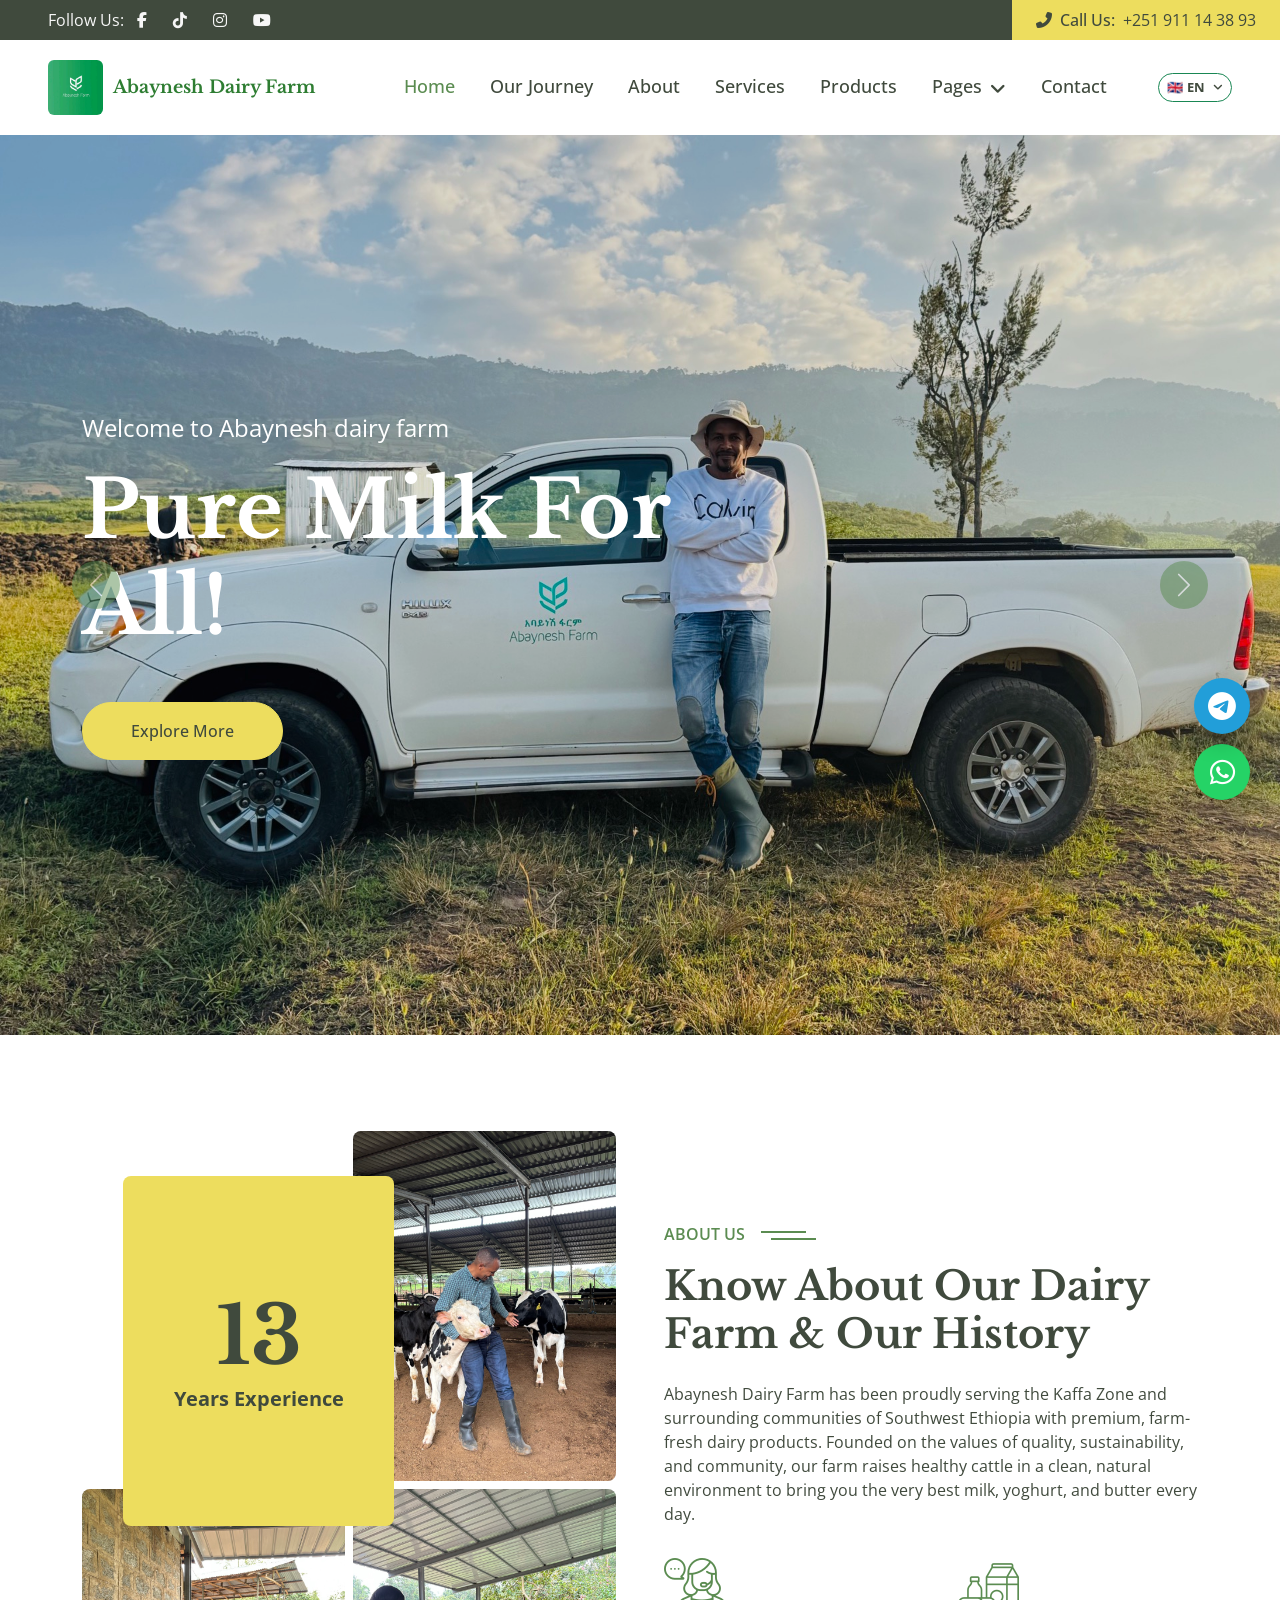
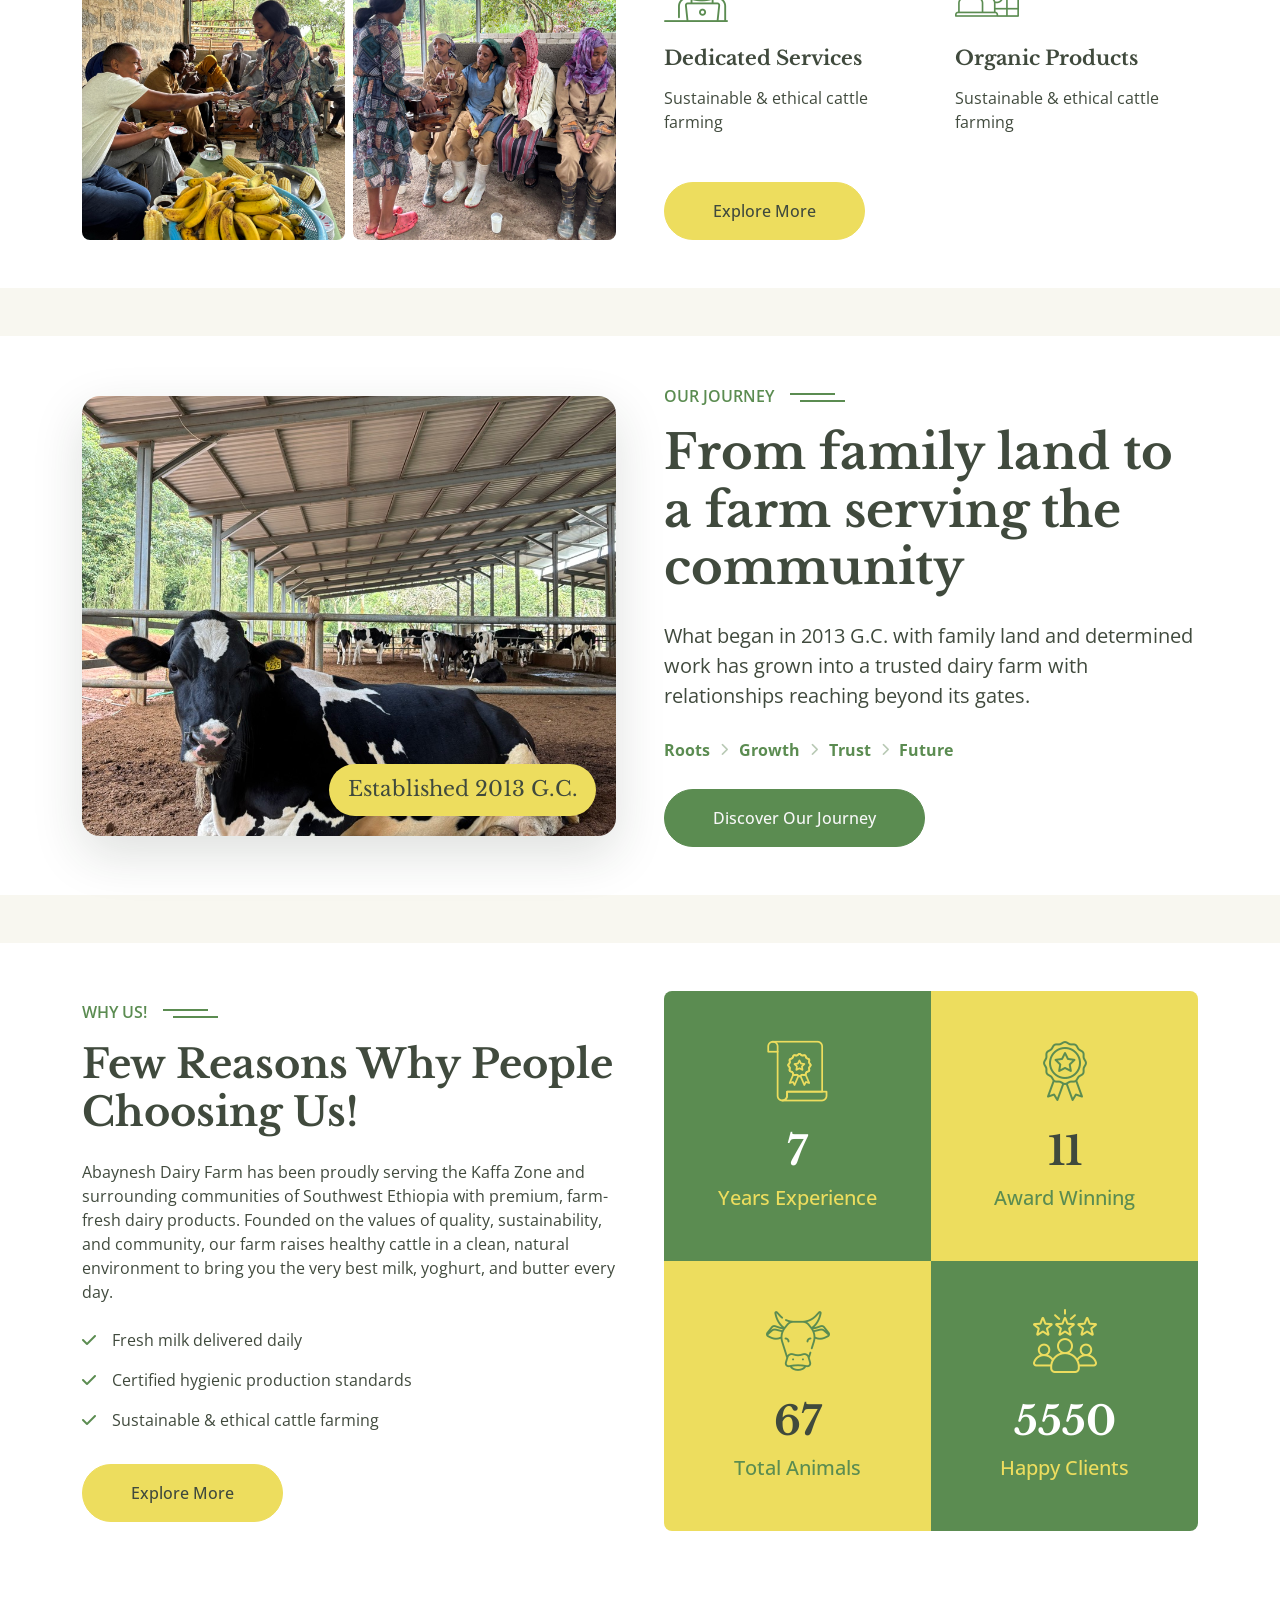
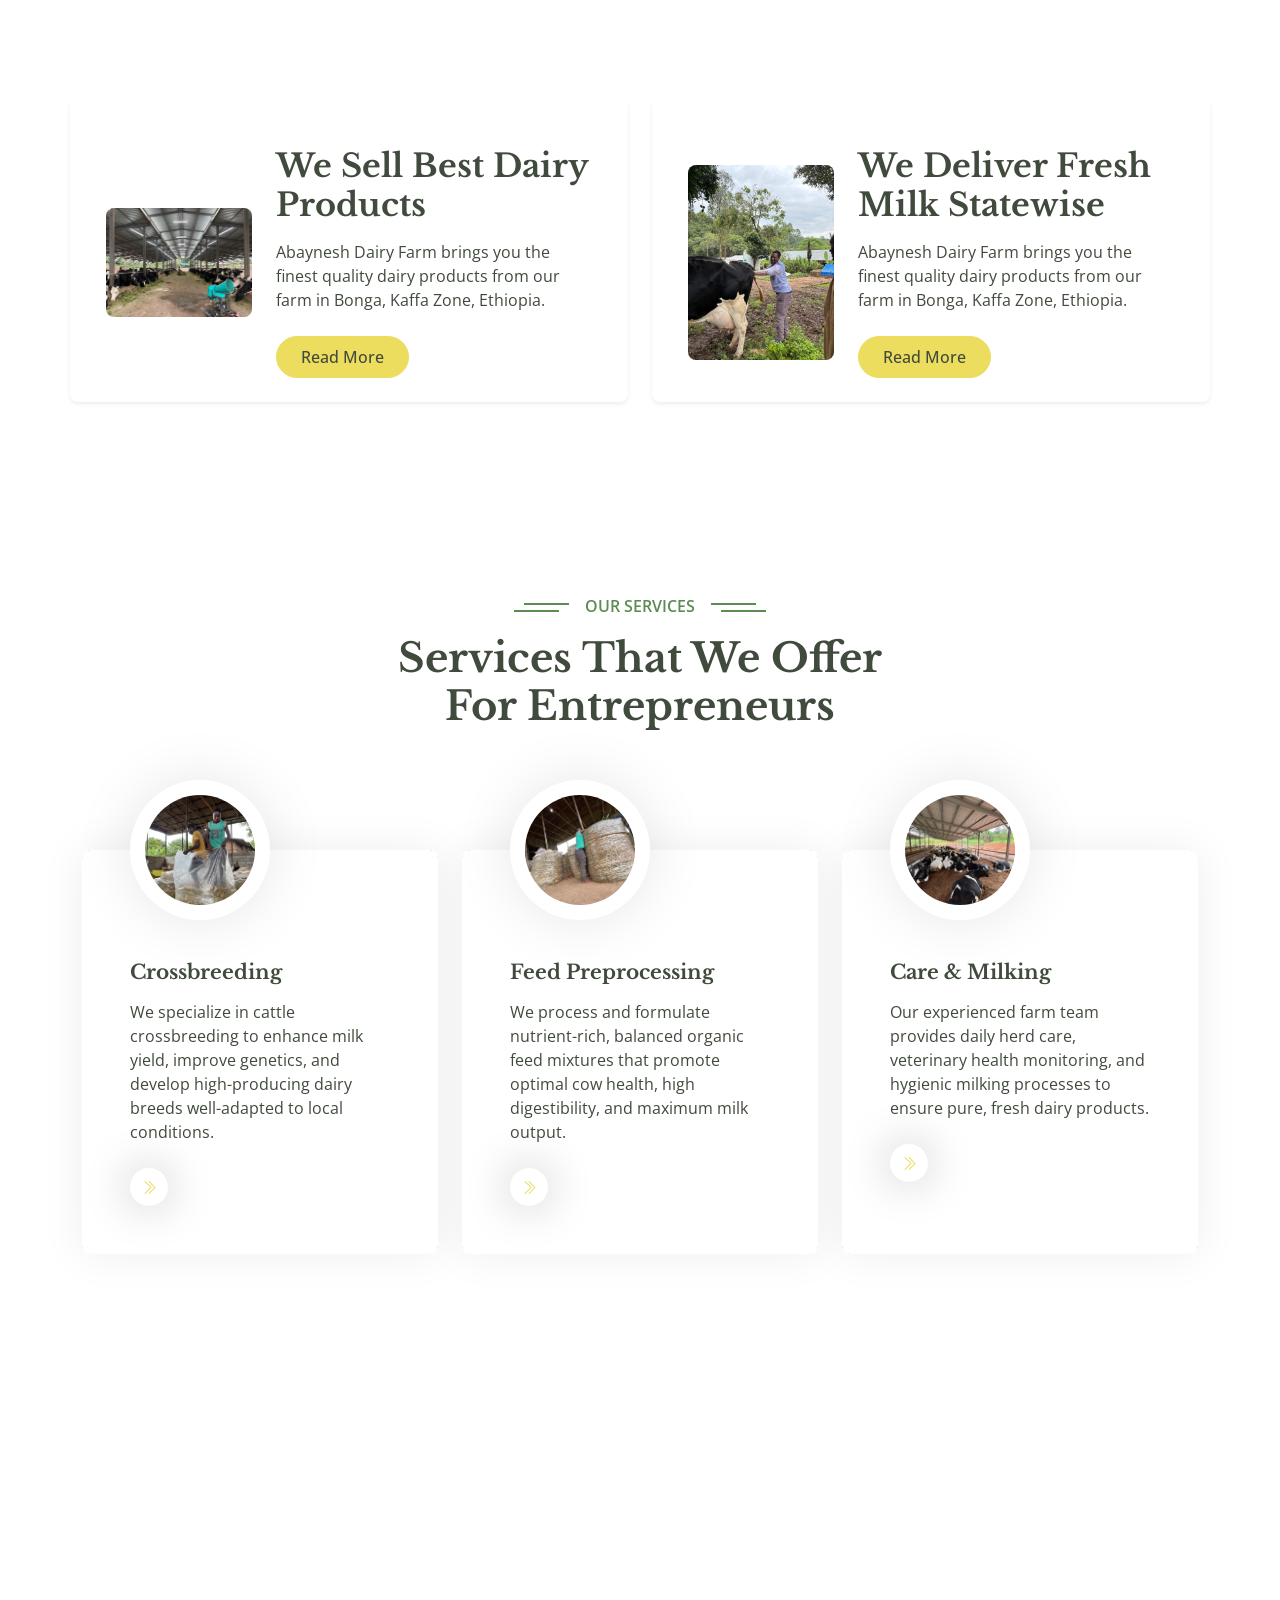
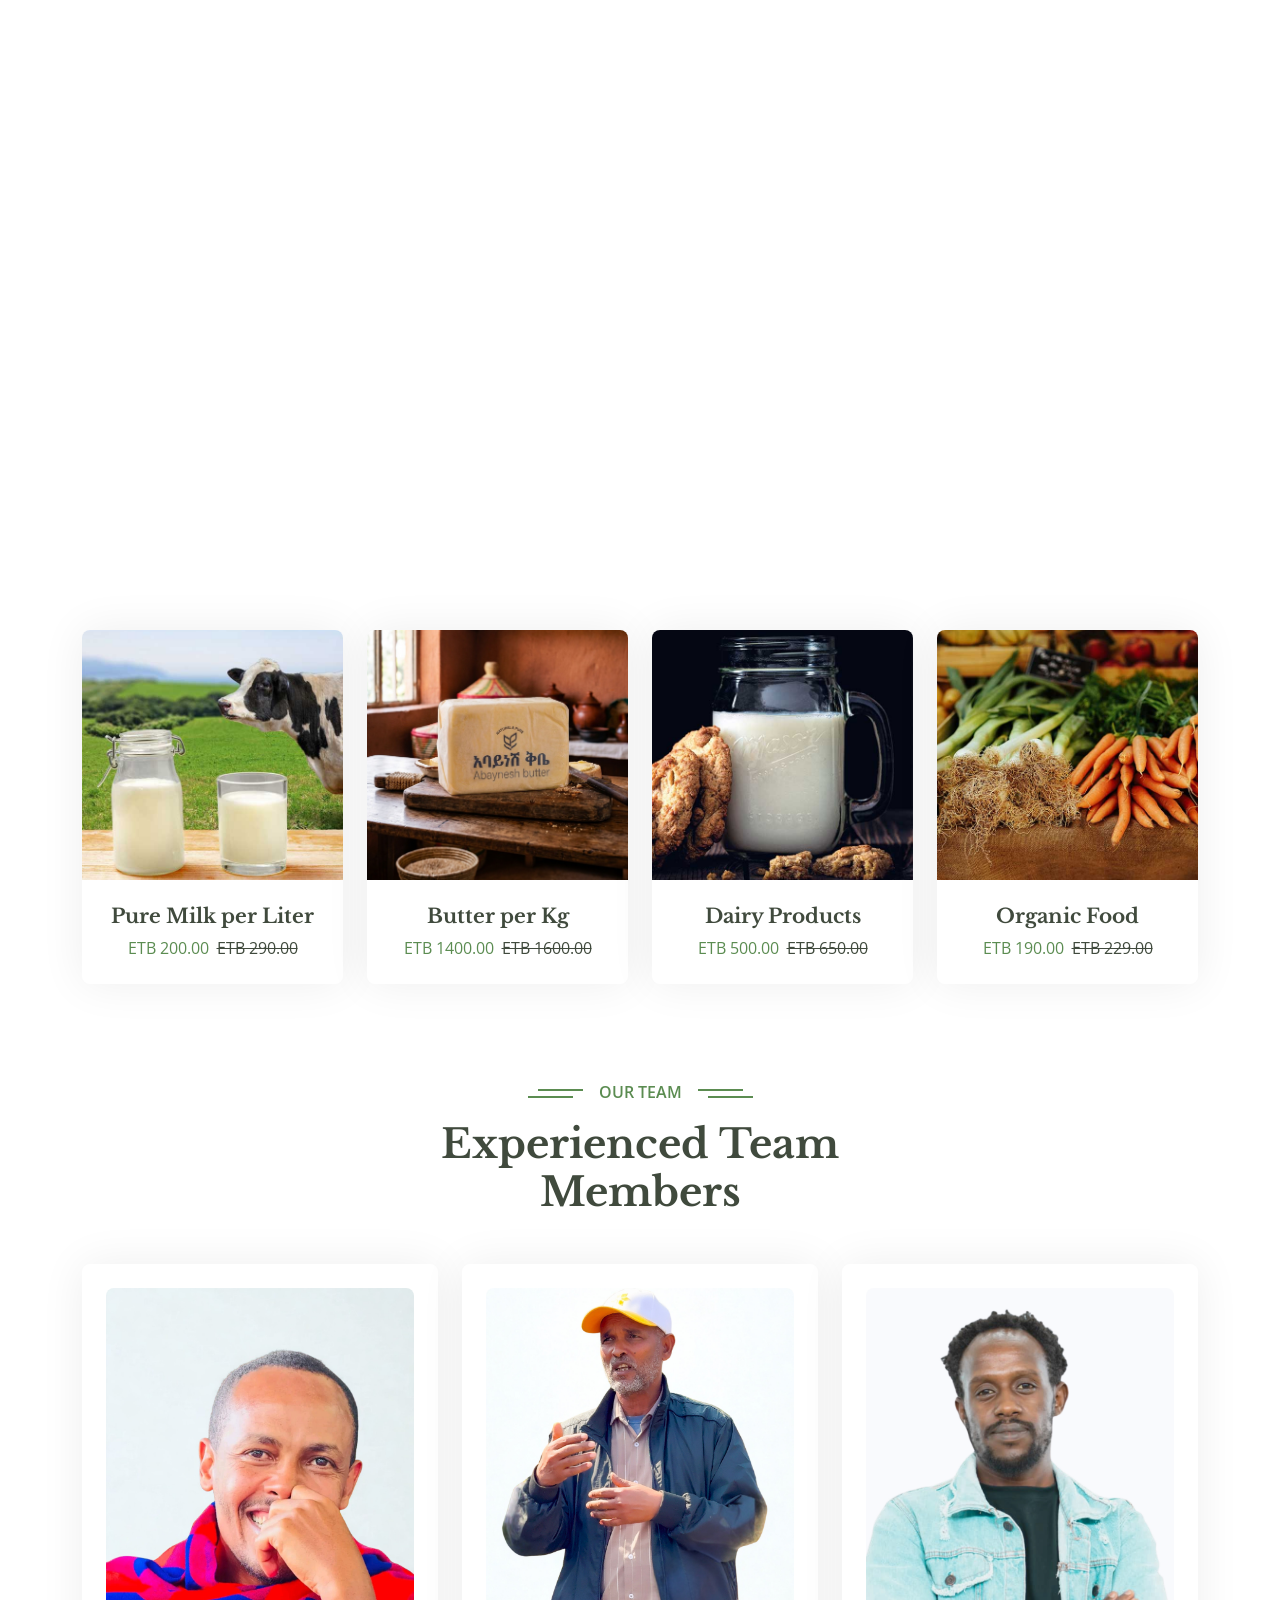
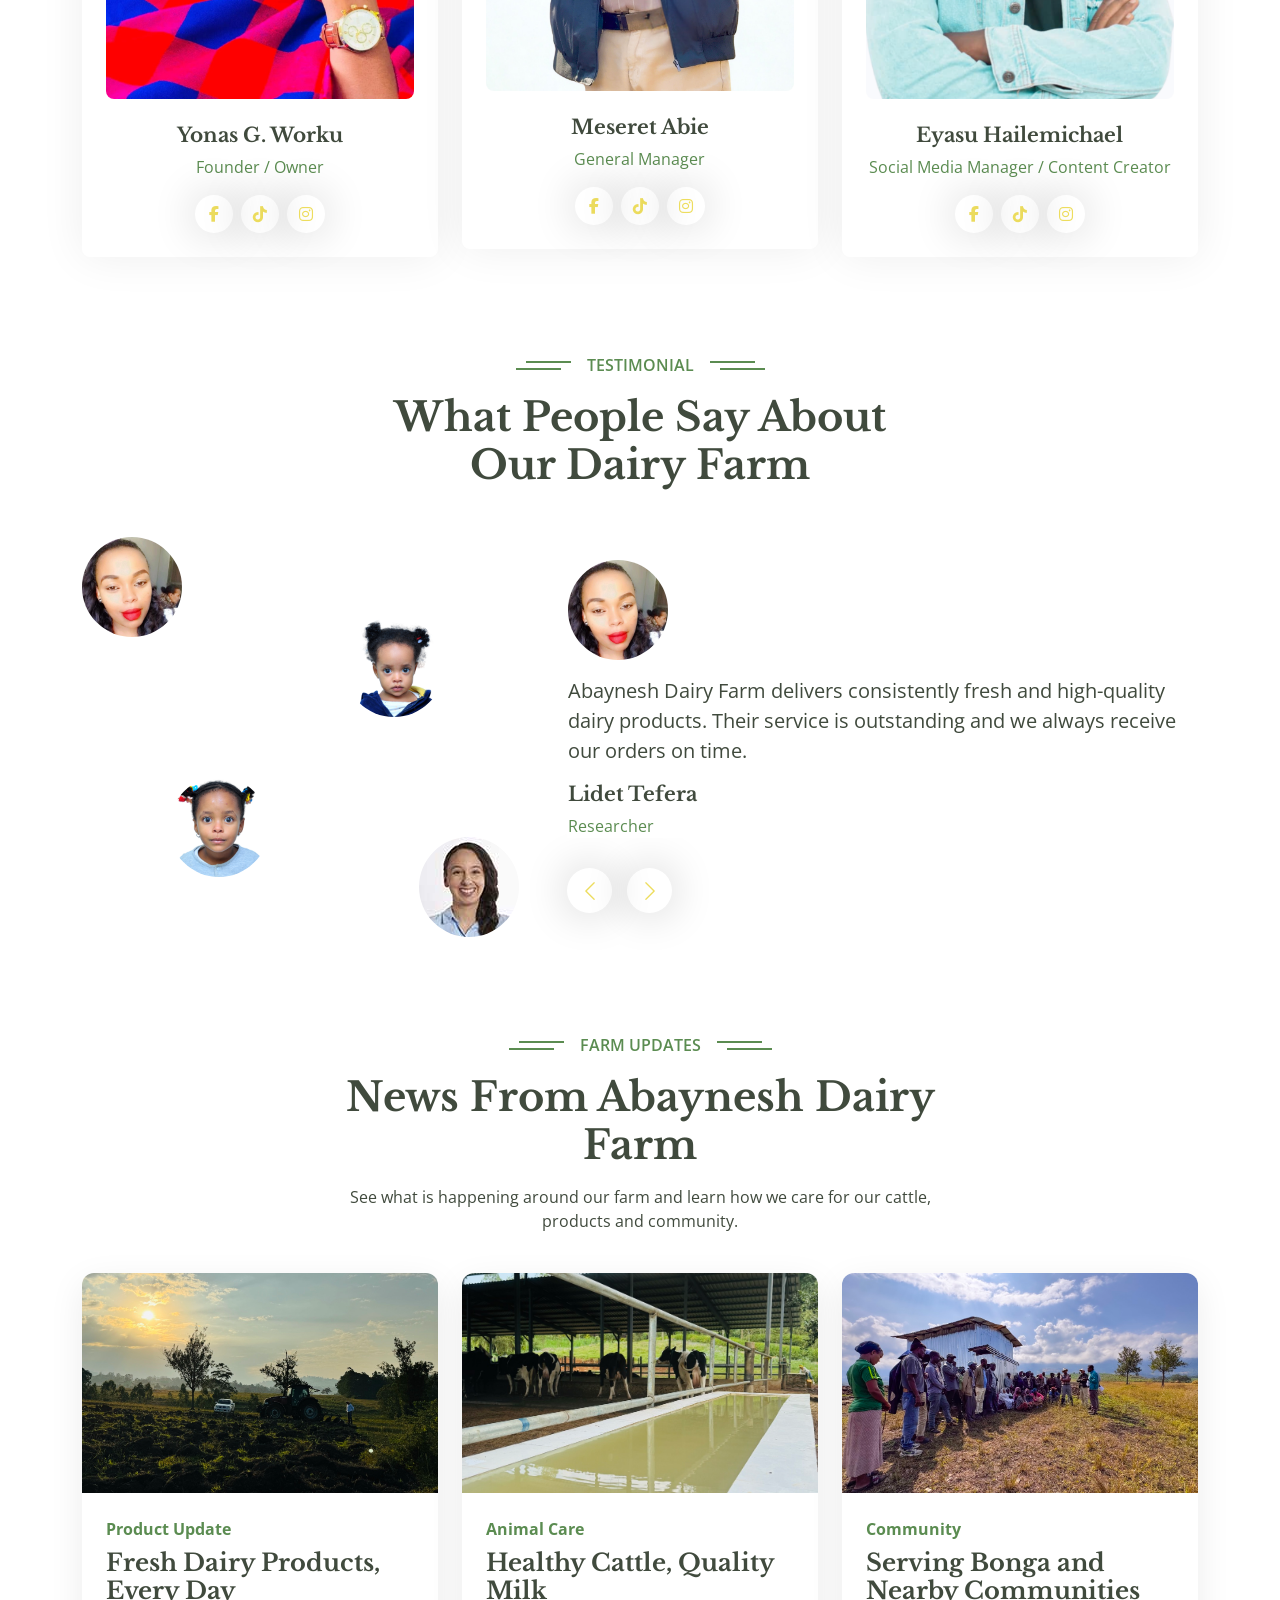
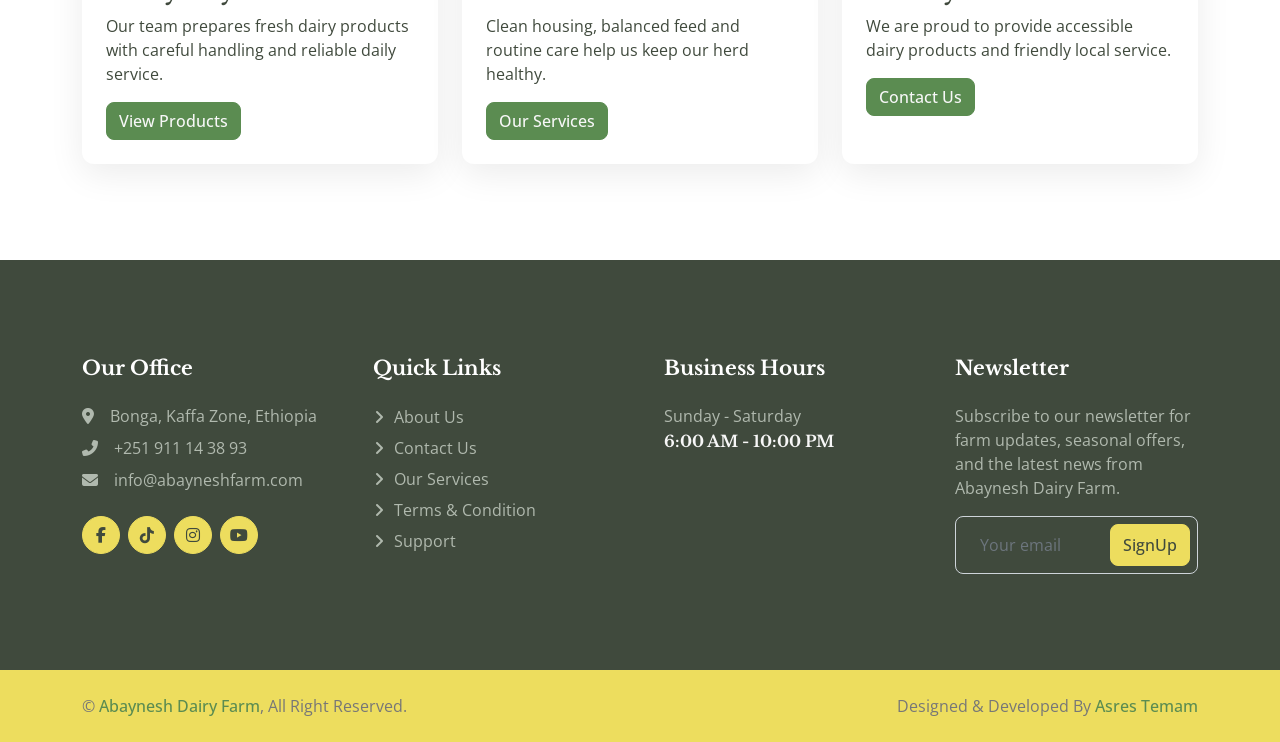
<file: index.html>
<!DOCTYPE html>
<html class="notranslate" lang="en" data-bs-theme="light">

<head>
    <meta name="google" content="notranslate">
    <meta charset="utf-8">
    <title>Abaynesh Dairy Farm | Fresh Dairy Products in Bonga</title>
    <meta content="width=device-width, initial-scale=1.0" name="viewport">
    <meta name="color-scheme" content="only light">
    <meta name="theme-color" content="#ffffff">
    <meta name="keywords" content="Abaynesh Dairy Farm, dairy farm Bonga, fresh milk Ethiopia, Kaffa dairy products">
    <meta name="description"
        content="Fresh milk, butter and quality dairy products from Abaynesh Dairy Farm in Bonga, Kaffa Zone, Southwest Ethiopia.">
    <meta name="robots" content="index, follow">
    <meta name="author" content="Abaynesh Dairy Farm">
    <meta property="og:type" content="website">
    <meta property="og:site_name" content="Abaynesh Dairy Farm">
    <meta property="og:title" content="Abaynesh Dairy Farm | Fresh Dairy Products in Bonga">
    <meta property="og:description"
        content="Fresh milk, butter and quality dairy products from Abaynesh Dairy Farm in Bonga, Kaffa Zone, Southwest Ethiopia.">
    <meta name="twitter:card" content="summary">
    <script type="application/ld+json">
    {"@context":"https://schema.org","@type":"LocalBusiness","name":"Abaynesh Dairy Farm","telephone":"+251911143893","email":"info@abayneshfarm.com","address":{"@type":"PostalAddress","addressLocality":"Bonga","addressRegion":"Kaffa Zone","addressCountry":"ET"}}
    </script>

    <!-- Favicon -->
    <link href="img/logo_with_bg.jpeg" rel="icon" type="image/jpeg">

    <!-- Google Web Fonts -->
    <link rel="preconnect" href="https://fonts.googleapis.com">
    <link rel="preconnect" href="https://fonts.gstatic.com" crossorigin>
    <link
        href="https://fonts.googleapis.com/css2?family=Libre+Baskerville:wght@700&family=Open+Sans:wght@400;500;600&display=swap"
        rel="stylesheet">

    <!-- Icon Font Stylesheet -->
    <link href="https://cdnjs.cloudflare.com/ajax/libs/font-awesome/6.5.1/css/all.min.css" rel="stylesheet">
    <link href="https://cdn.jsdelivr.net/npm/bootstrap-icons@1.4.1/font/bootstrap-icons.css" rel="stylesheet">

    <!-- Libraries Stylesheet -->
    <link href="lib/animate/animate.min.css" rel="stylesheet">
    <link href="lib/owlcarousel/assets/owl.carousel.min.css" rel="stylesheet">
    <link href="lib/lightbox/css/lightbox.min.css" rel="stylesheet">

    <!-- Customized Bootstrap Stylesheet -->
    <link href="css/bootstrap.min.css" rel="stylesheet">

    <!-- Template Stylesheet -->
    <link href="css/style.css?v=20260816-1" rel="stylesheet">
    <link href="css/light-theme.css?v=1" rel="stylesheet">
</head>

<body class="notranslate light-theme" data-bs-theme="light">
    <!-- Spinner Start -->
    <div id="spinner"
        class="show bg-white position-fixed translate-middle w-100 vh-100 top-50 start-50 d-flex align-items-center justify-content-center">
        <div class="spinner-border text-primary" role="status" style="width: 3rem; height: 3rem;"></div>
    </div>
    <!-- Spinner End -->


    <!-- Topbar Start -->
    <div class="container-fluid bg-dark px-0">
        <div class="row g-0 d-none d-lg-flex">
            <div class="col-lg-6 ps-5 text-start">
                <div class="h-100 d-inline-flex align-items-center text-light">
                                                            <span data-i18n="follow_us">Follow Us:</span>
                    <a target="_blank" rel="noopener noreferrer" class="btn btn-link text-light"
                        href="https://web.facebook.com/Abayneshdairyfarm/?_rdc=1&_rdr#"><i class="fab fa-facebook-f"></i></a>
                    <a target="_blank" rel="noopener noreferrer" class="btn btn-link text-light"
                        href="https://www.tiktok.com/@abayneshdairyfarm?_r=1&_t=ZS-98uXF87J2Bz"><i class="fab fa-tiktok"></i></a>
                    <a target="_blank" rel="noopener noreferrer" class="btn btn-link text-light"
                        href="https://www.instagram.com/abayneshdairyfarm?igsh=MTIwa2MyYTNseHA3Yg=="><i class="fab fa-instagram"></i></a>
                    <a target="_blank" rel="noopener noreferrer" class="btn btn-link text-light"
                        href="https://www.youtube.com/@yonasgezahegn6229"><i class="fab fa-youtube"></i></a>
                </div>
            </div>
            <div class="col-lg-6 text-end">
                <div class="h-100 bg-secondary d-inline-flex align-items-center text-dark py-2 px-4">
                    <span class="me-2 fw-semi-bold"><i class="fa fa-phone-alt me-2"></i><span data-i18n="call_us">Call
                            Us:</span></span>
                    <span>+251 911 14 38 93</span>
                </div>
            </div>
        </div>
    </div>
    <!-- Topbar End -->


    <!-- Navbar Start -->
    <nav class="navbar navbar-expand-lg bg-white navbar-light sticky-top px-4 px-lg-5">
        <a href="index.html" class="navbar-brand d-flex align-items-center">
            <img src="img/logo_with_bg.jpeg" alt="Abaynesh Dairy Farm"
                style="height:55px; width:auto; border-radius:6px;">
            <span
                style="font-family: 'Libre Baskerville', serif; font-size: 1.1rem; font-weight: 700; color: #2e7d32; margin-left: 10px; line-height: 1.2;">Abaynesh
                Dairy Farm</span>
        </a>
        <button type="button" class="navbar-toggler me-0" data-bs-toggle="collapse" data-bs-target="#navbarCollapse">
            <span class="navbar-toggler-icon"></span>
        </button>
        <div class="collapse navbar-collapse" id="navbarCollapse">
            <div class="navbar-nav ms-auto p-4 p-lg-0">
                <a href="index.html" class="nav-item nav-link active" data-i18n="nav_home">Home</a>
                <a href="journey.html" class="nav-item nav-link" data-i18n="nav_journey">Our Journey</a>
                <a href="about.html" class="nav-item nav-link" data-i18n="nav_about">About</a>
                <a href="service.html" class="nav-item nav-link" data-i18n="nav_services">Services</a>
                <a href="product.html" class="nav-item nav-link" data-i18n="nav_products">Products</a>
                <div class="nav-item dropdown">
                    <a href="#" class="nav-link dropdown-toggle" data-bs-toggle="dropdown"
                        data-i18n="nav_pages">Pages</a>
                    <div class="dropdown-menu bg-light m-0">
                        <a href="gallery.html" class="dropdown-item" data-i18n="nav_gallery">Gallery</a>
                        <a href="feature.html" class="dropdown-item" data-i18n="nav_features">Features</a>
                        <a href="team.html" class="dropdown-item" data-i18n="nav_team">Our Team</a>
                        <a href="testimonial.html" class="dropdown-item" data-i18n="nav_testimonials">Testimonial</a>
                    </div>
                </div>
                <a href="contact.html" class="nav-item nav-link" data-i18n="nav_contact">Contact</a>
            </div>
            <!-- Language Switcher -->
            <div class="nav-item dropdown lang-switcher ms-lg-3 mt-2 mt-lg-0">
                <a href="#"
                    class="nav-link d-flex align-items-center gap-1 px-2 py-1 border border-success rounded-pill"
                    style="color:var(--dark); white-space:nowrap;" id="langSwitcherBtn" aria-expanded="false">
                    <span id="currentFlag">&#127468;&#127463;</span>
                    <span id="currentLangLabel" style="font-size:0.82rem; font-weight:700;">EN</span>
                    <i class="fa fa-angle-down ms-1" style="font-size:0.7rem;"></i>
                </a>
                <ul class="dropdown-menu dropdown-menu-end lang-dropdown-menu">
                    <li><a class="dropdown-item d-flex align-items-center gap-2" href="#"
                            onclick="switchLanguage('en'); return false;">&#127468;&#127463; English</a></li>
                    <li><a class="dropdown-item d-flex align-items-center gap-2" href="#"
                            onclick="switchLanguage('am'); return false;">&#127466;&#127481; አማርኛ</a></li>
                </ul>
            </div>
        </div>
    </nav>
    <!-- Navbar End -->


    <!-- Carousel Start -->
    <div class="container-fluid px-0 mb-5">
        <div id="header-carousel" class="carousel slide" data-bs-ride="carousel">
            <div class="carousel-inner">
                <div class="carousel-item active">
                    <img class="w-100" src="img/farm/hero_slide_6403.jpg" alt="Abaynesh Dairy Farm">
                    <div class="carousel-caption">
                        <div class="container">
                            <div class="row justify-content-start">
                                <div class="col-lg-8 text-start">
                                    <p class="fs-4 text-white" data-i18n="hero_welcome">Welcome to Abaynesh dairy
                                        farm</p>
                                    <h1 class="display-1 text-white mb-5 animated slideInRight" data-i18n="hero_title1">
                                        Pure Milk For All!</h1>
                                    <a href=""
                                        class="btn btn-secondary rounded-pill py-3 px-5 animated slideInRight" data-i18n="btn_explore">Explore
                                        More</a>
                                </div>
                            </div>
                        </div>
                    </div>
                </div>
                <div class="carousel-item">
                    <img class="w-100" src="img/farm/hero_slide_14.jpg" alt="Abaynesh Dairy Farm">
                    <div class="carousel-caption">
                        <div class="container">
                            <div class="row justify-content-end">
                                <div class="col-lg-8 text-end">
                                    <p class="fs-4 text-white" data-i18n="hero_welcome">Welcome to Abaynesh dairy
                                        farm</p>
                                    <h1 class="display-1 text-white mb-5 animated slideInRight" data-i18n="hero_title2">
                                        Best Organic Dairy Products</h1>
                                    <a href=""
                                        class="btn btn-secondary rounded-pill py-3 px-5 animated slideInLeft" data-i18n="btn_explore">Explore
                                        More</a>
                                </div>
                            </div>
                        </div>
                    </div>
                </div>
                <div class="carousel-item">
                    <img class="w-100" src="img/farm/hero_slide_12.jpg" alt="Abaynesh Dairy Farm">
                    <div class="carousel-caption">
                        <div class="container">
                            <div class="row justify-content-start">
                                <div class="col-lg-8 text-start">
                                    <p class="fs-4 text-white" data-i18n="hero_welcome">Welcome to Abaynesh dairy
                                        farm</p>
                                    <h1 class="display-1 text-white mb-5 animated slideInRight" data-i18n="hero_title3">
                                        Farm-Fresh Quality Every Day</h1>
                                    <a href=""
                                        class="btn btn-secondary rounded-pill py-3 px-5 animated slideInRight" data-i18n="btn_explore">Explore
                                        More</a>
                                </div>
                            </div>
                        </div>
                    </div>
                </div>
                <div class="carousel-item">
                    <img class="w-100" src="img/farm/hero_slide_07.jpg" alt="Abaynesh Dairy Farm">
                    <div class="carousel-caption">
                        <div class="container">
                            <div class="row justify-content-end">
                                <div class="col-lg-8 text-end">
                                    <p class="fs-4 text-white" data-i18n="hero_welcome">Welcome to Abaynesh dairy
                                        farm</p>
                                    <h1 class="display-1 text-white mb-5 animated slideInRight" data-i18n="hero_title4">
                                        Sustainable & Ethical Farming</h1>
                                    <a href=""
                                        class="btn btn-secondary rounded-pill py-3 px-5 animated slideInLeft" data-i18n="btn_explore">Explore
                                        More</a>
                                </div>
                            </div>
                        </div>
                    </div>
                </div>
            </div>
            <button class="carousel-control-prev" type="button" data-bs-target="#header-carousel" data-bs-slide="prev">
                <span class="carousel-control-prev-icon" aria-hidden="true"></span>
                <span class="visually-hidden">Previous</span>
            </button>
            <button class="carousel-control-next" type="button" data-bs-target="#header-carousel" data-bs-slide="next">
                <span class="carousel-control-next-icon" aria-hidden="true"></span>
                <span class="visually-hidden">Next</span>
            </button>
        </div>
    </div>
    <!-- Carousel End -->


    <!-- About Start -->
    <div class="container-xxl py-5">
        <div class="container">
            <div class="row g-5 align-items-end">
                <div class="col-lg-6">
                    <div class="row g-2">
                        <div class="col-6 position-relative wow fadeIn" data-wow-delay="0.7s">
                            <div class="about-experience bg-secondary rounded">
                                <h1 class="display-1 mb-0">13</h1>
                                <small class="fs-5 fw-bold" data-i18n="years_exp">Years Experience</small>
                            </div>
                        </div>
                        <div class="col-6 wow fadeIn" data-wow-delay="0.1s">
                            <img class="img-fluid rounded" src="img/farm/farm_03.jpg" alt="Abaynesh Farm" loading="lazy">
                        </div>
                        <div class="col-6 wow fadeIn" data-wow-delay="0.3s">
                            <img class="img-fluid rounded" src="img/farm/farm_04.jpg" alt="Abaynesh Cattle" loading="lazy">
                        </div>
                        <div class="col-6 wow fadeIn" data-wow-delay="0.5s">
                            <img class="img-fluid rounded" src="img/farm/farm_05.jpg" alt="Abaynesh Milk Production" loading="lazy">
                        </div>
                    </div>
                </div>
                <div class="col-lg-6 wow fadeIn" data-wow-delay="0.5s">
                    <p class="section-title bg-white text-start text-primary pe-3" data-i18n="about_section_title">
                        About Us</p>
                    <h1 class="mb-4" data-i18n="about_main_title">Know About Our Dairy Farm & Our History</h1>
                    <p class="mb-4" data-i18n="about_desc">Abaynesh Dairy Farm has been proudly serving the Kaffa
                        Zone and surrounding
                        communities of Southwest Ethiopia with premium, farm-fresh dairy products. Founded on the
                        values
                        of quality, sustainability, and community, our farm raises healthy cattle in a clean,
                        natural
                        environment to bring you the very best milk, yoghurt, and butter every day.
                    </p>
                    <div class="row g-5 pt-2 mb-5">
                        <div class="col-sm-6">
                            <img class="img-fluid mb-4" src="img/service.png" alt="">
                            <h5 class="mb-3" data-i18n="dedicated_services">Dedicated Services</h5>
                            <span data-i18n="farm_tagline">Sustainable & ethical cattle farming</span>
                        </div>
                        <div class="col-sm-6">
                            <img class="img-fluid mb-4" src="img/product.png" alt="">
                            <h5 class="mb-3" data-i18n="organic_products">Organic Products</h5>
                            <span data-i18n="farm_tagline">Sustainable & ethical cattle farming</span>
                        </div>
                    </div>
                    <a class="btn btn-secondary rounded-pill py-3 px-5" href="" data-i18n="btn_explore">Explore
                        More</a>
                </div>
            </div>
        </div>
    </div>
    <!-- About End -->

    <!-- Journey Preview Start -->
    <section class="journey-preview py-5">
        <div class="container-xxl py-5">
            <div class="container">
                <div class="row align-items-center g-5">
                    <div class="col-lg-6 wow fadeInLeft" data-wow-delay="0.1s">
                        <div class="journey-preview-photo">
                            <img src="img/farm/farm_02.jpg" alt="The family roots of Abaynesh Dairy Farm" loading="lazy">
                            <span class="journey-preview-year" data-i18n="journey_kicker">Established 2013 G.C.</span>
                        </div>
                    </div>
                    <div class="col-lg-6 wow fadeInRight" data-wow-delay="0.3s">
                        <p class="section-title bg-white text-start text-primary pe-3" data-i18n="journey_preview_label">Our Journey</p>
                        <h2 class="display-5 mb-4" data-i18n="journey_preview_title">From family land to a farm serving the community</h2>
                        <p class="fs-5" data-i18n="journey_preview_desc">What began in 2013 G.C. with family land and determined work has grown into a trusted dairy farm with relationships reaching beyond its gates.</p>
                        <div class="journey-preview-steps" aria-hidden="true">
                            <span data-i18n="journey_step_roots">Roots</span><i class="fa fa-chevron-right"></i>
                            <span data-i18n="journey_step_growth">Growth</span><i class="fa fa-chevron-right"></i>
                            <span data-i18n="journey_step_trust">Trust</span><i class="fa fa-chevron-right"></i>
                            <span data-i18n="journey_step_future">Future</span>
                        </div>
                        <a href="journey.html" class="btn btn-primary rounded-pill py-3 px-5" data-i18n="journey_discover">Discover Our Journey</a>
                    </div>
                </div>
            </div>
        </div>
    </section>
    <!-- Journey Preview End -->


    <!-- Features Start -->
    <div class="container-xxl py-5">
        <div class="container">
            <div class="row g-5 align-items-center">
                <div class="col-lg-6 wow fadeInUp" data-wow-delay="0.1s">
                    <p class="section-title bg-white text-start text-primary pe-3" data-i18n="why_us_section_title">
                        Why Us!</p>
                    <h1 class="mb-4" data-i18n="why_us_main_title">Few Reasons Why People Choosing Us!</h1>
                    <p class="mb-4" data-i18n="about_desc">Abaynesh Dairy Farm has been proudly serving the Kaffa
                        Zone and surrounding
                        communities of Southwest Ethiopia with premium, farm-fresh dairy products. Founded on the
                        values
                        of quality, sustainability, and community, our farm raises healthy cattle in a clean,
                        natural
                        environment to bring you the very best milk, yoghurt, and butter every day.
                    </p>
                    <p><i class="fa fa-check text-primary me-3"></i><span data-i18n="why_us_bullet1">Fresh milk
                            delivered daily</span></p>
                    <p><i class="fa fa-check text-primary me-3"></i><span data-i18n="why_us_bullet2">Certified
                            hygienic production standards</span></p>
                    <p><i class="fa fa-check text-primary me-3"></i><span data-i18n="why_us_bullet3">Sustainable &
                            ethical cattle farming</span></p>
                    <a class="btn btn-secondary rounded-pill py-3 px-5 mt-3" href="" data-i18n="btn_explore">Explore
                        More</a>
                </div>
                <div class="col-lg-6">
                    <div class="rounded overflow-hidden">
                        <div class="row g-0">
                            <div class="col-sm-6 wow fadeIn" data-wow-delay="0.1s">
                                <div class="text-center bg-primary py-5 px-4">
                                    <img class="img-fluid mb-4" src="img/experience.png" alt="">
                                    <h1 class="display-6 text-white" data-toggle="counter-up">13</h1>
                                    <span class="fs-5 fw-semi-bold text-secondary" data-i18n="years_exp">Years
                                        Experience</span>
                                </div>
                            </div>
                            <div class="col-sm-6 wow fadeIn" data-wow-delay="0.3s">
                                <div class="text-center bg-secondary py-5 px-4">
                                    <img class="img-fluid mb-4" src="img/award.png" alt="">
                                    <h1 class="display-6" data-toggle="counter-up">20</h1>
                                    <span class="fs-5 fw-semi-bold text-primary" data-i18n="stat_awards">Award
                                        Winning</span>
                                </div>
                            </div>
                            <div class="col-sm-6 wow fadeIn" data-wow-delay="0.5s">
                                <div class="text-center bg-secondary py-5 px-4">
                                    <img class="img-fluid mb-4" src="img/animal.png" alt="">
                                    <h1 class="display-6" data-toggle="counter-up">120</h1>
                                    <span class="fs-5 fw-semi-bold text-primary" data-i18n="stat_animals">Total
                                        Animals</span>
                                </div>
                            </div>
                            <div class="col-sm-6 wow fadeIn" data-wow-delay="0.7s">
                                <div class="text-center bg-primary py-5 px-4">
                                    <img class="img-fluid mb-4" src="img/client.png" alt="">
                                    <h1 class="display-6 text-white" data-toggle="counter-up">10000</h1>
                                    <span class="fs-5 fw-semi-bold text-secondary" data-i18n="stat_clients">Happy
                                        Clients</span>
                                </div>
                            </div>
                        </div>
                    </div>
                </div>
            </div>
        </div>
    </div>
    <!-- Features End -->


    <!-- Banner Start -->
    <div class="container-fluid banner my-5 py-5" data-parallax="scroll" data-image-src="img/farm/farm_06.jpg">
        <div class="container py-5">
            <div class="row g-5">
                <div class="col-lg-6 wow fadeIn" data-wow-delay="0.3s">
                    <div class="row g-4 align-items-center bg-white p-4 rounded shadow-sm">
                        <div class="col-sm-4">
                            <img class="img-fluid rounded" src="img/farm/farm_07.jpg" alt="Quality Dairy" loading="lazy">
                        </div>
                        <div class="col-sm-8">
                            <h2 class="text-dark mb-3" data-i18n="banner_title1">We Sell Best Dairy Products</h2>
                            <p class="text-dark mb-4" data-i18n="banner_desc">Abaynesh Dairy Farm brings you the
                                finest quality dairy products from our farm in Bonga, Kaffa Zone, Ethiopia.</p>
                            <a class="btn btn-secondary rounded-pill py-2 px-4" href="" data-i18n="btn_read_more">Read
                                More</a>
                        </div>
                    </div>
                </div>
                <div class="col-lg-6 wow fadeIn" data-wow-delay="0.5s">
                    <div class="row g-4 align-items-center bg-white p-4 rounded shadow-sm">
                        <div class="col-sm-4">
                            <img class="img-fluid rounded" src="img/farm/farm_08.jpg" alt="Fresh Milk" loading="lazy">
                        </div>
                        <div class="col-sm-8">
                            <h2 class="text-dark mb-3" data-i18n="banner_title2">We Deliver Fresh Milk Statewise
                            </h2>
                            <p class="text-dark mb-4" data-i18n="banner_desc">Abaynesh Dairy Farm brings you the
                                finest quality dairy products from our farm in Bonga, Kaffa Zone, Ethiopia.</p>
                            <a class="btn btn-secondary rounded-pill py-2 px-4" href="" data-i18n="btn_read_more">Read
                                More</a>
                        </div>
                    </div>
                </div>
            </div>
        </div>
    </div>
    <!-- Banner End -->


    <!-- Service Start -->
    <div class="container-xxl py-5">
        <div class="container">
            <div class="text-center mx-auto pb-4 wow fadeInUp" data-wow-delay="0.1s" style="max-width: 500px;">
                <p class="section-title bg-white text-center text-primary px-3" data-i18n="service_section_title">
                    Our Services</p>
                <h1 class="mb-5" data-i18n="service_main_title">Services That We Offer For Entrepreneurs</h1>
            </div>
            <div class="row gy-5 gx-4">
                <div class="col-lg-4 col-md-6 pt-5 wow fadeInUp" data-wow-delay="0.1s">
                    <div class="service-item d-flex h-100">
                        <div class="service-img">
                            <img class="img-fluid" src="img/farm/farm_09.jpg" alt="Crossbreeding" loading="lazy">
                        </div>
                        <div class="service-text p-5 pt-0">
                            <div class="service-icon">
                                <img class="img-fluid rounded-circle" src="img/farm/farm_09.jpg" alt="Crossbreeding" loading="lazy">
                            </div>
                            <h5 class="mb-3" data-i18n="service_1_title">Crossbreeding</h5>
                            <p class="mb-4" data-i18n="service_1_desc">We specialize in cattle crossbreeding to
                                enhance milk yield, improve genetics, and develop high-producing dairy breeds
                                well-adapted to local conditions.</p>
                            <a class="btn btn-square rounded-circle" href=""><i
                                    class="bi bi-chevron-double-right"></i></a>
                        </div>
                    </div>
                </div>
                <div class="col-lg-4 col-md-6 pt-5 wow fadeInUp" data-wow-delay="0.3s">
                    <div class="service-item d-flex h-100">
                        <div class="service-img">
                            <img class="img-fluid" src="img/farm/farm_10.jpg" alt="Feed Preprocessing" loading="lazy">
                        </div>
                        <div class="service-text p-5 pt-0">
                            <div class="service-icon">
                                <img class="img-fluid rounded-circle" src="img/farm/farm_10.jpg" alt="Feed Preprocessing" loading="lazy">
                            </div>
                            <h5 class="mb-3" data-i18n="service_2_title">Feed Preprocessing</h5>
                            <p class="mb-4" data-i18n="service_2_desc">We process and formulate nutrient-rich,
                                balanced organic feed mixtures that promote optimal cow health, high digestibility,
                                and maximum milk output.</p>
                            <a class="btn btn-square rounded-circle" href=""><i
                                    class="bi bi-chevron-double-right"></i></a>
                        </div>
                    </div>
                </div>
                <div class="col-lg-4 col-md-6 pt-5 wow fadeInUp" data-wow-delay="0.5s">
                    <div class="service-item d-flex h-100">
                        <div class="service-img">
                            <img class="img-fluid" src="img/farm/farm_11.jpg" alt="Care & Milking" loading="lazy">
                        </div>
                        <div class="service-text p-5 pt-0">
                            <div class="service-icon">
                                <img class="img-fluid rounded-circle" src="img/farm/farm_11.jpg" alt="Care & Milking" loading="lazy">
                            </div>
                            <h5 class="mb-3" data-i18n="service_3_title">Care & Milking</h5>
                            <p class="mb-4" data-i18n="service_3_desc">Our experienced farm team provides daily herd
                                care, veterinary health monitoring, and hygienic milking processes to ensure pure,
                                fresh dairy products.</p>
                            <a class="btn btn-square rounded-circle" href=""><i
                                    class="bi bi-chevron-double-right"></i></a>
                        </div>
                    </div>
                </div>
            </div>
        </div>
    </div>
    <!-- Service End -->


    <!-- Gallery Start -->
    <div class="container-xxl py-5 px-0 home-gallery">
        <div class="row g-0">
            <div class="col-lg-3 col-md-6 wow fadeInUp" data-wow-delay="0.1s">
                <div class="row g-0">
                    <div class="col-12">
                        <a class="d-block" href="img/farm/farm_12.jpg" data-lightbox="gallery">
                            <img class="img-fluid" src="img/farm/farm_12.jpg" alt="Abaynesh Farm" loading="lazy">
                        </a>
                    </div>
                    <div class="col-12">
                        <a class="d-block" href="img/farm/farm_13.jpg" data-lightbox="gallery">
                            <img class="img-fluid" src="img/farm/farm_13.jpg" alt="Abaynesh Cattle" loading="lazy">
                        </a>
                    </div>
                </div>
            </div>
            <div class="col-lg-3 col-md-6 wow fadeInUp" data-wow-delay="0.3s">
                <div class="row g-0">
                    <div class="col-12">
                        <a class="d-block" href="img/farm/farm_14.jpg" data-lightbox="gallery">
                            <img class="img-fluid" src="img/farm/farm_14.jpg" alt="Dairy Products" loading="lazy">
                        </a>
                    </div>
                    <div class="col-12">
                        <a class="d-block" href="img/farm/farm_15.jpg" data-lightbox="gallery">
                            <img class="img-fluid" src="img/farm/farm_15.jpg" alt="Farm Production" loading="lazy">
                        </a>
                    </div>
                </div>
            </div>
            <div class="col-lg-3 col-md-6 wow fadeInUp" data-wow-delay="0.5s">
                <div class="row g-0">
                    <div class="col-12">
                        <a class="d-block" href="img/farm/farm_16.jpg" data-lightbox="gallery">
                            <img class="img-fluid" src="img/farm/farm_16.jpg" alt="Cattle Care" loading="lazy">
                        </a>
                    </div>
                    <div class="col-12">
                        <a class="d-block" href="img/farm/farm_17.jpg" data-lightbox="gallery">
                            <img class="img-fluid" src="img/farm/farm_17.jpg" alt="Dairy Herd" loading="lazy">
                        </a>
                    </div>
                </div>
            </div>
            <div class="col-lg-3 col-md-6 wow fadeInUp" data-wow-delay="0.7s">
                <div class="row g-0">
                    <div class="col-12">
                        <a class="d-block" href="img/farm/farm_18.jpg" data-lightbox="gallery">
                            <img class="img-fluid" src="img/farm/farm_18.jpg" alt="Farm Facilities" loading="lazy">
                        </a>
                    </div>
                    <div class="col-12">
                        <a class="d-block" href="img/farm/farm_19.jpg" data-lightbox="gallery">
                            <img class="img-fluid" src="img/farm/farm_19.jpg" alt="Fresh Butter & Milk" loading="lazy">
                        </a>
                    </div>
                </div>
            </div>
        </div>
    </div>
    <!-- Gallery End -->


    <!-- Product Start -->
    <div class="container-xxl py-5">
        <div class="container">
            <div class="text-center mx-auto wow fadeInUp" data-wow-delay="0.1s" style="max-width: 500px;">
                <p class="section-title bg-white text-center text-primary px-3" data-i18n="product_section_title">
                    Our Products</p>
                <h1 class="mb-5" data-i18n="product_main_title">Our Dairy Products For Healthy Living</h1>
            </div>
            <div class="row gx-4">
                <div class="col-md-6 col-lg-4 col-xl-3 wow fadeInUp" data-wow-delay="0.1s">
                    <div class="product-item">
                        <div class="position-relative">
                            <img class="img-fluid" style="height: 250px; object-fit: cover; width: 100%;"
                                src="img/product-1.jpg" alt="">
                            <div class="product-overlay">
                                <a class="btn btn-square btn-secondary rounded-circle m-1" href=""><i
                                        class="bi bi-link"></i></a>
                                <a class="btn btn-square btn-secondary rounded-circle m-1" href=""><i
                                        class="bi bi-cart"></i></a>
                            </div>
                        </div>
                        <div class="text-center p-4">
                            <a class="d-block h5" href="" data-i18n="prod_milk">Pure Milk per Liter</a>
                            <span class="text-primary me-1">ETB 200.00</span>
                            <span class="text-decoration-line-through">ETB 290.00</span>
                        </div>
                    </div>
                </div>
                <div class="col-md-6 col-lg-4 col-xl-3 wow fadeInUp" data-wow-delay="0.3s">
                    <div class="product-item">
                        <div class="position-relative">
                            <img class="img-fluid" style="height: 250px; object-fit: cover; width: 100%;"
                                src="img/ab butter.jpg" alt="">
                            <div class="product-overlay">
                                <a class="btn btn-square btn-secondary rounded-circle m-1" href=""><i
                                        class="bi bi-link"></i></a>
                                <a class="btn btn-square btn-secondary rounded-circle m-1" href=""><i
                                        class="bi bi-cart"></i></a>
                            </div>
                        </div>
                        <div class="text-center p-4">
                            <a class="d-block h5" href="" data-i18n="prod_butter">Butter per kg</a>
                            <span class="text-primary me-1">ETB 1400.00</span>
                            <span class="text-decoration-line-through">ETB 1600.00</span>
                        </div>
                    </div>
                </div>
                <div class="col-md-6 col-lg-4 col-xl-3 wow fadeInUp" data-wow-delay="0.5s">
                    <div class="product-item">
                        <div class="position-relative">
                            <img class="img-fluid" style="height: 250px; object-fit: cover; width: 100%;"
                                src="img/product-3.jpg" alt="">
                            <div class="product-overlay">
                                <a class="btn btn-square btn-secondary rounded-circle m-1" href=""><i
                                        class="bi bi-link"></i></a>
                                <a class="btn btn-square btn-secondary rounded-circle m-1" href=""><i
                                        class="bi bi-cart"></i></a>
                            </div>
                        </div>
                        <div class="text-center p-4">
                            <a class="d-block h5" href="" data-i18n="prod_dairy">Dairy Products</a>
                            <span class="text-primary me-1">ETB 500.00</span>
                            <span class="text-decoration-line-through">ETB 650.00</span>
                        </div>
                    </div>
                </div>
                <div class="col-md-6 col-lg-4 col-xl-3 wow fadeInUp" data-wow-delay="0.7s">
                    <div class="product-item">
                        <div class="position-relative">
                            <img class="img-fluid" style="height: 250px; object-fit: cover; width: 100%;"
                                src="img/product-4.jpg" alt="">
                            <div class="product-overlay">
                                <a class="btn btn-square btn-secondary rounded-circle m-1" href=""><i
                                        class="bi bi-link"></i></a>
                                <a class="btn btn-square btn-secondary rounded-circle m-1" href=""><i
                                        class="bi bi-cart"></i></a>
                            </div>
                        </div>
                        <div class="text-center p-4">
                            <a class="d-block h5" href="" data-i18n="prod_organic">Organic Food</a>
                            <span class="text-primary me-1">ETB 190.00</span>
                            <span class="text-decoration-line-through">ETB 229.00</span>
                        </div>
                    </div>
                </div>
            </div>
        </div>
    </div>
    <!-- Product End -->


    <!-- Team Start -->
    <div class="container-xxl py-5">
        <div class="container">
            <div class="text-center mx-auto wow fadeInUp" data-wow-delay="0.1s" style="max-width: 500px;">
                <p class="section-title bg-white text-center text-primary px-3" data-i18n="nav_team">Our Team</p>
                <h1 class="mb-5" data-i18n="team_main_title">Experienced Team Members</h1>
            </div>
            <div class="row g-4">
                <div class="col-lg-4 col-md-6 wow fadeInUp" data-wow-delay="0.1s">
                    <div class="team-item rounded p-4">
                        <img class="img-fluid rounded mb-4" src="img/yoni.jpg" alt="">
                        <h5>Yonas G. Worku</h5>
                        <p class="text-primary" data-i18n="team_1_role">Founder / Owner</p>
                        <div class="d-flex justify-content-center">
                            <a target="_blank" rel="noopener noreferrer"
                                class="btn btn-square btn-outline-secondary rounded-circle mx-1"
                                href="https://web.facebook.com/Abayneshdairyfarm/?_rdc=1&_rdr#"><i class="fab fa-facebook-f"></i></a>
                            <a target="_blank" rel="noopener noreferrer"
                                class="btn btn-square btn-outline-secondary rounded-circle mx-1" href="https://www.tiktok.com/@abayneshdairyfarm?_r=1&_t=ZS-98uXF87J2Bz"><i
                                    class="fab fa-tiktok"></i></a>
                            <a target="_blank" rel="noopener noreferrer"
                                class="btn btn-square btn-outline-secondary rounded-circle mx-1" href="https://www.instagram.com/abayneshdairyfarm?igsh=MTIwa2MyYTNseHA3Yg=="><i
                                    class="fab fa-instagram"></i></a>
                        </div>
                    </div>
                </div>
                <div class="col-lg-4 col-md-6 wow fadeInUp" data-wow-delay="0.3s">
                    <div class="team-item rounded p-4">
                        <img class="img-fluid rounded mb-4" src="img/messi2.jpg" alt="">
                        <h5>Meseret Abie</h5>
                        <p class="text-primary" data-i18n="team_2_role">General Manager</p>
                        <div class="d-flex justify-content-center">
                            <a target="_blank" rel="noopener noreferrer"
                                class="btn btn-square btn-outline-secondary rounded-circle mx-1"
                                href="https://web.facebook.com/Abayneshdairyfarm/?_rdc=1&_rdr#"><i class="fab fa-facebook-f"></i></a>
                            <a target="_blank" rel="noopener noreferrer"
                                class="btn btn-square btn-outline-secondary rounded-circle mx-1" href="https://www.tiktok.com/@abayneshdairyfarm?_r=1&_t=ZS-98uXF87J2Bz"><i
                                    class="fab fa-tiktok"></i></a>
                            <a target="_blank" rel="noopener noreferrer"
                                class="btn btn-square btn-outline-secondary rounded-circle mx-1" href="https://www.instagram.com/abayneshdairyfarm?igsh=MTIwa2MyYTNseHA3Yg=="><i
                                    class="fab fa-instagram"></i></a>
                        </div>
                    </div>
                </div>
                <div class="col-lg-4 col-md-6 wow fadeInUp" data-wow-delay="0.5s">
                    <div class="team-item rounded p-4">
                        <img class="img-fluid rounded mb-4" src="img/eyu3.png" alt="">
                        <h5>Eyasu Hailemichael</h5>
                        <p class="text-primary" data-i18n="team_3_role">Social Media Manager / Content Creator</p>
                        <div class="d-flex justify-content-center">
                            <a target="_blank" rel="noopener noreferrer"
                                class="btn btn-square btn-outline-secondary rounded-circle mx-1"
                                href="https://web.facebook.com/Abayneshdairyfarm/?_rdc=1&_rdr#"><i class="fab fa-facebook-f"></i></a>
                            <a target="_blank" rel="noopener noreferrer"
                                class="btn btn-square btn-outline-secondary rounded-circle mx-1"
                                href="https://www.tiktok.com/@abayneshdairyfarm?_r=1&_t=ZS-98uXF87J2Bz"><i class="fab fa-tiktok"></i></a>
                            <a target="_blank" rel="noopener noreferrer"
                                class="btn btn-square btn-outline-secondary rounded-circle mx-1"
                                href="https://www.instagram.com/abayneshdairyfarm?igsh=MTIwa2MyYTNseHA3Yg=="><i
                                    class="fab fa-instagram"></i></a>
                        </div>
                    </div>
                </div>
            </div>
        </div>
    </div>
    <!-- Team End -->


    <!-- Testimonial Start -->
    <div class="container-xxl py-5">
        <div class="container">
            <div class="text-center mx-auto wow fadeInUp" data-wow-delay="0.1s" style="max-width: 500px;">
                <p class="section-title bg-white text-center text-primary px-3" data-i18n="nav_testimonials">
                    Testimonial</p>
                <h1 class="mb-5" data-i18n="testimonial_main_title">What People Say About Our Dairy Farm</h1>
            </div>
            <div class="row g-5 align-items-center">
                <div class="col-lg-5 wow fadeInUp" data-wow-delay="0.1s">
                    <div class="testimonial-img">
                        <img class="img-fluid animated pulse infinite" src="img/testimonial1.png" alt="">
                        <img class="img-fluid animated pulse infinite" src="img/testimonial2.jpg" alt="">
                        <img class="img-fluid animated pulse infinite" src="img/testimonial3.jpg" alt="">
                        <img class="img-fluid animated pulse infinite" src="img/testimonial-4.jpg" alt="">
                    </div>
                </div>
                <div class="col-lg-7 wow fadeInUp" data-wow-delay="0.5s">
                    <div class="owl-carousel testimonial-carousel">
                        <div class="testimonial-item">
                            <img class="img-fluid mb-3" src="img/testimonial1.png" alt="">
                            <p class="fs-5" data-i18n="test_generic_quote">Abaynesh Dairy Farm delivers consistently
                                fresh and high-quality dairy products. Their service is outstanding and we always
                                receive our orders on time.</p>
                            <h5>Lidet Tefera</h5>
                            <span class="text-primary" data-i18n="test_role_researcher">Researcher</span>
                        </div>
                        <div class="testimonial-item">
                            <img class="img-fluid mb-3" src="img/testimonial2.jpg" alt="">
                            <p class="fs-5" data-i18n="test_generic_quote">Abaynesh Dairy Farm delivers consistently
                                fresh and high-quality dairy products. Their service is outstanding and we always
                                receive our orders on time.</p>
                            <h5>Abigail Asres</h5>
                            <span class="text-primary" data-i18n="test_role_ai_engineer">AI Engineer</span>
                        </div>
                        <div class="testimonial-item">
                            <img class="img-fluid mb-3" src="img/testimonial3.jpg" alt="">
                            <p class="fs-5" data-i18n="test_generic_quote">Abaynesh Dairy Farm delivers consistently
                                fresh and high-quality dairy products. Their service is outstanding and we always
                                receive our orders on time.</p>
                            <h5>Melos Asres</h5>
                            <span class="text-primary" data-i18n="test_role_ml_engineer">ML Engineer</span>
                        </div>
                        <div class="testimonial-item">
                            <img class="img-fluid mb-3" src="img/testimonial-1.jpg" alt="">
                            <p class="fs-5" data-i18n="test_generic_quote">Abaynesh Dairy Farm delivers consistently
                                fresh and high-quality dairy products. Their service is outstanding and we always
                                receive our orders on time.</p>
                            <h5>Samson Tefera</h5>
                            <span class="text-primary" data-i18n="test_role_sw_engineer">Software Engineer</span>
                        </div>
                    </div>
                </div>
            </div>
        </div>
    </div>
    <!-- Testimonial End -->


    <!-- Farm Updates Start -->
    <section class="container-xxl py-5" aria-labelledby="farm-updates-title">
        <div class="container">
            <div class="text-center mx-auto pb-4 wow fadeInUp" data-wow-delay="0.1s" style="max-width: 600px;">
                <p class="section-title bg-white text-center text-primary px-3" data-i18n="updates_section_title">Farm
                    Updates</p>
                <h1 id="farm-updates-title" class="mb-3" data-i18n="updates_main_title">News From Abaynesh Dairy Farm
                </h1>
                <p data-i18n="updates_intro">See what is happening around our farm and learn how we care for our cattle,
                    products and community.</p>
            </div>
            <div class="row g-4">
                <div class="col-lg-4 col-md-6 wow fadeInUp" data-wow-delay="0.1s">
                    <article class="update-card">
                        <img src="img/farm/farm_22.jpg" alt="Fresh dairy products from Abaynesh Dairy Farm" loading="lazy">
                        <div class="p-4">
                            <span class="text-primary fw-bold" data-i18n="update_1_category">Product Update</span>
                            <h4 class="mt-2" data-i18n="update_1_title">Fresh Dairy Products, Every Day</h4>
                            <p data-i18n="update_1_desc">Our team prepares fresh dairy products with careful handling
                                and reliable daily service.</p>
                            <a href="product.html" class="btn btn-primary" data-i18n="updates_view_products">View
                                Products</a>
                        </div>
                    </article>
                </div>
                <div class="col-lg-4 col-md-6 wow fadeInUp" data-wow-delay="0.3s">
                    <article class="update-card">
                        <img src="img/farm/farm_20.jpg" alt="Responsible cattle care at Abaynesh Dairy Farm" loading="lazy">
                        <div class="p-4">
                            <span class="text-primary fw-bold" data-i18n="update_2_category">Animal Care</span>
                            <h4 class="mt-2" data-i18n="update_2_title">Healthy Cattle, Quality Milk</h4>
                            <p data-i18n="update_2_desc">Clean housing, balanced feed and routine care help us keep our
                                herd healthy.</p>
                            <a href="service.html" class="btn btn-primary" data-i18n="updates_our_services">Our
                                Services</a>
                        </div>
                    </article>
                </div>
                <div class="col-lg-4 col-md-6 wow fadeInUp" data-wow-delay="0.5s">
                    <article class="update-card">
                        <img src="img/farm/farm_27.jpg" alt="Abaynesh Dairy Farm serving the Bonga community"
                            loading="lazy">
                        <div class="p-4">
                            <span class="text-primary fw-bold" data-i18n="update_3_category">Community</span>
                            <h4 class="mt-2" data-i18n="update_3_title">Serving Bonga and Nearby Communities</h4>
                            <p data-i18n="update_3_desc">We are proud to provide accessible dairy products and friendly
                                local service.</p>
                            <a href="contact.html" class="btn btn-primary" data-i18n="updates_contact_us">Contact Us</a>
                        </div>
                    </article>
                </div>
            </div>
        </div>
    </section>
    <!-- Farm Updates End -->


    <!-- Footer Start -->
    <div class="container-fluid bg-dark footer mt-5 py-5 wow fadeIn" data-wow-delay="0.1s">
        <div class="container py-5">
            <div class="row g-5">
                <div class="col-lg-3 col-md-6">
                    <h5 class="text-white mb-4" data-i18n="footer_office">Our Office</h5>
                    <p class="mb-2"><i class="fa fa-map-marker-alt me-3"></i>Bonga, Kaffa Zone, Ethiopia</p>
                    <p class="mb-2"><i class="fa fa-phone-alt me-3"></i>+251 911 14 38 93</p>
                    <p class="mb-2"><i class="fa fa-envelope me-3"></i>info@abayneshfarm.com</p>
                                                            <div class="d-flex pt-3">
                        <a target="_blank" rel="noopener noreferrer"
                            class="btn btn-square btn-secondary rounded-circle me-2" href="https://web.facebook.com/Abayneshdairyfarm/?_rdc=1&_rdr#"><i
                                class="fab fa-facebook-f"></i></a>
                        <a target="_blank" rel="noopener noreferrer"
                            class="btn btn-square btn-secondary rounded-circle me-2" href="https://www.tiktok.com/@abayneshdairyfarm?_r=1&_t=ZS-98uXF87J2Bz"><i
                                class="fab fa-tiktok"></i></a>
                        <a target="_blank" rel="noopener noreferrer"
                            class="btn btn-square btn-secondary rounded-circle me-2" href="https://www.instagram.com/abayneshdairyfarm?igsh=MTIwa2MyYTNseHA3Yg=="><i
                                class="fab fa-instagram"></i></a>
                        <a target="_blank" rel="noopener noreferrer"
                            class="btn btn-square btn-secondary rounded-circle me-2" href="https://www.youtube.com/@yonasgezahegn6229"><i
                                class="fab fa-youtube"></i></a>
                    </div>
                </div>
                <div class="col-lg-3 col-md-6">
                    <h5 class="text-white mb-4" data-i18n="footer_links">Quick Links</h5>
                    <a class="btn btn-link" href="about.html" data-i18n="footer_link_about">About Us</a>
                    <a class="btn btn-link" href="contact.html" data-i18n="footer_link_contact">Contact Us</a>
                    <a class="btn btn-link" href="service.html" data-i18n="footer_link_services">Our Services</a>
                    <a class="btn btn-link" href="terms.html" data-i18n="footer_link_terms">Terms & Condition</a>
                    <a class="btn btn-link" href="support.html" data-i18n="footer_link_support">Support</a>
                </div>
                <div class="col-lg-3 col-md-6">
                    <h5 class="text-white mb-4" data-i18n="footer_hours">Business Hours</h5>
                    <p class="mb-1" data-i18n="footer_days">Sunday - Saturday</p>
                    <h6 class="text-light" data-i18n="footer_time">6:00 AM - 10:00 PM</h6>
                </div>
                <div class="col-lg-3 col-md-6">
                    <h5 class="text-white mb-4" data-i18n="footer_newsletter">Newsletter</h5>
                    <p data-i18n="footer_newsletter_desc">Subscribe to our newsletter for farm updates, seasonal
                        offers, and the latest news from Abaynesh Dairy Farm.</p>
                    <div class="position-relative w-100">
                        <input class="form-control bg-transparent w-100 py-3 ps-4 pe-5" type="text"
                            data-i18n-placeholder="email_placeholder" placeholder="Your email">
                        <button type="button" class="btn btn-secondary py-2 position-absolute top-0 end-0 mt-2 me-2"
                            data-i18n="footer_signup">SignUp</button>
                    </div>
                </div>
            </div>
        </div>
    </div>
    <!-- Footer End -->


    <!-- Copyright Start -->
    <div class="container-fluid bg-secondary text-body copyright py-4">
        <div class="container">
            <div class="row">
                <div class="col-md-6 text-center text-md-start mb-3 mb-md-0">
                    &copy; <a class="fw-semi-bold" href="#">Abaynesh Dairy Farm</a>, All Right Reserved.
                </div>
                <div class="col-md-6 text-center text-md-end">
                    <!--/*** This template is free as long as you keep the footer author’s credit link/attribution link/backlink. If you'd like to use the template without the footer author’s credit link/attribution link/backlink, you can purchase the Credit Removal License from "https://htmlcodex.com/credit-removal". Thank you for your support. ***/-->
                    Designed & Developed By <a class="fw-semi-bold" href="https://asrestemam.github.io/">Asres
                        Temam</a>
                </div>
            </div>
        </div>
    </div>
    <!-- Copyright End -->


    <!-- Back to Top -->
    <a href="#" class="btn btn-lg btn-primary btn-lg-square rounded-circle back-to-top"><i
            class="bi bi-arrow-up"></i></a>


    <!-- JavaScript Libraries -->
    <script src="https://code.jquery.com/jquery-3.4.1.min.js"></script>
    <script src="https://cdn.jsdelivr.net/npm/bootstrap@5.0.0/dist/js/bootstrap.bundle.min.js"></script>
    <script src="lib/wow/wow.min.js"></script>
    <script src="lib/easing/easing.min.js"></script>
    <script src="lib/waypoints/waypoints.min.js"></script>
    <script src="lib/owlcarousel/owl.carousel.min.js"></script>
    <script src="lib/counterup/counterup.min.js"></script>
    <script src="lib/parallax/parallax.min.js"></script>
    <script src="lib/lightbox/js/lightbox.min.js"></script>

    <!-- Template Javascript -->
    <script src="js/main.js?v=20260814-3"></script>
    <!-- Language Switcher Scripts -->
    <script src="js/translations.js?v=20260816-1"></script>
    <script src="js/lang.js?v=20260814-5"></script>
</body>

</html>
</file>
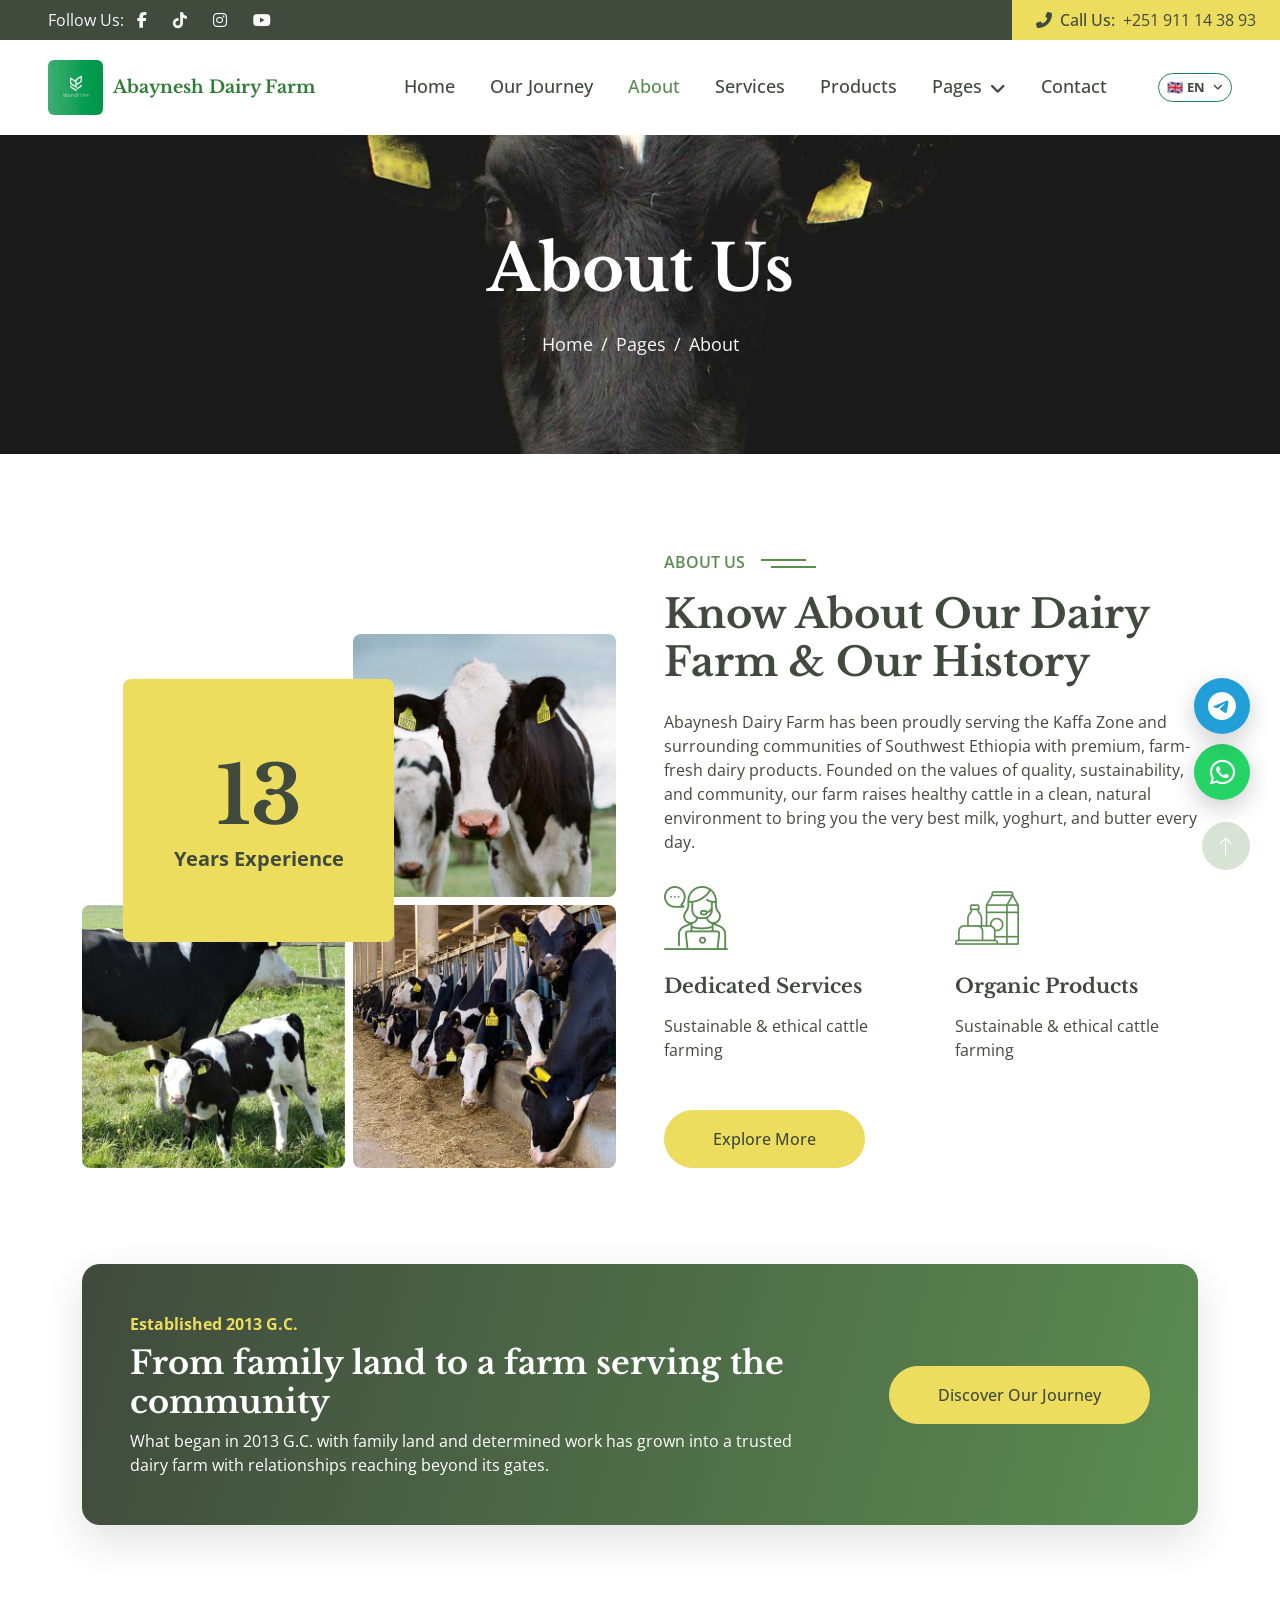
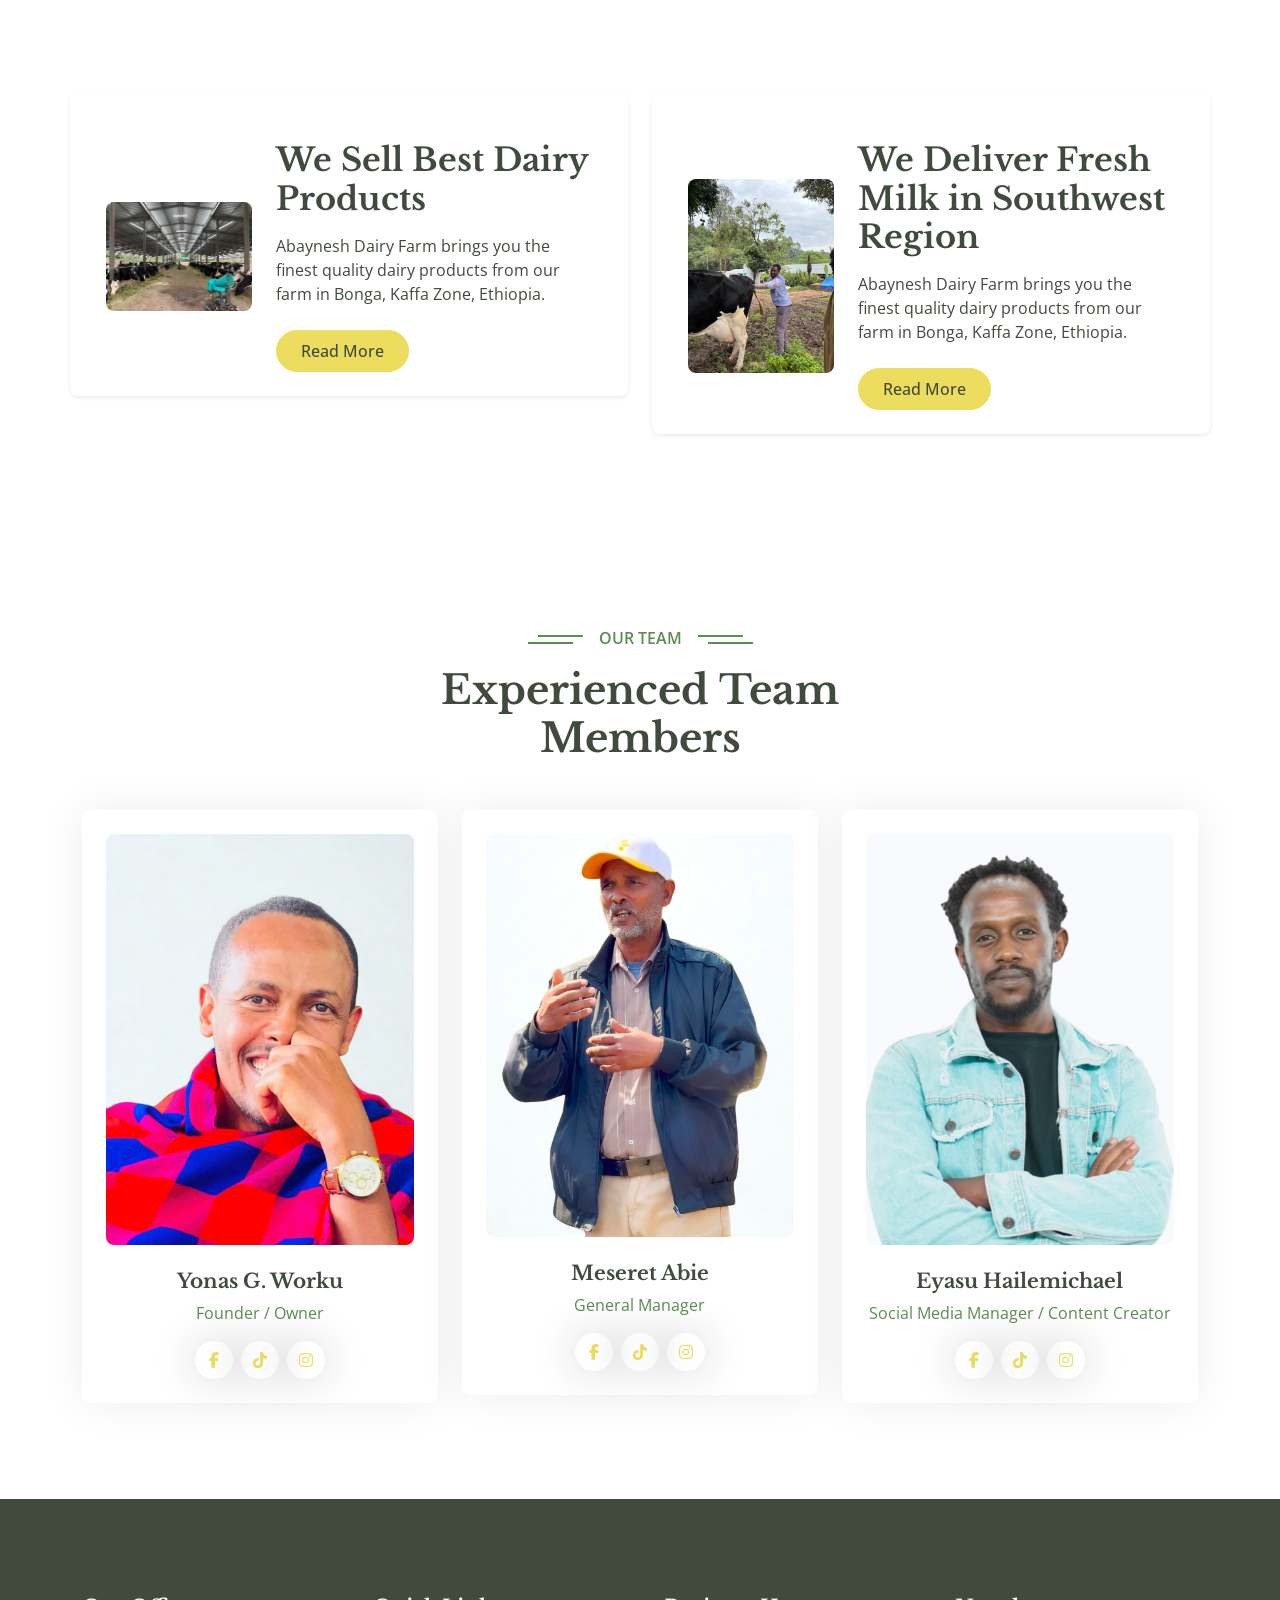
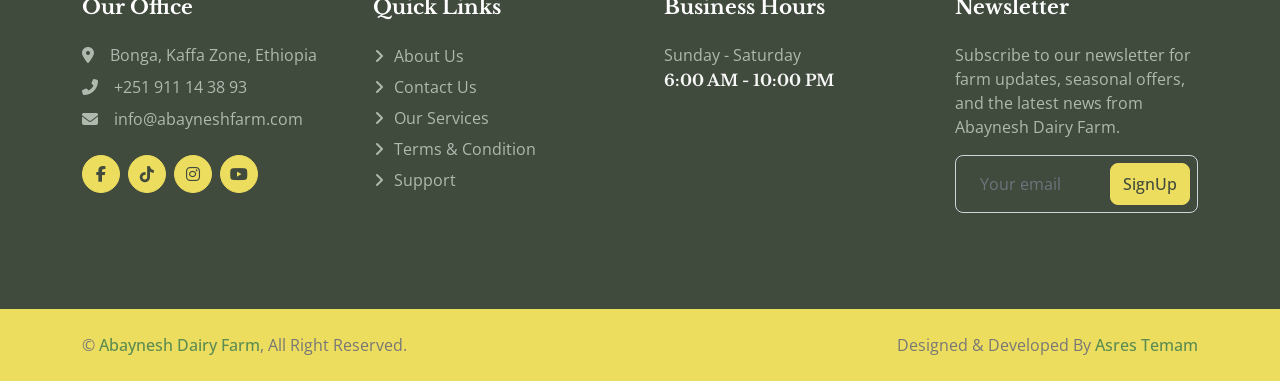
<file: about.html>
<!DOCTYPE html>
<html class="notranslate" lang="en" data-bs-theme="light">

<head>
    <meta name="google" content="notranslate">
    <meta charset="utf-8">
    <title>About Us | Abaynesh Dairy Farm</title>
    <meta content="width=device-width, initial-scale=1.0" name="viewport">
    <meta name="color-scheme" content="only light">
    <meta name="theme-color" content="#ffffff">
    <meta name="keywords" content="Abaynesh Dairy Farm, dairy farm Bonga, cattle care, Kaffa dairy products">
    <meta name="description"
        content="Learn about Abaynesh Dairy Farm, our history, responsible cattle care and commitment to fresh dairy products in Bonga.">
    <meta name="robots" content="index, follow">
    <meta name="author" content="Abaynesh Dairy Farm">
    <meta property="og:type" content="website">
    <meta property="og:site_name" content="Abaynesh Dairy Farm">
    <meta property="og:title" content="About Us | Abaynesh Dairy Farm">
    <meta property="og:description"
        content="Learn about our history, responsible cattle care and commitment to fresh dairy products in Bonga.">
    <meta name="twitter:card" content="summary">

    <!-- Favicon -->
    <link href="img/logo_with_bg.jpeg" rel="icon" type="image/jpeg">

    <!-- Google Web Fonts -->
    <link rel="preconnect" href="https://fonts.googleapis.com">
    <link rel="preconnect" href="https://fonts.gstatic.com" crossorigin>
    <link
        href="https://fonts.googleapis.com/css2?family=Libre+Baskerville:wght@700&family=Open+Sans:wght@400;500;600&display=swap"
        rel="stylesheet">

    <!-- Icon Font Stylesheet -->
    <link href="https://cdnjs.cloudflare.com/ajax/libs/font-awesome/6.5.1/css/all.min.css" rel="stylesheet">
    <link href="https://cdn.jsdelivr.net/npm/bootstrap-icons@1.4.1/font/bootstrap-icons.css" rel="stylesheet">

    <!-- Libraries Stylesheet -->
    <link href="lib/animate/animate.min.css" rel="stylesheet">
    <link href="lib/owlcarousel/assets/owl.carousel.min.css" rel="stylesheet">
    <link href="lib/lightbox/css/lightbox.min.css" rel="stylesheet">

    <!-- Customized Bootstrap Stylesheet -->
    <link href="css/bootstrap.min.css" rel="stylesheet">

    <!-- Template Stylesheet -->
    <link href="css/style.css?v=20260816-1" rel="stylesheet">
    <link href="css/light-theme.css?v=1" rel="stylesheet">
</head>

<body class="notranslate light-theme" data-bs-theme="light">
    <!-- Spinner Start -->
    <div id="spinner"
        class="show bg-white position-fixed translate-middle w-100 vh-100 top-50 start-50 d-flex align-items-center justify-content-center">
        <div class="spinner-border text-primary" role="status" style="width: 3rem; height: 3rem;"></div>
    </div>
    <!-- Spinner End -->


    <!-- Topbar Start -->
    <div class="container-fluid bg-dark px-0">
        <div class="row g-0 d-none d-lg-flex">
            <div class="col-lg-6 ps-5 text-start">
                <div class="h-100 d-inline-flex align-items-center text-light">
                                                            <span data-i18n="follow_us">Follow Us:</span>
                    <a target="_blank" rel="noopener noreferrer" class="btn btn-link text-light"
                        href="https://web.facebook.com/Abayneshdairyfarm/?_rdc=1&_rdr#"><i class="fab fa-facebook-f"></i></a>
                    <a target="_blank" rel="noopener noreferrer" class="btn btn-link text-light"
                        href="https://www.tiktok.com/@abayneshdairyfarm?_r=1&_t=ZS-98uXF87J2Bz"><i class="fab fa-tiktok"></i></a>
                    <a target="_blank" rel="noopener noreferrer" class="btn btn-link text-light"
                        href="https://www.instagram.com/abayneshdairyfarm?igsh=MTIwa2MyYTNseHA3Yg=="><i class="fab fa-instagram"></i></a>
                    <a target="_blank" rel="noopener noreferrer" class="btn btn-link text-light"
                        href="https://www.youtube.com/@yonasgezahegn6229"><i class="fab fa-youtube"></i></a>
                </div>
            </div>
            <div class="col-lg-6 text-end">
                <div class="h-100 bg-secondary d-inline-flex align-items-center text-dark py-2 px-4">
                    <span class="me-2 fw-semi-bold"><i class="fa fa-phone-alt me-2"></i><span data-i18n="call_us">Call
                            Us:</span></span>
                    <span>+251 911 14 38 93</span>
                </div>
            </div>
        </div>
    </div>
    <!-- Topbar End -->


    <!-- Navbar Start -->
    <nav class="navbar navbar-expand-lg bg-white navbar-light sticky-top px-4 px-lg-5">
        <a href="index.html" class="navbar-brand d-flex align-items-center">
            <img src="img/logo_with_bg.jpeg" alt="Abaynesh Dairy Farm"
                style="height:55px; width:auto; border-radius:6px;">
            <span
                style="font-family: 'Libre Baskerville', serif; font-size: 1.1rem; font-weight: 700; color: #2e7d32; margin-left: 10px; line-height: 1.2;">Abaynesh
                Dairy Farm</span>
        </a>
        <button type="button" class="navbar-toggler me-0" data-bs-toggle="collapse" data-bs-target="#navbarCollapse">
            <span class="navbar-toggler-icon"></span>
        </button>
        <div class="collapse navbar-collapse" id="navbarCollapse">
            <div class="navbar-nav ms-auto p-4 p-lg-0">
                <a href="index.html" class="nav-item nav-link" data-i18n="nav_home">Home</a>
                <a href="journey.html" class="nav-item nav-link" data-i18n="nav_journey">Our Journey</a>
                <a href="about.html" class="nav-item nav-link active" data-i18n="nav_about">About</a>
                <a href="service.html" class="nav-item nav-link" data-i18n="nav_services">Services</a>
                <a href="product.html" class="nav-item nav-link" data-i18n="nav_products">Products</a>
                <div class="nav-item dropdown">
                    <a href="#" class="nav-link dropdown-toggle" data-bs-toggle="dropdown"
                        data-i18n="nav_pages">Pages</a>
                    <div class="dropdown-menu bg-light m-0">
                        <a href="gallery.html" class="dropdown-item" data-i18n="nav_gallery">Gallery</a>
                        <a href="feature.html" class="dropdown-item" data-i18n="nav_features">Features</a>
                        <a href="team.html" class="dropdown-item" data-i18n="nav_team">Our Team</a>
                        <a href="testimonial.html" class="dropdown-item" data-i18n="nav_testimonials">Testimonial</a>
                    </div>
                </div>
                <a href="contact.html" class="nav-item nav-link" data-i18n="nav_contact">Contact</a>
            </div>
            <!-- Language Switcher -->
            <div class="nav-item dropdown lang-switcher ms-lg-3 mt-2 mt-lg-0">
                <a href="#"
                    class="nav-link d-flex align-items-center gap-1 px-2 py-1 border border-success rounded-pill"
                    style="color:var(--dark); white-space:nowrap;" id="langSwitcherBtn" aria-expanded="false">
                    <span id="currentFlag">&#127468;&#127463;</span>
                    <span id="currentLangLabel" style="font-size:0.82rem; font-weight:700;">EN</span>
                    <i class="fa fa-angle-down ms-1" style="font-size:0.7rem;"></i>
                </a>
                <ul class="dropdown-menu dropdown-menu-end lang-dropdown-menu">
                    <li><a class="dropdown-item d-flex align-items-center gap-2" href="#"
                            onclick="switchLanguage('en'); return false;">&#127468;&#127463; English</a></li>
                    <li><a class="dropdown-item d-flex align-items-center gap-2" href="#"
                            onclick="switchLanguage('am'); return false;">&#127466;&#127481; አማርኛ</a></li>
                </ul>
            </div>
        </div>
    </nav>
    <!-- Navbar End -->


    <!-- Page Header Start -->
    <div class="container-fluid page-header py-5 mb-5 wow fadeIn" data-wow-delay="0.1s">
        <div class="container text-center py-5">
            <h1 class="display-3 text-white mb-4 animated slideInDown">About Us</h1>
            <nav aria-label="breadcrumb animated slideInDown">
                <ol class="breadcrumb justify-content-center mb-0">
                    <li class="breadcrumb-item"><a href="#" data-i18n="nav_home">Home</a></li>
                    <li class="breadcrumb-item"><a href="#" data-i18n="nav_pages">Pages</a></li>
                    <li class="breadcrumb-item active" aria-current="page" data-i18n="nav_about">About</li>
                </ol>
            </nav>
        </div>
    </div>
    <!-- Page Header End -->


    <!-- About Start -->
    <div class="container-xxl py-5">
        <div class="container">
            <div class="row g-5 align-items-end">
                <div class="col-lg-6">
                    <div class="row g-2">
                        <div class="col-6 position-relative wow fadeIn" data-wow-delay="0.7s">
                            <div class="about-experience bg-secondary rounded">
                                <h1 class="display-1 mb-0">13</h1>
                                <small class="fs-5 fw-bold" data-i18n="years_exp">Years Experience</small>
                            </div>
                        </div>
                        <div class="col-6 wow fadeIn" data-wow-delay="0.1s">
                            <img class="img-fluid rounded" src="img/service-1.jpg">
                        </div>
                        <div class="col-6 wow fadeIn" data-wow-delay="0.3s">
                            <img class="img-fluid rounded" src="img/service-2.jpg">
                        </div>
                        <div class="col-6 wow fadeIn" data-wow-delay="0.5s">
                            <img class="img-fluid rounded" src="img/service-3.jpg">
                        </div>
                    </div>
                </div>
                <div class="col-lg-6 wow fadeIn" data-wow-delay="0.5s">
                    <p class="section-title bg-white text-start text-primary pe-3" data-i18n="about_section_title">About
                        Us</p>
                    <h1 class="mb-4" data-i18n="about_main_title">Know About Abaynesh Dairy Farm & History</h1>
                    <p class="mb-4" data-i18n="about_desc">Abaynesh Dairy Farm has been proudly serving the Kaffa Zone
                        and surrounding
                        communities of Southwest Ethiopia with premium, farm-fresh dairy products. Founded on the values
                        of quality, sustainability, and community, our farm raises healthy cattle in a clean, natural
                        environment to bring you the very best milk, yoghurt, and butter every day.
                    </p>
                    <div class="row g-5 pt-2 mb-5">
                        <div class="col-sm-6">
                            <img class="img-fluid mb-4" src="img/service.png" alt="">
                            <h5 class="mb-3" data-i18n="dedicated_services">Dedicated Services</h5>
                            <span data-i18n="farm_tagline">Sustainable & ethical cattle farming</span>
                        </div>
                        <div class="col-sm-6">
                            <img class="img-fluid mb-4" src="img/product.png" alt="">
                            <h5 class="mb-3" data-i18n="organic_products">Organic Products</h5>
                            <span data-i18n="farm_tagline">Sustainable & ethical cattle farming</span>
                        </div>
                    </div>
                    <a class="btn btn-secondary rounded-pill py-3 px-5" href="" data-i18n="btn_explore">Explore More</a>
                </div>
            </div>
        </div>
    </div>
    <!-- About End -->

    <!-- Journey Invitation Start -->
    <section class="container-xxl py-5">
        <div class="container">
            <div class="journey-mini-card p-4 p-md-5 wow fadeInUp" data-wow-delay="0.1s">
                <div class="row align-items-center g-4">
                    <div class="col-lg-8">
                        <span class="text-secondary fw-bold" data-i18n="journey_kicker">Established 2013 G.C.</span>
                        <h2 class="text-white mt-2" data-i18n="journey_preview_title">From family land to a farm serving the community</h2>
                        <p class="mb-0" data-i18n="journey_preview_desc">What began in 2013 G.C. with family land and determined work has grown into a trusted dairy farm with relationships reaching beyond its gates.</p>
                    </div>
                    <div class="col-lg-4 text-lg-end">
                        <a href="journey.html" class="btn btn-secondary rounded-pill py-3 px-5" data-i18n="journey_discover">Discover Our Journey</a>
                    </div>
                </div>
            </div>
        </div>
    </section>
    <!-- Journey Invitation End -->


    <!-- Banner Start -->
    <div class="container-fluid banner my-5 py-5" data-parallax="scroll" data-image-src="img/farm/farm_06.jpg">
        <div class="container py-5">
            <div class="row g-5">
                <div class="col-lg-6 wow fadeIn" data-wow-delay="0.3s">
                    <div class="row g-4 align-items-center bg-white p-4 rounded shadow-sm">
                        <div class="col-sm-4">
                            <img class="img-fluid rounded" src="img/farm/farm_07.jpg" alt="Quality Dairy" loading="lazy">
                        </div>
                        <div class="col-sm-8">
                            <h2 class="text-dark mb-3" data-i18n="banner_title1">We Sell Best Dairy Products</h2>
                            <p class="text-dark mb-4" data-i18n="banner_desc">Abaynesh Dairy Farm brings you the finest
                                quality dairy products from our farm in Bonga, Kaffa Zone, Ethiopia.</p>
                            <a class="btn btn-secondary rounded-pill py-2 px-4" href="" data-i18n="btn_read_more">Read
                                More</a>
                        </div>
                    </div>
                </div>
                <div class="col-lg-6 wow fadeIn" data-wow-delay="0.5s">
                    <div class="row g-4 align-items-center bg-white p-4 rounded shadow-sm">
                        <div class="col-sm-4">
                            <img class="img-fluid rounded" src="img/farm/farm_08.jpg" alt="Fresh Milk" loading="lazy">
                        </div>
                        <div class="col-sm-8">
                            <h2 class="text-dark mb-3" data-i18n="banner_title2b">We Deliver Fresh Milk in Southwest
                                Region</h2>
                            <p class="text-dark mb-4" data-i18n="banner_desc">Abaynesh Dairy Farm brings you the finest
                                quality dairy products from our farm in Bonga, Kaffa Zone, Ethiopia.</p>
                            <a class="btn btn-secondary rounded-pill py-2 px-4" href="" data-i18n="btn_read_more">Read
                                More</a>
                        </div>
                    </div>
                </div>
            </div>
        </div>
    </div>
    <!-- Banner End -->


    <!-- Team Start -->
    <div class="container-xxl py-5">
        <div class="container">
            <div class="text-center mx-auto wow fadeInUp" data-wow-delay="0.1s" style="max-width: 500px;">
                <p class="section-title bg-white text-center text-primary px-3" data-i18n="nav_team">Our Team</p>
                <h1 class="mb-5" data-i18n="team_main_title">Experienced Team Members</h1>
            </div>
            <div class="row g-4">
                <div class="col-lg-4 col-md-6 wow fadeInUp" data-wow-delay="0.1s">
                    <div class="team-item rounded p-4">
                        <img class="img-fluid rounded mb-4" src="img/yoni.jpg" alt="">
                        <h5>Yonas G. Worku</h5>
                        <p class="text-primary" data-i18n="team_1_role">Founder / Owner</p>
                        <div class="d-flex justify-content-center">
                            <a target="_blank" rel="noopener noreferrer"
                                class="btn btn-square btn-outline-secondary rounded-circle mx-1"
                                href="https://web.facebook.com/Abayneshdairyfarm/?_rdc=1&_rdr#"><i class="fab fa-facebook-f"></i></a>
                            <a target="_blank" rel="noopener noreferrer"
                                class="btn btn-square btn-outline-secondary rounded-circle mx-1" href="https://www.tiktok.com/@abayneshdairyfarm?_r=1&_t=ZS-98uXF87J2Bz"><i
                                    class="fab fa-tiktok"></i></a>
                            <a target="_blank" rel="noopener noreferrer"
                                class="btn btn-square btn-outline-secondary rounded-circle mx-1" href="https://www.instagram.com/abayneshdairyfarm?igsh=MTIwa2MyYTNseHA3Yg=="><i
                                    class="fab fa-instagram"></i></a>
                        </div>
                    </div>
                </div>
                <div class="col-lg-4 col-md-6 wow fadeInUp" data-wow-delay="0.3s">
                    <div class="team-item rounded p-4">
                        <img class="img-fluid rounded mb-4" src="img/messi2.jpg" alt="">
                        <h5>Meseret Abie</h5>
                        <p class="text-primary" data-i18n="team_2_role">General Manager</p>
                        <div class="d-flex justify-content-center">
                            <a target="_blank" rel="noopener noreferrer"
                                class="btn btn-square btn-outline-secondary rounded-circle mx-1"
                                href="https://web.facebook.com/Abayneshdairyfarm/?_rdc=1&_rdr#"><i class="fab fa-facebook-f"></i></a>
                            <a target="_blank" rel="noopener noreferrer"
                                class="btn btn-square btn-outline-secondary rounded-circle mx-1" href="https://www.tiktok.com/@abayneshdairyfarm?_r=1&_t=ZS-98uXF87J2Bz"><i
                                    class="fab fa-tiktok"></i></a>
                            <a target="_blank" rel="noopener noreferrer"
                                class="btn btn-square btn-outline-secondary rounded-circle mx-1" href="https://www.instagram.com/abayneshdairyfarm?igsh=MTIwa2MyYTNseHA3Yg=="><i
                                    class="fab fa-instagram"></i></a>
                        </div>
                    </div>
                </div>
                <div class="col-lg-4 col-md-6 wow fadeInUp" data-wow-delay="0.5s">
                    <div class="team-item rounded p-4">
                        <img class="img-fluid rounded mb-4" src="img/eyu3.png" alt="">
                        <h5>Eyasu Hailemichael</h5>
                        <p class="text-primary" data-i18n="team_3_role">Social Media Manager / Content Creator</p>
                        <div class="d-flex justify-content-center">
                            <a target="_blank" rel="noopener noreferrer"
                                class="btn btn-square btn-outline-secondary rounded-circle mx-1"
                                href="https://web.facebook.com/Abayneshdairyfarm/?_rdc=1&_rdr#"><i class="fab fa-facebook-f"></i></a>
                            <a target="_blank" rel="noopener noreferrer"
                                class="btn btn-square btn-outline-secondary rounded-circle mx-1"
                                href="https://www.tiktok.com/@abayneshdairyfarm?_r=1&_t=ZS-98uXF87J2Bz"><i class="fab fa-tiktok"></i></a>
                            <a target="_blank" rel="noopener noreferrer"
                                class="btn btn-square btn-outline-secondary rounded-circle mx-1"
                                href="https://www.instagram.com/abayneshdairyfarm?igsh=MTIwa2MyYTNseHA3Yg=="><i
                                    class="fab fa-instagram"></i></a>
                        </div>
                    </div>
                </div>
            </div>
        </div>
    </div>
    <!-- Team End -->


    <!-- Footer Start -->
    <div class="container-fluid bg-dark footer mt-5 py-5 wow fadeIn" data-wow-delay="0.1s">
        <div class="container py-5">
            <div class="row g-5">
                <div class="col-lg-3 col-md-6">
                    <h5 class="text-white mb-4" data-i18n="footer_office">Our Office</h5>
                    <p class="mb-2"><i class="fa fa-map-marker-alt me-3"></i>Bonga, Kaffa Zone, Ethiopia</p>
                    <p class="mb-2"><i class="fa fa-phone-alt me-3"></i>+251 911 14 38 93</p>
                    <p class="mb-2"><i class="fa fa-envelope me-3"></i>info@abayneshfarm.com</p>
                                                            <div class="d-flex pt-3">
                        <a target="_blank" rel="noopener noreferrer"
                            class="btn btn-square btn-secondary rounded-circle me-2" href="https://web.facebook.com/Abayneshdairyfarm/?_rdc=1&_rdr#"><i
                                class="fab fa-facebook-f"></i></a>
                        <a target="_blank" rel="noopener noreferrer"
                            class="btn btn-square btn-secondary rounded-circle me-2" href="https://www.tiktok.com/@abayneshdairyfarm?_r=1&_t=ZS-98uXF87J2Bz"><i
                                class="fab fa-tiktok"></i></a>
                        <a target="_blank" rel="noopener noreferrer"
                            class="btn btn-square btn-secondary rounded-circle me-2" href="https://www.instagram.com/abayneshdairyfarm?igsh=MTIwa2MyYTNseHA3Yg=="><i
                                class="fab fa-instagram"></i></a>
                        <a target="_blank" rel="noopener noreferrer"
                            class="btn btn-square btn-secondary rounded-circle me-2" href="https://www.youtube.com/@yonasgezahegn6229"><i
                                class="fab fa-youtube"></i></a>
                    </div>
                </div>
                <div class="col-lg-3 col-md-6">
                    <h5 class="text-white mb-4" data-i18n="footer_links">Quick Links</h5>
                    <a class="btn btn-link" href="about.html" data-i18n="footer_link_about">About Us</a>
                    <a class="btn btn-link" href="contact.html" data-i18n="footer_link_contact">Contact Us</a>
                    <a class="btn btn-link" href="service.html" data-i18n="footer_link_services">Our Services</a>
                    <a class="btn btn-link" href="terms.html" data-i18n="footer_link_terms">Terms & Condition</a>
                    <a class="btn btn-link" href="support.html" data-i18n="footer_link_support">Support</a>
                </div>
                <div class="col-lg-3 col-md-6">
                    <h5 class="text-white mb-4" data-i18n="footer_hours">Business Hours</h5>
                    <p class="mb-1" data-i18n="footer_days">Sunday - Saturday</p>
                    <h6 class="text-light" data-i18n="footer_time">6:00 AM - 10:00 PM</h6>
                </div>
                <div class="col-lg-3 col-md-6">
                    <h5 class="text-white mb-4" data-i18n="footer_newsletter">Newsletter</h5>
                    <p data-i18n="footer_newsletter_desc">Subscribe to our newsletter for farm updates, seasonal offers,
                        and the latest news from Abaynesh Dairy Farm.</p>
                    <div class="position-relative w-100">
                        <input class="form-control bg-transparent w-100 py-3 ps-4 pe-5" type="text"
                            data-i18n-placeholder="email_placeholder" placeholder="Your email">
                        <button type="button" class="btn btn-secondary py-2 position-absolute top-0 end-0 mt-2 me-2"
                            data-i18n="footer_signup">SignUp</button>
                    </div>
                </div>
            </div>
        </div>
    </div>
    <!-- Footer End -->


    <!-- Copyright Start -->
    <div class="container-fluid bg-secondary text-body copyright py-4">
        <div class="container">
            <div class="row">
                <div class="col-md-6 text-center text-md-start mb-3 mb-md-0">
                    &copy; <a class="fw-semi-bold" href="#">Abaynesh Dairy Farm</a>, All Right Reserved.
                </div>
                <div class="col-md-6 text-center text-md-end">
                    <!--/*** This template is free as long as you keep the footer author’s credit link/attribution link/backlink. If you'd like to use the template without the footer author’s credit link/attribution link/backlink, you can purchase the Credit Removal License from "https://htmlcodex.com/credit-removal". Thank you for your support. ***/-->
                    Designed & Developed By <a class="fw-semi-bold" href="https://asrestemam.github.io/">Asres Temam</a>
                </div>
            </div>
        </div>
    </div>
    <!-- Copyright End -->


    <!-- Back to Top -->
    <a href="#" class="btn btn-lg btn-primary btn-lg-square rounded-circle back-to-top"><i
            class="bi bi-arrow-up"></i></a>


    <!-- JavaScript Libraries -->
    <script src="https://code.jquery.com/jquery-3.4.1.min.js"></script>
    <script src="https://cdn.jsdelivr.net/npm/bootstrap@5.0.0/dist/js/bootstrap.bundle.min.js"></script>
    <script src="lib/wow/wow.min.js"></script>
    <script src="lib/easing/easing.min.js"></script>
    <script src="lib/waypoints/waypoints.min.js"></script>
    <script src="lib/owlcarousel/owl.carousel.min.js"></script>
    <script src="lib/counterup/counterup.min.js"></script>
    <script src="lib/parallax/parallax.min.js"></script>
    <script src="lib/lightbox/js/lightbox.min.js"></script>

    <!-- Template Javascript -->
    <script src="js/main.js?v=20260814-3"></script>
    <!-- Language Switcher Scripts -->
    <script src="js/translations.js?v=20260816-1"></script>
    <script src="js/lang.js?v=20260814-5"></script>
</body>

</html>
</file>
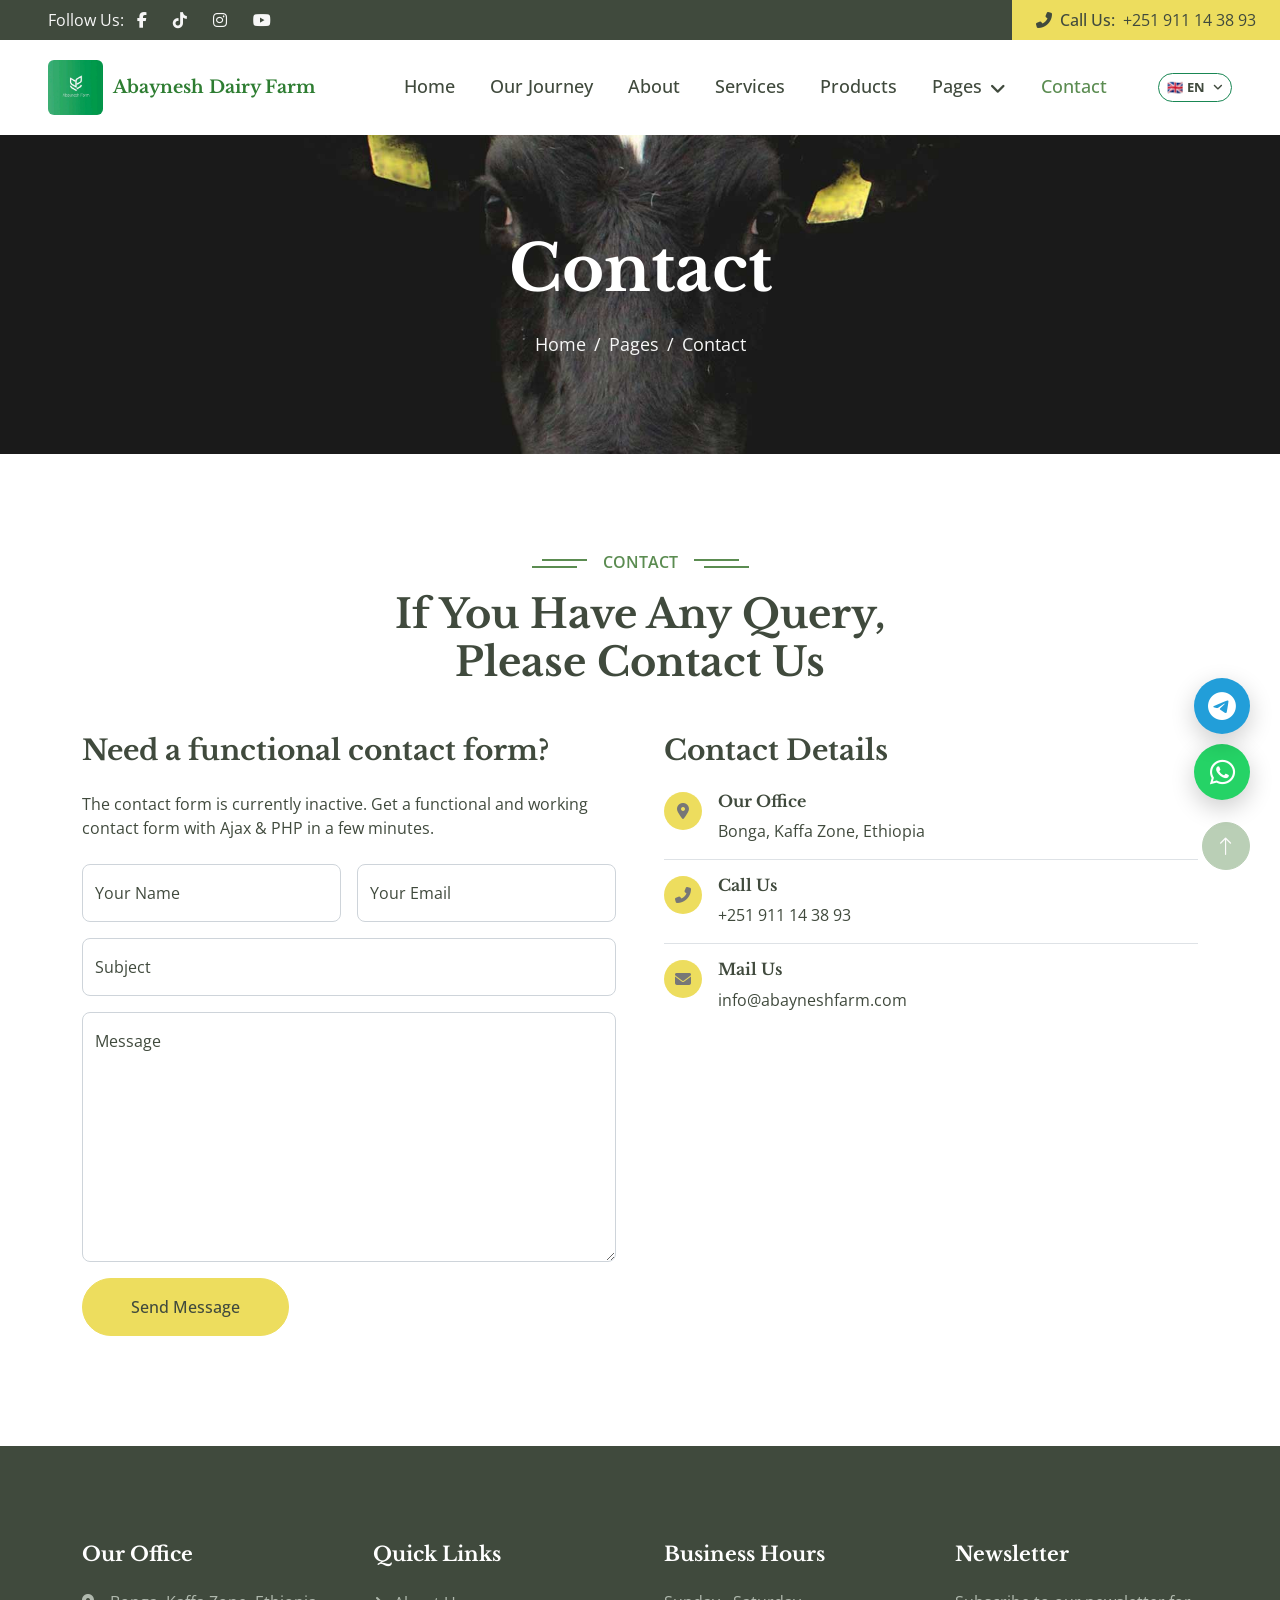
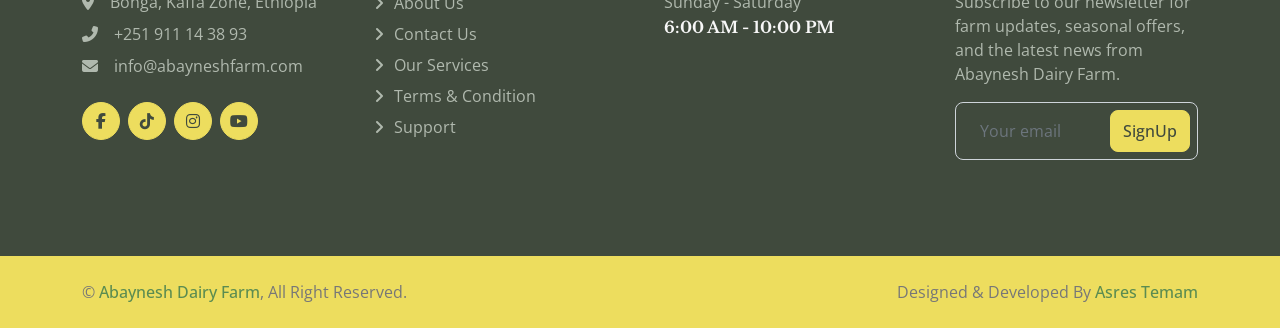
<file: contact.html>
<!DOCTYPE html>
<html class="notranslate" lang="en" data-bs-theme="light">

<head>
    <meta name="google" content="notranslate">
    <meta charset="utf-8">
    <title>Contact Us | Abaynesh Dairy Farm</title>
    <meta content="width=device-width, initial-scale=1.0" name="viewport">
    <meta name="color-scheme" content="only light">
    <meta name="theme-color" content="#ffffff">
    <meta name="keywords" content="contact Abaynesh Dairy Farm, dairy farm Bonga, Kaffa Zone dairy">
    <meta name="description" content="Contact Abaynesh Dairy Farm in Bonga, Kaffa Zone, for dairy product inquiries, directions and business information.">
    <meta name="robots" content="index, follow">
    <meta name="author" content="Abaynesh Dairy Farm">
    <meta property="og:type" content="website">
    <meta property="og:site_name" content="Abaynesh Dairy Farm">
    <meta property="og:title" content="Contact Us | Abaynesh Dairy Farm">
    <meta property="og:description" content="Contact our farm in Bonga for dairy product inquiries, directions and business information.">
    <meta name="twitter:card" content="summary">

    <!-- Favicon -->
    <link href="img/logo_with_bg.jpeg" rel="icon" type="image/jpeg">

    <!-- Google Web Fonts -->
    <link rel="preconnect" href="https://fonts.googleapis.com">
    <link rel="preconnect" href="https://fonts.gstatic.com" crossorigin>
    <link
        href="https://fonts.googleapis.com/css2?family=Libre+Baskerville:wght@700&family=Open+Sans:wght@400;500;600&display=swap"
        rel="stylesheet">

    <!-- Icon Font Stylesheet -->
    <link href="https://cdnjs.cloudflare.com/ajax/libs/font-awesome/6.5.1/css/all.min.css" rel="stylesheet">
    <link href="https://cdn.jsdelivr.net/npm/bootstrap-icons@1.4.1/font/bootstrap-icons.css" rel="stylesheet">

    <!-- Libraries Stylesheet -->
    <link href="lib/animate/animate.min.css" rel="stylesheet">
    <link href="lib/owlcarousel/assets/owl.carousel.min.css" rel="stylesheet">
    <link href="lib/lightbox/css/lightbox.min.css" rel="stylesheet">

    <!-- Customized Bootstrap Stylesheet -->
    <link href="css/bootstrap.min.css" rel="stylesheet">

    <!-- Template Stylesheet -->
    <link href="css/style.css?v=20260816-1" rel="stylesheet">
    <link href="css/light-theme.css?v=1" rel="stylesheet">
</head>

<body class="notranslate light-theme" data-bs-theme="light">
    <!-- Spinner Start -->
    <div id="spinner"
        class="show bg-white position-fixed translate-middle w-100 vh-100 top-50 start-50 d-flex align-items-center justify-content-center">
        <div class="spinner-border text-primary" role="status" style="width: 3rem; height: 3rem;"></div>
    </div>
    <!-- Spinner End -->


    <!-- Topbar Start -->
    <div class="container-fluid bg-dark px-0">
        <div class="row g-0 d-none d-lg-flex">
            <div class="col-lg-6 ps-5 text-start">
                <div class="h-100 d-inline-flex align-items-center text-light">
                                                            <span data-i18n="follow_us">Follow Us:</span>
                    <a target="_blank" rel="noopener noreferrer" class="btn btn-link text-light"
                        href="https://web.facebook.com/Abayneshdairyfarm/?_rdc=1&_rdr#"><i class="fab fa-facebook-f"></i></a>
                    <a target="_blank" rel="noopener noreferrer" class="btn btn-link text-light"
                        href="https://www.tiktok.com/@abayneshdairyfarm?_r=1&_t=ZS-98uXF87J2Bz"><i class="fab fa-tiktok"></i></a>
                    <a target="_blank" rel="noopener noreferrer" class="btn btn-link text-light"
                        href="https://www.instagram.com/abayneshdairyfarm?igsh=MTIwa2MyYTNseHA3Yg=="><i class="fab fa-instagram"></i></a>
                    <a target="_blank" rel="noopener noreferrer" class="btn btn-link text-light"
                        href="https://www.youtube.com/@yonasgezahegn6229"><i class="fab fa-youtube"></i></a>
                </div>
            </div>
            <div class="col-lg-6 text-end">
                <div class="h-100 bg-secondary d-inline-flex align-items-center text-dark py-2 px-4">
                    <span class="me-2 fw-semi-bold"><i class="fa fa-phone-alt me-2"></i><span data-i18n="call_us">Call Us:</span></span>
                    <span>+251 911 14 38 93</span>
                </div>
        </div>
    </div>
    </div>
    <!-- Topbar End -->


    <!-- Navbar Start -->
    <nav class="navbar navbar-expand-lg bg-white navbar-light sticky-top px-4 px-lg-5">
        <a href="index.html" class="navbar-brand d-flex align-items-center">
            <img src="img/logo_with_bg.jpeg" alt="Abaynesh Dairy Farm"
                style="height:55px; width:auto; border-radius:6px;">
            <span
                style="font-family: 'Libre Baskerville', serif; font-size: 1.1rem; font-weight: 700; color: #2e7d32; margin-left: 10px; line-height: 1.2;">Abaynesh
                Dairy Farm</span>
        </a>
        <button type="button" class="navbar-toggler me-0" data-bs-toggle="collapse" data-bs-target="#navbarCollapse">
            <span class="navbar-toggler-icon"></span>
        </button>
        <div class="collapse navbar-collapse" id="navbarCollapse">
            <div class="navbar-nav ms-auto p-4 p-lg-0">
                <a href="index.html" class="nav-item nav-link" data-i18n="nav_home">Home</a>
                <a href="journey.html" class="nav-item nav-link" data-i18n="nav_journey">Our Journey</a>
                <a href="about.html" class="nav-item nav-link" data-i18n="nav_about">About</a>
                <a href="service.html" class="nav-item nav-link" data-i18n="nav_services">Services</a>
                <a href="product.html" class="nav-item nav-link" data-i18n="nav_products">Products</a>
                <div class="nav-item dropdown">
                    <a href="#" class="nav-link dropdown-toggle" data-bs-toggle="dropdown" data-i18n="nav_pages">Pages</a>
                    <div class="dropdown-menu bg-light m-0">
                        <a href="gallery.html" class="dropdown-item" data-i18n="nav_gallery">Gallery</a>
                        <a href="feature.html" class="dropdown-item" data-i18n="nav_features">Features</a>
                        <a href="team.html" class="dropdown-item" data-i18n="nav_team">Our Team</a>
                        <a href="testimonial.html" class="dropdown-item" data-i18n="nav_testimonials">Testimonial</a>
</div>
                </div>
                <a href="contact.html" class="nav-item nav-link active" data-i18n="nav_contact">Contact</a>
            </div>
            <!-- Language Switcher -->
            <div class="nav-item dropdown lang-switcher ms-lg-3 mt-2 mt-lg-0">
                <a href="#" class="nav-link d-flex align-items-center gap-1 px-2 py-1 border border-success rounded-pill" style="color:var(--dark); white-space:nowrap;" id="langSwitcherBtn" aria-expanded="false">
                    <span id="currentFlag">&#127468;&#127463;</span>
                    <span id="currentLangLabel" style="font-size:0.82rem; font-weight:700;">EN</span>
                    <i class="fa fa-angle-down ms-1" style="font-size:0.7rem;"></i>
                </a>
                <ul class="dropdown-menu dropdown-menu-end lang-dropdown-menu">
                    <li><a class="dropdown-item d-flex align-items-center gap-2" href="#" onclick="switchLanguage('en'); return false;">&#127468;&#127463; English</a></li>
                    <li><a class="dropdown-item d-flex align-items-center gap-2" href="#" onclick="switchLanguage('am'); return false;">&#127466;&#127481; አማርኛ</a></li>
                </ul>
            </div>
        </div>
    </nav>
    <!-- Navbar End -->


    <!-- Page Header Start -->
    <div class="container-fluid page-header py-5 mb-5 wow fadeIn" data-wow-delay="0.1s">
        <div class="container text-center py-5">
            <h1 class="display-3 text-white mb-4 animated slideInDown" data-i18n="nav_contact">Contact</h1>
            <nav aria-label="breadcrumb animated slideInDown">
                <ol class="breadcrumb justify-content-center mb-0">
                    <li class="breadcrumb-item"><a href="#" data-i18n="nav_home">Home</a></li>
                    <li class="breadcrumb-item"><a href="#" data-i18n="nav_pages">Pages</a></li>
                    <li class="breadcrumb-item active" aria-current="page" data-i18n="nav_contact">Contact</li>
                </ol>
            </nav>
        </div>
    </div>
    <!-- Page Header End -->


    <!-- Contact Start -->
    <div class="container-xxl py-5">
        <div class="container">
            <div class="text-center mx-auto wow fadeInUp" data-wow-delay="0.1s" style="max-width: 500px;">
                <p class="section-title bg-white text-center text-primary px-3" data-i18n="nav_contact">Contact Us</p>
                <h1 class="mb-5" data-i18n="contact_main_title">If You Have Any Query, Please Contact Us</h1>
            </div>
            <div class="row g-5">
                <div class="col-lg-6 wow fadeInUp" data-wow-delay="0.1s">
                    <h3 class="mb-4" data-i18n="contact_form_title">Need a functional contact form?</h3>
                    <p class="mb-4" data-i18n="contact_form_desc">The contact form is currently inactive. Please call us at +251 911 14 38 93 or email us at info@abayneshfarm.com.</p>
                    <form>
                        <div class="row g-3">
                            <div class="col-md-6">
                                <div class="form-floating">
                                    <input type="text" class="form-control" id="name" placeholder="Your Name">
                                    <label for="name" data-i18n="contact_name_label">Your Name</label>
                                </div>
                            </div>
                            <div class="col-md-6">
                                <div class="form-floating">
                                    <input type="email" class="form-control" id="email" placeholder="Your Email">
                                    <label for="email" data-i18n="contact_email_label">Your Email</label>
                                </div>
                            </div>
                            <div class="col-12">
                                <div class="form-floating">
                                    <input type="text" class="form-control" id="subject" placeholder="Subject">
                                    <label for="subject" data-i18n="contact_subject_label">Subject</label>
                                </div>
                            </div>
                            <div class="col-12">
                                <div class="form-floating">
                                    <textarea class="form-control" placeholder="Leave a message here" id="message"
                                        style="height: 250px"></textarea>
                                    <label for="message" data-i18n="contact_message_label">Message</label>
                                </div>
                            </div>
                            <div class="col-12">
                                <button class="btn btn-secondary rounded-pill py-3 px-5" type="submit" data-i18n="contact_send_btn">Send Message</button>
                            </div>
                        </div>
                    </form>
                </div>
                <div class="col-lg-6 wow fadeInUp" data-wow-delay="0.5s">
                    <h3 class="mb-4" data-i18n="contact_details_title">Contact Details</h3>
                    <div class="d-flex border-bottom pb-3 mb-3">
                        <div class="flex-shrink-0 btn-square bg-secondary rounded-circle">
                            <i class="fa fa-map-marker-alt text-body"></i>
                        </div>
                        <div class="ms-3">
                            <h6 data-i18n="contact_our_office">Our Office</h6>
                            <span>Bonga, Kaffa Zone, Ethiopia</span>
                        </div>
                    </div>
                    <div class="d-flex border-bottom pb-3 mb-3">
                        <div class="flex-shrink-0 btn-square bg-secondary rounded-circle">
                            <i class="fa fa-phone-alt text-body"></i>
                        </div>
                        <div class="ms-3">
                            <h6 data-i18n="contact_call_us">Call Us</h6>
                            <span>+251 911 14 38 93</span>
                        </div>
                    </div>
                    <div class="d-flex border-bottom-0 pb-3 mb-3">
                        <div class="flex-shrink-0 btn-square bg-secondary rounded-circle">
                            <i class="fa fa-envelope text-body"></i>
                        </div>
                        <div class="ms-3">
                            <h6 data-i18n="contact_mail_us">Mail Us</h6>
                            <span>info@abayneshfarm.com</span>
                        </div>
                    </div>

                    <iframe class="w-100 rounded"
                        src="https://www.google.com/maps?q=Abaynesh+Dairy+Farm,+Bonga,+Ethiopia&amp;output=embed"
                        title="Map showing Abaynesh Dairy Farm in Bonga, Ethiopia" loading="lazy"
                        referrerpolicy="no-referrer-when-downgrade" style="min-height: 300px; border:0;"
                        allowfullscreen tabindex="0"></iframe>
                </div>
            </div>
        </div>
    </div>
    <!-- Contact End -->


    <!-- Footer Start -->
    <div class="container-fluid bg-dark footer mt-5 py-5 wow fadeIn" data-wow-delay="0.1s">
        <div class="container py-5">
            <div class="row g-5">
                <div class="col-lg-3 col-md-6">
                    <h5 class="text-white mb-4" data-i18n="footer_office">Our Office</h5>
                    <p class="mb-2"><i class="fa fa-map-marker-alt me-3"></i>Bonga, Kaffa Zone, Ethiopia</p>
                    <p class="mb-2"><i class="fa fa-phone-alt me-3"></i>+251 911 14 38 93</p>
                    <p class="mb-2"><i class="fa fa-envelope me-3"></i>info@abayneshfarm.com</p>
                                                            <div class="d-flex pt-3">
                        <a target="_blank" rel="noopener noreferrer"
                            class="btn btn-square btn-secondary rounded-circle me-2" href="https://web.facebook.com/Abayneshdairyfarm/?_rdc=1&_rdr#"><i
                                class="fab fa-facebook-f"></i></a>
                        <a target="_blank" rel="noopener noreferrer"
                            class="btn btn-square btn-secondary rounded-circle me-2" href="https://www.tiktok.com/@abayneshdairyfarm?_r=1&_t=ZS-98uXF87J2Bz"><i
                                class="fab fa-tiktok"></i></a>
                        <a target="_blank" rel="noopener noreferrer"
                            class="btn btn-square btn-secondary rounded-circle me-2" href="https://www.instagram.com/abayneshdairyfarm?igsh=MTIwa2MyYTNseHA3Yg=="><i
                                class="fab fa-instagram"></i></a>
                        <a target="_blank" rel="noopener noreferrer"
                            class="btn btn-square btn-secondary rounded-circle me-2" href="https://www.youtube.com/@yonasgezahegn6229"><i
                                class="fab fa-youtube"></i></a>
                    </div>
                </div>
                <div class="col-lg-3 col-md-6">
                    <h5 class="text-white mb-4" data-i18n="footer_links">Quick Links</h5>
                    <a class="btn btn-link" href="about.html" data-i18n="footer_link_about">About Us</a>
                    <a class="btn btn-link" href="contact.html" data-i18n="footer_link_contact">Contact Us</a>
                    <a class="btn btn-link" href="service.html" data-i18n="footer_link_services">Our Services</a>
                    <a class="btn btn-link" href="terms.html" data-i18n="footer_link_terms">Terms & Condition</a>
                    <a class="btn btn-link" href="support.html" data-i18n="footer_link_support">Support</a>
                </div>
                <div class="col-lg-3 col-md-6">
                    <h5 class="text-white mb-4" data-i18n="footer_hours">Business Hours</h5>
                    <p class="mb-1" data-i18n="footer_days">Sunday - Saturday</p>
                    <h6 class="text-light" data-i18n="footer_time">6:00 AM - 10:00 PM</h6>
                </div>
                <div class="col-lg-3 col-md-6">
                    <h5 class="text-white mb-4" data-i18n="footer_newsletter">Newsletter</h5>
                    <p data-i18n="footer_newsletter_desc">Subscribe to our newsletter for farm updates, seasonal offers, and the latest news from Abaynesh Dairy Farm.</p>
                    <div class="position-relative w-100">
                        <input class="form-control bg-transparent w-100 py-3 ps-4 pe-5" type="text" data-i18n-placeholder="email_placeholder" placeholder="Your email">
                        <button type="button"
                            class="btn btn-secondary py-2 position-absolute top-0 end-0 mt-2 me-2" data-i18n="footer_signup">SignUp</button>
                    </div>
                </div>
            </div>
        </div>
    </div>
    <!-- Footer End -->


    <!-- Copyright Start -->
    <div class="container-fluid bg-secondary text-body copyright py-4">
        <div class="container">
            <div class="row">
                <div class="col-md-6 text-center text-md-start mb-3 mb-md-0">
                    &copy; <a class="fw-semi-bold" href="#">Abaynesh Dairy Farm</a>, All Right Reserved.
                </div>
                <div class="col-md-6 text-center text-md-end">
                    <!--/*** This template is free as long as you keep the footer author’s credit link/attribution link/backlink. If you'd like to use the template without the footer author’s credit link/attribution link/backlink, you can purchase the Credit Removal License from "https://htmlcodex.com/credit-removal". Thank you for your support. ***/-->
                    Designed & Developed By <a class="fw-semi-bold" href="https://asrestemam.github.io/">Asres Temam</a>
                </div>
            </div>
        </div>
    </div>
    <!-- Copyright End -->


    <!-- Back to Top -->
    <a href="#" class="btn btn-lg btn-primary btn-lg-square rounded-circle back-to-top"><i
            class="bi bi-arrow-up"></i></a>


    <!-- JavaScript Libraries -->
    <script src="https://code.jquery.com/jquery-3.4.1.min.js"></script>
    <script src="https://cdn.jsdelivr.net/npm/bootstrap@5.0.0/dist/js/bootstrap.bundle.min.js"></script>
    <script src="lib/wow/wow.min.js"></script>
    <script src="lib/easing/easing.min.js"></script>
    <script src="lib/waypoints/waypoints.min.js"></script>
    <script src="lib/owlcarousel/owl.carousel.min.js"></script>
    <script src="lib/counterup/counterup.min.js"></script>
    <script src="lib/parallax/parallax.min.js"></script>
    <script src="lib/lightbox/js/lightbox.min.js"></script>

    <!-- Template Javascript -->
    <script src="js/main.js?v=20260814-3"></script>
    <!-- Language Switcher Scripts -->
    <script src="js/translations.js?v=20260816-1"></script>
    <script src="js/lang.js?v=20260814-5"></script>
</body>

</html>
</file>
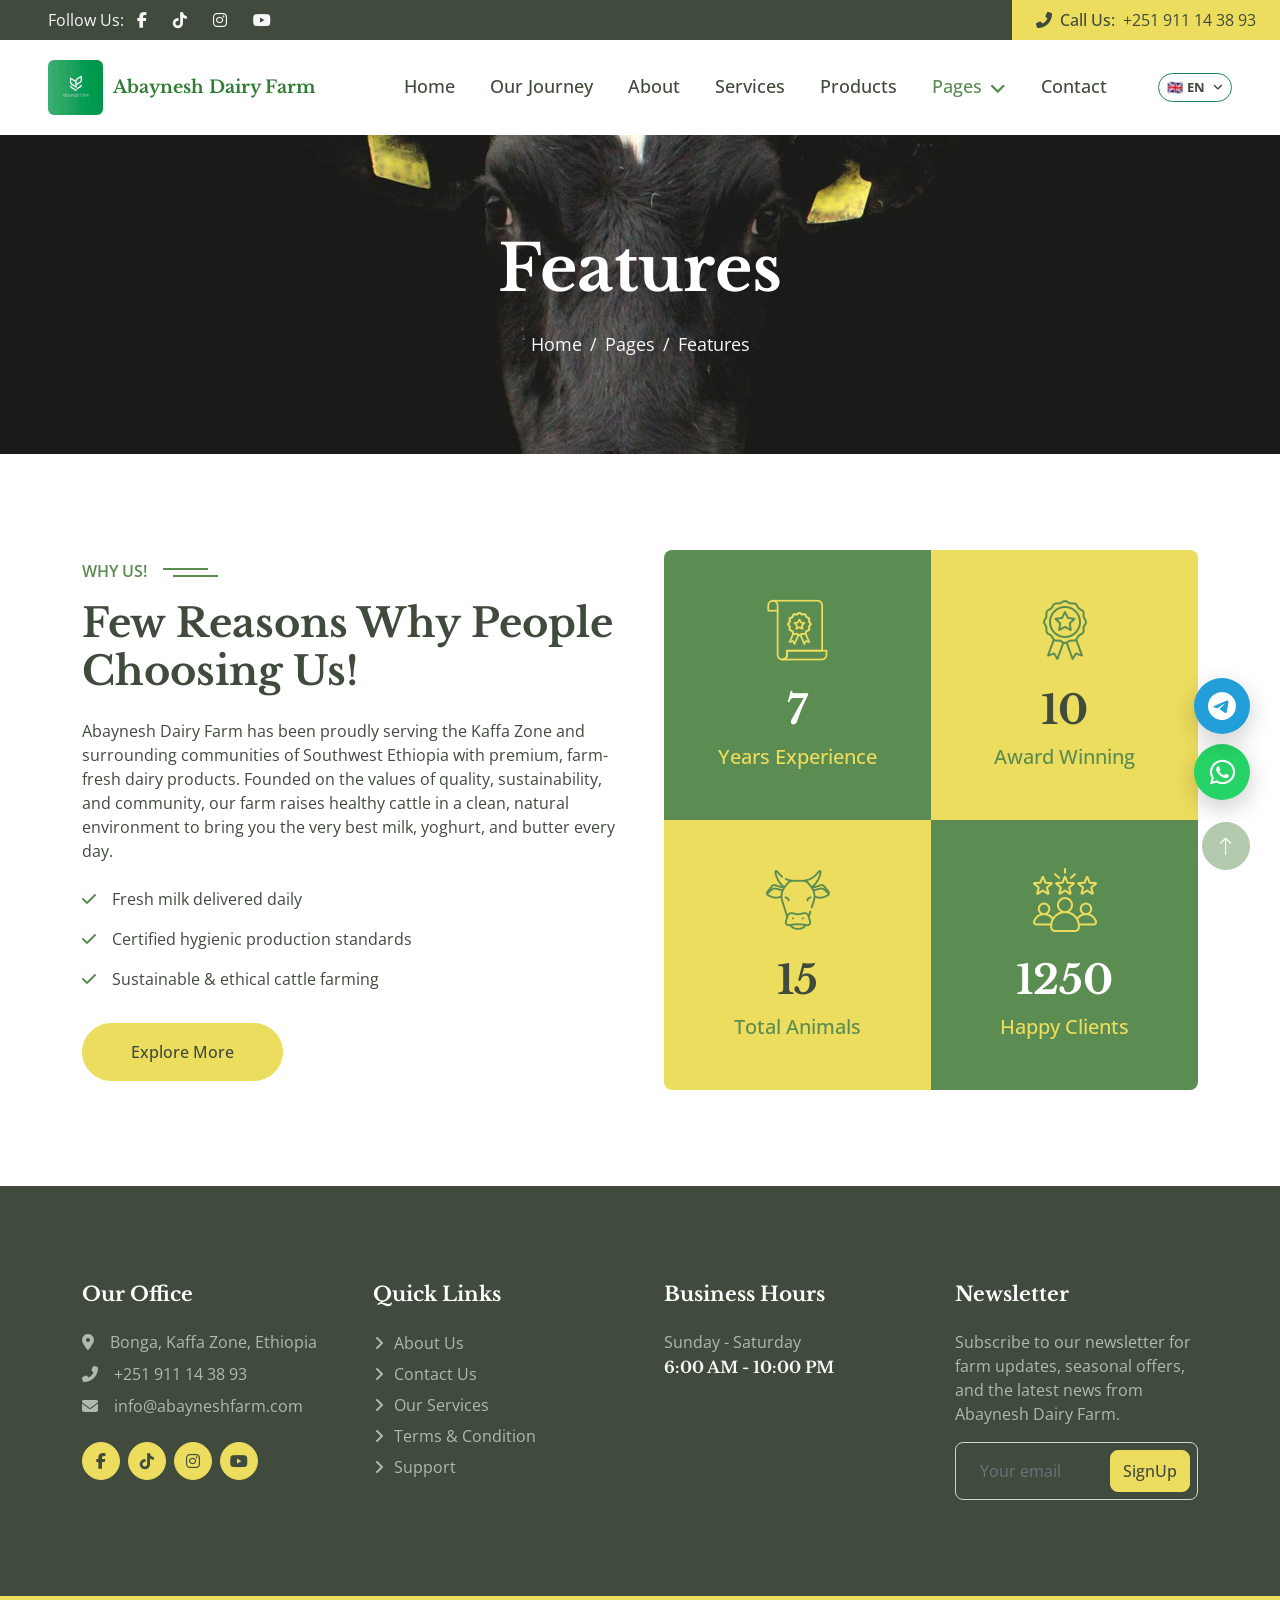
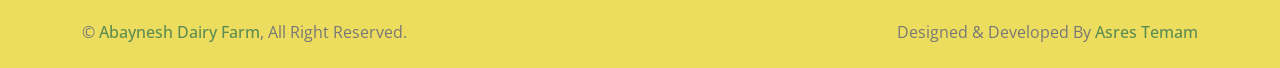
<file: feature.html>
<!DOCTYPE html>
<html class="notranslate" lang="en" data-bs-theme="light">

<head>
    <meta name="google" content="notranslate">
    <meta charset="utf-8">
    <title>Why Choose Us | Abaynesh Dairy Farm</title>
    <meta content="width=device-width, initial-scale=1.0" name="viewport">
    <meta name="color-scheme" content="only light">
    <meta name="theme-color" content="#ffffff">
    <meta name="keywords" content="quality dairy Bonga, hygienic milk, responsible cattle care">
    <meta name="description" content="Discover the quality, hygiene, responsible cattle care and local service behind Abaynesh Dairy Farm.">
    <meta name="robots" content="index, follow">
    <meta name="author" content="Abaynesh Dairy Farm">
    <meta property="og:type" content="website">
    <meta property="og:site_name" content="Abaynesh Dairy Farm">
    <meta property="og:title" content="Why Choose Us | Abaynesh Dairy Farm">
    <meta property="og:description" content="Discover the quality, hygiene, responsible cattle care and local service behind our farm.">
    <meta name="twitter:card" content="summary">

    <!-- Favicon -->
    <link href="img/logo_with_bg.jpeg" rel="icon" type="image/jpeg">

    <!-- Google Web Fonts -->
    <link rel="preconnect" href="https://fonts.googleapis.com">
    <link rel="preconnect" href="https://fonts.gstatic.com" crossorigin>
    <link
        href="https://fonts.googleapis.com/css2?family=Libre+Baskerville:wght@700&family=Open+Sans:wght@400;500;600&display=swap"
        rel="stylesheet">

    <!-- Icon Font Stylesheet -->
    <link href="https://cdnjs.cloudflare.com/ajax/libs/font-awesome/6.5.1/css/all.min.css" rel="stylesheet">
    <link href="https://cdn.jsdelivr.net/npm/bootstrap-icons@1.4.1/font/bootstrap-icons.css" rel="stylesheet">

    <!-- Libraries Stylesheet -->
    <link href="lib/animate/animate.min.css" rel="stylesheet">
    <link href="lib/owlcarousel/assets/owl.carousel.min.css" rel="stylesheet">
    <link href="lib/lightbox/css/lightbox.min.css" rel="stylesheet">

    <!-- Customized Bootstrap Stylesheet -->
    <link href="css/bootstrap.min.css" rel="stylesheet">

    <!-- Template Stylesheet -->
    <link href="css/style.css?v=20260816-1" rel="stylesheet">
    <link href="css/light-theme.css?v=1" rel="stylesheet">
</head>

<body class="notranslate light-theme" data-bs-theme="light">
    <!-- Spinner Start -->
    <div id="spinner"
        class="show bg-white position-fixed translate-middle w-100 vh-100 top-50 start-50 d-flex align-items-center justify-content-center">
        <div class="spinner-border text-primary" role="status" style="width: 3rem; height: 3rem;"></div>
    </div>
    <!-- Spinner End -->


    <!-- Topbar Start -->
    <div class="container-fluid bg-dark px-0">
        <div class="row g-0 d-none d-lg-flex">
            <div class="col-lg-6 ps-5 text-start">
                <div class="h-100 d-inline-flex align-items-center text-light">
                                                            <span data-i18n="follow_us">Follow Us:</span>
                    <a target="_blank" rel="noopener noreferrer" class="btn btn-link text-light"
                        href="https://web.facebook.com/Abayneshdairyfarm/?_rdc=1&_rdr#"><i class="fab fa-facebook-f"></i></a>
                    <a target="_blank" rel="noopener noreferrer" class="btn btn-link text-light"
                        href="https://www.tiktok.com/@abayneshdairyfarm?_r=1&_t=ZS-98uXF87J2Bz"><i class="fab fa-tiktok"></i></a>
                    <a target="_blank" rel="noopener noreferrer" class="btn btn-link text-light"
                        href="https://www.instagram.com/abayneshdairyfarm?igsh=MTIwa2MyYTNseHA3Yg=="><i class="fab fa-instagram"></i></a>
                    <a target="_blank" rel="noopener noreferrer" class="btn btn-link text-light"
                        href="https://www.youtube.com/@yonasgezahegn6229"><i class="fab fa-youtube"></i></a>
                </div>
            </div>
            <div class="col-lg-6 text-end">
                <div class="h-100 bg-secondary d-inline-flex align-items-center text-dark py-2 px-4">
                    <span class="me-2 fw-semi-bold"><i class="fa fa-phone-alt me-2"></i><span data-i18n="call_us">Call Us:</span></span>
                    <span>+251 911 14 38 93</span>
                </div>
        </div>
    </div>
    </div>
    <!-- Topbar End -->


    <!-- Navbar Start -->
    <nav class="navbar navbar-expand-lg bg-white navbar-light sticky-top px-4 px-lg-5">
        <a href="index.html" class="navbar-brand d-flex align-items-center">
            <img src="img/logo_with_bg.jpeg" alt="Abaynesh Dairy Farm"
                style="height:55px; width:auto; border-radius:6px;">
            <span style="font-family: 'Libre Baskerville', serif; font-size: 1.1rem; font-weight: 700; color: #2e7d32; margin-left: 10px; line-height: 1.2;">Abaynesh Dairy Farm</span>
        </a>
        <button type="button" class="navbar-toggler me-0" data-bs-toggle="collapse" data-bs-target="#navbarCollapse">
            <span class="navbar-toggler-icon"></span>
        </button>
        <div class="collapse navbar-collapse" id="navbarCollapse">
            <div class="navbar-nav ms-auto p-4 p-lg-0">
                <a href="index.html" class="nav-item nav-link" data-i18n="nav_home">Home</a>
                <a href="journey.html" class="nav-item nav-link" data-i18n="nav_journey">Our Journey</a>
                <a href="about.html" class="nav-item nav-link" data-i18n="nav_about">About</a>
                <a href="service.html" class="nav-item nav-link" data-i18n="nav_services">Services</a>
                <a href="product.html" class="nav-item nav-link" data-i18n="nav_products">Products</a>
                <div class="nav-item dropdown">
                    <a href="#" class="nav-link dropdown-toggle active" data-bs-toggle="dropdown" data-i18n="nav_pages">Pages</a>
                    <div class="dropdown-menu bg-light m-0">
                        <a href="gallery.html" class="dropdown-item" data-i18n="nav_gallery">Gallery</a>
                        <a href="feature.html" class="dropdown-item active" data-i18n="nav_features">Features</a>
                        <a href="team.html" class="dropdown-item" data-i18n="nav_team">Our Team</a>
                        <a href="testimonial.html" class="dropdown-item" data-i18n="nav_testimonials">Testimonial</a>
</div>
                </div>
                <a href="contact.html" class="nav-item nav-link" data-i18n="nav_contact">Contact</a>
            </div>
            <!-- Language Switcher -->
            <div class="nav-item dropdown lang-switcher ms-lg-3 mt-2 mt-lg-0">
                <a href="#" class="nav-link d-flex align-items-center gap-1 px-2 py-1 border border-success rounded-pill" style="color:var(--dark); white-space:nowrap;" id="langSwitcherBtn" aria-expanded="false">
                    <span id="currentFlag">&#127468;&#127463;</span>
                    <span id="currentLangLabel" style="font-size:0.82rem; font-weight:700;">EN</span>
                    <i class="fa fa-angle-down ms-1" style="font-size:0.7rem;"></i>
                </a>
                <ul class="dropdown-menu dropdown-menu-end lang-dropdown-menu">
                    <li><a class="dropdown-item d-flex align-items-center gap-2" href="#" onclick="switchLanguage('en'); return false;">&#127468;&#127463; English</a></li>
                    <li><a class="dropdown-item d-flex align-items-center gap-2" href="#" onclick="switchLanguage('am'); return false;">&#127466;&#127481; አማርኛ</a></li>
                </ul>
            </div>
        </div>
    </nav>
    <!-- Navbar End -->


    <!-- Page Header Start -->
    <div class="container-fluid page-header py-5 mb-5 wow fadeIn" data-wow-delay="0.1s">
        <div class="container text-center py-5">
            <h1 class="display-3 text-white mb-4 animated slideInDown" data-i18n="nav_features">Features</h1>
            <nav aria-label="breadcrumb animated slideInDown">
                <ol class="breadcrumb justify-content-center mb-0">
                    <li class="breadcrumb-item"><a href="#" data-i18n="nav_home">Home</a></li>
                    <li class="breadcrumb-item"><a href="#" data-i18n="nav_pages">Pages</a></li>
                    <li class="breadcrumb-item active" aria-current="page" data-i18n="nav_features">Features</li>
                </ol>
            </nav>
        </div>
    </div>
    <!-- Page Header End -->


    <!-- Features Start -->
    <div class="container-xxl py-5">
        <div class="container">
            <div class="row g-5 align-items-center">
                <div class="col-lg-6 wow fadeInUp" data-wow-delay="0.1s">
                    <p class="section-title bg-white text-start text-primary pe-3" data-i18n="why_us_section_title">Why Us!</p>
                    <h1 class="mb-4" data-i18n="why_us_main_title">Few Reasons Why People Choosing Us!</h1>
                    <p class="mb-4" data-i18n="about_desc">Abaynesh Dairy Farm has been proudly serving the Kaffa Zone and surrounding
                        communities of Southwest Ethiopia with premium, farm-fresh dairy products. Founded on the values
                        of quality, sustainability, and community, our farm raises healthy cattle in a clean, natural
                        environment to bring you the very best milk, yoghurt, and butter every day.
                    </p>
                    <p><i class="fa fa-check text-primary me-3"></i><span data-i18n="why_us_bullet1">Fresh milk delivered daily</span></p>
                    <p><i class="fa fa-check text-primary me-3"></i><span data-i18n="why_us_bullet2">Certified hygienic production standards</span></p>
                    <p><i class="fa fa-check text-primary me-3"></i><span data-i18n="why_us_bullet3">Sustainable & ethical cattle farming</span></p>
                    <a class="btn btn-secondary rounded-pill py-3 px-5 mt-3" href="" data-i18n="btn_explore">Explore More</a>
                </div>
                <div class="col-lg-6">
                    <div class="rounded overflow-hidden">
                        <div class="row g-0">
                            <div class="col-sm-6 wow fadeIn" data-wow-delay="0.1s">
                                <div class="text-center bg-primary py-5 px-4">
                                    <img class="img-fluid mb-4" src="img/experience.png" alt="">
                                    <h1 class="display-6 text-white" data-toggle="counter-up">13</h1>
                                    <span class="fs-5 fw-semi-bold text-secondary" data-i18n="years_exp">Years Experience</span>
                                </div>
                            </div>
                            <div class="col-sm-6 wow fadeIn" data-wow-delay="0.3s">
                                <div class="text-center bg-secondary py-5 px-4">
                                    <img class="img-fluid mb-4" src="img/award.png" alt="">
                                    <h1 class="display-6" data-toggle="counter-up">20</h1>
                                    <span class="fs-5 fw-semi-bold text-primary" data-i18n="stat_awards">Award Winning</span>
                                </div>
                            </div>
                            <div class="col-sm-6 wow fadeIn" data-wow-delay="0.5s">
                                <div class="text-center bg-secondary py-5 px-4">
                                    <img class="img-fluid mb-4" src="img/animal.png" alt="">
                                    <h1 class="display-6" data-toggle="counter-up">120</h1>
                                    <span class="fs-5 fw-semi-bold text-primary" data-i18n="stat_animals">Total Animals</span>
                                </div>
                            </div>
                            <div class="col-sm-6 wow fadeIn" data-wow-delay="0.7s">
                                <div class="text-center bg-primary py-5 px-4">
                                    <img class="img-fluid mb-4" src="img/client.png" alt="">
                                    <h1 class="display-6 text-white" data-toggle="counter-up">10000</h1>
                                    <span class="fs-5 fw-semi-bold text-secondary" data-i18n="stat_clients">Happy Clients</span>
                                </div>
                            </div>
                        </div>
                    </div>
                </div>
            </div>
        </div>
    </div>
    <!-- Features End -->


    <!-- Footer Start -->
    <div class="container-fluid bg-dark footer mt-5 py-5 wow fadeIn" data-wow-delay="0.1s">
        <div class="container py-5">
            <div class="row g-5">
                <div class="col-lg-3 col-md-6">
                    <h5 class="text-white mb-4" data-i18n="footer_office">Our Office</h5>
                    <p class="mb-2"><i class="fa fa-map-marker-alt me-3"></i>Bonga, Kaffa Zone, Ethiopia</p>
                    <p class="mb-2"><i class="fa fa-phone-alt me-3"></i>+251 911 14 38 93</p>
                    <p class="mb-2"><i class="fa fa-envelope me-3"></i>info@abayneshfarm.com</p>
                                                            <div class="d-flex pt-3">
                        <a target="_blank" rel="noopener noreferrer"
                            class="btn btn-square btn-secondary rounded-circle me-2" href="https://web.facebook.com/Abayneshdairyfarm/?_rdc=1&_rdr#"><i
                                class="fab fa-facebook-f"></i></a>
                        <a target="_blank" rel="noopener noreferrer"
                            class="btn btn-square btn-secondary rounded-circle me-2" href="https://www.tiktok.com/@abayneshdairyfarm?_r=1&_t=ZS-98uXF87J2Bz"><i
                                class="fab fa-tiktok"></i></a>
                        <a target="_blank" rel="noopener noreferrer"
                            class="btn btn-square btn-secondary rounded-circle me-2" href="https://www.instagram.com/abayneshdairyfarm?igsh=MTIwa2MyYTNseHA3Yg=="><i
                                class="fab fa-instagram"></i></a>
                        <a target="_blank" rel="noopener noreferrer"
                            class="btn btn-square btn-secondary rounded-circle me-2" href="https://www.youtube.com/@yonasgezahegn6229"><i
                                class="fab fa-youtube"></i></a>
                    </div>
                </div>
                <div class="col-lg-3 col-md-6">
                    <h5 class="text-white mb-4" data-i18n="footer_links">Quick Links</h5>
                    <a class="btn btn-link" href="about.html" data-i18n="footer_link_about">About Us</a>
                    <a class="btn btn-link" href="contact.html" data-i18n="footer_link_contact">Contact Us</a>
                    <a class="btn btn-link" href="service.html" data-i18n="footer_link_services">Our Services</a>
                    <a class="btn btn-link" href="terms.html" data-i18n="footer_link_terms">Terms & Condition</a>
                    <a class="btn btn-link" href="support.html" data-i18n="footer_link_support">Support</a>
                </div>
                <div class="col-lg-3 col-md-6">
                    <h5 class="text-white mb-4" data-i18n="footer_hours">Business Hours</h5>
                    <p class="mb-1" data-i18n="footer_days">Sunday - Saturday</p>
                    <h6 class="text-light" data-i18n="footer_time">6:00 AM - 10:00 PM</h6>
                </div>
                <div class="col-lg-3 col-md-6">
                    <h5 class="text-white mb-4" data-i18n="footer_newsletter">Newsletter</h5>
                    <p data-i18n="footer_newsletter_desc">Subscribe to our newsletter for farm updates, seasonal offers, and the latest news from Abaynesh Dairy Farm.</p>
                    <div class="position-relative w-100">
                        <input class="form-control bg-transparent w-100 py-3 ps-4 pe-5" type="text" data-i18n-placeholder="email_placeholder" placeholder="Your email">
                        <button type="button"
                            class="btn btn-secondary py-2 position-absolute top-0 end-0 mt-2 me-2" data-i18n="footer_signup">SignUp</button>
                    </div>
                </div>
            </div>
        </div>
    </div>
    <!-- Footer End -->


    <!-- Copyright Start -->
    <div class="container-fluid bg-secondary text-body copyright py-4">
        <div class="container">
            <div class="row">
                <div class="col-md-6 text-center text-md-start mb-3 mb-md-0">
                    &copy; <a class="fw-semi-bold" href="#">Abaynesh Dairy Farm</a>, All Right Reserved.
                </div>
                <div class="col-md-6 text-center text-md-end">
                    <!--/*** This template is free as long as you keep the footer author’s credit link/attribution link/backlink. If you'd like to use the template without the footer author’s credit link/attribution link/backlink, you can purchase the Credit Removal License from "https://htmlcodex.com/credit-removal". Thank you for your support. ***/-->
                    Designed & Developed By <a class="fw-semi-bold" href="https://asrestemam.github.io/">Asres Temam</a>
                </div>
            </div>
        </div>
    </div>
    <!-- Copyright End -->


    <!-- Back to Top -->
    <a href="#" class="btn btn-lg btn-primary btn-lg-square rounded-circle back-to-top"><i
            class="bi bi-arrow-up"></i></a>


    <!-- JavaScript Libraries -->
    <script src="https://code.jquery.com/jquery-3.4.1.min.js"></script>
    <script src="https://cdn.jsdelivr.net/npm/bootstrap@5.0.0/dist/js/bootstrap.bundle.min.js"></script>
    <script src="lib/wow/wow.min.js"></script>
    <script src="lib/easing/easing.min.js"></script>
    <script src="lib/waypoints/waypoints.min.js"></script>
    <script src="lib/owlcarousel/owl.carousel.min.js"></script>
    <script src="lib/counterup/counterup.min.js"></script>
    <script src="lib/parallax/parallax.min.js"></script>
    <script src="lib/lightbox/js/lightbox.min.js"></script>

    <!-- Template Javascript -->
    <script src="js/main.js?v=20260814-3"></script>
    <!-- Language Switcher Scripts -->
    <script src="js/translations.js?v=20260816-1"></script>
    <script src="js/lang.js?v=20260814-5"></script>
</body>

</html>
</file>
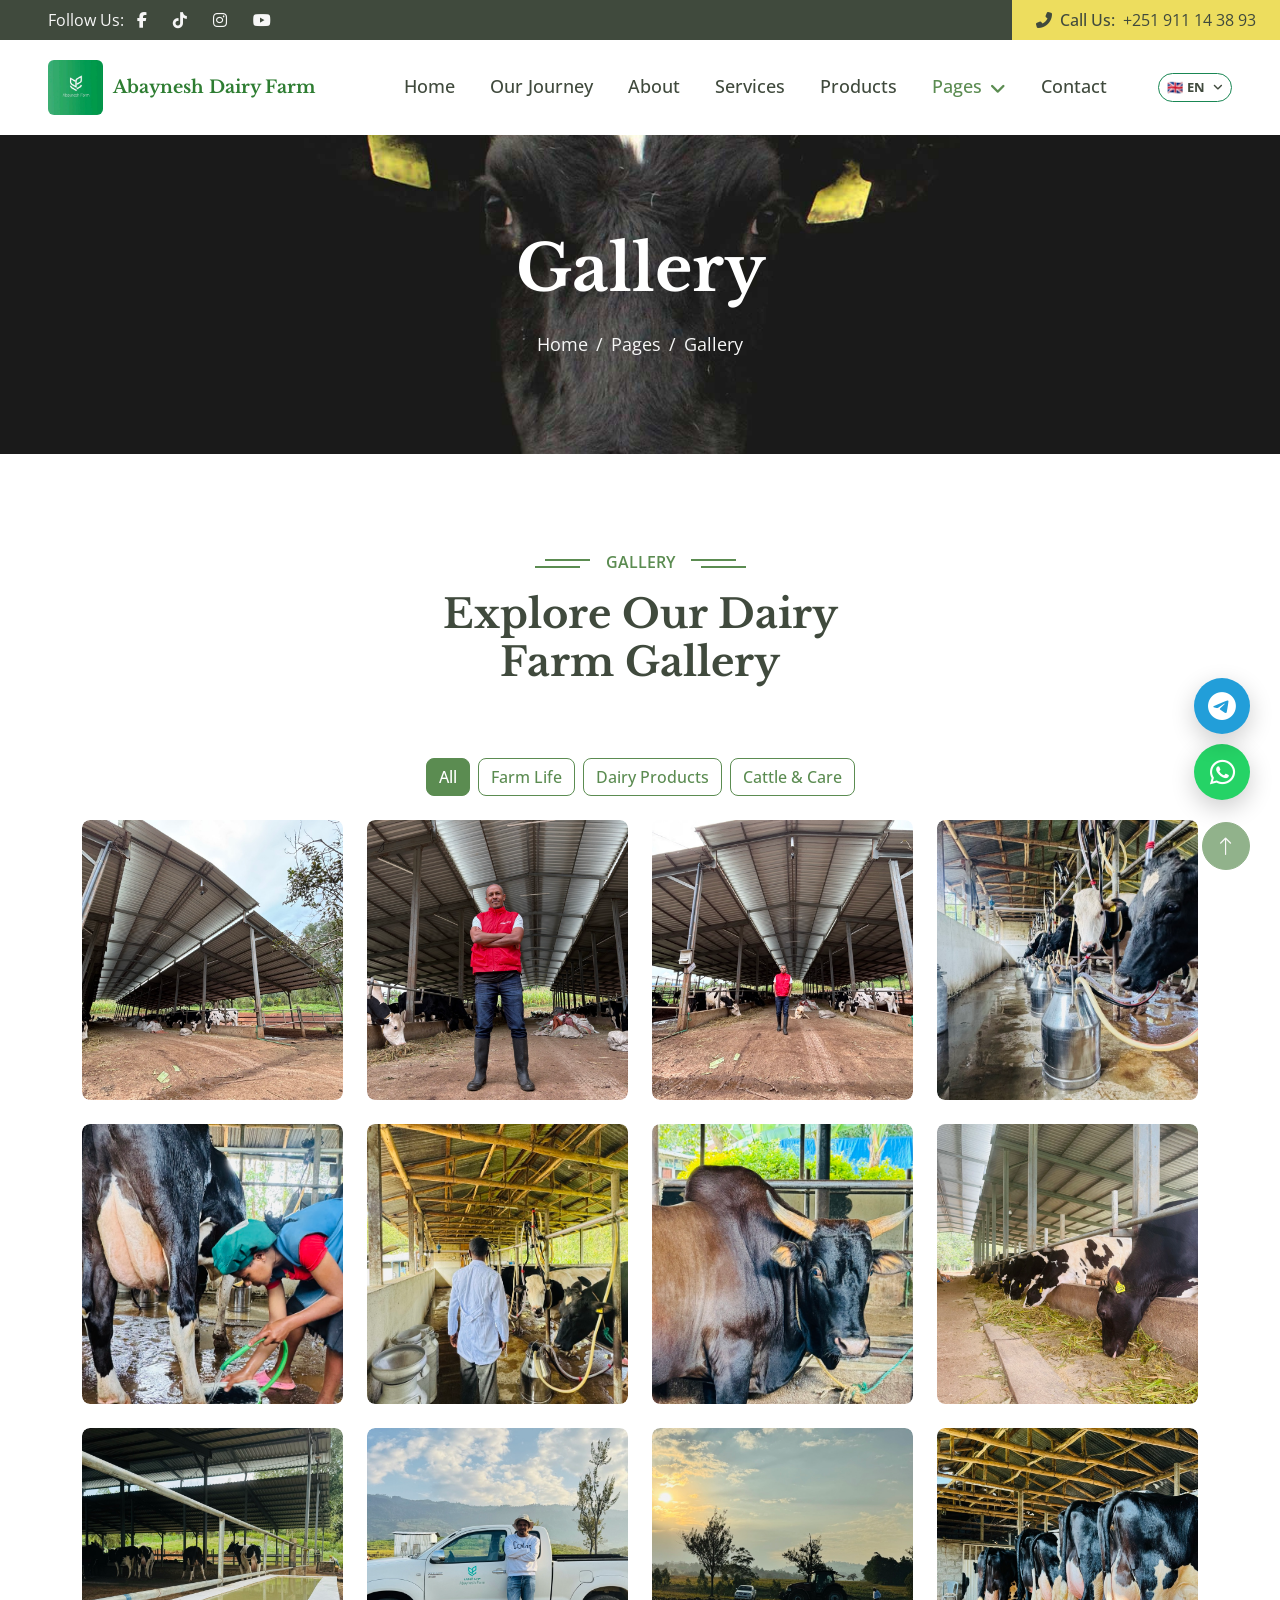
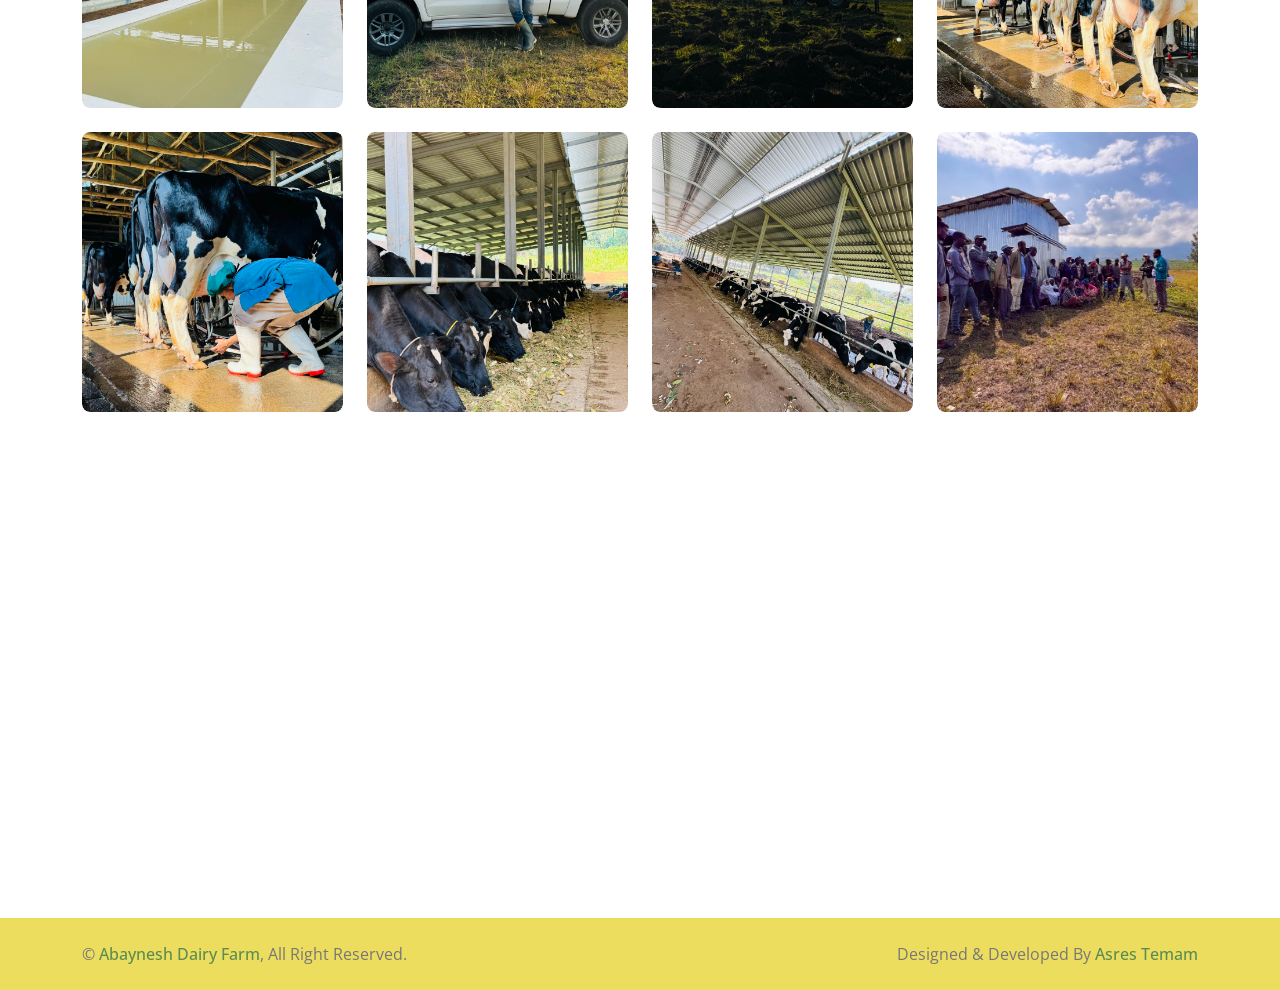
<file: gallery.html>
<!DOCTYPE html>
<html class="notranslate" lang="en" data-bs-theme="light">

<head>
    <meta name="google" content="notranslate">
    <meta charset="utf-8">
    <title>Farm Gallery | Abaynesh Dairy Farm</title>
    <meta content="width=device-width, initial-scale=1.0" name="viewport">
    <meta name="color-scheme" content="only light">
    <meta name="theme-color" content="#ffffff">
    <meta name="keywords" content="Abaynesh Dairy Farm gallery, dairy cattle photos, Bonga farm">
    <meta name="description" content="View photos of our dairy farm, cattle, products and daily farm activities in Bonga, Ethiopia.">
    <meta name="robots" content="index, follow">
    <meta name="author" content="Abaynesh Dairy Farm">
    <meta property="og:type" content="website">
    <meta property="og:site_name" content="Abaynesh Dairy Farm">
    <meta property="og:title" content="Farm Gallery | Abaynesh Dairy Farm">
    <meta property="og:description" content="View photos of our dairy farm, cattle, products and daily farm activities in Bonga, Ethiopia.">
    <meta name="twitter:card" content="summary">

    <!-- Favicon -->
    <link href="img/logo_with_bg.jpeg" rel="icon" type="image/jpeg">

    <!-- Google Web Fonts -->
    <link rel="preconnect" href="https://fonts.googleapis.com">
    <link rel="preconnect" href="https://fonts.gstatic.com" crossorigin>
    <link
        href="https://fonts.googleapis.com/css2?family=Libre+Baskerville:wght@700&family=Open+Sans:wght@400;500;600&display=swap"
        rel="stylesheet">

    <!-- Icon Font Stylesheet -->
    <link href="https://cdnjs.cloudflare.com/ajax/libs/font-awesome/6.5.1/css/all.min.css" rel="stylesheet">
    <link href="https://cdn.jsdelivr.net/npm/bootstrap-icons@1.4.1/font/bootstrap-icons.css" rel="stylesheet">

    <!-- Libraries Stylesheet -->
    <link href="lib/animate/animate.min.css" rel="stylesheet">
    <link href="lib/owlcarousel/assets/owl.carousel.min.css" rel="stylesheet">
    <link href="lib/lightbox/css/lightbox.min.css" rel="stylesheet">

    <!-- Customized Bootstrap Stylesheet -->
    <link href="css/bootstrap.min.css" rel="stylesheet">

    <!-- Template Stylesheet -->
    <link href="css/style.css?v=20260816-1" rel="stylesheet">
    <link href="css/light-theme.css?v=1" rel="stylesheet">
</head>

<body class="notranslate light-theme" data-bs-theme="light">
    <!-- Spinner Start -->
    <div id="spinner"
        class="show bg-white position-fixed translate-middle w-100 vh-100 top-50 start-50 d-flex align-items-center justify-content-center">
        <div class="spinner-border text-primary" role="status" style="width: 3rem; height: 3rem;"></div>
    </div>
    <!-- Spinner End -->


    <!-- Topbar Start -->
    <div class="container-fluid bg-dark px-0">
        <div class="row g-0 d-none d-lg-flex">
            <div class="col-lg-6 ps-5 text-start">
                <div class="h-100 d-inline-flex align-items-center text-light">
                                                            <span data-i18n="follow_us">Follow Us:</span>
                    <a target="_blank" rel="noopener noreferrer" class="btn btn-link text-light"
                        href="https://web.facebook.com/Abayneshdairyfarm/?_rdc=1&_rdr#"><i class="fab fa-facebook-f"></i></a>
                    <a target="_blank" rel="noopener noreferrer" class="btn btn-link text-light"
                        href="https://www.tiktok.com/@abayneshdairyfarm?_r=1&_t=ZS-98uXF87J2Bz"><i class="fab fa-tiktok"></i></a>
                    <a target="_blank" rel="noopener noreferrer" class="btn btn-link text-light"
                        href="https://www.instagram.com/abayneshdairyfarm?igsh=MTIwa2MyYTNseHA3Yg=="><i class="fab fa-instagram"></i></a>
                    <a target="_blank" rel="noopener noreferrer" class="btn btn-link text-light"
                        href="https://www.youtube.com/@yonasgezahegn6229"><i class="fab fa-youtube"></i></a>
                </div>
            </div>
            <div class="col-lg-6 text-end">
                <div class="h-100 bg-secondary d-inline-flex align-items-center text-dark py-2 px-4">
                    <span class="me-2 fw-semi-bold"><i class="fa fa-phone-alt me-2"></i><span data-i18n="call_us">Call Us:</span></span>
                    <span>+251 911 14 38 93</span>
                </div>
        </div>
    </div>
    </div>
    <!-- Topbar End -->


    <!-- Navbar Start -->
    <nav class="navbar navbar-expand-lg bg-white navbar-light sticky-top px-4 px-lg-5">
        <a href="index.html" class="navbar-brand d-flex align-items-center">
            <img src="img/logo_with_bg.jpeg" alt="Abaynesh Dairy Farm"
                style="height:55px; width:auto; border-radius:6px;">
            <span style="font-family: 'Libre Baskerville', serif; font-size: 1.1rem; font-weight: 700; color: #2e7d32; margin-left: 10px; line-height: 1.2;">Abaynesh Dairy Farm</span>
        </a>
        <button type="button" class="navbar-toggler me-0" data-bs-toggle="collapse" data-bs-target="#navbarCollapse">
            <span class="navbar-toggler-icon"></span>
        </button>
        <div class="collapse navbar-collapse" id="navbarCollapse">
            <div class="navbar-nav ms-auto p-4 p-lg-0">
                <a href="index.html" class="nav-item nav-link" data-i18n="nav_home">Home</a>
                <a href="journey.html" class="nav-item nav-link" data-i18n="nav_journey">Our Journey</a>
                <a href="about.html" class="nav-item nav-link" data-i18n="nav_about">About</a>
                <a href="service.html" class="nav-item nav-link" data-i18n="nav_services">Services</a>
                <a href="product.html" class="nav-item nav-link" data-i18n="nav_products">Products</a>
                <div class="nav-item dropdown">
                    <a href="#" class="nav-link dropdown-toggle active" data-bs-toggle="dropdown" data-i18n="nav_pages">Pages</a>
                    <div class="dropdown-menu bg-light m-0">
                        <a href="gallery.html" class="dropdown-item active" data-i18n="nav_gallery">Gallery</a>
                        <a href="feature.html" class="dropdown-item" data-i18n="nav_features">Features</a>
                        <a href="team.html" class="dropdown-item" data-i18n="nav_team">Our Team</a>
                        <a href="testimonial.html" class="dropdown-item" data-i18n="nav_testimonials">Testimonial</a>
</div>
                </div>
                <a href="contact.html" class="nav-item nav-link" data-i18n="nav_contact">Contact</a>
            </div>
            <!-- Language Switcher -->
            <div class="nav-item dropdown lang-switcher ms-lg-3 mt-2 mt-lg-0">
                <a href="#" class="nav-link d-flex align-items-center gap-1 px-2 py-1 border border-success rounded-pill" style="color:var(--dark); white-space:nowrap;" id="langSwitcherBtn" aria-expanded="false">
                    <span id="currentFlag">&#127468;&#127463;</span>
                    <span id="currentLangLabel" style="font-size:0.82rem; font-weight:700;">EN</span>
                    <i class="fa fa-angle-down ms-1" style="font-size:0.7rem;"></i>
                </a>
                <ul class="dropdown-menu dropdown-menu-end lang-dropdown-menu">
                    <li><a class="dropdown-item d-flex align-items-center gap-2" href="#" onclick="switchLanguage('en'); return false;">&#127468;&#127463; English</a></li>
                    <li><a class="dropdown-item d-flex align-items-center gap-2" href="#" onclick="switchLanguage('am'); return false;">&#127466;&#127481; አማርኛ</a></li>
                </ul>
            </div>
        </div>
    </nav>
    <!-- Navbar End -->


    <!-- Page Header Start -->
    <div class="container-fluid page-header py-5 mb-5 wow fadeIn" data-wow-delay="0.1s">
        <div class="container text-center py-5">
            <h1 class="display-3 text-white mb-4 animated slideInDown" data-i18n="nav_gallery">Gallery</h1>
            <nav aria-label="breadcrumb animated slideInDown">
                <ol class="breadcrumb justify-content-center mb-0">
                    <li class="breadcrumb-item"><a href="#" data-i18n="nav_home">Home</a></li>
                    <li class="breadcrumb-item"><a href="#" data-i18n="nav_pages">Pages</a></li>
                    <li class="breadcrumb-item active" aria-current="page" data-i18n="nav_gallery">Gallery</li>
                </ol>
            </nav>
        </div>
    </div>
    <!-- Page Header End -->


    <!-- Gallery Start -->
    <div class="container-xxl py-5">
        <div class="container">
            <div class="text-center mx-auto pb-4 wow fadeInUp" data-wow-delay="0.1s" style="max-width: 500px;">
                <p class="section-title bg-white text-center text-primary px-3" data-i18n="gallery_section_title">Gallery</p>
                <h1 class="mb-5" data-i18n="gallery_main_title">Explore Our Dairy Farm Gallery</h1>
            </div>
            <div class="d-flex flex-wrap justify-content-center gap-2 mb-4" role="group" aria-label="Filter gallery by category">
                <button type="button" class="btn btn-outline-primary gallery-filter-btn active" data-filter="all" aria-pressed="true" data-i18n="gallery_filter_all">All</button>
                <button type="button" class="btn btn-outline-primary gallery-filter-btn" data-filter="farm" aria-pressed="false" data-i18n="gallery_filter_farm">Farm Life</button>
                <button type="button" class="btn btn-outline-primary gallery-filter-btn" data-filter="products" aria-pressed="false" data-i18n="gallery_filter_products">Dairy Products</button>
                <button type="button" class="btn btn-outline-primary gallery-filter-btn" data-filter="cattle" aria-pressed="false" data-i18n="gallery_filter_cattle">Cattle &amp; Care</button>
            </div>
            <div class="row g-4" aria-live="polite">
                <div class="col-lg-3 col-md-6 gallery-filter-item" data-category="farm">
                    <a class="d-block" href="img/farm/farm_12.jpg" data-lightbox="gallery"><img class="img-fluid rounded" src="img/farm/farm_12.jpg" alt="Daily life at Abaynesh Dairy Farm" loading="lazy"></a>
                </div>
                <div class="col-lg-3 col-md-6 gallery-filter-item" data-category="farm">
                    <a class="d-block" href="img/farm/farm_13.jpg" data-lightbox="gallery"><img class="img-fluid rounded" src="img/farm/farm_13.jpg" alt="Abaynesh Dairy Farm grounds" loading="lazy"></a>
                </div>
                <div class="col-lg-3 col-md-6 gallery-filter-item" data-category="products">
                    <a class="d-block" href="img/farm/farm_14.jpg" data-lightbox="gallery"><img class="img-fluid rounded" src="img/farm/farm_14.jpg" alt="Fresh dairy products" loading="lazy"></a>
                </div>
                <div class="col-lg-3 col-md-6 gallery-filter-item" data-category="products">
                    <a class="d-block" href="img/farm/farm_15.jpg" data-lightbox="gallery"><img class="img-fluid rounded" src="img/farm/farm_15.jpg" alt="Farm-fresh dairy production" loading="lazy"></a>
                </div>
                <div class="col-lg-3 col-md-6 gallery-filter-item" data-category="cattle">
                    <a class="d-block" href="img/farm/farm_16.jpg" data-lightbox="gallery"><img class="img-fluid rounded" src="img/farm/farm_16.jpg" alt="Cattle care at the farm" loading="lazy"></a>
                </div>
                <div class="col-lg-3 col-md-6 gallery-filter-item" data-category="cattle">
                    <a class="d-block" href="img/farm/farm_17.jpg" data-lightbox="gallery"><img class="img-fluid rounded" src="img/farm/farm_17.jpg" alt="Healthy dairy cattle" loading="lazy"></a>
                </div>
                <div class="col-lg-3 col-md-6 gallery-filter-item" data-category="farm">
                    <a class="d-block" href="img/farm/farm_18.jpg" data-lightbox="gallery"><img class="img-fluid rounded" src="img/farm/farm_18.jpg" alt="Farm facilities in Bonga" loading="lazy"></a>
                </div>
                <div class="col-lg-3 col-md-6 gallery-filter-item" data-category="products">
                    <a class="d-block" href="img/farm/farm_19.jpg" data-lightbox="gallery"><img class="img-fluid rounded" src="img/farm/farm_19.jpg" alt="Prepared dairy products" loading="lazy"></a>
                </div>
                <div class="col-lg-3 col-md-6 gallery-filter-item" data-category="cattle">
                    <a class="d-block" href="img/farm/farm_20.jpg" data-lightbox="gallery"><img class="img-fluid rounded" src="img/farm/farm_20.jpg" alt="Abaynesh cattle feeding" loading="lazy"></a>
                </div>
                <div class="col-lg-3 col-md-6 gallery-filter-item" data-category="farm">
                    <a class="d-block" href="img/farm/farm_21.jpg" data-lightbox="gallery"><img class="img-fluid rounded" src="img/farm/farm_21.jpg" alt="Green pastures in Kaffa Zone" loading="lazy"></a>
                </div>
                <div class="col-lg-3 col-md-6 gallery-filter-item" data-category="products">
                    <a class="d-block" href="img/farm/farm_22.jpg" data-lightbox="gallery"><img class="img-fluid rounded" src="img/farm/farm_22.jpg" alt="Fresh milk collection" loading="lazy"></a>
                </div>
                <div class="col-lg-3 col-md-6 gallery-filter-item" data-category="cattle">
                    <a class="d-block" href="img/farm/farm_23.jpg" data-lightbox="gallery"><img class="img-fluid rounded" src="img/farm/farm_23.jpg" alt="Veterinary checkup &amp; care" loading="lazy"></a>
                </div>
                <div class="col-lg-3 col-md-6 gallery-filter-item" data-category="farm">
                    <a class="d-block" href="img/farm/farm_24.jpg" data-lightbox="gallery"><img class="img-fluid rounded" src="img/farm/farm_24.jpg" alt="Dairy farm sunset view" loading="lazy"></a>
                </div>
                <div class="col-lg-3 col-md-6 gallery-filter-item" data-category="products">
                    <a class="d-block" href="img/farm/farm_25.jpg" data-lightbox="gallery"><img class="img-fluid rounded" src="img/farm/farm_25.jpg" alt="Traditional butter processing" loading="lazy"></a>
                </div>
                <div class="col-lg-3 col-md-6 gallery-filter-item" data-category="cattle">
                    <a class="d-block" href="img/farm/farm_26.jpg" data-lightbox="gallery"><img class="img-fluid rounded" src="img/farm/farm_26.jpg" alt="Crossbred cattle breeds" loading="lazy"></a>
                </div>
                <div class="col-lg-3 col-md-6 gallery-filter-item" data-category="farm">
                    <a class="d-block" href="img/farm/farm_27.jpg" data-lightbox="gallery"><img class="img-fluid rounded" src="img/farm/farm_27.jpg" alt="Farm team at work" loading="lazy"></a>
                </div>
            </div>
        </div>
    </div>
    <!-- Gallery End -->


    <!-- Footer Start -->
    <div class="container-fluid bg-dark footer mt-5 py-5 wow fadeIn" data-wow-delay="0.1s">
        <div class="container py-5">
            <div class="row g-5">
                <div class="col-lg-3 col-md-6">
                    <h5 class="text-white mb-4" data-i18n="footer_office">Our Office</h5>
                    <p class="mb-2"><i class="fa fa-map-marker-alt me-3"></i>Bonga, Kaffa Zone, Ethiopia</p>
                    <p class="mb-2"><i class="fa fa-phone-alt me-3"></i>+251 911 14 38 93</p>
                    <p class="mb-2"><i class="fa fa-envelope me-3"></i>info@abayneshfarm.com</p>
                                                            <div class="d-flex pt-3">
                        <a target="_blank" rel="noopener noreferrer"
                            class="btn btn-square btn-secondary rounded-circle me-2" href="https://web.facebook.com/Abayneshdairyfarm/?_rdc=1&_rdr#"><i
                                class="fab fa-facebook-f"></i></a>
                        <a target="_blank" rel="noopener noreferrer"
                            class="btn btn-square btn-secondary rounded-circle me-2" href="https://www.tiktok.com/@abayneshdairyfarm?_r=1&_t=ZS-98uXF87J2Bz"><i
                                class="fab fa-tiktok"></i></a>
                        <a target="_blank" rel="noopener noreferrer"
                            class="btn btn-square btn-secondary rounded-circle me-2" href="https://www.instagram.com/abayneshdairyfarm?igsh=MTIwa2MyYTNseHA3Yg=="><i
                                class="fab fa-instagram"></i></a>
                        <a target="_blank" rel="noopener noreferrer"
                            class="btn btn-square btn-secondary rounded-circle me-2" href="https://www.youtube.com/@yonasgezahegn6229"><i
                                class="fab fa-youtube"></i></a>
                    </div>
                </div>
                <div class="col-lg-3 col-md-6">
                    <h5 class="text-white mb-4" data-i18n="footer_links">Quick Links</h5>
                    <a class="btn btn-link" href="about.html" data-i18n="footer_link_about">About Us</a>
                    <a class="btn btn-link" href="contact.html" data-i18n="footer_link_contact">Contact Us</a>
                    <a class="btn btn-link" href="service.html" data-i18n="footer_link_services">Our Services</a>
                    <a class="btn btn-link" href="terms.html" data-i18n="footer_link_terms">Terms & Condition</a>
                    <a class="btn btn-link" href="support.html" data-i18n="footer_link_support">Support</a>
                </div>
                <div class="col-lg-3 col-md-6">
                    <h5 class="text-white mb-4" data-i18n="footer_hours">Business Hours</h5>
                    <p class="mb-1" data-i18n="footer_days">Sunday - Saturday</p>
                    <h6 class="text-light" data-i18n="footer_time">6:00 AM - 10:00 PM</h6>
                </div>
                <div class="col-lg-3 col-md-6">
                    <h5 class="text-white mb-4" data-i18n="footer_newsletter">Newsletter</h5>
                    <p data-i18n="footer_newsletter_desc">Subscribe to our newsletter for farm updates, seasonal offers, and the latest news from Abaynesh Dairy Farm.</p>
                    <div class="position-relative w-100">
                        <input class="form-control bg-transparent w-100 py-3 ps-4 pe-5" type="text" data-i18n-placeholder="email_placeholder" placeholder="Your email">
                        <button type="button"
                            class="btn btn-secondary py-2 position-absolute top-0 end-0 mt-2 me-2" data-i18n="footer_signup">SignUp</button>
                    </div>
                </div>
            </div>
        </div>
    </div>
    <!-- Footer End -->


    <!-- Copyright Start -->
    <div class="container-fluid bg-secondary text-body copyright py-4">
        <div class="container">
            <div class="row">
                <div class="col-md-6 text-center text-md-start mb-3 mb-md-0">
                    &copy; <a class="fw-semi-bold" href="#">Abaynesh Dairy Farm</a>, All Right Reserved.
                </div>
                <div class="col-md-6 text-center text-md-end">
                    <!--/*** This template is free as long as you keep the footer author’s credit link/attribution link/backlink. If you'd like to use the template without the footer author’s credit link/attribution link/backlink, you can purchase the Credit Removal License from "https://htmlcodex.com/credit-removal". Thank you for your support. ***/-->
                    Designed & Developed By <a class="fw-semi-bold" href="https://asrestemam.github.io/">Asres Temam</a>
                </div>
            </div>
        </div>
    </div>
    <!-- Copyright End -->


    <!-- Back to Top -->
    <a href="#" class="btn btn-lg btn-primary btn-lg-square rounded-circle back-to-top"><i
            class="bi bi-arrow-up"></i></a>


    <!-- JavaScript Libraries -->
    <script src="https://code.jquery.com/jquery-3.4.1.min.js"></script>
    <script src="https://cdn.jsdelivr.net/npm/bootstrap@5.0.0/dist/js/bootstrap.bundle.min.js"></script>
    <script src="lib/wow/wow.min.js"></script>
    <script src="lib/easing/easing.min.js"></script>
    <script src="lib/waypoints/waypoints.min.js"></script>
    <script src="lib/owlcarousel/owl.carousel.min.js"></script>
    <script src="lib/counterup/counterup.min.js"></script>
    <script src="lib/parallax/parallax.min.js"></script>
    <script src="lib/lightbox/js/lightbox.min.js"></script>

    <!-- Template Javascript -->
    <script src="js/main.js?v=20260814-3"></script>
    <!-- Language Switcher Scripts -->
    <script src="js/translations.js?v=20260816-1"></script>
    <script src="js/lang.js?v=20260814-5"></script>
</body>

</html>
</file>
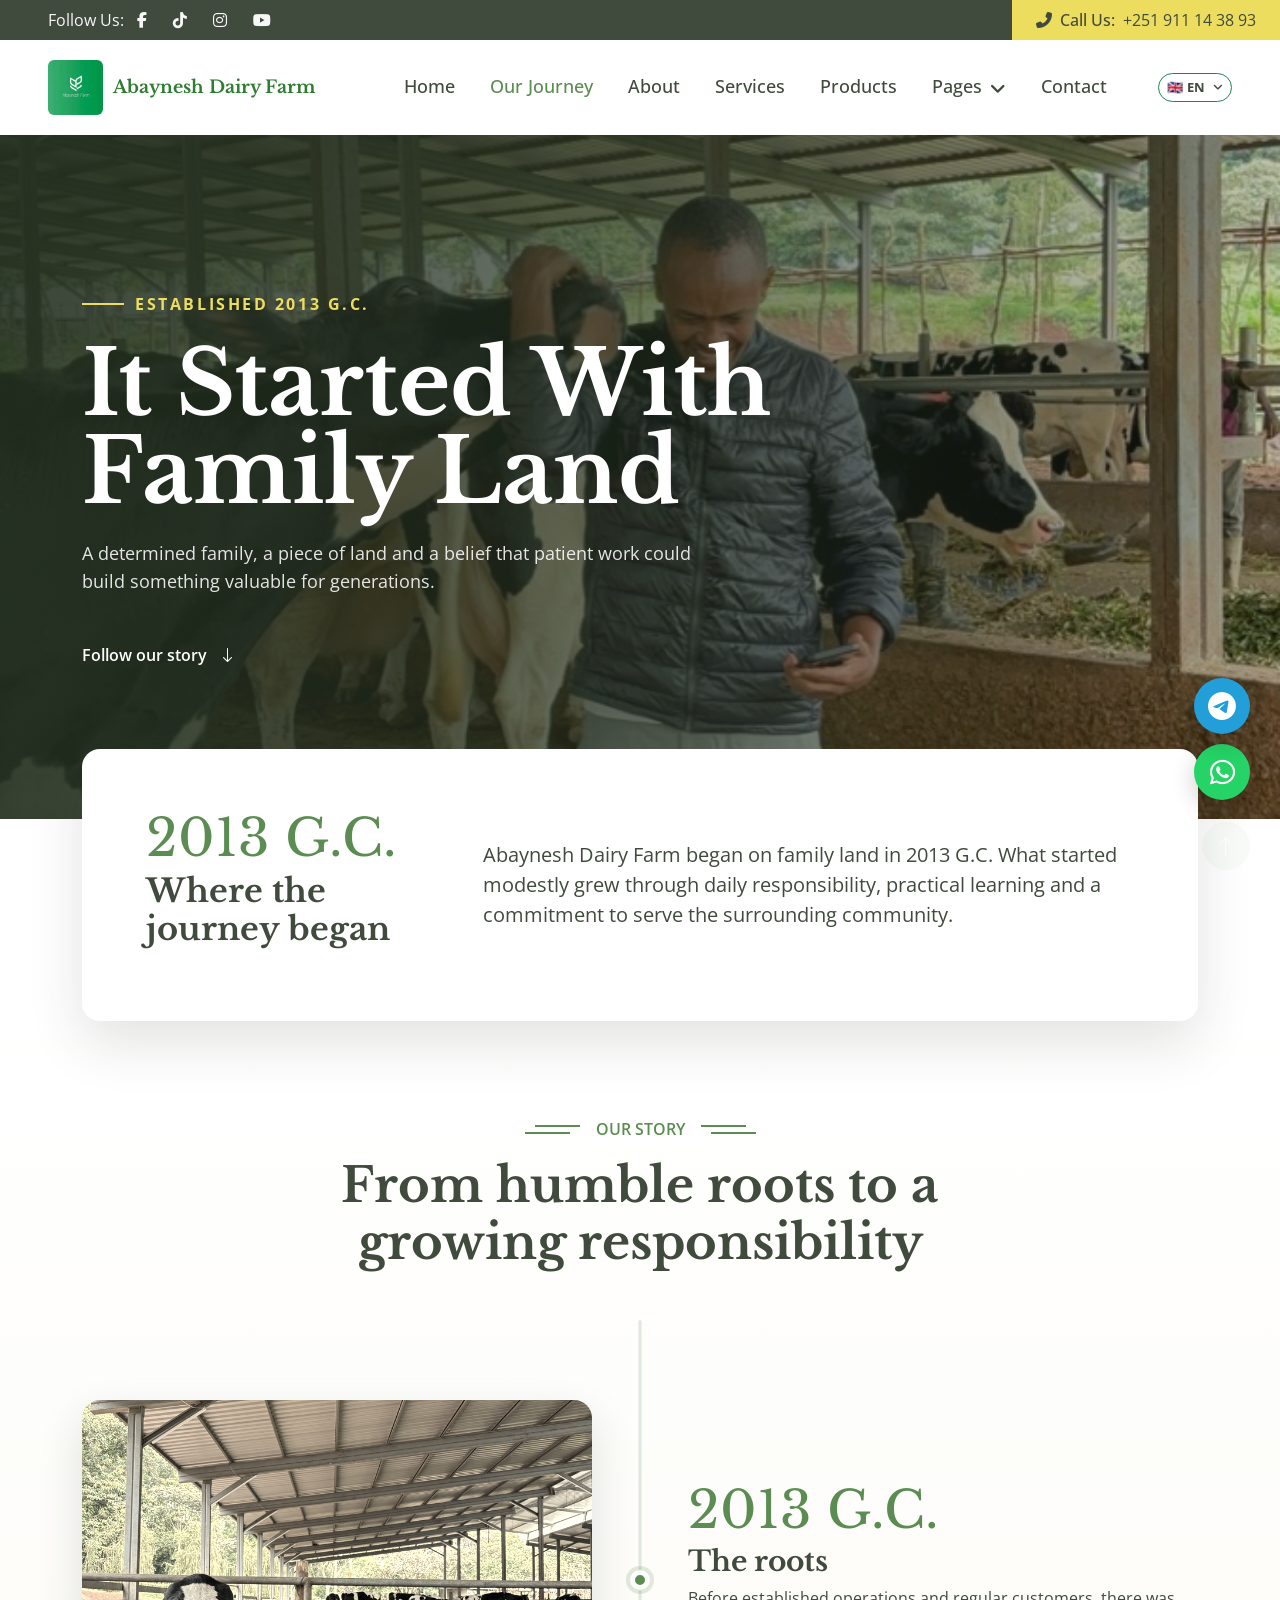
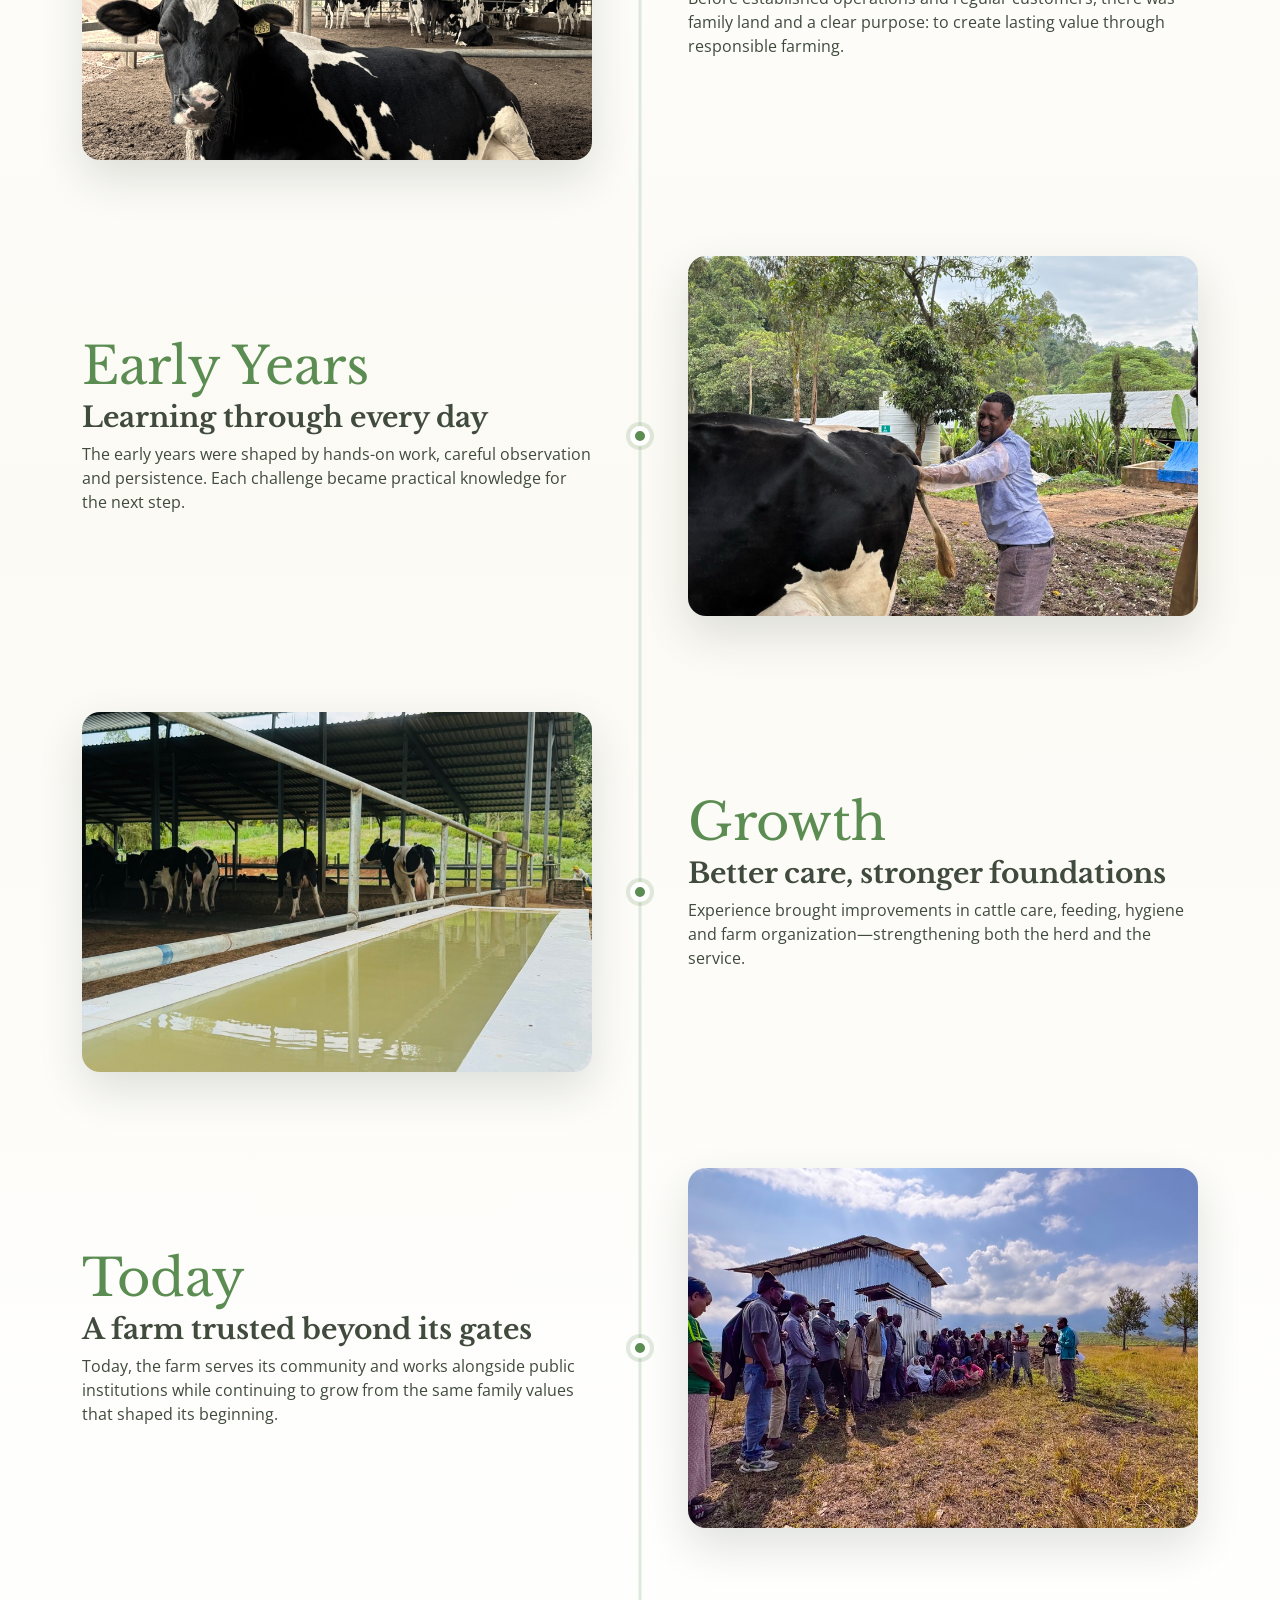
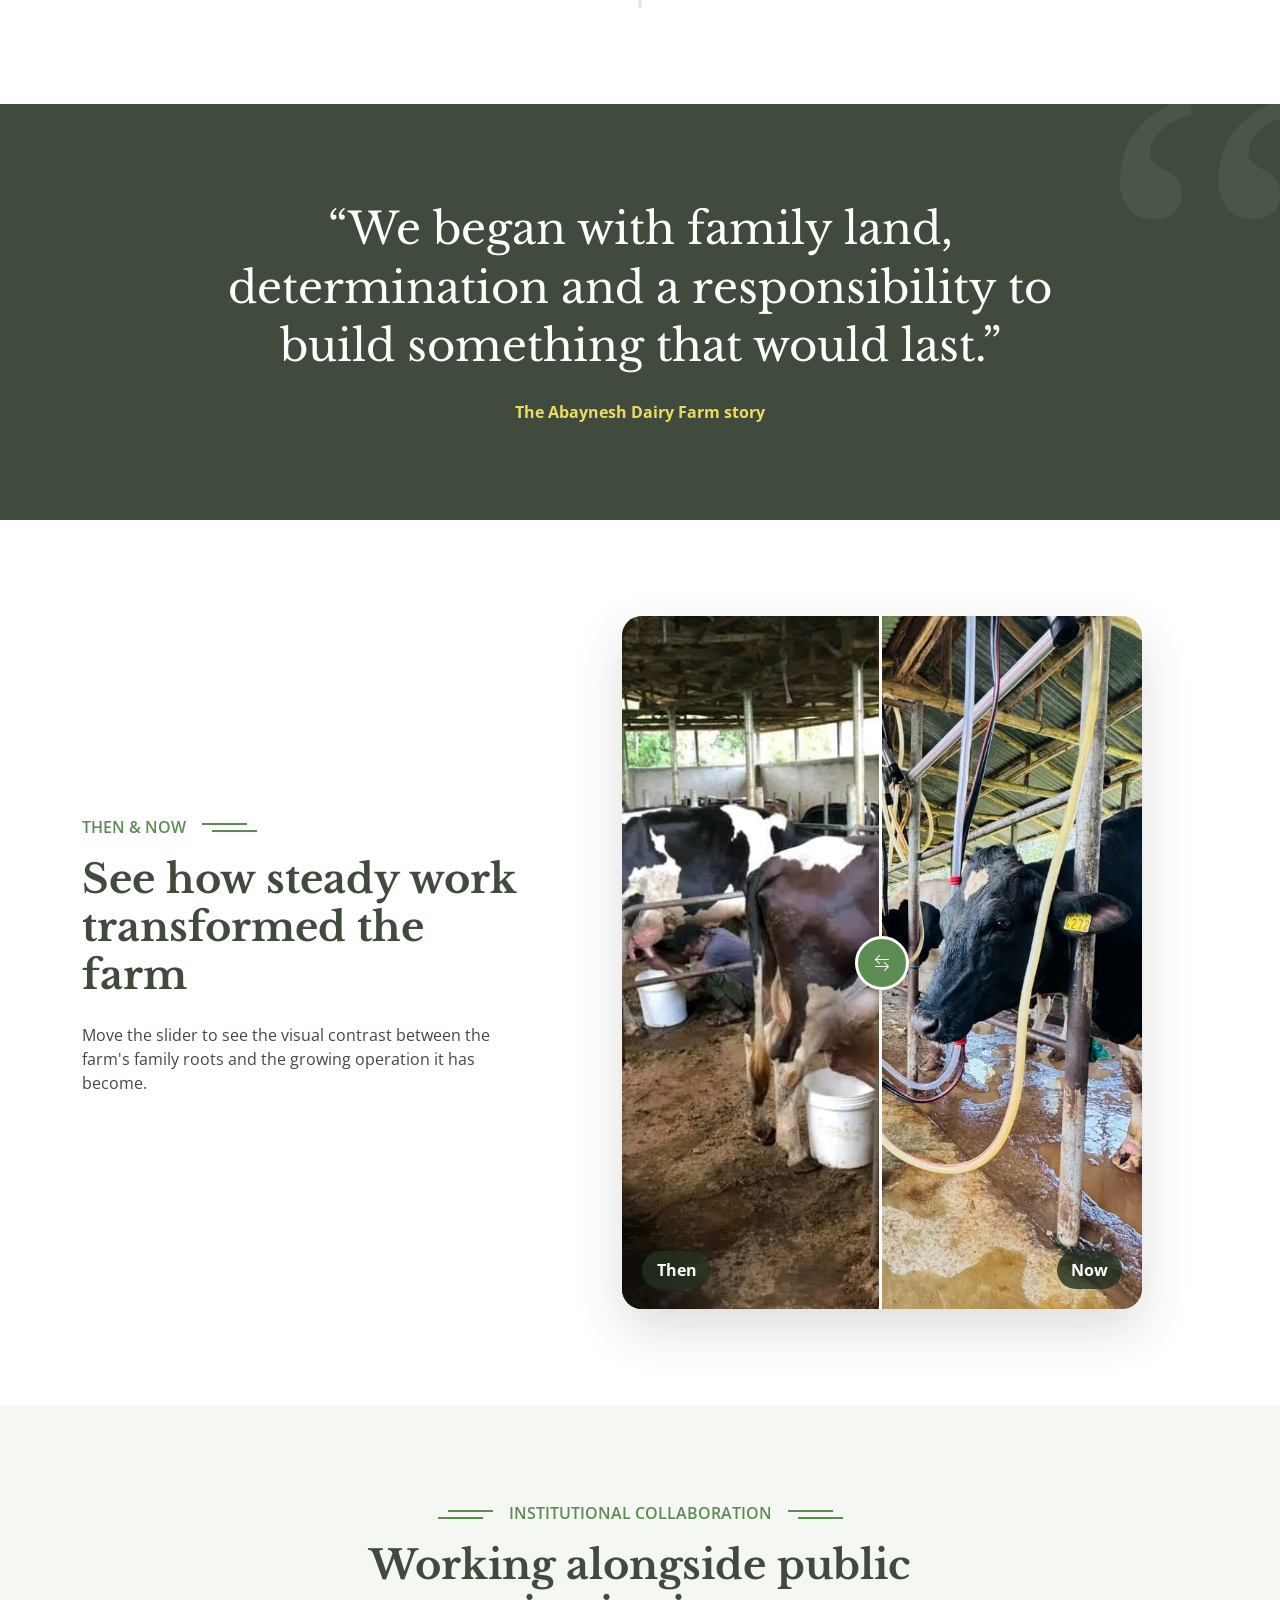
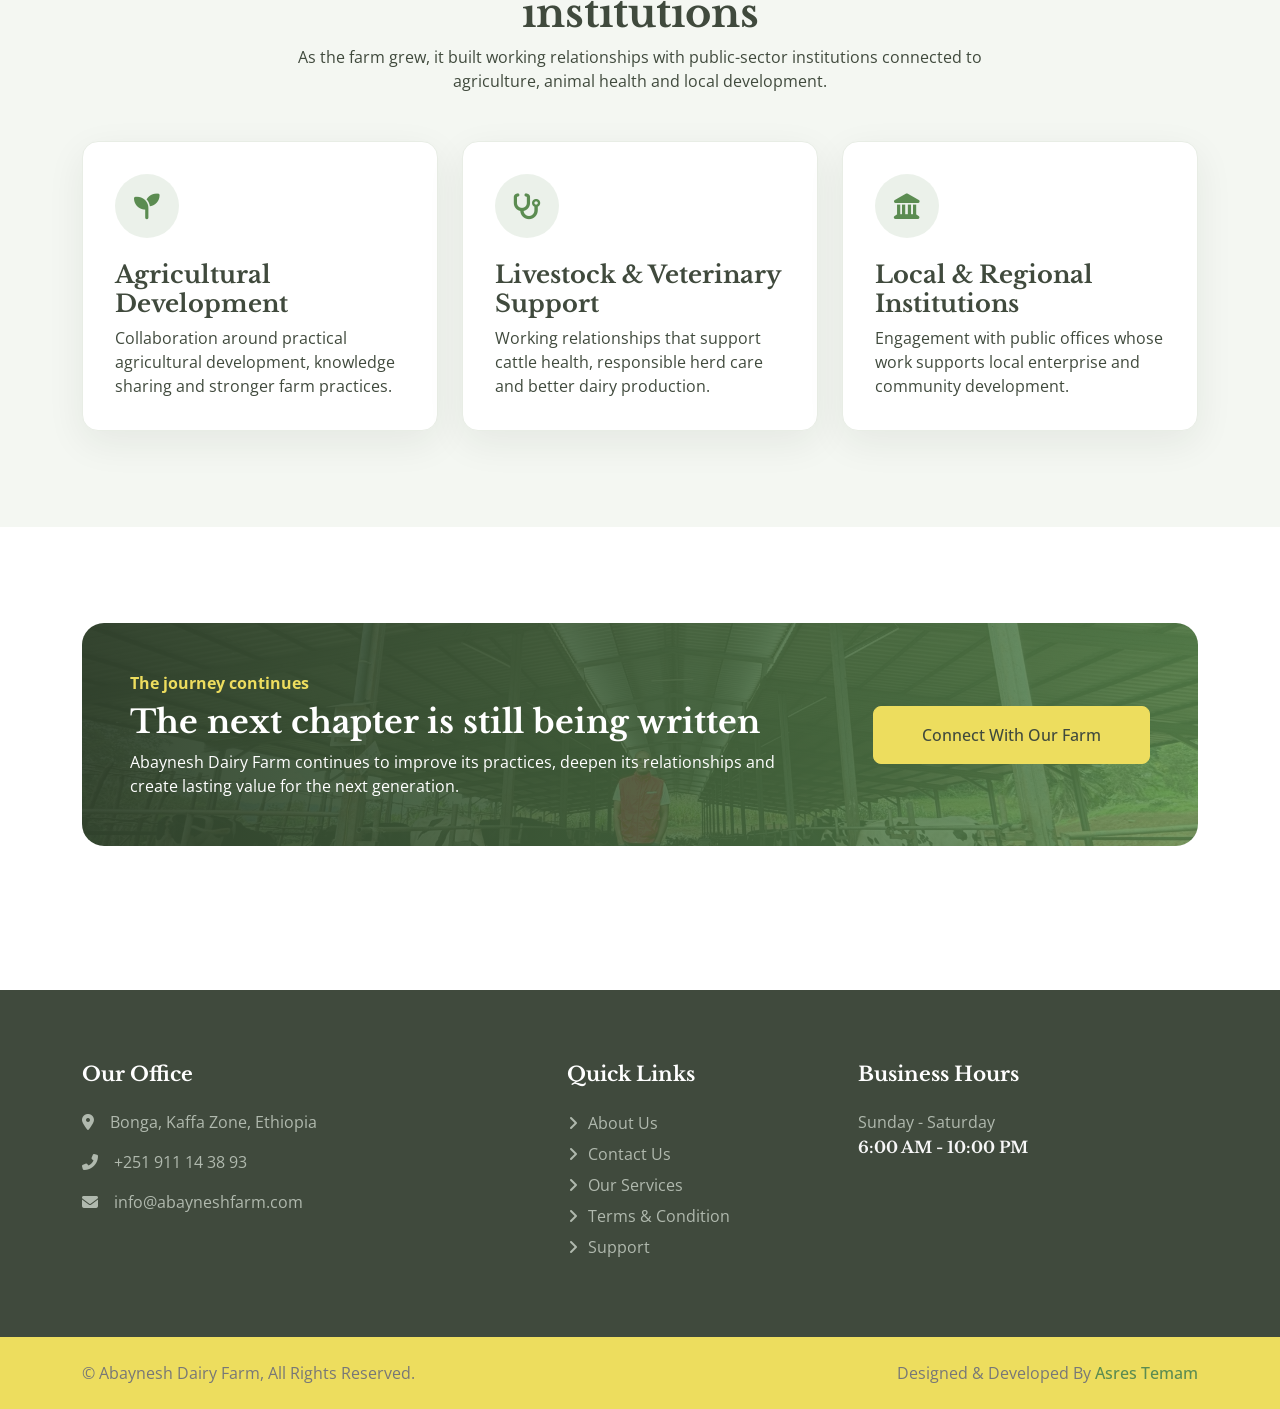
<file: journey.html>
<!DOCTYPE html>
<html class="notranslate" lang="en" data-bs-theme="light">

<head>
    <meta name="google" content="notranslate">
    <meta charset="utf-8">
    <title data-i18n="journey_document_title">Our Journey Since 2013 G.C. | Abaynesh Dairy Farm</title>
    <meta content="width=device-width, initial-scale=1.0" name="viewport">
    <meta name="color-scheme" content="only light">
    <meta name="theme-color" content="#ffffff">
    <meta name="keywords" content="Abaynesh Dairy Farm history, family dairy farm Bonga, farm established 2013 G.C.">
    <meta name="description"
        content="Discover how Abaynesh Dairy Farm grew from family land in 2013 G.C. into a trusted farm serving Bonga and working with public institutions.">
    <meta name="robots" content="index, follow">
    <meta name="author" content="Abaynesh Dairy Farm">
    <meta property="og:type" content="website">
    <meta property="og:site_name" content="Abaynesh Dairy Farm">
    <meta property="og:title" content="Our Journey Since 2013 G.C. | Abaynesh Dairy Farm">
    <meta property="og:description"
        content="From family land to a growing dairy farm serving the community—discover our journey since 2013 G.C.">
    <meta name="twitter:card" content="summary">

    <link href="img/logo_with_bg.jpeg" rel="icon" type="image/jpeg">
    <link rel="preconnect" href="https://fonts.googleapis.com">
    <link rel="preconnect" href="https://fonts.gstatic.com" crossorigin>
    <link
        href="https://fonts.googleapis.com/css2?family=Libre+Baskerville:wght@700&family=Open+Sans:wght@400;500;600&display=swap"
        rel="stylesheet">
    <link href="https://cdnjs.cloudflare.com/ajax/libs/font-awesome/6.5.1/css/all.min.css" rel="stylesheet">
    <link href="https://cdn.jsdelivr.net/npm/bootstrap-icons@1.4.1/font/bootstrap-icons.css" rel="stylesheet">
    <link href="lib/animate/animate.min.css" rel="stylesheet">
    <link href="lib/owlcarousel/assets/owl.carousel.min.css" rel="stylesheet">
    <link href="lib/lightbox/css/lightbox.min.css" rel="stylesheet">
    <link href="css/bootstrap.min.css" rel="stylesheet">
    <link href="css/style.css?v=20260816-1" rel="stylesheet">
    <link href="css/journey.css?v=3" rel="stylesheet">
    <link href="css/light-theme.css?v=1" rel="stylesheet">
</head>

<body class="notranslate light-theme" data-bs-theme="light">
    <div id="spinner"
        class="show bg-white position-fixed translate-middle w-100 vh-100 top-50 start-50 d-flex align-items-center justify-content-center">
        <div class="spinner-border text-primary" role="status" style="width: 3rem; height: 3rem;"></div>
    </div>

    <div class="container-fluid bg-dark px-0">
        <div class="row g-0 d-none d-lg-flex">
            <div class="col-lg-6 ps-5 text-start">
                <div class="h-100 d-inline-flex align-items-center text-light">
                    <span data-i18n="follow_us">Follow Us:</span>
                    <a target="_blank" rel="noopener noreferrer" class="btn btn-link text-light"
                        href="https://web.facebook.com/Abayneshdairyfarm/?_rdc=1&amp;_rdr#"><i
                            class="fab fa-facebook-f"></i></a>
                    <a target="_blank" rel="noopener noreferrer" class="btn btn-link text-light"
                        href="https://www.tiktok.com/@abayneshdairyfarm"><i class="fab fa-tiktok"></i></a>
                    <a target="_blank" rel="noopener noreferrer" class="btn btn-link text-light"
                        href="https://www.instagram.com/abayneshdairyfarm"><i class="fab fa-instagram"></i></a>
                    <a target="_blank" rel="noopener noreferrer" class="btn btn-link text-light"
                        href="https://www.youtube.com/@yonasgezahegn6229"><i class="fab fa-youtube"></i></a>
                </div>
            </div>
            <div class="col-lg-6 text-end">
                <div class="h-100 bg-secondary d-inline-flex align-items-center text-dark py-2 px-4">
                    <span class="me-2 fw-semi-bold"><i class="fa fa-phone-alt me-2"></i><span data-i18n="call_us">Call
                            Us:</span></span>
                    <span>+251 911 14 38 93</span>
                </div>
            </div>
        </div>
    </div>

    <nav class="navbar navbar-expand-lg bg-white navbar-light sticky-top px-4 px-lg-5">
        <a href="index.html" class="navbar-brand d-flex align-items-center">
            <img src="img/logo_with_bg.jpeg" alt="Abaynesh Dairy Farm"
                style="height:55px; width:auto; border-radius:6px;">
            <span
                style="font-family:'Libre Baskerville',serif;font-size:1.1rem;font-weight:700;color:#2e7d32;margin-left:10px;line-height:1.2;">Abaynesh
                Dairy Farm</span>
        </a>
        <button type="button" class="navbar-toggler me-0" data-bs-toggle="collapse" data-bs-target="#navbarCollapse">
            <span class="navbar-toggler-icon"></span>
        </button>
        <div class="collapse navbar-collapse" id="navbarCollapse">
            <div class="navbar-nav ms-auto p-4 p-lg-0">
                <a href="index.html" class="nav-item nav-link" data-i18n="nav_home">Home</a>
                <a href="journey.html" class="nav-item nav-link active" data-i18n="nav_journey">Our Journey</a>
                <a href="about.html" class="nav-item nav-link" data-i18n="nav_about">About</a>
                <a href="service.html" class="nav-item nav-link" data-i18n="nav_services">Services</a>
                <a href="product.html" class="nav-item nav-link" data-i18n="nav_products">Products</a>
                <div class="nav-item dropdown">
                    <a href="#" class="nav-link dropdown-toggle" data-bs-toggle="dropdown"
                        data-i18n="nav_pages">Pages</a>
                    <div class="dropdown-menu bg-light m-0">
                        <a href="gallery.html" class="dropdown-item" data-i18n="nav_gallery">Gallery</a>
                        <a href="feature.html" class="dropdown-item" data-i18n="nav_features">Features</a>
                        <a href="team.html" class="dropdown-item" data-i18n="nav_team">Our Team</a>
                        <a href="testimonial.html" class="dropdown-item" data-i18n="nav_testimonials">Testimonial</a>
                    </div>
                </div>
                <a href="contact.html" class="nav-item nav-link" data-i18n="nav_contact">Contact</a>
            </div>
            <div class="nav-item dropdown lang-switcher ms-lg-3 mt-2 mt-lg-0">
                <a href="#"
                    class="nav-link d-flex align-items-center gap-1 px-2 py-1 border border-success rounded-pill"
                    style="color:var(--dark);white-space:nowrap;" id="langSwitcherBtn" aria-expanded="false">
                    <span id="currentFlag">&#127468;&#127463;</span>
                    <span id="currentLangLabel" style="font-size:.82rem;font-weight:700;">EN</span>
                    <i class="fa fa-angle-down ms-1" style="font-size:.7rem;"></i>
                </a>
                <ul class="dropdown-menu dropdown-menu-end lang-dropdown-menu">
                    <li><a class="dropdown-item d-flex align-items-center gap-2" href="#"
                            onclick="switchLanguage('en'); return false;">&#127468;&#127463; English</a></li>
                    <li><a class="dropdown-item d-flex align-items-center gap-2" href="#"
                            onclick="switchLanguage('am'); return false;">&#127466;&#127481; አማርኛ</a></li>
                </ul>
            </div>
        </div>
    </nav>

    <header class="journey-hero">
        <div class="container py-5">
            <span class="journey-kicker mb-4" data-i18n="journey_kicker">Established 2013 G.C.</span>
            <h1 class="mb-4" data-i18n="journey_hero_title">It Started With Family Land</h1>
            <p class="journey-hero-copy mb-5" data-i18n="journey_hero_desc">A determined family, a piece of land and a
                belief that patient work could build something valuable for generations.</p>
            <a href="#our-story" class="journey-scroll-cue"><span data-i18n="journey_scroll">Follow our story</span><i
                    class="bi bi-arrow-down"></i></a>
        </div>
    </header>

    <main>
        <section class="journey-intro" id="our-story">
            <div class="container">
                <div class="journey-intro-card journey-reveal">
                    <div class="row align-items-center g-4">
                        <div class="col-lg-4">
                            <span class="journey-year" data-i18n="journey_foundation_year">2013 G.C.</span>
                            <h2 data-i18n="journey_intro_title">Where the journey began</h2>
                        </div>
                        <div class="col-lg-8">
                            <p class="fs-5 mb-0" data-i18n="journey_intro_desc">Abaynesh Dairy Farm began on family land
                                in 2013 G.C. What started modestly grew through daily responsibility, practical learning
                                and a commitment to serve the surrounding community.</p>
                        </div>
                    </div>
                </div>
            </div>
        </section>

        <section class="journey-timeline-section py-5">
            <div class="container py-5">
                <div class="text-center mx-auto mb-5" style="max-width:650px;">
                    <p class="section-title bg-white text-center text-primary px-3" data-i18n="journey_section_title">
                        Our Story</p>
                    <h2 class="display-5" data-i18n="journey_timeline_title">From humble roots to a growing
                        responsibility</h2>
                </div>
                <div class="journey-timeline">
                    <div class="journey-line-fill" aria-hidden="true"></div>

                    <article class="journey-chapter journey-reveal">
                        <span class="journey-chapter-marker" aria-hidden="true"></span>
                        <div class="journey-chapter-media"><img src="img/farm/farm_02.jpg"
                                alt="Family land where the farm story began" loading="lazy"></div>
                        <div class="journey-chapter-copy">
                            <span class="journey-year" data-i18n="journey_foundation_year">2013 G.C.</span>
                            <h3 data-i18n="journey_chapter1_title">The roots</h3>
                            <p data-i18n="journey_chapter1_desc">Before established operations and regular customers,
                                there was family land and a clear purpose: to create lasting value through responsible
                                farming.</p>
                        </div>
                    </article>

                    <article class="journey-chapter journey-reveal">
                        <span class="journey-chapter-marker" aria-hidden="true"></span>
                        <div class="journey-chapter-media"><img src="img/farm/farm_08.jpg"
                                alt="Early dairy farming work" loading="lazy"></div>
                        <div class="journey-chapter-copy">
                            <span class="journey-year" data-i18n="journey_stage_early">Early Years</span>
                            <h3 data-i18n="journey_chapter2_title">Learning through every day</h3>
                            <p data-i18n="journey_chapter2_desc">The early years were shaped by hands-on work, careful
                                observation and persistence. Each challenge became practical knowledge for the next
                                step.</p>
                        </div>
                    </article>

                    <article class="journey-chapter journey-reveal">
                        <span class="journey-chapter-marker" aria-hidden="true"></span>
                        <div class="journey-chapter-media"><img src="img/farm/farm_20.jpg"
                                alt="Improved cattle care at the growing farm" loading="lazy"></div>
                        <div class="journey-chapter-copy">
                            <span class="journey-year" data-i18n="journey_stage_growth">Growth</span>
                            <h3 data-i18n="journey_chapter3_title">Better care, stronger foundations</h3>
                            <p data-i18n="journey_chapter3_desc">Experience brought improvements in cattle care,
                                feeding, hygiene and farm organization—strengthening both the herd and the service.</p>
                        </div>
                    </article>

                    <article class="journey-chapter journey-reveal">
                        <span class="journey-chapter-marker" aria-hidden="true"></span>
                        <div class="journey-chapter-media"><img src="img/farm/farm_27.jpg"
                                alt="Abaynesh Dairy Farm today" loading="lazy"></div>
                        <div class="journey-chapter-copy">
                            <span class="journey-year" data-i18n="journey_stage_today">Today</span>
                            <h3 data-i18n="journey_chapter4_title">A farm trusted beyond its gates</h3>
                            <p data-i18n="journey_chapter4_desc">Today, the farm serves its community and works
                                alongside public institutions while continuing to grow from the same family values that
                                shaped its beginning.</p>
                        </div>
                    </article>
                </div>
            </div>
        </section>

        <section class="journey-quote py-5">
            <div class="container py-5 text-center journey-reveal">
                <blockquote data-i18n="journey_quote">“We began with family land, determination and a responsibility to
                    build something that would last.”</blockquote>
                <p class="text-secondary fw-bold mt-4 mb-0" data-i18n="journey_quote_credit">The Abaynesh Dairy Farm
                    story</p>
            </div>
        </section>

        <section class="container-xxl py-5">
            <div class="container py-5">
                <div class="row align-items-center g-5">
                    <div class="col-lg-5 journey-reveal">
                        <p class="section-title bg-white text-start text-primary pe-3"
                            data-i18n="journey_compare_label">Then &amp; Now</p>
                        <h2 class="display-6 mb-4" data-i18n="journey_compare_title">See how steady work transformed the
                            farm</h2>
                        <p data-i18n="journey_compare_desc">Move the slider to see the visual contrast between the
                            farm's family roots and the growing operation it has become.</p>
                    </div>
                    <div class="col-lg-7 journey-reveal">
                        <div class="journey-compare">
                            <img src="img/now.jpeg" alt="Present-day view of Abaynesh Dairy Farm">
                            <div class="journey-compare-after" role="img" aria-label="Earlier view of Abaynesh Dairy Farm">
                            </div>
                            <span class="journey-compare-label before" data-i18n="journey_then">Then</span>
                            <span class="journey-compare-label now" data-i18n="journey_now">Now</span>
                            <span class="journey-compare-handle" aria-hidden="true"><i
                                    class="bi bi-arrow-left-right"></i></span>
                            <input type="range" min="10" max="90" value="50"
                                aria-label="Compare earlier and present-day farm photographs">
                        </div>
                    </div>
                </div>
            </div>
        </section>

        <section class="journey-institutions py-5">
            <div class="container py-5">
                <div class="text-center mx-auto mb-5 journey-reveal" style="max-width:720px;">
                    <p class="section-title bg-transparent text-center text-primary px-3"
                        data-i18n="institutions_label">Institutional Collaboration</p>
                    <h2 class="display-6" data-i18n="institutions_title">Working alongside public institutions</h2>
                    <p data-i18n="institutions_intro">As the farm grew, it built working relationships with
                        public-sector institutions connected to agriculture, animal health and local development.</p>
                </div>
                <div class="row g-4">
                    <div class="col-lg-4 journey-reveal">
                        <article class="institution-card">
                            <div class="institution-icon"><i class="fa fa-seedling"></i></div>
                            <h4 data-i18n="institution_1_title">Agricultural Development</h4>
                            <p class="mb-0" data-i18n="institution_1_desc">Collaboration around practical agricultural
                                development, knowledge sharing and stronger farm practices.</p>
                        </article>
                    </div>
                    <div class="col-lg-4 journey-reveal">
                        <article class="institution-card">
                            <div class="institution-icon"><i class="fa fa-stethoscope"></i></div>
                            <h4 data-i18n="institution_2_title">Livestock &amp; Veterinary Support</h4>
                            <p class="mb-0" data-i18n="institution_2_desc">Working relationships that support cattle
                                health, responsible herd care and better dairy production.</p>
                        </article>
                    </div>
                    <div class="col-lg-4 journey-reveal">
                        <article class="institution-card">
                            <div class="institution-icon"><i class="fa fa-landmark"></i></div>
                            <h4 data-i18n="institution_3_title">Local &amp; Regional Institutions</h4>
                            <p class="mb-0" data-i18n="institution_3_desc">Engagement with public offices whose work
                                supports local enterprise and community development.</p>
                        </article>
                    </div>
                </div>
                <!-- Add verified institution names, approved logos and project details here when supplied. -->
            </div>
        </section>

        <section class="container-xxl py-5">
            <div class="container py-5">
                <div class="journey-future p-4 p-md-5 journey-reveal">
                    <div class="row align-items-center g-4">
                        <div class="col-lg-8">
                            <span class="text-secondary fw-bold" data-i18n="journey_future_label">The journey
                                continues</span>
                            <h2 class="text-white mt-2" data-i18n="journey_future_title">The next chapter is still being
                                written</h2>
                            <p class="mb-0" data-i18n="journey_future_desc">Abaynesh Dairy Farm continues to improve its
                                practices, deepen its relationships and create lasting value for the next generation.
                            </p>
                        </div>
                        <div class="col-lg-4 text-lg-end">
                            <a href="contact.html" class="btn btn-secondary py-3 px-5" data-i18n="journey_cta">Connect
                                With Our Farm</a>
                        </div>
                    </div>
                </div>
            </div>
        </section>
    </main>

    <footer class="container-fluid bg-dark footer mt-5 py-5">
        <div class="container py-4">
            <div class="row g-5">
                <div class="col-lg-5">
                    <h5 class="text-white mb-4" data-i18n="footer_office">Our Office</h5>
                    <p><i class="fa fa-map-marker-alt me-3"></i>Bonga, Kaffa Zone, Ethiopia</p>
                    <p><i class="fa fa-phone-alt me-3"></i>+251 911 14 38 93</p>
                    <p><i class="fa fa-envelope me-3"></i>info@abayneshfarm.com</p>
                </div>
                <div class="col-lg-3">
                    <h5 class="text-white mb-4" data-i18n="footer_links">Quick Links</h5>
                    <a class="btn btn-link" href="about.html" data-i18n="footer_link_about">About Us</a>
                    <a class="btn btn-link" href="contact.html" data-i18n="footer_link_contact">Contact Us</a>
                    <a class="btn btn-link" href="service.html" data-i18n="footer_link_services">Our Services</a>
                    <a class="btn btn-link" href="terms.html" data-i18n="footer_link_terms">Terms &amp; Condition</a>
                    <a class="btn btn-link" href="support.html" data-i18n="footer_link_support">Support</a>
                </div>
                <div class="col-lg-4">
                    <h5 class="text-white mb-4" data-i18n="footer_hours">Business Hours</h5>
                    <p class="mb-1" data-i18n="footer_days">Sunday - Saturday</p>
                    <h6 class="text-light" data-i18n="footer_time">6:00 AM - 10:00 PM</h6>
                </div>
            </div>
        </div>
    </footer>
    <div class="container-fluid bg-secondary text-body copyright py-4">
        <div class="container">
            <div class="row">
                <div class="col-md-6 text-center text-md-start">&copy; Abaynesh Dairy Farm, All Rights Reserved.</div>
                <div class="col-md-6 text-center text-md-end">Designed &amp; Developed By <a class="fw-semi-bold"
                        href="https://asrestemam.github.io/">Asres Temam</a></div>
            </div>
        </div>
    </div>

    <a href="#" class="btn btn-lg btn-primary btn-lg-square rounded-circle back-to-top"><i
            class="bi bi-arrow-up"></i></a>

    <script src="https://code.jquery.com/jquery-3.4.1.min.js"></script>
    <script src="https://cdn.jsdelivr.net/npm/bootstrap@5.0.0/dist/js/bootstrap.bundle.min.js"></script>
    <script src="lib/wow/wow.min.js"></script>
    <script src="lib/easing/easing.min.js"></script>
    <script src="lib/waypoints/waypoints.min.js"></script>
    <script src="lib/owlcarousel/owl.carousel.min.js"></script>
    <script src="lib/counterup/counterup.min.js"></script>
    <script src="lib/parallax/parallax.min.js"></script>
    <script src="lib/lightbox/js/lightbox.min.js"></script>
    <script src="js/main.js?v=20260814-3"></script>
    <script src="js/journey.js?v=1"></script>
    <script src="js/translations.js?v=20260816-1"></script>
    <script src="js/lang.js?v=20260814-5"></script>
</body>

</html>
</file>
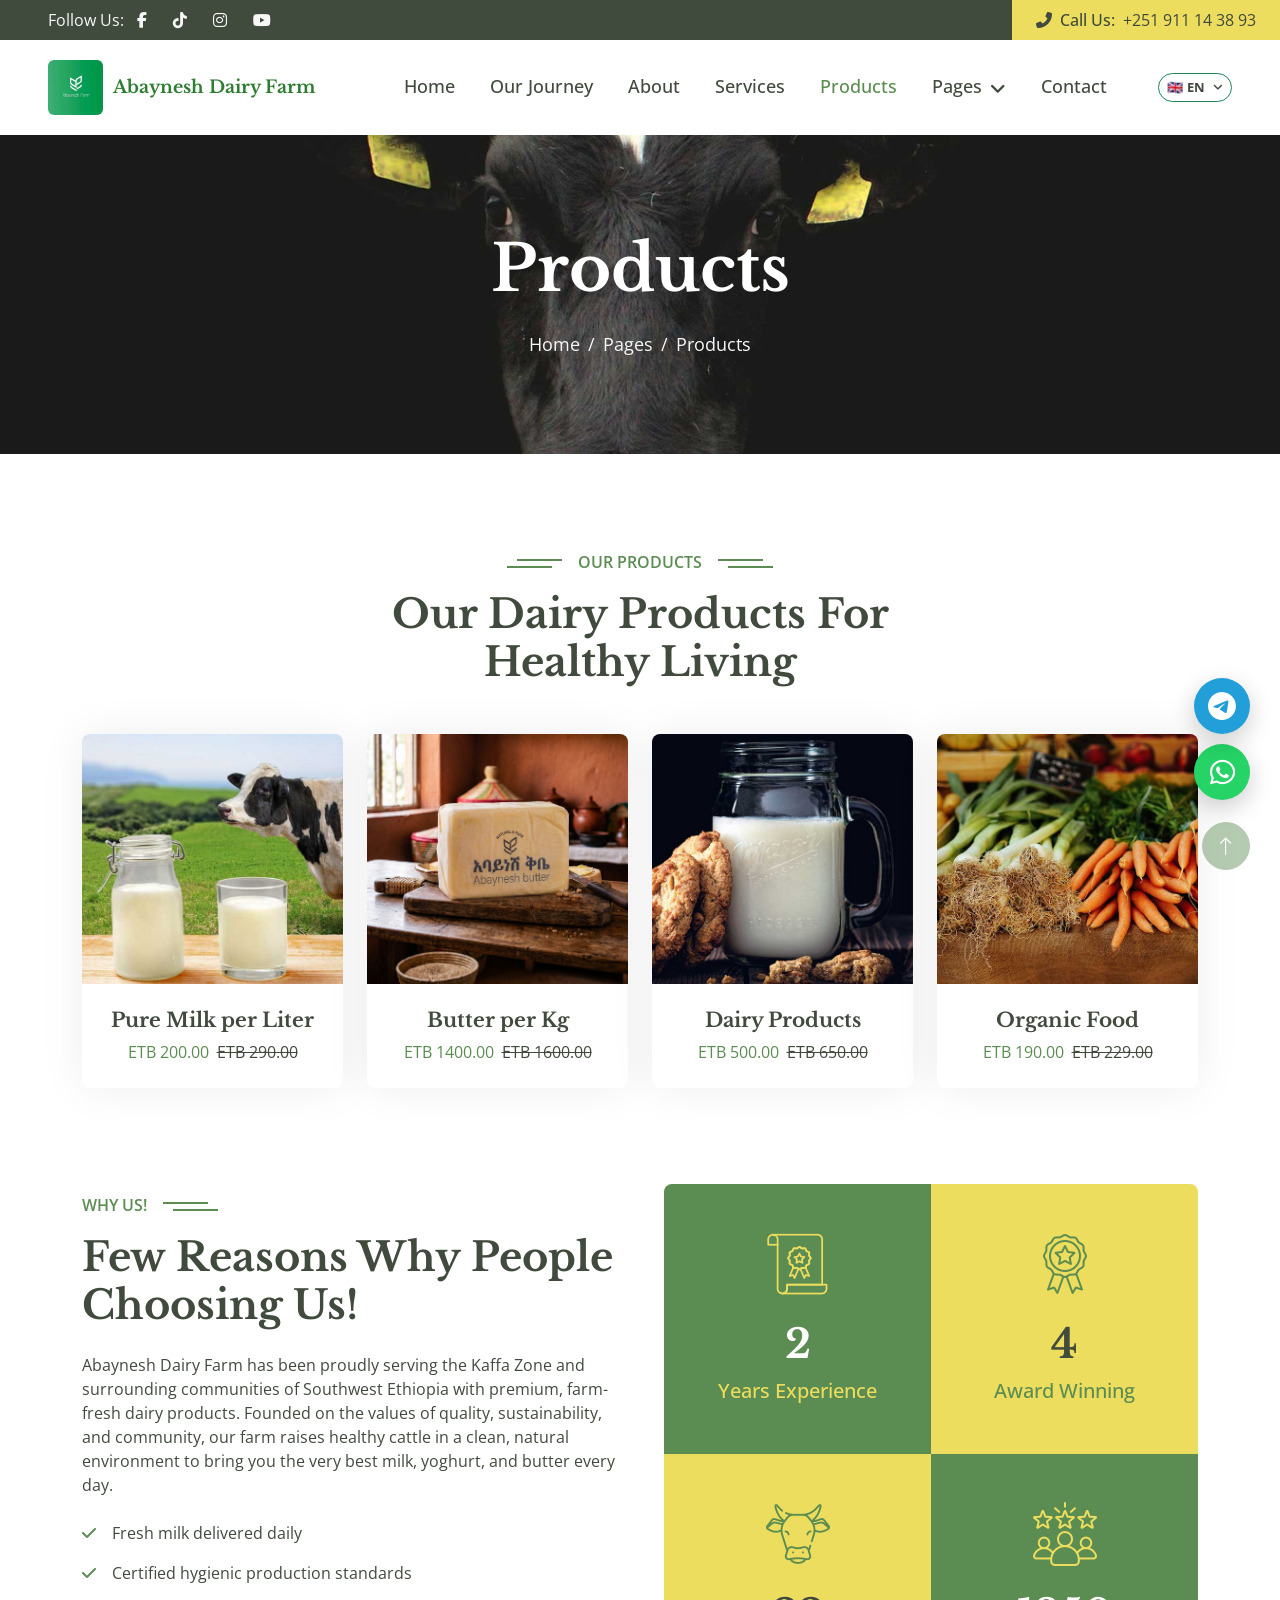
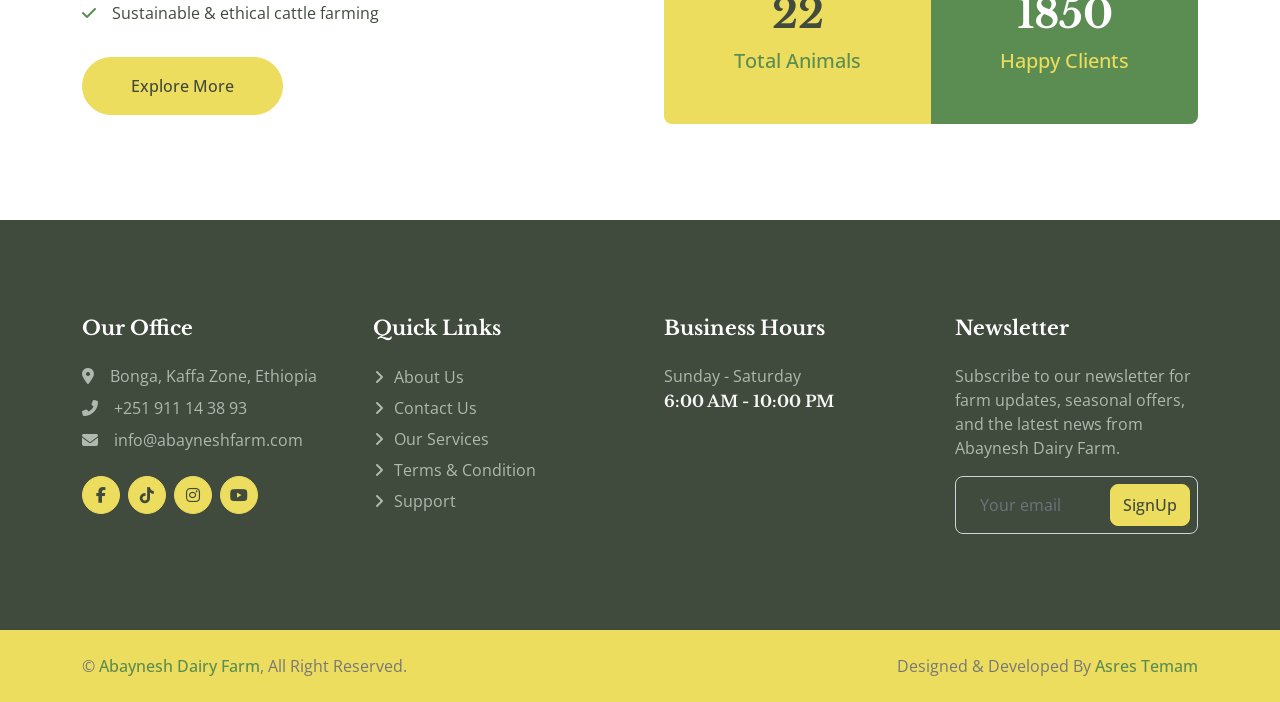
<file: product.html>
<!DOCTYPE html>
<html class="notranslate" lang="en" data-bs-theme="light">

<head>
    <meta name="google" content="notranslate">
    <meta charset="utf-8">
    <title>Fresh Dairy Products | Abaynesh Dairy Farm</title>
    <meta content="width=device-width, initial-scale=1.0" name="viewport">
    <meta name="color-scheme" content="only light">
    <meta name="theme-color" content="#ffffff">
    <meta name="keywords" content="fresh milk Bonga, Ethiopian butter, dairy products, Abaynesh Dairy Farm">
    <meta name="description" content="Explore fresh milk, butter and other dairy products from Abaynesh Dairy Farm in Bonga, Ethiopia.">
    <meta name="robots" content="index, follow">
    <meta name="author" content="Abaynesh Dairy Farm">
    <meta property="og:type" content="website">
    <meta property="og:site_name" content="Abaynesh Dairy Farm">
    <meta property="og:title" content="Fresh Dairy Products | Abaynesh Dairy Farm">
    <meta property="og:description" content="Explore fresh milk, butter and other dairy products from our farm in Bonga, Ethiopia.">
    <meta name="twitter:card" content="summary">

    <!-- Favicon -->
    <link href="img/logo_with_bg.jpeg" rel="icon" type="image/jpeg">

    <!-- Google Web Fonts -->
    <link rel="preconnect" href="https://fonts.googleapis.com">
    <link rel="preconnect" href="https://fonts.gstatic.com" crossorigin>
    <link
        href="https://fonts.googleapis.com/css2?family=Libre+Baskerville:wght@700&family=Open+Sans:wght@400;500;600&display=swap"
        rel="stylesheet">

    <!-- Icon Font Stylesheet -->
    <link href="https://cdnjs.cloudflare.com/ajax/libs/font-awesome/6.5.1/css/all.min.css" rel="stylesheet">
    <link href="https://cdn.jsdelivr.net/npm/bootstrap-icons@1.4.1/font/bootstrap-icons.css" rel="stylesheet">

    <!-- Libraries Stylesheet -->
    <link href="lib/animate/animate.min.css" rel="stylesheet">
    <link href="lib/owlcarousel/assets/owl.carousel.min.css" rel="stylesheet">
    <link href="lib/lightbox/css/lightbox.min.css" rel="stylesheet">

    <!-- Customized Bootstrap Stylesheet -->
    <link href="css/bootstrap.min.css" rel="stylesheet">

    <!-- Template Stylesheet -->
    <link href="css/style.css?v=20260816-1" rel="stylesheet">
    <link href="css/light-theme.css?v=1" rel="stylesheet">
</head>

<body class="notranslate light-theme" data-bs-theme="light">
    <!-- Spinner Start -->
    <div id="spinner"
        class="show bg-white position-fixed translate-middle w-100 vh-100 top-50 start-50 d-flex align-items-center justify-content-center">
        <div class="spinner-border text-primary" role="status" style="width: 3rem; height: 3rem;"></div>
    </div>
    <!-- Spinner End -->


    <!-- Topbar Start -->
    <div class="container-fluid bg-dark px-0">
        <div class="row g-0 d-none d-lg-flex">
            <div class="col-lg-6 ps-5 text-start">
                <div class="h-100 d-inline-flex align-items-center text-light">
                                                            <span data-i18n="follow_us">Follow Us:</span>
                    <a target="_blank" rel="noopener noreferrer" class="btn btn-link text-light"
                        href="https://web.facebook.com/Abayneshdairyfarm/?_rdc=1&_rdr#"><i class="fab fa-facebook-f"></i></a>
                    <a target="_blank" rel="noopener noreferrer" class="btn btn-link text-light"
                        href="https://www.tiktok.com/@abayneshdairyfarm?_r=1&_t=ZS-98uXF87J2Bz"><i class="fab fa-tiktok"></i></a>
                    <a target="_blank" rel="noopener noreferrer" class="btn btn-link text-light"
                        href="https://www.instagram.com/abayneshdairyfarm?igsh=MTIwa2MyYTNseHA3Yg=="><i class="fab fa-instagram"></i></a>
                    <a target="_blank" rel="noopener noreferrer" class="btn btn-link text-light"
                        href="https://www.youtube.com/@yonasgezahegn6229"><i class="fab fa-youtube"></i></a>
                </div>
            </div>
            <div class="col-lg-6 text-end">
                <div class="h-100 bg-secondary d-inline-flex align-items-center text-dark py-2 px-4">
                    <span class="me-2 fw-semi-bold"><i class="fa fa-phone-alt me-2"></i><span data-i18n="call_us">Call
                            Us:</span></span>
                    <span>+251 911 14 38 93</span>
                </div>
            </div>
        </div>
        </div>
        <!-- Topbar End -->


        <!-- Navbar Start -->
        <nav class="navbar navbar-expand-lg bg-white navbar-light sticky-top px-4 px-lg-5">
            <a href="index.html" class="navbar-brand d-flex align-items-center">
                <img src="img/logo_with_bg.jpeg" alt="Abaynesh Dairy Farm"
                    style="height:55px; width:auto; border-radius:6px;">
                <span
                    style="font-family: 'Libre Baskerville', serif; font-size: 1.1rem; font-weight: 700; color: #2e7d32; margin-left: 10px; line-height: 1.2;">Abaynesh
                    Dairy Farm</span>
            </a>
            <button type="button" class="navbar-toggler me-0" data-bs-toggle="collapse"
                data-bs-target="#navbarCollapse">
                <span class="navbar-toggler-icon"></span>
            </button>
            <div class="collapse navbar-collapse" id="navbarCollapse">
                <div class="navbar-nav ms-auto p-4 p-lg-0">
                <a href="index.html" class="nav-item nav-link" data-i18n="nav_home">Home</a>
                <a href="journey.html" class="nav-item nav-link" data-i18n="nav_journey">Our Journey</a>
                    <a href="about.html" class="nav-item nav-link" data-i18n="nav_about">About</a>
                    <a href="service.html" class="nav-item nav-link" data-i18n="nav_services">Services</a>
                    <a href="product.html" class="nav-item nav-link active" data-i18n="nav_products">Products</a>
                    <div class="nav-item dropdown">
                        <a href="#" class="nav-link dropdown-toggle" data-bs-toggle="dropdown"
                            data-i18n="nav_pages">Pages</a>
                        <div class="dropdown-menu bg-light m-0">
                        <a href="gallery.html" class="dropdown-item" data-i18n="nav_gallery">Gallery</a>
                            <a href="feature.html" class="dropdown-item" data-i18n="nav_features">Features</a>
                            <a href="team.html" class="dropdown-item" data-i18n="nav_team">Our Team</a>
                            <a href="testimonial.html" class="dropdown-item"
                                data-i18n="nav_testimonials">Testimonial</a>
                        </div>
                    </div>
                    <a href="contact.html" class="nav-item nav-link" data-i18n="nav_contact">Contact</a>
                </div>
                <!-- Language Switcher -->
                <div class="nav-item dropdown lang-switcher ms-lg-3 mt-2 mt-lg-0">
                    <a href="#"
                        class="nav-link d-flex align-items-center gap-1 px-2 py-1 border border-success rounded-pill"
                        style="color:var(--dark); white-space:nowrap;" id="langSwitcherBtn"
                        aria-expanded="false">
                        <span id="currentFlag">&#127468;&#127463;</span>
                        <span id="currentLangLabel" style="font-size:0.82rem; font-weight:700;">EN</span>
                        <i class="fa fa-angle-down ms-1" style="font-size:0.7rem;"></i>
                    </a>
                    <ul class="dropdown-menu dropdown-menu-end lang-dropdown-menu">
                        <li><a class="dropdown-item d-flex align-items-center gap-2" href="#"
                                onclick="switchLanguage('en'); return false;">&#127468;&#127463; English</a></li>
                        <li><a class="dropdown-item d-flex align-items-center gap-2" href="#"
                                onclick="switchLanguage('am'); return false;">&#127466;&#127481; አማርኛ</a></li>
                    </ul>
                </div>
            </div>
        </nav>
        <!-- Navbar End -->


        <!-- Page Header Start -->
        <div class="container-fluid page-header py-5 mb-5 wow fadeIn" data-wow-delay="0.1s">
            <div class="container text-center py-5">
                <h1 class="display-3 text-white mb-4 animated slideInDown" data-i18n="nav_products">Products</h1>
                <nav aria-label="breadcrumb animated slideInDown">
                    <ol class="breadcrumb justify-content-center mb-0">
                        <li class="breadcrumb-item"><a href="#" data-i18n="nav_home">Home</a></li>
                        <li class="breadcrumb-item"><a href="#" data-i18n="nav_pages">Pages</a></li>
                        <li class="breadcrumb-item active" aria-current="page" data-i18n="nav_products">Products</li>
                    </ol>
                </nav>
            </div>
        </div>
        <!-- Page Header End -->


        <!-- Product Start -->
        <div class="container-xxl py-5">
            <div class="container">
                <div class="text-center mx-auto wow fadeInUp" data-wow-delay="0.1s" style="max-width: 500px;">
                    <p class="section-title bg-white text-center text-primary px-3" data-i18n="product_section_title">
                        Our
                        Products</p>
                    <h1 class="mb-5" data-i18n="product_main_title">Our Dairy Products For Healthy Living</h1>
                </div>
                <div class="row gx-4">
                    <div class="col-md-6 col-lg-4 col-xl-3 wow fadeInUp" data-wow-delay="0.1s">
                        <div class="product-item">
                            <div class="position-relative">
                                <img class="img-fluid" style="height: 250px; object-fit: cover; width: 100%;"
                                    src="img/product-1.jpg" alt="">
                                <div class="product-overlay">
                                    <a class="btn btn-square btn-secondary rounded-circle m-1" href=""><i
                                            class="bi bi-link"></i></a>
                                    <a class="btn btn-square btn-secondary rounded-circle m-1" href=""><i
                                            class="bi bi-cart"></i></a>
                                </div>
                            </div>
                            <div class="text-center p-4">
                                <a class="d-block h5" href="" data-i18n="prod_milk">Pure Milk per Liter</a>
                                <span class="text-primary me-1">ETB 200.00</span>
                                <span class="text-decoration-line-through">ETB 290.00</span>
                            </div>
                        </div>
                    </div>
                    <div class="col-md-6 col-lg-4 col-xl-3 wow fadeInUp" data-wow-delay="0.3s">
                        <div class="product-item">
                            <div class="position-relative">
                                <img class="img-fluid" style="height: 250px; object-fit: cover; width: 100%;"
                                    src="img/ab butter.jpg" alt="">
                                <div class="product-overlay">
                                    <a class="btn btn-square btn-secondary rounded-circle m-1" href=""><i
                                            class="bi bi-link"></i></a>
                                    <a class="btn btn-square btn-secondary rounded-circle m-1" href=""><i
                                            class="bi bi-cart"></i></a>
                                </div>
                            </div>
                            <div class="text-center p-4">
                                <a class="d-block h5" href="" data-i18n="prod_butter">Butter per Kg</a>
                                <span class="text-primary me-1">ETB 1400.00</span>
                                <span class="text-decoration-line-through">ETB 1600.00</span>
                            </div>
                        </div>
                    </div>
                    <div class="col-md-6 col-lg-4 col-xl-3 wow fadeInUp" data-wow-delay="0.5s">
                        <div class="product-item">
                            <div class="position-relative">
                                <img class="img-fluid" style="height: 250px; object-fit: cover; width: 100%;"
                                    src="img/product-3.jpg" alt="">
                                <div class="product-overlay">
                                    <a class="btn btn-square btn-secondary rounded-circle m-1" href=""><i
                                            class="bi bi-link"></i></a>
                                    <a class="btn btn-square btn-secondary rounded-circle m-1" href=""><i
                                            class="bi bi-cart"></i></a>
                                </div>
                            </div>
                            <div class="text-center p-4">
                                <a class="d-block h5" href="" data-i18n="prod_dairy">Dairy Products</a>
                                <span class="text-primary me-1">ETB 500.00</span>
                                <span class="text-decoration-line-through">ETB 650.00</span>
                            </div>
                        </div>
                    </div>
                    <div class="col-md-6 col-lg-4 col-xl-3 wow fadeInUp" data-wow-delay="0.7s">
                        <div class="product-item">
                            <div class="position-relative">
                                <img class="img-fluid" style="height: 250px; object-fit: cover; width: 100%;"
                                    src="img/product-4.jpg" alt="">
                                <div class="product-overlay">
                                    <a class="btn btn-square btn-secondary rounded-circle m-1" href=""><i
                                            class="bi bi-link"></i></a>
                                    <a class="btn btn-square btn-secondary rounded-circle m-1" href=""><i
                                            class="bi bi-cart"></i></a>
                                </div>
                            </div>
                            <div class="text-center p-4">
                                <a class="d-block h5" href="" data-i18n="prod_organic">Organic Food</a>
                                <span class="text-primary me-1">ETB 190.00</span>
                                <span class="text-decoration-line-through">ETB 229.00</span>
                            </div>
                        </div>
                    </div>
                </div>
            </div>
        </div>
        <!-- Product End -->


        <!-- Features Start -->
        <div class="container-xxl py-5">
            <div class="container">
                <div class="row g-5 align-items-center">
                    <div class="col-lg-6 wow fadeInUp" data-wow-delay="0.1s">
                        <p class="section-title bg-white text-start text-primary pe-3" data-i18n="why_us_section_title">
                            Why
                            Us!</p>
                        <h1 class="mb-4" data-i18n="why_us_main_title">Few Reasons Why People Choosing Us!</h1>
                        <p class="mb-4" data-i18n="about_desc">Abaynesh Dairy Farm has been proudly serving the Kaffa
                            Zone
                            and surrounding
                            communities of Southwest Ethiopia with premium, farm-fresh dairy products. Founded on the
                            values
                            of quality, sustainability, and community, our farm raises healthy cattle in a clean,
                            natural
                            environment to bring you the very best milk, yoghurt, and butter every day.
                        </p>
                        <p><i class="fa fa-check text-primary me-3"></i><span data-i18n="why_us_bullet1">Fresh milk
                                delivered
                                daily</span></p>
                        <p><i class="fa fa-check text-primary me-3"></i><span data-i18n="why_us_bullet2">Certified
                                hygienic
                                production standards</span></p>
                        <p><i class="fa fa-check text-primary me-3"></i><span data-i18n="why_us_bullet3">Sustainable &
                                ethical
                                cattle farming</span></p>
                        <a class="btn btn-secondary rounded-pill py-3 px-5 mt-3" href="" data-i18n="btn_explore">Explore
                            More</a>
                    </div>
                    <div class="col-lg-6">
                        <div class="rounded overflow-hidden">
                            <div class="row g-0">
                                <div class="col-sm-6 wow fadeIn" data-wow-delay="0.1s">
                                    <div class="text-center bg-primary py-5 px-4">
                                        <img class="img-fluid mb-4" src="img/experience.png" alt="">
                                        <h1 class="display-6 text-white" data-toggle="counter-up">13</h1>
                                        <span class="fs-5 fw-semi-bold text-secondary" data-i18n="years_exp">Years
                                            Experience</span>
                                    </div>
                                </div>
                                <div class="col-sm-6 wow fadeIn" data-wow-delay="0.3s">
                                    <div class="text-center bg-secondary py-5 px-4">
                                        <img class="img-fluid mb-4" src="img/award.png" alt="">
                                        <h1 class="display-6" data-toggle="counter-up">20</h1>
                                        <span class="fs-5 fw-semi-bold text-primary" data-i18n="stat_awards">Award
                                            Winning</span>
                                    </div>
                                </div>
                                <div class="col-sm-6 wow fadeIn" data-wow-delay="0.5s">
                                    <div class="text-center bg-secondary py-5 px-4">
                                        <img class="img-fluid mb-4" src="img/animal.png" alt="">
                                        <h1 class="display-6" data-toggle="counter-up">120</h1>
                                        <span class="fs-5 fw-semi-bold text-primary" data-i18n="stat_animals">Total
                                            Animals</span>
                                    </div>
                                </div>
                                <div class="col-sm-6 wow fadeIn" data-wow-delay="0.7s">
                                    <div class="text-center bg-primary py-5 px-4">
                                        <img class="img-fluid mb-4" src="img/client.png" alt="">
                                        <h1 class="display-6 text-white" data-toggle="counter-up">10000</h1>
                                        <span class="fs-5 fw-semi-bold text-secondary" data-i18n="stat_clients">Happy
                                            Clients</span>
                                    </div>
                                </div>
                            </div>
                        </div>
                    </div>
                </div>
            </div>
        </div>
        <!-- Features End -->


        <!-- Footer Start -->
        <div class="container-fluid bg-dark footer mt-5 py-5 wow fadeIn" data-wow-delay="0.1s">
            <div class="container py-5">
                <div class="row g-5">
                    <div class="col-lg-3 col-md-6">
                        <h5 class="text-white mb-4" data-i18n="footer_office">Our Office</h5>
                        <p class="mb-2"><i class="fa fa-map-marker-alt me-3"></i>Bonga, Kaffa Zone, Ethiopia</p>
                        <p class="mb-2"><i class="fa fa-phone-alt me-3"></i>+251 911 14 38 93</p>
                        <p class="mb-2"><i class="fa fa-envelope me-3"></i>info@abayneshfarm.com</p>
                                                                <div class="d-flex pt-3">
                        <a target="_blank" rel="noopener noreferrer"
                            class="btn btn-square btn-secondary rounded-circle me-2" href="https://web.facebook.com/Abayneshdairyfarm/?_rdc=1&_rdr#"><i
                                class="fab fa-facebook-f"></i></a>
                        <a target="_blank" rel="noopener noreferrer"
                            class="btn btn-square btn-secondary rounded-circle me-2" href="https://www.tiktok.com/@abayneshdairyfarm?_r=1&_t=ZS-98uXF87J2Bz"><i
                                class="fab fa-tiktok"></i></a>
                        <a target="_blank" rel="noopener noreferrer"
                            class="btn btn-square btn-secondary rounded-circle me-2" href="https://www.instagram.com/abayneshdairyfarm?igsh=MTIwa2MyYTNseHA3Yg=="><i
                                class="fab fa-instagram"></i></a>
                        <a target="_blank" rel="noopener noreferrer"
                            class="btn btn-square btn-secondary rounded-circle me-2" href="https://www.youtube.com/@yonasgezahegn6229"><i
                                class="fab fa-youtube"></i></a>
                    </div>
                    </div>
                    <div class="col-lg-3 col-md-6">
                        <h5 class="text-white mb-4" data-i18n="footer_links">Quick Links</h5>
                    <a class="btn btn-link" href="about.html" data-i18n="footer_link_about">About Us</a>
                    <a class="btn btn-link" href="contact.html" data-i18n="footer_link_contact">Contact Us</a>
                    <a class="btn btn-link" href="service.html" data-i18n="footer_link_services">Our Services</a>
                    <a class="btn btn-link" href="terms.html" data-i18n="footer_link_terms">Terms & Condition</a>
                    <a class="btn btn-link" href="support.html" data-i18n="footer_link_support">Support</a>
                    </div>
                    <div class="col-lg-3 col-md-6">
                        <h5 class="text-white mb-4" data-i18n="footer_hours">Business Hours</h5>
                        <p class="mb-1" data-i18n="footer_days">Sunday - Saturday</p>
                        <h6 class="text-light" data-i18n="footer_time">6:00 AM - 10:00 PM</h6>
                    </div>
                    <div class="col-lg-3 col-md-6">
                        <h5 class="text-white mb-4" data-i18n="footer_newsletter">Newsletter</h5>
                        <p data-i18n="footer_newsletter_desc">Subscribe to our newsletter for farm updates, seasonal
                            offers,
                            and the latest news from Abaynesh Dairy Farm.</p>
                        <div class="position-relative w-100">
                            <input class="form-control bg-transparent w-100 py-3 ps-4 pe-5" type="text"
                                data-i18n-placeholder="email_placeholder" placeholder="Your email">
                            <button type="button" class="btn btn-secondary py-2 position-absolute top-0 end-0 mt-2 me-2"
                                data-i18n="footer_signup">SignUp</button>
                        </div>
                    </div>
                </div>
            </div>
        </div>
        <!-- Footer End -->


        <!-- Copyright Start -->
        <div class="container-fluid bg-secondary text-body copyright py-4">
            <div class="container">
                <div class="row">
                    <div class="col-md-6 text-center text-md-start mb-3 mb-md-0">
                        &copy; <a class="fw-semi-bold" href="#">Abaynesh Dairy Farm</a>, All Right Reserved.
                    </div>
                    <div class="col-md-6 text-center text-md-end">
                        <!--/*** This template is free as long as you keep the footer author’s credit link/attribution link/backlink. If you'd like to use the template without the footer author’s credit link/attribution link/backlink, you can purchase the Credit Removal License from "https://htmlcodex.com/credit-removal". Thank you for your support. ***/-->
                        Designed & Developed By <a class="fw-semi-bold" href="https://asrestemam.github.io/">Asres
                            Temam</a>
                    </div>
                </div>
            </div>
        </div>
        <!-- Copyright End -->


        <!-- Back to Top -->
        <a href="#" class="btn btn-lg btn-primary btn-lg-square rounded-circle back-to-top"><i
                class="bi bi-arrow-up"></i></a>


        <!-- JavaScript Libraries -->
        <script src="https://code.jquery.com/jquery-3.4.1.min.js"></script>
        <script src="https://cdn.jsdelivr.net/npm/bootstrap@5.0.0/dist/js/bootstrap.bundle.min.js"></script>
        <script src="lib/wow/wow.min.js"></script>
        <script src="lib/easing/easing.min.js"></script>
        <script src="lib/waypoints/waypoints.min.js"></script>
        <script src="lib/owlcarousel/owl.carousel.min.js"></script>
        <script src="lib/counterup/counterup.min.js"></script>
        <script src="lib/parallax/parallax.min.js"></script>
        <script src="lib/lightbox/js/lightbox.min.js"></script>

        <!-- Template Javascript -->
    <script src="js/main.js?v=20260814-3"></script>
        <!-- Language Switcher Scripts -->
    <script src="js/translations.js?v=20260816-1"></script>
    <script src="js/lang.js?v=20260814-5"></script>
</body>

</html>
</file>
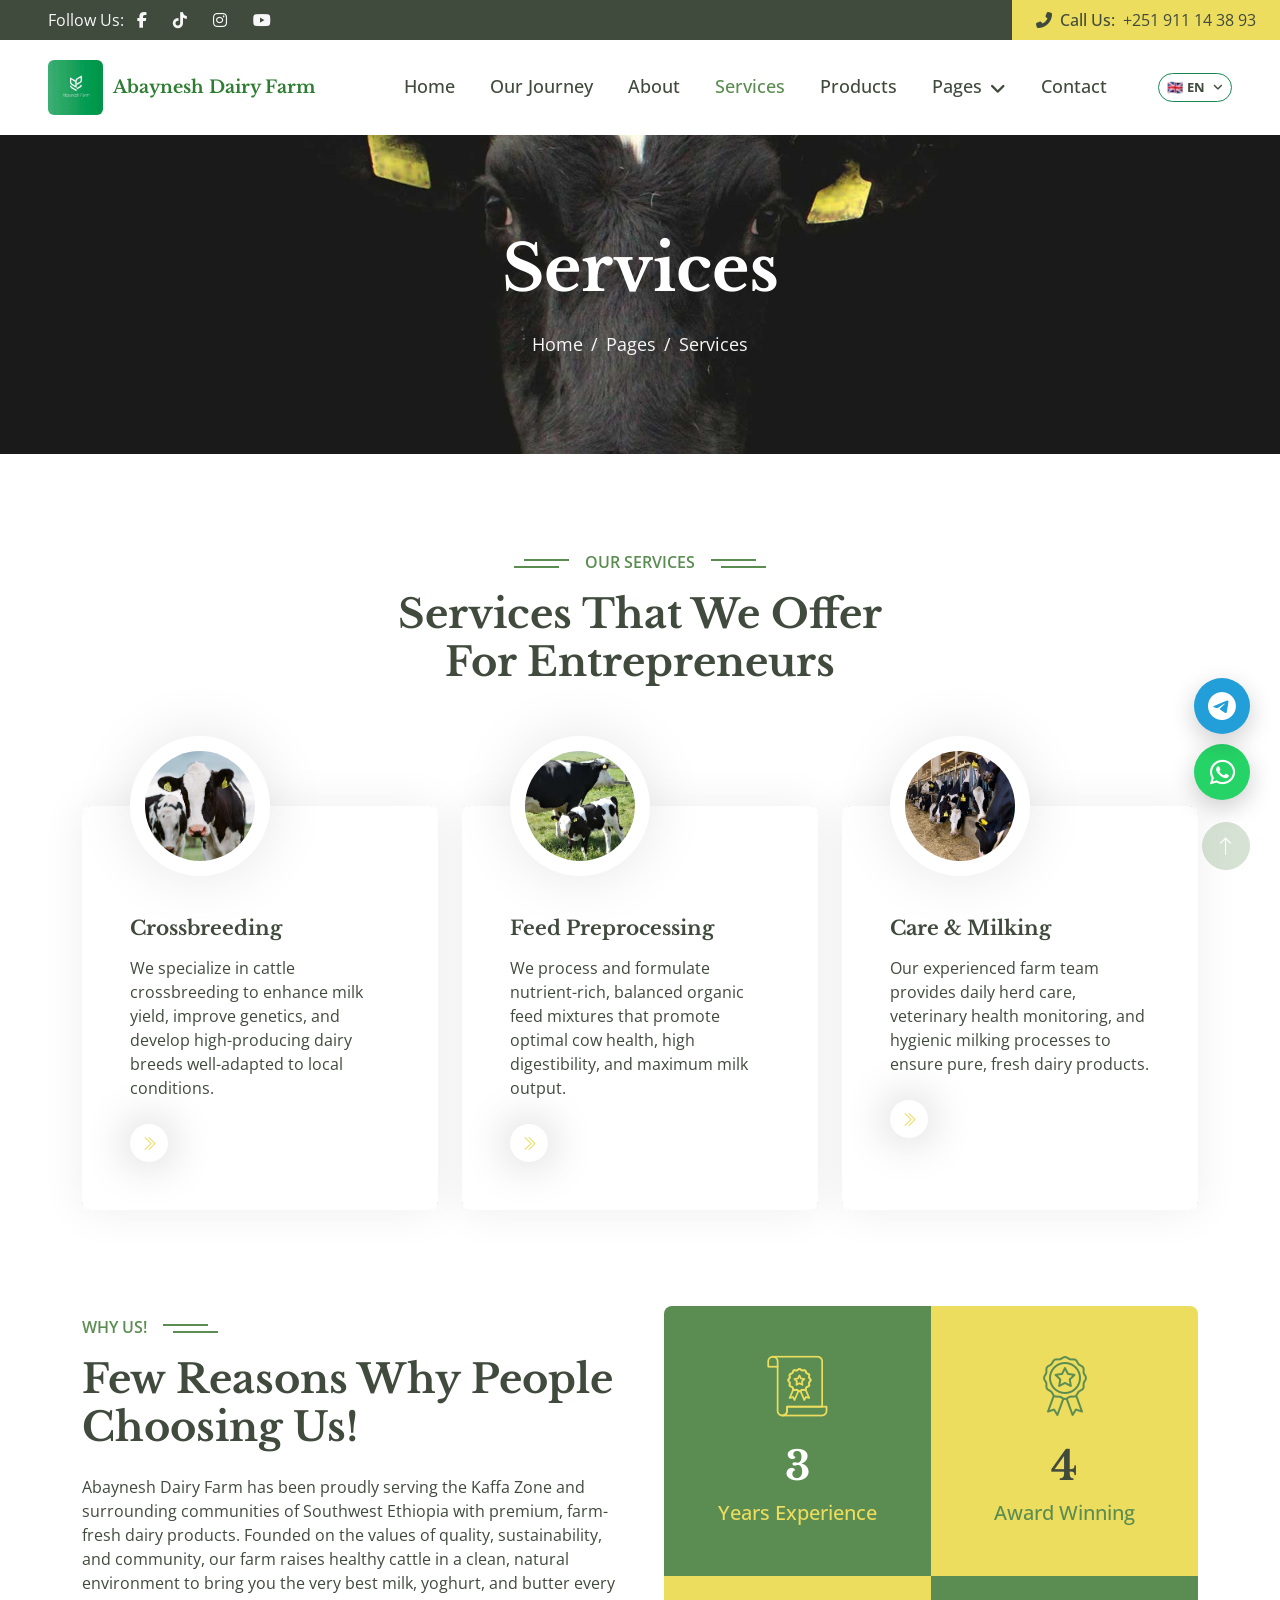
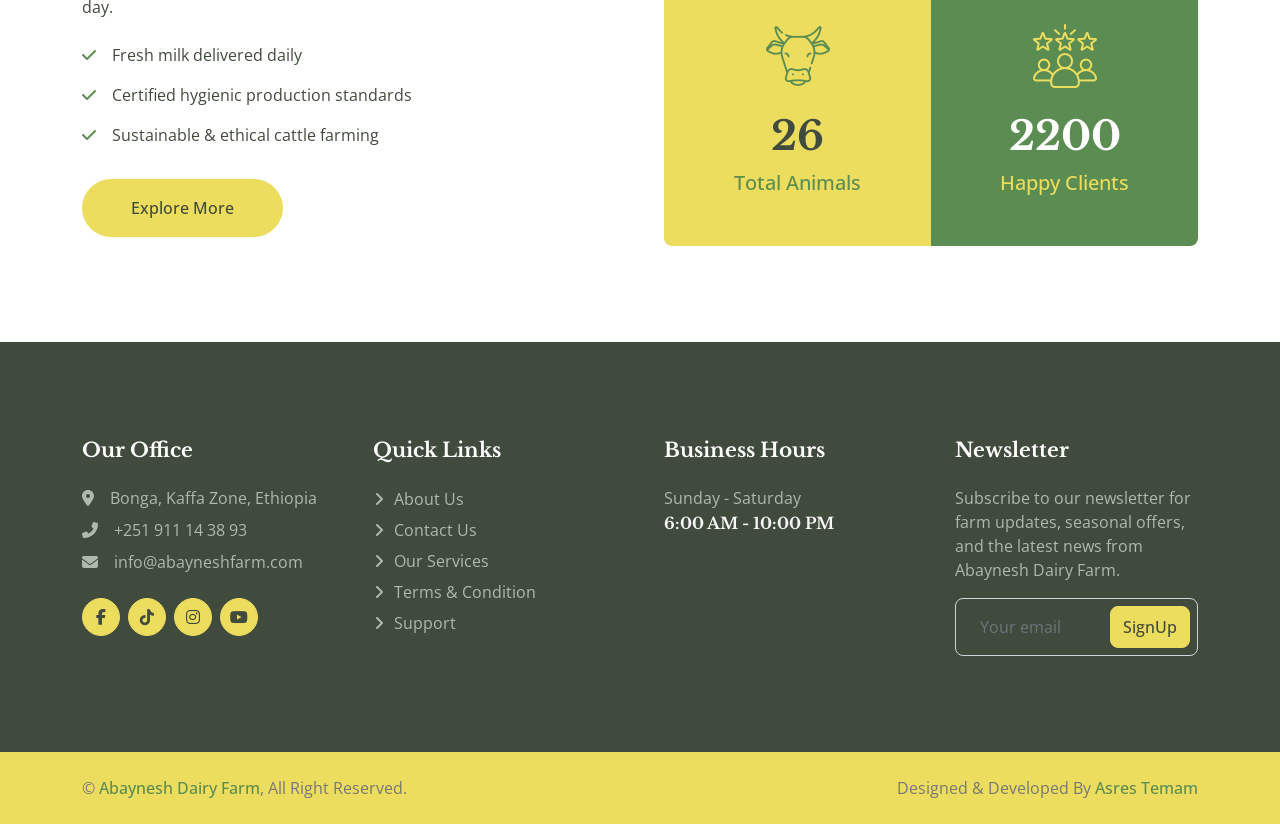
<file: service.html>
<!DOCTYPE html>
<html class="notranslate" lang="en" data-bs-theme="light">

<head>
    <meta name="google" content="notranslate">
    <meta charset="utf-8">
    <title>Dairy Farm Services | Abaynesh Dairy Farm</title>
    <meta content="width=device-width, initial-scale=1.0" name="viewport">
    <meta name="color-scheme" content="only light">
    <meta name="theme-color" content="#ffffff">
    <meta name="keywords" content="dairy farm services, cattle crossbreeding, herd care, hygienic milking Bonga">
    <meta name="description" content="Explore cattle crossbreeding, feed preparation, herd care and hygienic milking services from Abaynesh Dairy Farm.">
    <meta name="robots" content="index, follow">
    <meta name="author" content="Abaynesh Dairy Farm">
    <meta property="og:type" content="website">
    <meta property="og:site_name" content="Abaynesh Dairy Farm">
    <meta property="og:title" content="Dairy Farm Services | Abaynesh Dairy Farm">
    <meta property="og:description" content="Explore cattle crossbreeding, feed preparation, herd care and hygienic milking services.">
    <meta name="twitter:card" content="summary">

    <!-- Favicon -->
    <link href="img/logo_with_bg.jpeg" rel="icon" type="image/jpeg">

    <!-- Google Web Fonts -->
    <link rel="preconnect" href="https://fonts.googleapis.com">
    <link rel="preconnect" href="https://fonts.gstatic.com" crossorigin>
    <link
        href="https://fonts.googleapis.com/css2?family=Libre+Baskerville:wght@700&family=Open+Sans:wght@400;500;600&display=swap"
        rel="stylesheet">

    <!-- Icon Font Stylesheet -->
    <link href="https://cdnjs.cloudflare.com/ajax/libs/font-awesome/6.5.1/css/all.min.css" rel="stylesheet">
    <link href="https://cdn.jsdelivr.net/npm/bootstrap-icons@1.4.1/font/bootstrap-icons.css" rel="stylesheet">

    <!-- Libraries Stylesheet -->
    <link href="lib/animate/animate.min.css" rel="stylesheet">
    <link href="lib/owlcarousel/assets/owl.carousel.min.css" rel="stylesheet">
    <link href="lib/lightbox/css/lightbox.min.css" rel="stylesheet">

    <!-- Customized Bootstrap Stylesheet -->
    <link href="css/bootstrap.min.css" rel="stylesheet">

    <!-- Template Stylesheet -->
    <link href="css/style.css?v=20260816-1" rel="stylesheet">
    <link href="css/light-theme.css?v=1" rel="stylesheet">
</head>

<body class="notranslate light-theme" data-bs-theme="light">
    <!-- Spinner Start -->
    <div id="spinner"
        class="show bg-white position-fixed translate-middle w-100 vh-100 top-50 start-50 d-flex align-items-center justify-content-center">
        <div class="spinner-border text-primary" role="status" style="width: 3rem; height: 3rem;"></div>
    </div>
    <!-- Spinner End -->


    <!-- Topbar Start -->
    <div class="container-fluid bg-dark px-0">
        <div class="row g-0 d-none d-lg-flex">
            <div class="col-lg-6 ps-5 text-start">
                <div class="h-100 d-inline-flex align-items-center text-light">
                                                            <span data-i18n="follow_us">Follow Us:</span>
                    <a target="_blank" rel="noopener noreferrer" class="btn btn-link text-light"
                        href="https://web.facebook.com/Abayneshdairyfarm/?_rdc=1&_rdr#"><i class="fab fa-facebook-f"></i></a>
                    <a target="_blank" rel="noopener noreferrer" class="btn btn-link text-light"
                        href="https://www.tiktok.com/@abayneshdairyfarm?_r=1&_t=ZS-98uXF87J2Bz"><i class="fab fa-tiktok"></i></a>
                    <a target="_blank" rel="noopener noreferrer" class="btn btn-link text-light"
                        href="https://www.instagram.com/abayneshdairyfarm?igsh=MTIwa2MyYTNseHA3Yg=="><i class="fab fa-instagram"></i></a>
                    <a target="_blank" rel="noopener noreferrer" class="btn btn-link text-light"
                        href="https://www.youtube.com/@yonasgezahegn6229"><i class="fab fa-youtube"></i></a>
                </div>
            </div>
            <div class="col-lg-6 text-end">
                <div class="h-100 bg-secondary d-inline-flex align-items-center text-dark py-2 px-4">
                    <span class="me-2 fw-semi-bold"><i class="fa fa-phone-alt me-2"></i><span data-i18n="call_us">Call Us:</span></span>
                    <span>+251 911 14 38 93</span>
                </div>
        </div>
    </div>
    </div>
    <!-- Topbar End -->


    <!-- Navbar Start -->
    <nav class="navbar navbar-expand-lg bg-white navbar-light sticky-top px-4 px-lg-5">
        <a href="index.html" class="navbar-brand d-flex align-items-center">
            <img src="img/logo_with_bg.jpeg" alt="Abaynesh Dairy Farm"
                style="height:55px; width:auto; border-radius:6px;">
            <span
                style="font-family: 'Libre Baskerville', serif; font-size: 1.1rem; font-weight: 700; color: #2e7d32; margin-left: 10px; line-height: 1.2;">Abaynesh
                Dairy Farm</span>
        </a>
        <button type="button" class="navbar-toggler me-0" data-bs-toggle="collapse" data-bs-target="#navbarCollapse">
            <span class="navbar-toggler-icon"></span>
        </button>
        <div class="collapse navbar-collapse" id="navbarCollapse">
            <div class="navbar-nav ms-auto p-4 p-lg-0">
                <a href="index.html" class="nav-item nav-link" data-i18n="nav_home">Home</a>
                <a href="journey.html" class="nav-item nav-link" data-i18n="nav_journey">Our Journey</a>
                <a href="about.html" class="nav-item nav-link" data-i18n="nav_about">About</a>
                <a href="service.html" class="nav-item nav-link active" data-i18n="nav_services">Services</a>
                <a href="product.html" class="nav-item nav-link" data-i18n="nav_products">Products</a>
                <div class="nav-item dropdown">
                    <a href="#" class="nav-link dropdown-toggle" data-bs-toggle="dropdown" data-i18n="nav_pages">Pages</a>
                    <div class="dropdown-menu bg-light m-0">
                        <a href="gallery.html" class="dropdown-item" data-i18n="nav_gallery">Gallery</a>
                        <a href="feature.html" class="dropdown-item" data-i18n="nav_features">Features</a>
                        <a href="team.html" class="dropdown-item" data-i18n="nav_team">Our Team</a>
                        <a href="testimonial.html" class="dropdown-item" data-i18n="nav_testimonials">Testimonial</a>
</div>
                </div>
                <a href="contact.html" class="nav-item nav-link" data-i18n="nav_contact">Contact</a>
            </div>
            <!-- Language Switcher -->
            <div class="nav-item dropdown lang-switcher ms-lg-3 mt-2 mt-lg-0">
                <a href="#" class="nav-link d-flex align-items-center gap-1 px-2 py-1 border border-success rounded-pill" style="color:var(--dark); white-space:nowrap;" id="langSwitcherBtn" aria-expanded="false">
                    <span id="currentFlag">&#127468;&#127463;</span>
                    <span id="currentLangLabel" style="font-size:0.82rem; font-weight:700;">EN</span>
                    <i class="fa fa-angle-down ms-1" style="font-size:0.7rem;"></i>
                </a>
                <ul class="dropdown-menu dropdown-menu-end lang-dropdown-menu">
                    <li><a class="dropdown-item d-flex align-items-center gap-2" href="#" onclick="switchLanguage('en'); return false;">&#127468;&#127463; English</a></li>
                    <li><a class="dropdown-item d-flex align-items-center gap-2" href="#" onclick="switchLanguage('am'); return false;">&#127466;&#127481; አማርኛ</a></li>
                </ul>
            </div>
        </div>
    </nav>
    <!-- Navbar End -->


    <!-- Page Header Start -->
    <div class="container-fluid page-header py-5 mb-5 wow fadeIn" data-wow-delay="0.1s">
        <div class="container text-center py-5">
            <h1 class="display-3 text-white mb-4 animated slideInDown" data-i18n="nav_services">Services</h1>
            <nav aria-label="breadcrumb animated slideInDown">
                <ol class="breadcrumb justify-content-center mb-0">
                    <li class="breadcrumb-item"><a href="#" data-i18n="nav_home">Home</a></li>
                    <li class="breadcrumb-item"><a href="#" data-i18n="nav_pages">Pages</a></li>
                    <li class="breadcrumb-item active" aria-current="page" data-i18n="nav_services">Services</li>
                </ol>
            </nav>
        </div>
    </div>
    <!-- Page Header End -->


    <!-- Service Start -->
    <div class="container-xxl py-5">
        <div class="container">
            <div class="text-center mx-auto pb-4 wow fadeInUp" data-wow-delay="0.1s" style="max-width: 500px;">
                <p class="section-title bg-white text-center text-primary px-3" data-i18n="service_section_title">Our Services</p>
                <h1 class="mb-5" data-i18n="service_main_title">Services That We Offer For Entrepreneurs</h1>
            </div>
            <div class="row gy-5 gx-4">
                <div class="col-lg-4 col-md-6 pt-5 wow fadeInUp" data-wow-delay="0.1s">
                    <div class="service-item d-flex h-100">
                        <div class="service-img">
                            <img class="img-fluid" src="img/service-1.jpg" alt="Crossbreeding">
                        </div>
                        <div class="service-text p-5 pt-0">
                            <div class="service-icon">
                                <img class="img-fluid rounded-circle" src="img/service-1.jpg" alt="Crossbreeding">
                            </div>
                            <h5 class="mb-3" data-i18n="service_1_title">Crossbreeding</h5>
                            <p class="mb-4">We specialize in cattle crossbreeding to enhance milk yield, improve genetics, and develop high-producing dairy breeds well-adapted to local conditions.</p>
                            <a class="btn btn-square rounded-circle" href=""><i class="bi bi-chevron-double-right"></i></a>
                        </div>
                    </div>
                </div>
                <div class="col-lg-4 col-md-6 pt-5 wow fadeInUp" data-wow-delay="0.3s">
                    <div class="service-item d-flex h-100">
                        <div class="service-img">
                            <img class="img-fluid" src="img/service-2.jpg" alt="Feed Preprocessing">
                        </div>
                        <div class="service-text p-5 pt-0">
                            <div class="service-icon">
                                <img class="img-fluid rounded-circle" src="img/service-2.jpg" alt="Feed Preprocessing">
                            </div>
                            <h5 class="mb-3" data-i18n="service_2_title">Feed Preprocessing</h5>
                            <p class="mb-4">We process and formulate nutrient-rich, balanced organic feed mixtures that promote optimal cow health, high digestibility, and maximum milk output.</p>
                            <a class="btn btn-square rounded-circle" href=""><i class="bi bi-chevron-double-right"></i></a>
                        </div>
                    </div>
                </div>
                <div class="col-lg-4 col-md-6 pt-5 wow fadeInUp" data-wow-delay="0.5s">
                    <div class="service-item d-flex h-100">
                        <div class="service-img">
                            <img class="img-fluid" src="img/service-3.jpg" alt="Care & Milking">
                        </div>
                        <div class="service-text p-5 pt-0">
                            <div class="service-icon">
                                <img class="img-fluid rounded-circle" src="img/service-3.jpg" alt="Care & Milking">
                            </div>
                            <h5 class="mb-3" data-i18n="service_3_title">Care & Milking</h5>
                            <p class="mb-4">Our experienced farm team provides daily herd care, veterinary health monitoring, and hygienic milking processes to ensure pure, fresh dairy products.</p>
                            <a class="btn btn-square rounded-circle" href=""><i class="bi bi-chevron-double-right"></i></a>
                        </div>
                    </div>
                </div>
            </div>
        </div>
    </div>
    <!-- Service End -->


    <!-- Features Start -->
    <div class="container-xxl py-5">
        <div class="container">
            <div class="row g-5 align-items-center">
                <div class="col-lg-6 wow fadeInUp" data-wow-delay="0.1s">
                    <p class="section-title bg-white text-start text-primary pe-3" data-i18n="why_us_section_title">Why Us!</p>
                    <h1 class="mb-4" data-i18n="why_us_main_title">Few Reasons Why People Choosing Us!</h1>
                    <p class="mb-4" data-i18n="about_desc">Abaynesh Dairy Farm has been proudly serving the Kaffa Zone and surrounding
                        communities of Southwest Ethiopia with premium, farm-fresh dairy products. Founded on the values
                        of quality, sustainability, and community, our farm raises healthy cattle in a clean, natural
                        environment to bring you the very best milk, yoghurt, and butter every day.
                    </p>
                    <p><i class="fa fa-check text-primary me-3"></i><span data-i18n="why_us_bullet1">Fresh milk delivered daily</span></p>
                    <p><i class="fa fa-check text-primary me-3"></i><span data-i18n="why_us_bullet2">Certified hygienic production standards</span></p>
                    <p><i class="fa fa-check text-primary me-3"></i><span data-i18n="why_us_bullet3">Sustainable & ethical cattle farming</span></p>
                    <a class="btn btn-secondary rounded-pill py-3 px-5 mt-3" href="" data-i18n="btn_explore">Explore More</a>
                </div>
                <div class="col-lg-6">
                    <div class="rounded overflow-hidden">
                        <div class="row g-0">
                            <div class="col-sm-6 wow fadeIn" data-wow-delay="0.1s">
                                <div class="text-center bg-primary py-5 px-4">
                                    <img class="img-fluid mb-4" src="img/experience.png" alt="">
                                    <h1 class="display-6 text-white" data-toggle="counter-up">13</h1>
                                    <span class="fs-5 fw-semi-bold text-secondary" data-i18n="years_exp">Years Experience</span>
                                </div>
                            </div>
                            <div class="col-sm-6 wow fadeIn" data-wow-delay="0.3s">
                                <div class="text-center bg-secondary py-5 px-4">
                                    <img class="img-fluid mb-4" src="img/award.png" alt="">
                                    <h1 class="display-6" data-toggle="counter-up">20</h1>
                                    <span class="fs-5 fw-semi-bold text-primary" data-i18n="stat_awards">Award Winning</span>
                                </div>
                            </div>
                            <div class="col-sm-6 wow fadeIn" data-wow-delay="0.5s">
                                <div class="text-center bg-secondary py-5 px-4">
                                    <img class="img-fluid mb-4" src="img/animal.png" alt="">
                                    <h1 class="display-6" data-toggle="counter-up">120</h1>
                                    <span class="fs-5 fw-semi-bold text-primary" data-i18n="stat_animals">Total Animals</span>
                                </div>
                            </div>
                            <div class="col-sm-6 wow fadeIn" data-wow-delay="0.7s">
                                <div class="text-center bg-primary py-5 px-4">
                                    <img class="img-fluid mb-4" src="img/client.png" alt="">
                                    <h1 class="display-6 text-white" data-toggle="counter-up">10000</h1>
                                    <span class="fs-5 fw-semi-bold text-secondary" data-i18n="stat_clients">Happy Clients</span>
                                </div>
                            </div>
                        </div>
                    </div>
                </div>
            </div>
        </div>
    </div>
    <!-- Features End -->


    <!-- Footer Start -->
    <div class="container-fluid bg-dark footer mt-5 py-5 wow fadeIn" data-wow-delay="0.1s">
        <div class="container py-5">
            <div class="row g-5">
                <div class="col-lg-3 col-md-6">
                    <h5 class="text-white mb-4" data-i18n="footer_office">Our Office</h5>
                    <p class="mb-2"><i class="fa fa-map-marker-alt me-3"></i>Bonga, Kaffa Zone, Ethiopia</p>
                    <p class="mb-2"><i class="fa fa-phone-alt me-3"></i>+251 911 14 38 93</p>
                    <p class="mb-2"><i class="fa fa-envelope me-3"></i>info@abayneshfarm.com</p>
                                                            <div class="d-flex pt-3">
                        <a target="_blank" rel="noopener noreferrer"
                            class="btn btn-square btn-secondary rounded-circle me-2" href="https://web.facebook.com/Abayneshdairyfarm/?_rdc=1&_rdr#"><i
                                class="fab fa-facebook-f"></i></a>
                        <a target="_blank" rel="noopener noreferrer"
                            class="btn btn-square btn-secondary rounded-circle me-2" href="https://www.tiktok.com/@abayneshdairyfarm?_r=1&_t=ZS-98uXF87J2Bz"><i
                                class="fab fa-tiktok"></i></a>
                        <a target="_blank" rel="noopener noreferrer"
                            class="btn btn-square btn-secondary rounded-circle me-2" href="https://www.instagram.com/abayneshdairyfarm?igsh=MTIwa2MyYTNseHA3Yg=="><i
                                class="fab fa-instagram"></i></a>
                        <a target="_blank" rel="noopener noreferrer"
                            class="btn btn-square btn-secondary rounded-circle me-2" href="https://www.youtube.com/@yonasgezahegn6229"><i
                                class="fab fa-youtube"></i></a>
                    </div>
                </div>
                <div class="col-lg-3 col-md-6">
                    <h5 class="text-white mb-4" data-i18n="footer_links">Quick Links</h5>
                    <a class="btn btn-link" href="about.html" data-i18n="footer_link_about">About Us</a>
                    <a class="btn btn-link" href="contact.html" data-i18n="footer_link_contact">Contact Us</a>
                    <a class="btn btn-link" href="service.html" data-i18n="footer_link_services">Our Services</a>
                    <a class="btn btn-link" href="terms.html" data-i18n="footer_link_terms">Terms & Condition</a>
                    <a class="btn btn-link" href="support.html" data-i18n="footer_link_support">Support</a>
                </div>
                <div class="col-lg-3 col-md-6">
                    <h5 class="text-white mb-4" data-i18n="footer_hours">Business Hours</h5>
                    <p class="mb-1" data-i18n="footer_days">Sunday - Saturday</p>
                    <h6 class="text-light" data-i18n="footer_time">6:00 AM - 10:00 PM</h6>
                </div>
                <div class="col-lg-3 col-md-6">
                    <h5 class="text-white mb-4" data-i18n="footer_newsletter">Newsletter</h5>
                    <p data-i18n="footer_newsletter_desc">Subscribe to our newsletter for farm updates, seasonal offers, and the latest news from Abaynesh Dairy Farm.</p>
                    <div class="position-relative w-100">
                        <input class="form-control bg-transparent w-100 py-3 ps-4 pe-5" type="text" data-i18n-placeholder="email_placeholder" placeholder="Your email">
                        <button type="button"
                            class="btn btn-secondary py-2 position-absolute top-0 end-0 mt-2 me-2" data-i18n="footer_signup">SignUp</button>
                    </div>
                </div>
            </div>
        </div>
    </div>
    <!-- Footer End -->


    <!-- Copyright Start -->
    <div class="container-fluid bg-secondary text-body copyright py-4">
        <div class="container">
            <div class="row">
                <div class="col-md-6 text-center text-md-start mb-3 mb-md-0">
                    &copy; <a class="fw-semi-bold" href="#">Abaynesh Dairy Farm</a>, All Right Reserved.
                </div>
                <div class="col-md-6 text-center text-md-end">
                    <!--/*** This template is free as long as you keep the footer author’s credit link/attribution link/backlink. If you'd like to use the template without the footer author’s credit link/attribution link/backlink, you can purchase the Credit Removal License from "https://htmlcodex.com/credit-removal". Thank you for your support. ***/-->
                    Designed & Developed By <a class="fw-semi-bold" href="https://asrestemam.github.io/">Asres Temam</a>
                </div>
            </div>
        </div>
    </div>
    <!-- Copyright End -->


    <!-- Back to Top -->
    <a href="#" class="btn btn-lg btn-primary btn-lg-square rounded-circle back-to-top"><i
            class="bi bi-arrow-up"></i></a>


    <!-- JavaScript Libraries -->
    <script src="https://code.jquery.com/jquery-3.4.1.min.js"></script>
    <script src="https://cdn.jsdelivr.net/npm/bootstrap@5.0.0/dist/js/bootstrap.bundle.min.js"></script>
    <script src="lib/wow/wow.min.js"></script>
    <script src="lib/easing/easing.min.js"></script>
    <script src="lib/waypoints/waypoints.min.js"></script>
    <script src="lib/owlcarousel/owl.carousel.min.js"></script>
    <script src="lib/counterup/counterup.min.js"></script>
    <script src="lib/parallax/parallax.min.js"></script>
    <script src="lib/lightbox/js/lightbox.min.js"></script>

    <!-- Template Javascript -->
    <script src="js/main.js?v=20260814-3"></script>
    <!-- Language Switcher Scripts -->
    <script src="js/translations.js?v=20260816-1"></script>
    <script src="js/lang.js?v=20260814-5"></script>
</body>

</html>
</file>
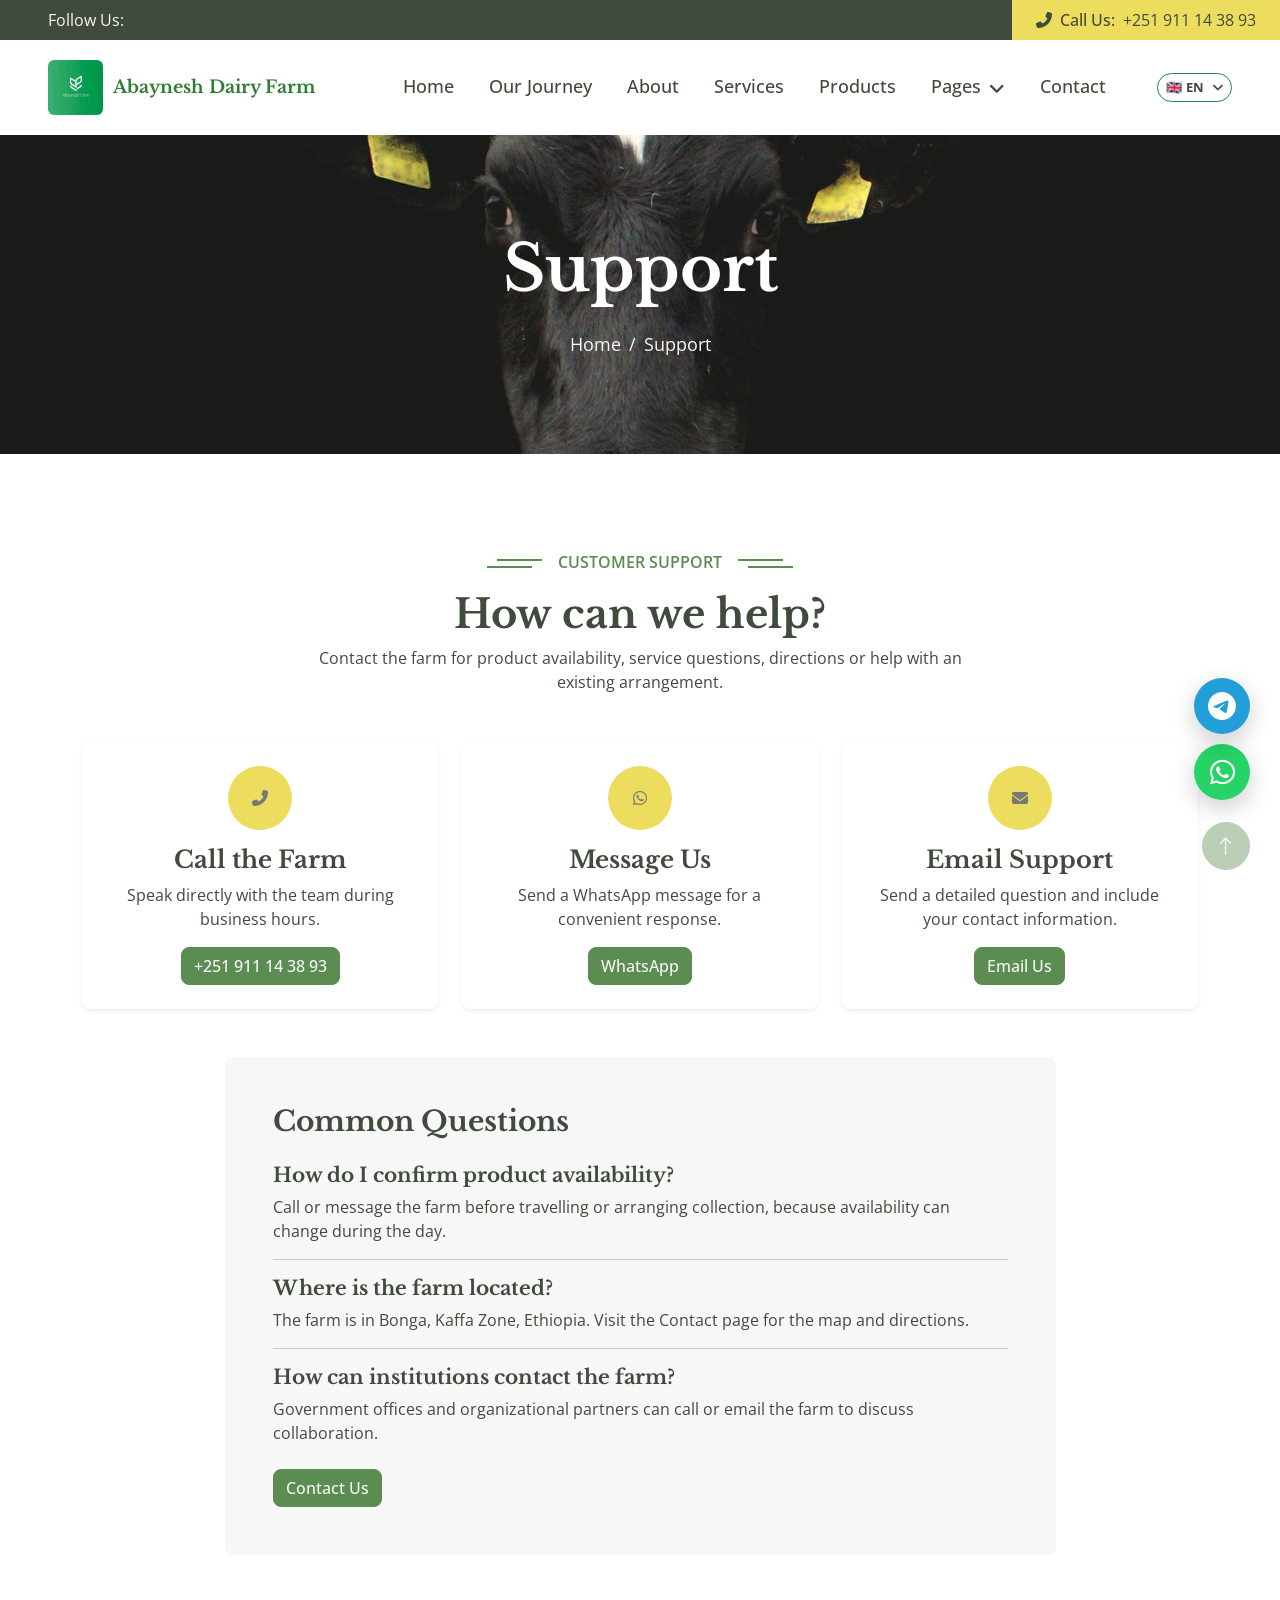
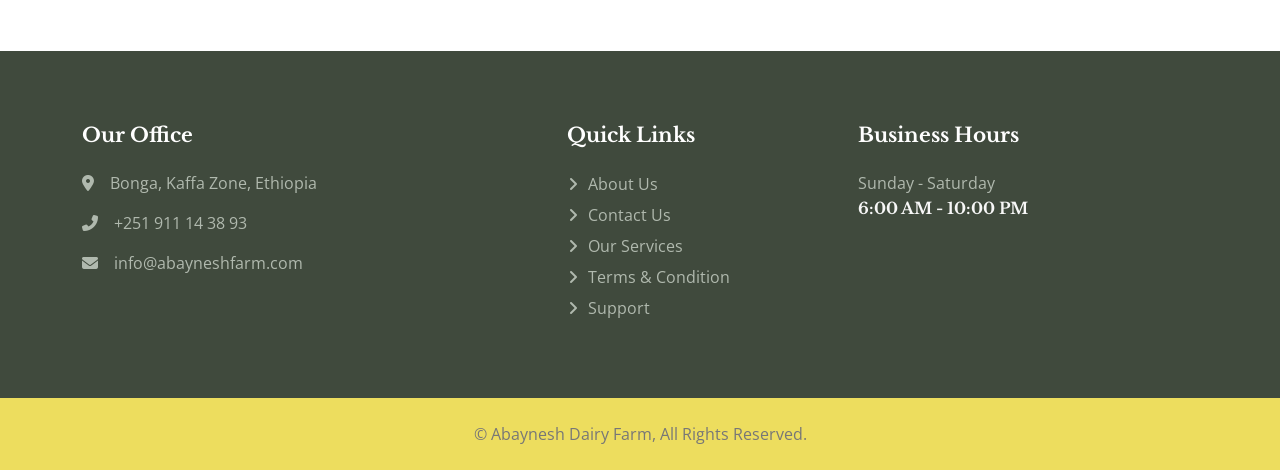
<file: support.html>
<!DOCTYPE html>
<html class="notranslate" lang="en" data-bs-theme="light">
<head>
    <meta name="google" content="notranslate"><meta charset="utf-8">
    <title data-i18n="support_document_title">Support | Abaynesh Dairy Farm</title>
    <meta content="width=device-width, initial-scale=1.0" name="viewport"><meta name="color-scheme" content="only light"><meta name="theme-color" content="#ffffff">
    <meta name="description" content="Get product, service and contact support from Abaynesh Dairy Farm."><meta name="robots" content="index, follow">
    <link href="img/logo_with_bg.jpeg" rel="icon" type="image/jpeg"><link rel="preconnect" href="https://fonts.googleapis.com"><link rel="preconnect" href="https://fonts.gstatic.com" crossorigin><link href="https://fonts.googleapis.com/css2?family=Libre+Baskerville:wght@700&family=Open+Sans:wght@400;500;600&display=swap" rel="stylesheet">
    <link href="https://cdnjs.cloudflare.com/ajax/libs/font-awesome/6.5.1/css/all.min.css" rel="stylesheet"><link href="https://cdn.jsdelivr.net/npm/bootstrap-icons@1.4.1/font/bootstrap-icons.css" rel="stylesheet"><link href="lib/animate/animate.min.css" rel="stylesheet"><link href="lib/owlcarousel/assets/owl.carousel.min.css" rel="stylesheet"><link href="lib/lightbox/css/lightbox.min.css" rel="stylesheet"><link href="css/bootstrap.min.css" rel="stylesheet"><link href="css/style.css?v=20260816-1" rel="stylesheet"><link href="css/light-theme.css?v=1" rel="stylesheet">
</head>
<body class="notranslate light-theme" data-bs-theme="light">
    <div id="spinner" class="show bg-white position-fixed translate-middle w-100 vh-100 top-50 start-50 d-flex align-items-center justify-content-center"><div class="spinner-border text-primary" role="status" style="width:3rem;height:3rem;"></div></div>
    <div class="container-fluid bg-dark px-0"><div class="row g-0 d-none d-lg-flex"><div class="col-lg-6 ps-5 text-start"><div class="h-100 d-inline-flex align-items-center text-light"><span data-i18n="follow_us">Follow Us:</span></div></div><div class="col-lg-6 text-end"><div class="h-100 bg-secondary d-inline-flex align-items-center text-dark py-2 px-4"><span class="me-2 fw-semi-bold"><i class="fa fa-phone-alt me-2"></i><span data-i18n="call_us">Call Us:</span></span><span>+251 911 14 38 93</span></div></div></div></div>
    <nav class="navbar navbar-expand-lg bg-white navbar-light sticky-top px-4 px-lg-5">
        <a href="index.html" class="navbar-brand d-flex align-items-center"><img src="img/logo_with_bg.jpeg" alt="Abaynesh Dairy Farm" style="height:55px;width:auto;border-radius:6px;"><span style="font-family:'Libre Baskerville',serif;font-size:1.1rem;font-weight:700;color:#2e7d32;margin-left:10px;line-height:1.2;">Abaynesh Dairy Farm</span></a>
        <button type="button" class="navbar-toggler me-0" data-bs-toggle="collapse" data-bs-target="#navbarCollapse"><span class="navbar-toggler-icon"></span></button>
        <div class="collapse navbar-collapse" id="navbarCollapse"><div class="navbar-nav ms-auto p-4 p-lg-0"><a href="index.html" class="nav-item nav-link" data-i18n="nav_home">Home</a><a href="journey.html" class="nav-item nav-link" data-i18n="nav_journey">Our Journey</a><a href="about.html" class="nav-item nav-link" data-i18n="nav_about">About</a><a href="service.html" class="nav-item nav-link" data-i18n="nav_services">Services</a><a href="product.html" class="nav-item nav-link" data-i18n="nav_products">Products</a><div class="nav-item dropdown"><a href="#" class="nav-link dropdown-toggle" data-bs-toggle="dropdown" data-i18n="nav_pages">Pages</a><div class="dropdown-menu bg-light m-0"><a href="gallery.html" class="dropdown-item" data-i18n="nav_gallery">Gallery</a><a href="feature.html" class="dropdown-item" data-i18n="nav_features">Features</a><a href="team.html" class="dropdown-item" data-i18n="nav_team">Our Team</a><a href="testimonial.html" class="dropdown-item" data-i18n="nav_testimonials">Testimonial</a></div></div><a href="contact.html" class="nav-item nav-link" data-i18n="nav_contact">Contact</a></div>
            <div class="nav-item dropdown lang-switcher ms-lg-3 mt-2 mt-lg-0"><a href="#" class="nav-link d-flex align-items-center gap-1 px-2 py-1 border border-success rounded-pill" style="color:var(--dark);white-space:nowrap;" id="langSwitcherBtn" aria-expanded="false"><span id="currentFlag">&#127468;&#127463;</span><span id="currentLangLabel" style="font-size:.82rem;font-weight:700;">EN</span><i class="fa fa-angle-down ms-1"></i></a><ul class="dropdown-menu dropdown-menu-end lang-dropdown-menu"><li><a class="dropdown-item d-flex align-items-center gap-2" href="#" onclick="switchLanguage('en'); return false;">&#127468;&#127463; English</a></li><li><a class="dropdown-item d-flex align-items-center gap-2" href="#" onclick="switchLanguage('am'); return false;">&#127466;&#127481; አማርኛ</a></li></ul></div>
        </div>
    </nav>
    <div class="container-fluid page-header py-5 mb-5"><div class="container text-center py-5"><h1 class="display-3 text-white mb-4" data-i18n="support_title">Support</h1><nav aria-label="breadcrumb"><ol class="breadcrumb justify-content-center mb-0"><li class="breadcrumb-item"><a href="index.html" data-i18n="nav_home">Home</a></li><li class="breadcrumb-item active" aria-current="page" data-i18n="footer_link_support">Support</li></ol></nav></div></div>
    <main class="container-xxl py-5">
        <div class="container">
            <div class="text-center mx-auto mb-5" style="max-width:700px;"><p class="section-title bg-white text-center text-primary px-3" data-i18n="support_label">Customer Support</p><h2 class="display-6" data-i18n="support_main_title">How can we help?</h2><p data-i18n="support_intro">Contact the farm for product availability, service questions, directions or help with an existing arrangement.</p></div>
            <div class="row g-4 justify-content-center">
                <div class="col-lg-4 col-md-6"><div class="h-100 bg-white rounded shadow-sm p-4 text-center"><div class="btn-square bg-secondary rounded-circle mx-auto mb-3" style="width:64px;height:64px;"><i class="fa fa-phone-alt text-body"></i></div><h4 data-i18n="support_call_title">Call the Farm</h4><p data-i18n="support_call_desc">Speak directly with the team during business hours.</p><a href="tel:+251911143893" class="btn btn-primary">+251 911 14 38 93</a></div></div>
                <div class="col-lg-4 col-md-6"><div class="h-100 bg-white rounded shadow-sm p-4 text-center"><div class="btn-square bg-secondary rounded-circle mx-auto mb-3" style="width:64px;height:64px;"><i class="fab fa-whatsapp text-body"></i></div><h4 data-i18n="support_message_title">Message Us</h4><p data-i18n="support_message_desc">Send a WhatsApp message for a convenient response.</p><a href="https://wa.me/251911143893" target="_blank" rel="noopener noreferrer" class="btn btn-primary">WhatsApp</a></div></div>
                <div class="col-lg-4 col-md-6"><div class="h-100 bg-white rounded shadow-sm p-4 text-center"><div class="btn-square bg-secondary rounded-circle mx-auto mb-3" style="width:64px;height:64px;"><i class="fa fa-envelope text-body"></i></div><h4 data-i18n="support_email_title">Email Support</h4><p data-i18n="support_email_desc">Send a detailed question and include your contact information.</p><a href="mailto:info@abayneshfarm.com" class="btn btn-primary">Email Us</a></div></div>
            </div>
            <div class="row justify-content-center mt-5"><div class="col-lg-9"><div class="bg-light rounded p-4 p-md-5"><h3 class="mb-4" data-i18n="support_faq_title">Common Questions</h3><h5 data-i18n="support_faq1_q">How do I confirm product availability?</h5><p data-i18n="support_faq1_a">Call or message the farm before travelling or arranging collection, because availability can change during the day.</p><hr><h5 data-i18n="support_faq2_q">Where is the farm located?</h5><p data-i18n="support_faq2_a">The farm is in Bonga, Kaffa Zone, Ethiopia. Visit the Contact page for the map and directions.</p><hr><h5 data-i18n="support_faq3_q">How can institutions contact the farm?</h5><p data-i18n="support_faq3_a">Government offices and organizational partners can call or email the farm to discuss collaboration.</p><a href="contact.html" class="btn btn-primary mt-2" data-i18n="footer_link_contact">Contact Us</a></div></div></div>
        </div>
    </main>
    <footer class="container-fluid bg-dark footer mt-5 py-5"><div class="container py-4"><div class="row g-5"><div class="col-lg-5"><h5 class="text-white mb-4" data-i18n="footer_office">Our Office</h5><p><i class="fa fa-map-marker-alt me-3"></i>Bonga, Kaffa Zone, Ethiopia</p><p><i class="fa fa-phone-alt me-3"></i>+251 911 14 38 93</p><p><i class="fa fa-envelope me-3"></i>info@abayneshfarm.com</p></div><div class="col-lg-3"><h5 class="text-white mb-4" data-i18n="footer_links">Quick Links</h5><a class="btn btn-link" href="about.html" data-i18n="footer_link_about">About Us</a><a class="btn btn-link" href="contact.html" data-i18n="footer_link_contact">Contact Us</a><a class="btn btn-link" href="service.html" data-i18n="footer_link_services">Our Services</a><a class="btn btn-link" href="terms.html" data-i18n="footer_link_terms">Terms &amp; Condition</a><a class="btn btn-link" href="support.html" data-i18n="footer_link_support">Support</a></div><div class="col-lg-4"><h5 class="text-white mb-4" data-i18n="footer_hours">Business Hours</h5><p class="mb-1" data-i18n="footer_days">Sunday - Saturday</p><h6 class="text-light" data-i18n="footer_time">6:00 AM - 10:00 PM</h6></div></div></div></footer>
    <div class="container-fluid bg-secondary text-body copyright py-4"><div class="container text-center">&copy; Abaynesh Dairy Farm, All Rights Reserved.</div></div><a href="#" class="btn btn-lg btn-primary btn-lg-square rounded-circle back-to-top"><i class="bi bi-arrow-up"></i></a>
    <script src="https://code.jquery.com/jquery-3.4.1.min.js"></script><script src="https://cdn.jsdelivr.net/npm/bootstrap@5.0.0/dist/js/bootstrap.bundle.min.js"></script><script src="lib/wow/wow.min.js"></script><script src="lib/easing/easing.min.js"></script><script src="lib/waypoints/waypoints.min.js"></script><script src="lib/owlcarousel/owl.carousel.min.js"></script><script src="lib/counterup/counterup.min.js"></script><script src="lib/parallax/parallax.min.js"></script><script src="lib/lightbox/js/lightbox.min.js"></script><script src="js/main.js?v=20260814-3"></script><script src="js/translations.js?v=20260816-1"></script><script src="js/lang.js?v=20260814-5"></script>
</body>
</html>
</file>
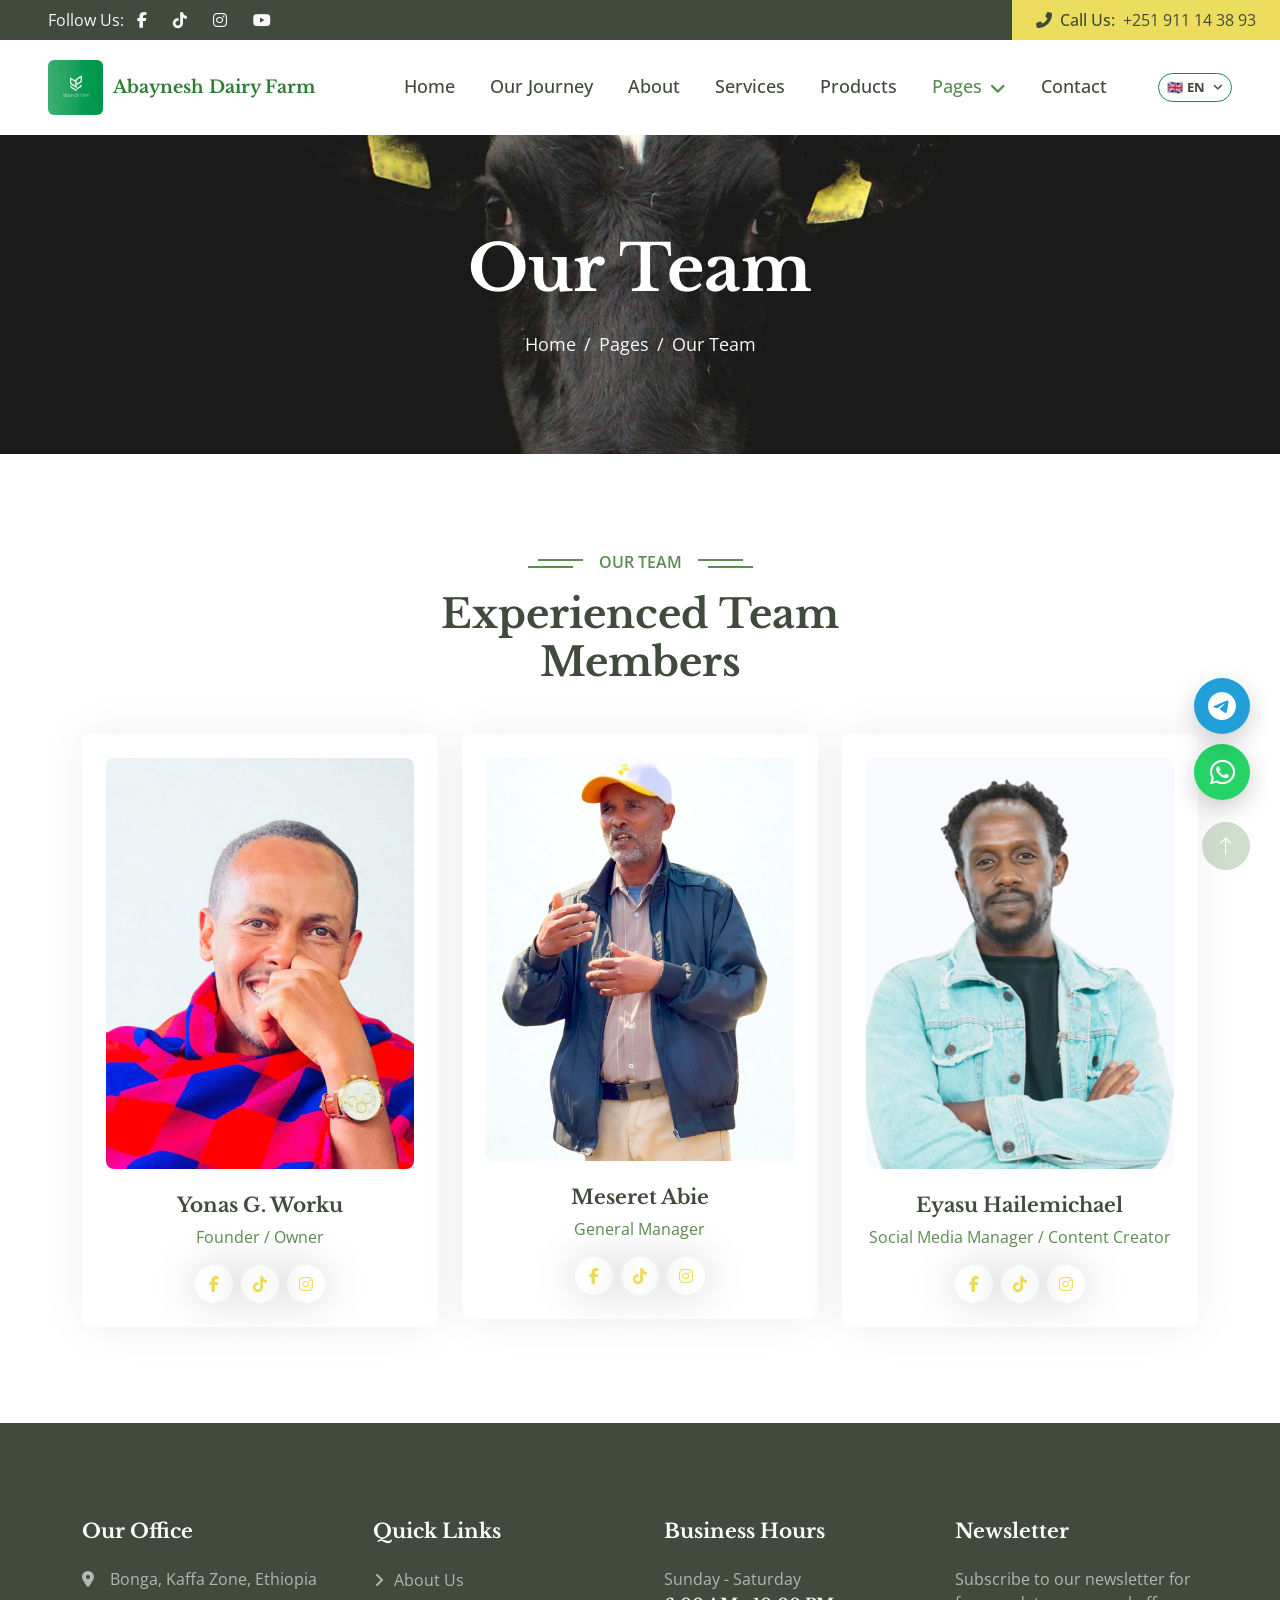
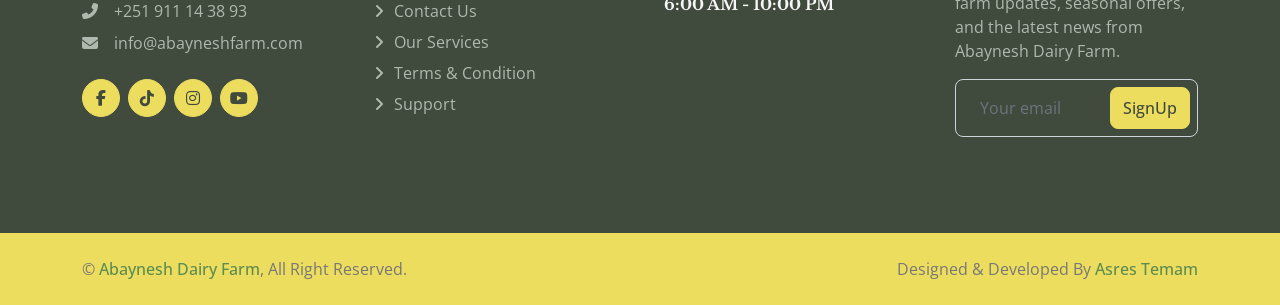
<file: team.html>
<!DOCTYPE html>
<html class="notranslate" lang="en" data-bs-theme="light">

<head>
    <meta name="google" content="notranslate">
    <meta charset="utf-8">
    <title>Our Team | Abaynesh Dairy Farm</title>
    <meta content="width=device-width, initial-scale=1.0" name="viewport">
    <meta name="color-scheme" content="only light">
    <meta name="theme-color" content="#ffffff">
    <meta name="keywords" content="Abaynesh Dairy Farm team, veterinary care, Bonga dairy farm">
    <meta name="description"
        content="Meet the people responsible for farm operations, veterinary care and customer service at Abaynesh Dairy Farm.">
    <meta name="robots" content="index, follow">
    <meta name="author" content="Abaynesh Dairy Farm">
    <meta property="og:type" content="website">
    <meta property="og:site_name" content="Abaynesh Dairy Farm">
    <meta property="og:title" content="Our Team | Abaynesh Dairy Farm">
    <meta property="og:description"
        content="Meet the people responsible for farm operations, veterinary care and customer service.">
    <meta name="twitter:card" content="summary">

    <!-- Favicon -->
    <link href="img/logo_with_bg.jpeg" rel="icon" type="image/jpeg">

    <!-- Google Web Fonts -->
    <link rel="preconnect" href="https://fonts.googleapis.com">
    <link rel="preconnect" href="https://fonts.gstatic.com" crossorigin>
    <link
        href="https://fonts.googleapis.com/css2?family=Libre+Baskerville:wght@700&family=Open+Sans:wght@400;500;600&display=swap"
        rel="stylesheet">

    <!-- Icon Font Stylesheet -->
    <link href="https://cdnjs.cloudflare.com/ajax/libs/font-awesome/6.5.1/css/all.min.css" rel="stylesheet">
    <link href="https://cdn.jsdelivr.net/npm/bootstrap-icons@1.4.1/font/bootstrap-icons.css" rel="stylesheet">

    <!-- Libraries Stylesheet -->
    <link href="lib/animate/animate.min.css" rel="stylesheet">
    <link href="lib/owlcarousel/assets/owl.carousel.min.css" rel="stylesheet">
    <link href="lib/lightbox/css/lightbox.min.css" rel="stylesheet">

    <!-- Customized Bootstrap Stylesheet -->
    <link href="css/bootstrap.min.css" rel="stylesheet">

    <!-- Template Stylesheet -->
    <link href="css/style.css?v=20260816-1" rel="stylesheet">
    <link href="css/light-theme.css?v=1" rel="stylesheet">
</head>

<body class="notranslate light-theme" data-bs-theme="light">
    <!-- Spinner Start -->
    <div id="spinner"
        class="show bg-white position-fixed translate-middle w-100 vh-100 top-50 start-50 d-flex align-items-center justify-content-center">
        <div class="spinner-border text-primary" role="status" style="width: 3rem; height: 3rem;"></div>
    </div>
    <!-- Spinner End -->


    <!-- Topbar Start -->
    <div class="container-fluid bg-dark px-0">
        <div class="row g-0 d-none d-lg-flex">
            <div class="col-lg-6 ps-5 text-start">
                <div class="h-100 d-inline-flex align-items-center text-light">
                                                            <span data-i18n="follow_us">Follow Us:</span>
                    <a target="_blank" rel="noopener noreferrer" class="btn btn-link text-light"
                        href="https://web.facebook.com/Abayneshdairyfarm/?_rdc=1&_rdr#"><i class="fab fa-facebook-f"></i></a>
                    <a target="_blank" rel="noopener noreferrer" class="btn btn-link text-light"
                        href="https://www.tiktok.com/@abayneshdairyfarm?_r=1&_t=ZS-98uXF87J2Bz"><i class="fab fa-tiktok"></i></a>
                    <a target="_blank" rel="noopener noreferrer" class="btn btn-link text-light"
                        href="https://www.instagram.com/abayneshdairyfarm?igsh=MTIwa2MyYTNseHA3Yg=="><i class="fab fa-instagram"></i></a>
                    <a target="_blank" rel="noopener noreferrer" class="btn btn-link text-light"
                        href="https://www.youtube.com/@yonasgezahegn6229"><i class="fab fa-youtube"></i></a>
                </div>
            </div>
            <div class="col-lg-6 text-end">
                <div class="h-100 bg-secondary d-inline-flex align-items-center text-dark py-2 px-4">
                    <span class="me-2 fw-semi-bold"><i class="fa fa-phone-alt me-2"></i><span data-i18n="call_us">Call
                            Us:</span></span>
                    <span>+251 911 14 38 93</span>
                </div>
            </div>
        </div>
    </div>
    <!-- Topbar End -->


    <!-- Navbar Start -->
    <nav class="navbar navbar-expand-lg bg-white navbar-light sticky-top px-4 px-lg-5">
        <a href="index.html" class="navbar-brand d-flex align-items-center">
            <img src="img/logo_with_bg.jpeg" alt="Abaynesh Dairy Farm"
                style="height:55px; width:auto; border-radius:6px;">
            <span
                style="font-family: 'Libre Baskerville', serif; font-size: 1.1rem; font-weight: 700; color: #2e7d32; margin-left: 10px; line-height: 1.2;">Abaynesh
                Dairy Farm</span>
        </a>
        <button type="button" class="navbar-toggler me-0" data-bs-toggle="collapse" data-bs-target="#navbarCollapse">
            <span class="navbar-toggler-icon"></span>
        </button>
        <div class="collapse navbar-collapse" id="navbarCollapse">
            <div class="navbar-nav ms-auto p-4 p-lg-0">
                <a href="index.html" class="nav-item nav-link" data-i18n="nav_home">Home</a>
                <a href="journey.html" class="nav-item nav-link" data-i18n="nav_journey">Our Journey</a>
                <a href="about.html" class="nav-item nav-link" data-i18n="nav_about">About</a>
                <a href="service.html" class="nav-item nav-link" data-i18n="nav_services">Services</a>
                <a href="product.html" class="nav-item nav-link" data-i18n="nav_products">Products</a>
                <div class="nav-item dropdown">
                    <a href="#" class="nav-link dropdown-toggle active" data-bs-toggle="dropdown"
                        data-i18n="nav_pages">Pages</a>
                    <div class="dropdown-menu bg-light m-0">
                        <a href="gallery.html" class="dropdown-item" data-i18n="nav_gallery">Gallery</a>
                        <a href="feature.html" class="dropdown-item" data-i18n="nav_features">Features</a>
                        <a href="team.html" class="dropdown-item active" data-i18n="nav_team">Our Team</a>
                        <a href="testimonial.html" class="dropdown-item" data-i18n="nav_testimonials">Testimonial</a>
                    </div>
                </div>
                <a href="contact.html" class="nav-item nav-link" data-i18n="nav_contact">Contact</a>
            </div>
            <!-- Language Switcher -->
            <div class="nav-item dropdown lang-switcher ms-lg-3 mt-2 mt-lg-0">
                <a href="#"
                    class="nav-link d-flex align-items-center gap-1 px-2 py-1 border border-success rounded-pill"
                    style="color:var(--dark); white-space:nowrap;" id="langSwitcherBtn" aria-expanded="false">
                    <span id="currentFlag">&#127468;&#127463;</span>
                    <span id="currentLangLabel" style="font-size:0.82rem; font-weight:700;">EN</span>
                    <i class="fa fa-angle-down ms-1" style="font-size:0.7rem;"></i>
                </a>
                <ul class="dropdown-menu dropdown-menu-end lang-dropdown-menu">
                    <li><a class="dropdown-item d-flex align-items-center gap-2" href="#"
                            onclick="switchLanguage('en'); return false;">&#127468;&#127463; English</a></li>
                    <li><a class="dropdown-item d-flex align-items-center gap-2" href="#"
                            onclick="switchLanguage('am'); return false;">&#127466;&#127481; አማርኛ</a></li>
                </ul>
            </div>
        </div>
    </nav>
    <!-- Navbar End -->


    <!-- Page Header Start -->
    <div class="container-fluid page-header py-5 mb-5 wow fadeIn" data-wow-delay="0.1s">
        <div class="container text-center py-5">
            <h1 class="display-3 text-white mb-4 animated slideInDown" data-i18n="nav_team">Our Team</h1>
            <nav aria-label="breadcrumb animated slideInDown">
                <ol class="breadcrumb justify-content-center mb-0">
                    <li class="breadcrumb-item"><a href="#" data-i18n="nav_home">Home</a></li>
                    <li class="breadcrumb-item"><a href="#" data-i18n="nav_pages">Pages</a></li>
                    <li class="breadcrumb-item active" aria-current="page" data-i18n="nav_team">Our Team</li>
                </ol>
            </nav>
        </div>
    </div>
    <!-- Page Header End -->


    <!-- Team Start -->
    <div class="container-xxl py-5">
        <div class="container">
            <div class="text-center mx-auto wow fadeInUp" data-wow-delay="0.1s" style="max-width: 500px;">
                <p class="section-title bg-white text-center text-primary px-3" data-i18n="nav_team">Our Team</p>
                <h1 class="mb-5" data-i18n="team_main_title">Experienced Team Members</h1>
            </div>
            <div class="row g-4">
                <div class="col-lg-4 col-md-6 wow fadeInUp" data-wow-delay="0.1s">
                    <div class="team-item rounded p-4">
                        <img class="img-fluid rounded mb-4" src="img/yoni.jpg" alt="">
                        <h5>Yonas G. Worku</h5>
                        <p class="text-primary" data-i18n="team_1_role">Founder / Owner</p>
                        <div class="d-flex justify-content-center">
                            <a target="_blank" rel="noopener noreferrer"
                                class="btn btn-square btn-outline-secondary rounded-circle mx-1"
                                href="https://web.facebook.com/Abayneshdairyfarm/?_rdc=1&_rdr#"><i class="fab fa-facebook-f"></i></a>
                            <a target="_blank" rel="noopener noreferrer"
                                class="btn btn-square btn-outline-secondary rounded-circle mx-1" href="https://www.tiktok.com/@abayneshdairyfarm?_r=1&_t=ZS-98uXF87J2Bz"><i
                                    class="fab fa-tiktok"></i></a>
                            <a target="_blank" rel="noopener noreferrer"
                                class="btn btn-square btn-outline-secondary rounded-circle mx-1" href="https://www.instagram.com/abayneshdairyfarm?igsh=MTIwa2MyYTNseHA3Yg=="><i
                                    class="fab fa-instagram"></i></a>
                        </div>
                    </div>
                </div>
                <div class="col-lg-4 col-md-6 wow fadeInUp" data-wow-delay="0.3s">
                    <div class="team-item rounded p-4">
                        <img class="img-fluid rounded mb-4" src="img/messi2.jpg" alt="">
                        <h5>Meseret Abie</h5>
                        <p class="text-primary" data-i18n="team_2_role">General Manager</p>
                        <div class="d-flex justify-content-center">
                            <a target="_blank" rel="noopener noreferrer"
                                class="btn btn-square btn-outline-secondary rounded-circle mx-1"
                                href="https://web.facebook.com/Abayneshdairyfarm/?_rdc=1&_rdr#"><i class="fab fa-facebook-f"></i></a>
                            <a target="_blank" rel="noopener noreferrer"
                                class="btn btn-square btn-outline-secondary rounded-circle mx-1" href="https://www.tiktok.com/@abayneshdairyfarm?_r=1&_t=ZS-98uXF87J2Bz"><i
                                    class="fab fa-tiktok"></i></a>
                            <a target="_blank" rel="noopener noreferrer"
                                class="btn btn-square btn-outline-secondary rounded-circle mx-1" href="https://www.instagram.com/abayneshdairyfarm?igsh=MTIwa2MyYTNseHA3Yg=="><i
                                    class="fab fa-instagram"></i></a>
                        </div>
                    </div>
                </div>
                <div class="col-lg-4 col-md-6 wow fadeInUp" data-wow-delay="0.5s">
                    <div class="team-item rounded p-4">
                        <img class="img-fluid rounded mb-4" src="img/eyu3.png" alt="">
                        <h5>Eyasu Hailemichael</h5>
                        <p class="text-primary" data-i18n="team_3_role">Social Media Manager / Content Creator</p>
                        <div class="d-flex justify-content-center">
                            <a target="_blank" rel="noopener noreferrer"
                                class="btn btn-square btn-outline-secondary rounded-circle mx-1"
                                href="https://web.facebook.com/Abayneshdairyfarm/?_rdc=1&_rdr#"><i class="fab fa-facebook-f"></i></a>
                            <a target="_blank" rel="noopener noreferrer"
                                class="btn btn-square btn-outline-secondary rounded-circle mx-1"
                                href="https://www.tiktok.com/@abayneshdairyfarm?_r=1&_t=ZS-98uXF87J2Bz"><i class="fab fa-tiktok"></i></a>
                            <a target="_blank" rel="noopener noreferrer"
                                class="btn btn-square btn-outline-secondary rounded-circle mx-1"
                                href="https://www.instagram.com/abayneshdairyfarm?igsh=MTIwa2MyYTNseHA3Yg=="><i
                                    class="fab fa-instagram"></i></a>
                        </div>
                    </div>
                </div>
            </div>
        </div>
    </div>
    <!-- Team End -->


    <!-- Footer Start -->
    <div class="container-fluid bg-dark footer mt-5 py-5 wow fadeIn" data-wow-delay="0.1s">
        <div class="container py-5">
            <div class="row g-5">
                <div class="col-lg-3 col-md-6">
                    <h5 class="text-white mb-4" data-i18n="footer_office">Our Office</h5>
                    <p class="mb-2"><i class="fa fa-map-marker-alt me-3"></i>Bonga, Kaffa Zone, Ethiopia</p>
                    <p class="mb-2"><i class="fa fa-phone-alt me-3"></i>+251 911 14 38 93</p>
                    <p class="mb-2"><i class="fa fa-envelope me-3"></i>info@abayneshfarm.com</p>
                                                            <div class="d-flex pt-3">
                        <a target="_blank" rel="noopener noreferrer"
                            class="btn btn-square btn-secondary rounded-circle me-2" href="https://web.facebook.com/Abayneshdairyfarm/?_rdc=1&_rdr#"><i
                                class="fab fa-facebook-f"></i></a>
                        <a target="_blank" rel="noopener noreferrer"
                            class="btn btn-square btn-secondary rounded-circle me-2" href="https://www.tiktok.com/@abayneshdairyfarm?_r=1&_t=ZS-98uXF87J2Bz"><i
                                class="fab fa-tiktok"></i></a>
                        <a target="_blank" rel="noopener noreferrer"
                            class="btn btn-square btn-secondary rounded-circle me-2" href="https://www.instagram.com/abayneshdairyfarm?igsh=MTIwa2MyYTNseHA3Yg=="><i
                                class="fab fa-instagram"></i></a>
                        <a target="_blank" rel="noopener noreferrer"
                            class="btn btn-square btn-secondary rounded-circle me-2" href="https://www.youtube.com/@yonasgezahegn6229"><i
                                class="fab fa-youtube"></i></a>
                    </div>
                </div>
                <div class="col-lg-3 col-md-6">
                    <h5 class="text-white mb-4" data-i18n="footer_links">Quick Links</h5>
                    <a class="btn btn-link" href="about.html" data-i18n="footer_link_about">About Us</a>
                    <a class="btn btn-link" href="contact.html" data-i18n="footer_link_contact">Contact Us</a>
                    <a class="btn btn-link" href="service.html" data-i18n="footer_link_services">Our Services</a>
                    <a class="btn btn-link" href="terms.html" data-i18n="footer_link_terms">Terms & Condition</a>
                    <a class="btn btn-link" href="support.html" data-i18n="footer_link_support">Support</a>
                </div>
                <div class="col-lg-3 col-md-6">
                    <h5 class="text-white mb-4" data-i18n="footer_hours">Business Hours</h5>
                    <p class="mb-1" data-i18n="footer_days">Sunday - Saturday</p>
                    <h6 class="text-light" data-i18n="footer_time">6:00 AM - 10:00 PM</h6>
                </div>
                <div class="col-lg-3 col-md-6">
                    <h5 class="text-white mb-4" data-i18n="footer_newsletter">Newsletter</h5>
                    <p data-i18n="footer_newsletter_desc">Subscribe to our newsletter for farm updates, seasonal
                        offers, and the latest news from Abaynesh Dairy Farm.</p>
                    <div class="position-relative w-100">
                        <input class="form-control bg-transparent w-100 py-3 ps-4 pe-5" type="text"
                            data-i18n-placeholder="email_placeholder" placeholder="Your email">
                        <button type="button" class="btn btn-secondary py-2 position-absolute top-0 end-0 mt-2 me-2"
                            data-i18n="footer_signup">SignUp</button>
                    </div>
                </div>
            </div>
        </div>
    </div>
    <!-- Footer End -->


    <!-- Copyright Start -->
    <div class="container-fluid bg-secondary text-body copyright py-4">
        <div class="container">
            <div class="row">
                <div class="col-md-6 text-center text-md-start mb-3 mb-md-0">
                    &copy; <a class="fw-semi-bold" href="#">Abaynesh Dairy Farm</a>, All Right Reserved.
                </div>
                <div class="col-md-6 text-center text-md-end">
                    <!--/*** This template is free as long as you keep the footer author’s credit link/attribution link/backlink. If you'd like to use the template without the footer author’s credit link/attribution link/backlink, you can purchase the Credit Removal License from "https://htmlcodex.com/credit-removal". Thank you for your support. ***/-->
                    Designed & Developed By <a class="fw-semi-bold" href="https://asrestemam.github.io/">Asres
                        Temam</a>
                </div>
            </div>
        </div>
    </div>
    <!-- Copyright End -->


    <!-- Back to Top -->
    <a href="#" class="btn btn-lg btn-primary btn-lg-square rounded-circle back-to-top"><i
            class="bi bi-arrow-up"></i></a>


    <!-- JavaScript Libraries -->
    <script src="https://code.jquery.com/jquery-3.4.1.min.js"></script>
    <script src="https://cdn.jsdelivr.net/npm/bootstrap@5.0.0/dist/js/bootstrap.bundle.min.js"></script>
    <script src="lib/wow/wow.min.js"></script>
    <script src="lib/easing/easing.min.js"></script>
    <script src="lib/waypoints/waypoints.min.js"></script>
    <script src="lib/owlcarousel/owl.carousel.min.js"></script>
    <script src="lib/counterup/counterup.min.js"></script>
    <script src="lib/parallax/parallax.min.js"></script>
    <script src="lib/lightbox/js/lightbox.min.js"></script>

    <!-- Template Javascript -->
    <script src="js/main.js?v=20260814-3"></script>
    <!-- Language Switcher Scripts -->
    <script src="js/translations.js?v=20260816-1"></script>
    <script src="js/lang.js?v=20260814-5"></script>
</body>

</html>
</file>
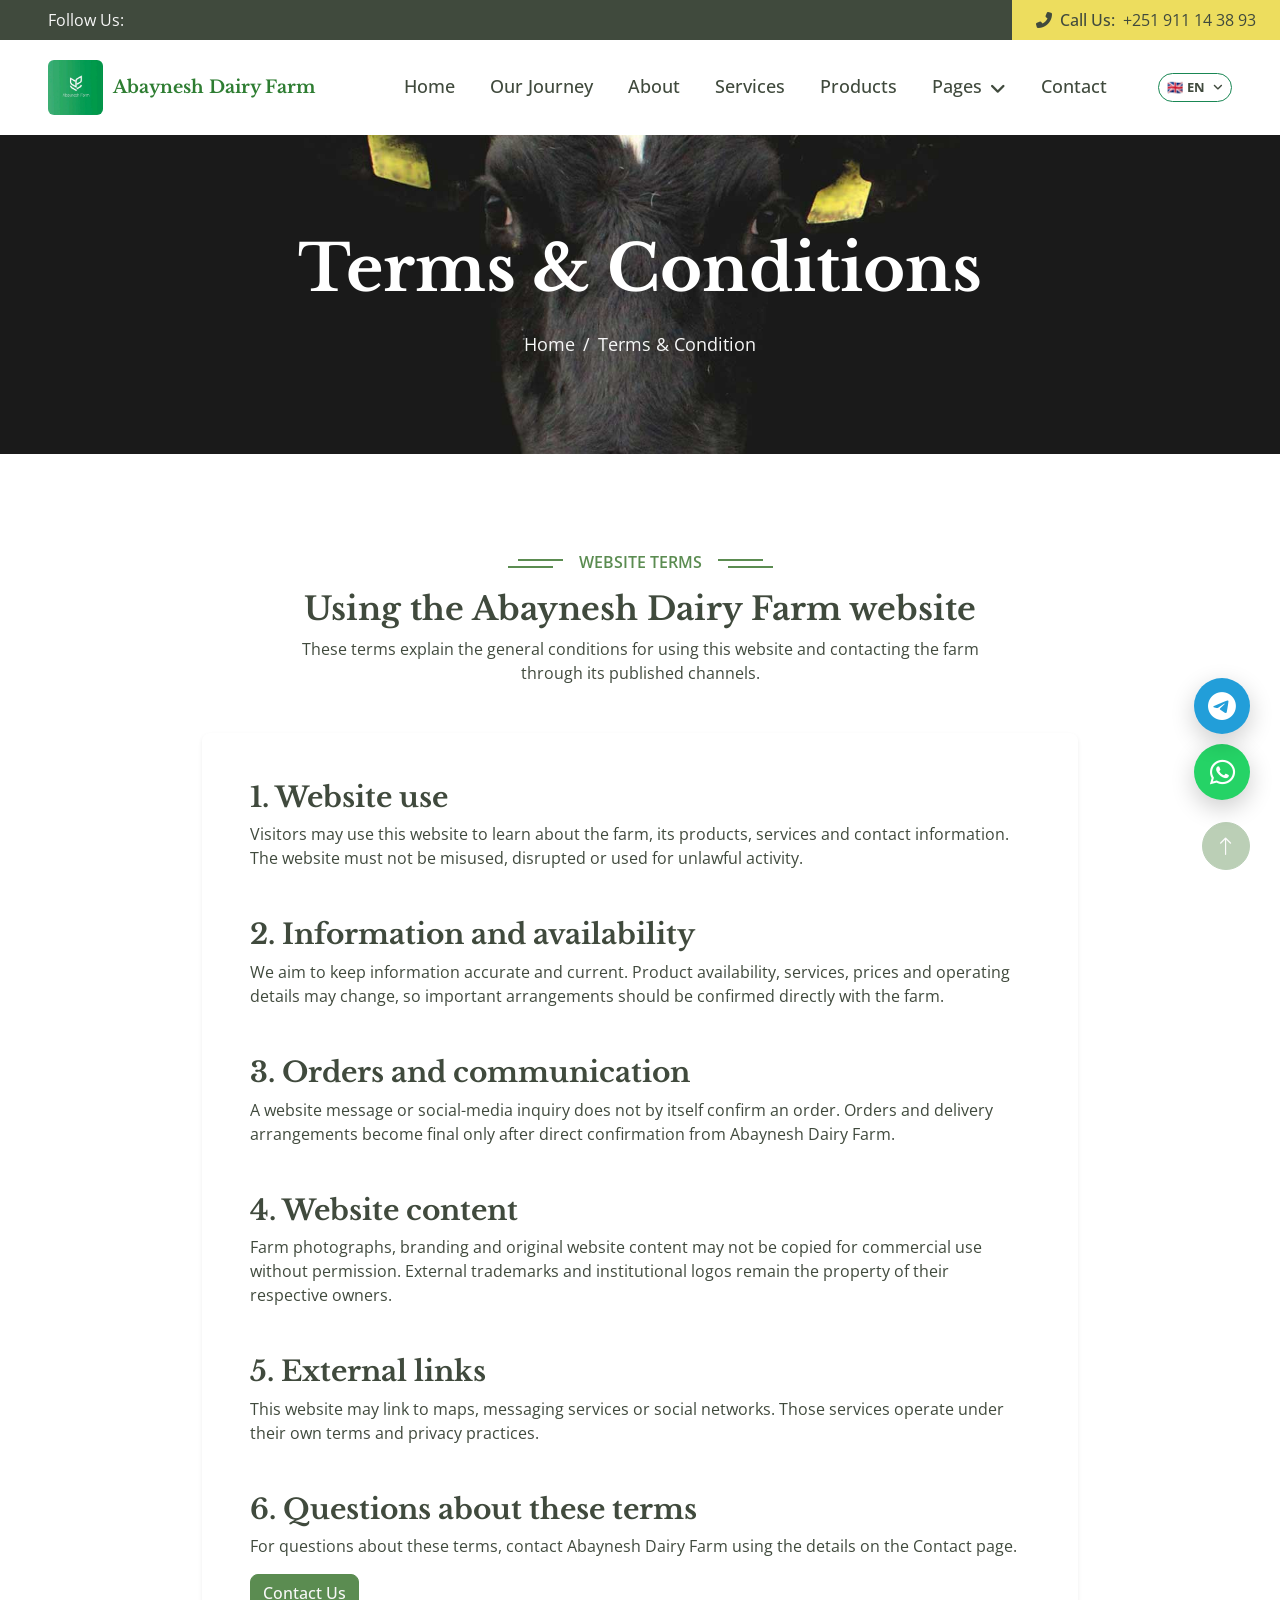
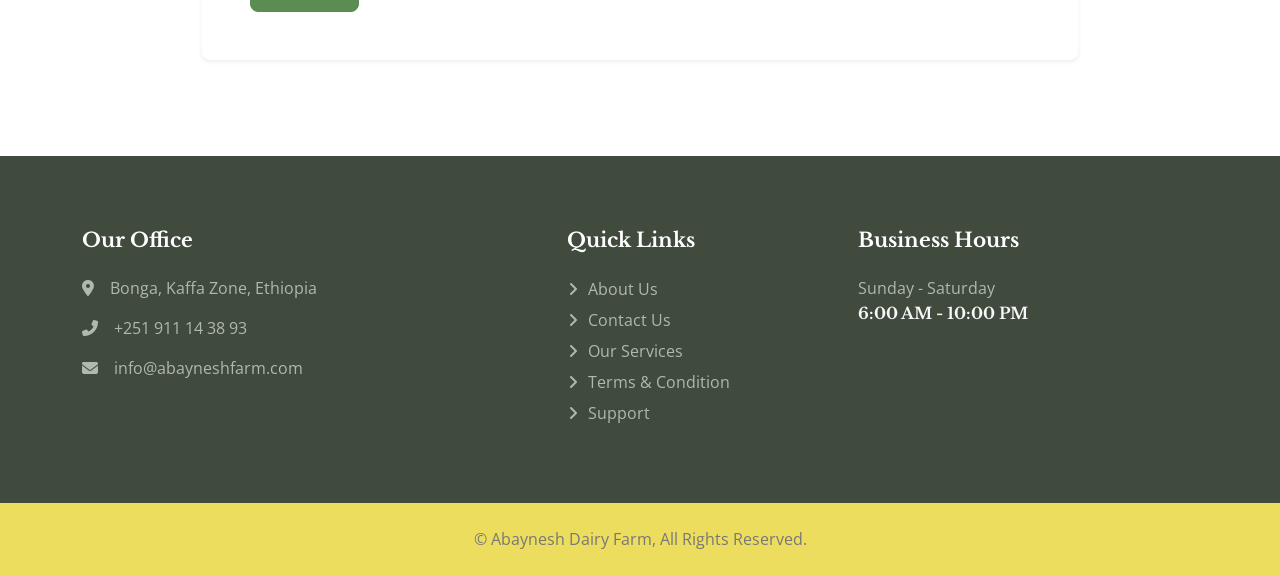
<file: terms.html>
<!DOCTYPE html>
<html class="notranslate" lang="en" data-bs-theme="light">
<head>
    <meta name="google" content="notranslate">
    <meta charset="utf-8">
    <title data-i18n="terms_document_title">Terms &amp; Conditions | Abaynesh Dairy Farm</title>
    <meta content="width=device-width, initial-scale=1.0" name="viewport">
    <meta name="color-scheme" content="only light">
    <meta name="theme-color" content="#ffffff">
    <meta name="description" content="Read the website terms and conditions for Abaynesh Dairy Farm.">
    <meta name="robots" content="index, follow">
    <link href="img/logo_with_bg.jpeg" rel="icon" type="image/jpeg">
    <link rel="preconnect" href="https://fonts.googleapis.com">
    <link rel="preconnect" href="https://fonts.gstatic.com" crossorigin>
    <link href="https://fonts.googleapis.com/css2?family=Libre+Baskerville:wght@700&family=Open+Sans:wght@400;500;600&display=swap" rel="stylesheet">
    <link href="https://cdnjs.cloudflare.com/ajax/libs/font-awesome/6.5.1/css/all.min.css" rel="stylesheet">
    <link href="https://cdn.jsdelivr.net/npm/bootstrap-icons@1.4.1/font/bootstrap-icons.css" rel="stylesheet">
    <link href="lib/animate/animate.min.css" rel="stylesheet">
    <link href="lib/owlcarousel/assets/owl.carousel.min.css" rel="stylesheet">
    <link href="lib/lightbox/css/lightbox.min.css" rel="stylesheet">
    <link href="css/bootstrap.min.css" rel="stylesheet">
    <link href="css/style.css?v=20260816-1" rel="stylesheet">
    <link href="css/light-theme.css?v=1" rel="stylesheet">
</head>
<body class="notranslate light-theme" data-bs-theme="light">
    <div id="spinner" class="show bg-white position-fixed translate-middle w-100 vh-100 top-50 start-50 d-flex align-items-center justify-content-center">
        <div class="spinner-border text-primary" role="status" style="width:3rem;height:3rem;"></div>
    </div>
    <div class="container-fluid bg-dark px-0">
        <div class="row g-0 d-none d-lg-flex">
            <div class="col-lg-6 ps-5 text-start"><div class="h-100 d-inline-flex align-items-center text-light"><span data-i18n="follow_us">Follow Us:</span></div></div>
            <div class="col-lg-6 text-end"><div class="h-100 bg-secondary d-inline-flex align-items-center text-dark py-2 px-4"><span class="me-2 fw-semi-bold"><i class="fa fa-phone-alt me-2"></i><span data-i18n="call_us">Call Us:</span></span><span>+251 911 14 38 93</span></div></div>
        </div>
    </div>
    <nav class="navbar navbar-expand-lg bg-white navbar-light sticky-top px-4 px-lg-5">
        <a href="index.html" class="navbar-brand d-flex align-items-center">
            <img src="img/logo_with_bg.jpeg" alt="Abaynesh Dairy Farm" style="height:55px;width:auto;border-radius:6px;">
            <span style="font-family:'Libre Baskerville',serif;font-size:1.1rem;font-weight:700;color:#2e7d32;margin-left:10px;line-height:1.2;">Abaynesh Dairy Farm</span>
        </a>
        <button type="button" class="navbar-toggler me-0" data-bs-toggle="collapse" data-bs-target="#navbarCollapse"><span class="navbar-toggler-icon"></span></button>
        <div class="collapse navbar-collapse" id="navbarCollapse">
            <div class="navbar-nav ms-auto p-4 p-lg-0">
                <a href="index.html" class="nav-item nav-link" data-i18n="nav_home">Home</a>
                <a href="journey.html" class="nav-item nav-link" data-i18n="nav_journey">Our Journey</a>
                <a href="about.html" class="nav-item nav-link" data-i18n="nav_about">About</a>
                <a href="service.html" class="nav-item nav-link" data-i18n="nav_services">Services</a>
                <a href="product.html" class="nav-item nav-link" data-i18n="nav_products">Products</a>
                <div class="nav-item dropdown">
                    <a href="#" class="nav-link dropdown-toggle" data-bs-toggle="dropdown" data-i18n="nav_pages">Pages</a>
                    <div class="dropdown-menu bg-light m-0">
                        <a href="gallery.html" class="dropdown-item" data-i18n="nav_gallery">Gallery</a>
                        <a href="feature.html" class="dropdown-item" data-i18n="nav_features">Features</a>
                        <a href="team.html" class="dropdown-item" data-i18n="nav_team">Our Team</a>
                        <a href="testimonial.html" class="dropdown-item" data-i18n="nav_testimonials">Testimonial</a>
                    </div>
                </div>
                <a href="contact.html" class="nav-item nav-link" data-i18n="nav_contact">Contact</a>
            </div>
            <div class="nav-item dropdown lang-switcher ms-lg-3 mt-2 mt-lg-0">
                <a href="#" class="nav-link d-flex align-items-center gap-1 px-2 py-1 border border-success rounded-pill" style="color:var(--dark);white-space:nowrap;" id="langSwitcherBtn" aria-expanded="false"><span id="currentFlag">&#127468;&#127463;</span><span id="currentLangLabel" style="font-size:.82rem;font-weight:700;">EN</span><i class="fa fa-angle-down ms-1" style="font-size:.7rem;"></i></a>
                <ul class="dropdown-menu dropdown-menu-end lang-dropdown-menu">
                    <li><a class="dropdown-item d-flex align-items-center gap-2" href="#" onclick="switchLanguage('en'); return false;">&#127468;&#127463; English</a></li>
                    <li><a class="dropdown-item d-flex align-items-center gap-2" href="#" onclick="switchLanguage('am'); return false;">&#127466;&#127481; አማርኛ</a></li>
                </ul>
            </div>
        </div>
    </nav>
    <div class="container-fluid page-header py-5 mb-5">
        <div class="container text-center py-5">
            <h1 class="display-3 text-white mb-4" data-i18n="terms_title">Terms &amp; Conditions</h1>
            <nav aria-label="breadcrumb"><ol class="breadcrumb justify-content-center mb-0"><li class="breadcrumb-item"><a href="index.html" data-i18n="nav_home">Home</a></li><li class="breadcrumb-item active" aria-current="page" data-i18n="footer_link_terms">Terms &amp; Condition</li></ol></nav>
        </div>
    </div>
    <main class="container-xxl py-5">
        <div class="container" style="max-width:900px;">
            <div class="text-center mx-auto mb-5" style="max-width:700px;">
                <p class="section-title bg-white text-center text-primary px-3" data-i18n="terms_label">Website Terms</p>
                <h2 data-i18n="terms_intro_title">Using the Abaynesh Dairy Farm website</h2>
                <p data-i18n="terms_intro">These terms explain the general conditions for using this website and contacting the farm through its published channels.</p>
            </div>
            <div class="bg-white rounded p-4 p-md-5 shadow-sm">
                <section class="mb-5"><h3 data-i18n="terms_use_title">1. Website use</h3><p data-i18n="terms_use_desc">Visitors may use this website to learn about the farm, its products, services and contact information. The website must not be misused, disrupted or used for unlawful activity.</p></section>
                <section class="mb-5"><h3 data-i18n="terms_accuracy_title">2. Information and availability</h3><p data-i18n="terms_accuracy_desc">We aim to keep information accurate and current. Product availability, services, prices and operating details may change, so important arrangements should be confirmed directly with the farm.</p></section>
                <section class="mb-5"><h3 data-i18n="terms_orders_title">3. Orders and communication</h3><p data-i18n="terms_orders_desc">A website message or social-media inquiry does not by itself confirm an order. Orders and delivery arrangements become final only after direct confirmation from Abaynesh Dairy Farm.</p></section>
                <section class="mb-5"><h3 data-i18n="terms_content_title">4. Website content</h3><p data-i18n="terms_content_desc">Farm photographs, branding and original website content may not be copied for commercial use without permission. External trademarks and institutional logos remain the property of their respective owners.</p></section>
                <section class="mb-5"><h3 data-i18n="terms_links_title">5. External links</h3><p data-i18n="terms_links_desc">This website may link to maps, messaging services or social networks. Those services operate under their own terms and privacy practices.</p></section>
                <section><h3 data-i18n="terms_contact_title">6. Questions about these terms</h3><p data-i18n="terms_contact_desc">For questions about these terms, contact Abaynesh Dairy Farm using the details on the Contact page.</p><a href="contact.html" class="btn btn-primary" data-i18n="footer_link_contact">Contact Us</a></section>
            </div>
        </div>
    </main>
    <footer class="container-fluid bg-dark footer mt-5 py-5">
        <div class="container py-4"><div class="row g-5">
            <div class="col-lg-5"><h5 class="text-white mb-4" data-i18n="footer_office">Our Office</h5><p><i class="fa fa-map-marker-alt me-3"></i>Bonga, Kaffa Zone, Ethiopia</p><p><i class="fa fa-phone-alt me-3"></i>+251 911 14 38 93</p><p><i class="fa fa-envelope me-3"></i>info@abayneshfarm.com</p></div>
            <div class="col-lg-3"><h5 class="text-white mb-4" data-i18n="footer_links">Quick Links</h5><a class="btn btn-link" href="about.html" data-i18n="footer_link_about">About Us</a><a class="btn btn-link" href="contact.html" data-i18n="footer_link_contact">Contact Us</a><a class="btn btn-link" href="service.html" data-i18n="footer_link_services">Our Services</a><a class="btn btn-link" href="terms.html" data-i18n="footer_link_terms">Terms &amp; Condition</a><a class="btn btn-link" href="support.html" data-i18n="footer_link_support">Support</a></div>
            <div class="col-lg-4"><h5 class="text-white mb-4" data-i18n="footer_hours">Business Hours</h5><p class="mb-1" data-i18n="footer_days">Sunday - Saturday</p><h6 class="text-light" data-i18n="footer_time">6:00 AM - 10:00 PM</h6></div>
        </div></div>
    </footer>
    <div class="container-fluid bg-secondary text-body copyright py-4"><div class="container text-center">&copy; Abaynesh Dairy Farm, All Rights Reserved.</div></div>
    <a href="#" class="btn btn-lg btn-primary btn-lg-square rounded-circle back-to-top"><i class="bi bi-arrow-up"></i></a>
    <script src="https://code.jquery.com/jquery-3.4.1.min.js"></script><script src="https://cdn.jsdelivr.net/npm/bootstrap@5.0.0/dist/js/bootstrap.bundle.min.js"></script><script src="lib/wow/wow.min.js"></script><script src="lib/easing/easing.min.js"></script><script src="lib/waypoints/waypoints.min.js"></script><script src="lib/owlcarousel/owl.carousel.min.js"></script><script src="lib/counterup/counterup.min.js"></script><script src="lib/parallax/parallax.min.js"></script><script src="lib/lightbox/js/lightbox.min.js"></script>
    <script src="js/main.js?v=20260814-3"></script><script src="js/translations.js?v=20260816-1"></script><script src="js/lang.js?v=20260814-5"></script>
</body>
</html>
</file>
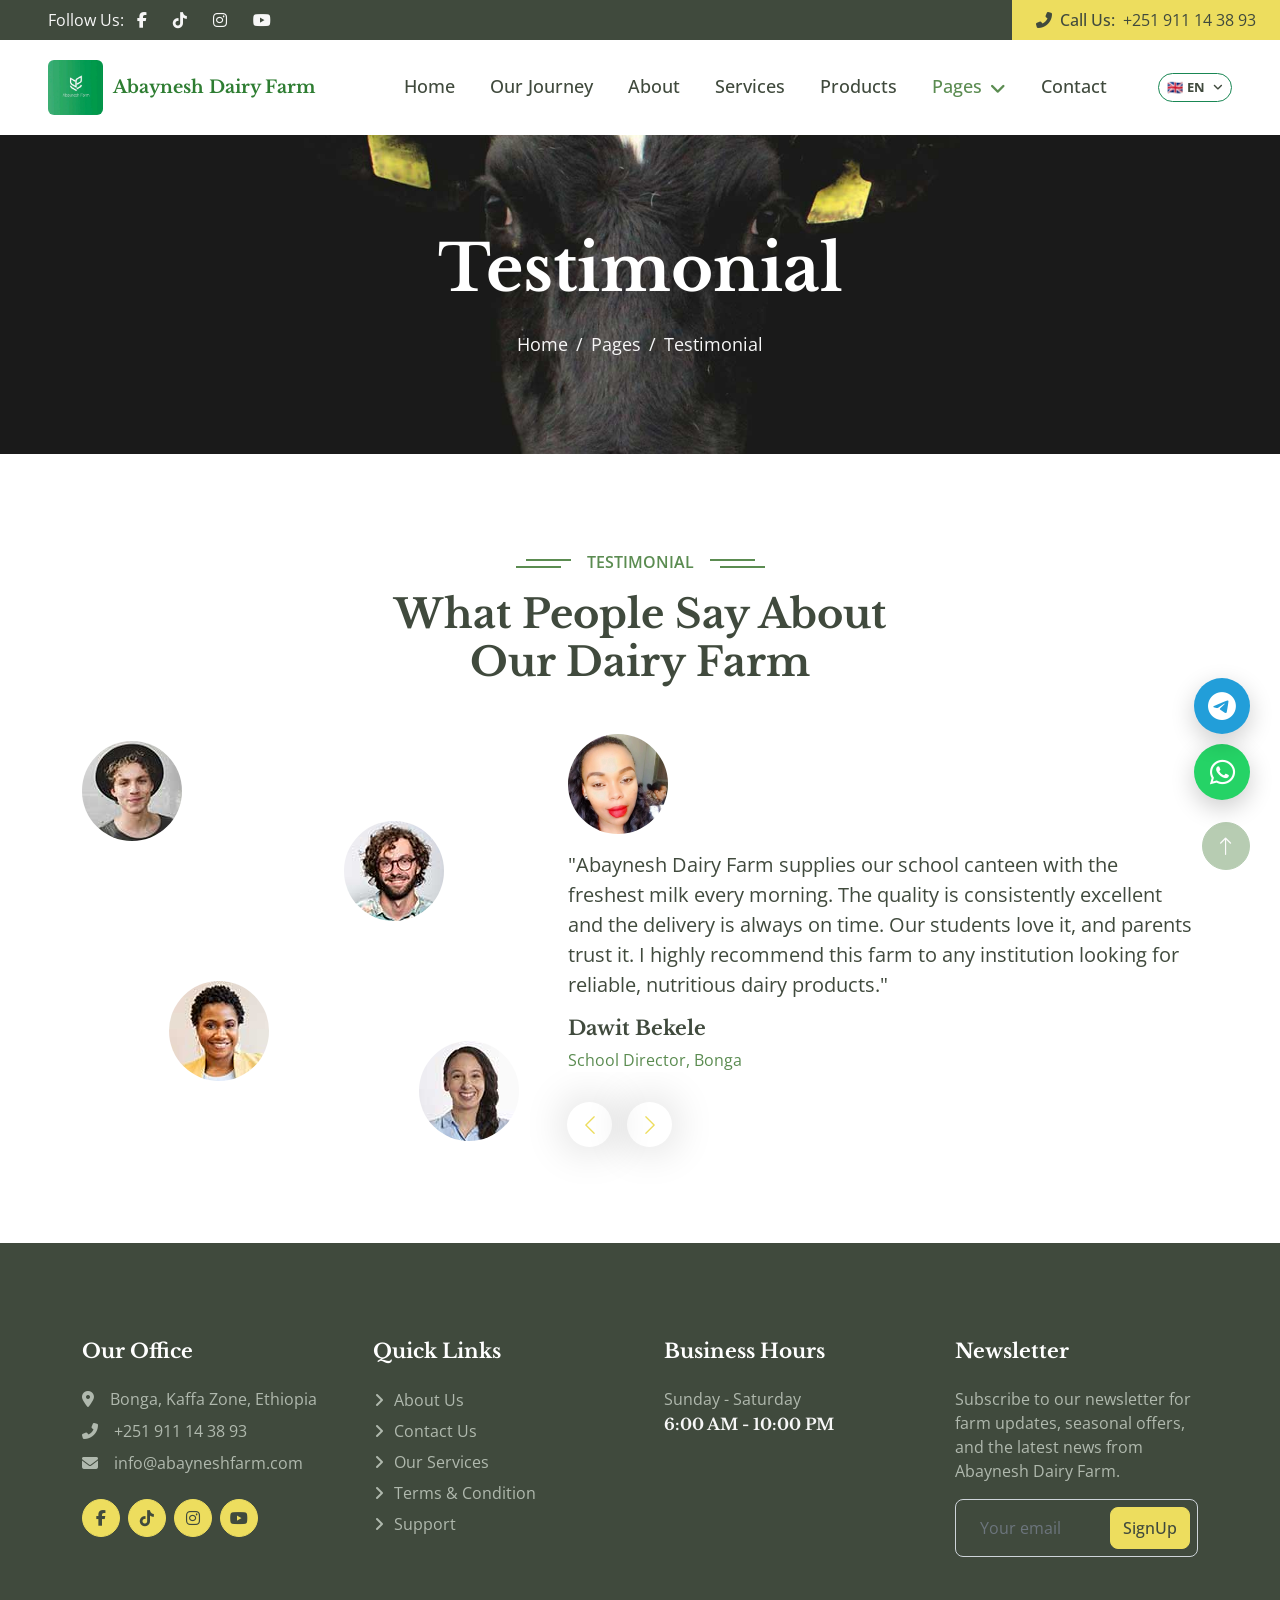
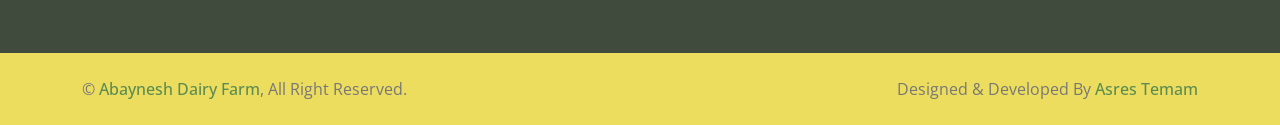
<file: testimonial.html>
<!DOCTYPE html>
<html class="notranslate" lang="en" data-bs-theme="light">

<head>
    <meta name="google" content="notranslate">
    <meta charset="utf-8">
    <title>Customer Testimonials | Abaynesh Dairy Farm</title>
    <meta content="width=device-width, initial-scale=1.0" name="viewport">
    <meta name="color-scheme" content="only light">
    <meta name="theme-color" content="#ffffff">
    <meta name="keywords" content="Abaynesh Dairy Farm reviews, dairy testimonials, Bonga dairy service">
    <meta name="description" content="Read what customers and local partners say about the quality and service of Abaynesh Dairy Farm.">
    <meta name="robots" content="index, follow">
    <meta name="author" content="Abaynesh Dairy Farm">
    <meta property="og:type" content="website">
    <meta property="og:site_name" content="Abaynesh Dairy Farm">
    <meta property="og:title" content="Customer Testimonials | Abaynesh Dairy Farm">
    <meta property="og:description" content="Read what customers and local partners say about our quality and service.">
    <meta name="twitter:card" content="summary">

    <!-- Favicon -->
    <link href="img/logo_with_bg.jpeg" rel="icon" type="image/jpeg">

    <!-- Google Web Fonts -->
    <link rel="preconnect" href="https://fonts.googleapis.com">
    <link rel="preconnect" href="https://fonts.gstatic.com" crossorigin>
    <link
        href="https://fonts.googleapis.com/css2?family=Libre+Baskerville:wght@700&family=Open+Sans:wght@400;500;600&display=swap"
        rel="stylesheet">

    <!-- Icon Font Stylesheet -->
    <link href="https://cdnjs.cloudflare.com/ajax/libs/font-awesome/6.5.1/css/all.min.css" rel="stylesheet">
    <link href="https://cdn.jsdelivr.net/npm/bootstrap-icons@1.4.1/font/bootstrap-icons.css" rel="stylesheet">

    <!-- Libraries Stylesheet -->
    <link href="lib/animate/animate.min.css" rel="stylesheet">
    <link href="lib/owlcarousel/assets/owl.carousel.min.css" rel="stylesheet">
    <link href="lib/lightbox/css/lightbox.min.css" rel="stylesheet">

    <!-- Customized Bootstrap Stylesheet -->
    <link href="css/bootstrap.min.css" rel="stylesheet">

    <!-- Template Stylesheet -->
    <link href="css/style.css?v=20260816-1" rel="stylesheet">
    <link href="css/light-theme.css?v=1" rel="stylesheet">
</head>

<body class="notranslate light-theme" data-bs-theme="light">
    <!-- Spinner Start -->
    <div id="spinner"
        class="show bg-white position-fixed translate-middle w-100 vh-100 top-50 start-50 d-flex align-items-center justify-content-center">
        <div class="spinner-border text-primary" role="status" style="width: 3rem; height: 3rem;"></div>
    </div>
    <!-- Spinner End -->


    <!-- Topbar Start -->
    <div class="container-fluid bg-dark px-0">
        <div class="row g-0 d-none d-lg-flex">
            <div class="col-lg-6 ps-5 text-start">
                <div class="h-100 d-inline-flex align-items-center text-light">
                                                            <span data-i18n="follow_us">Follow Us:</span>
                    <a target="_blank" rel="noopener noreferrer" class="btn btn-link text-light"
                        href="https://web.facebook.com/Abayneshdairyfarm/?_rdc=1&_rdr#"><i class="fab fa-facebook-f"></i></a>
                    <a target="_blank" rel="noopener noreferrer" class="btn btn-link text-light"
                        href="https://www.tiktok.com/@abayneshdairyfarm?_r=1&_t=ZS-98uXF87J2Bz"><i class="fab fa-tiktok"></i></a>
                    <a target="_blank" rel="noopener noreferrer" class="btn btn-link text-light"
                        href="https://www.instagram.com/abayneshdairyfarm?igsh=MTIwa2MyYTNseHA3Yg=="><i class="fab fa-instagram"></i></a>
                    <a target="_blank" rel="noopener noreferrer" class="btn btn-link text-light"
                        href="https://www.youtube.com/@yonasgezahegn6229"><i class="fab fa-youtube"></i></a>
                </div>
            </div>
            <div class="col-lg-6 text-end">
                <div class="h-100 bg-secondary d-inline-flex align-items-center text-dark py-2 px-4">
                    <span class="me-2 fw-semi-bold"><i class="fa fa-phone-alt me-2"></i><span data-i18n="call_us">Call Us:</span></span>
                    <span>+251 911 14 38 93</span>
                </div>
        </div>
    </div>
    </div>
    <!-- Topbar End -->


    <!-- Navbar Start -->
    <nav class="navbar navbar-expand-lg bg-white navbar-light sticky-top px-4 px-lg-5">
        <a href="index.html" class="navbar-brand d-flex align-items-center">
            <img src="img/logo_with_bg.jpeg" alt="Abaynesh Dairy Farm"
                style="height:55px; width:auto; border-radius:6px;">
            <span
                style="font-family: 'Libre Baskerville', serif; font-size: 1.1rem; font-weight: 700; color: #2e7d32; margin-left: 10px; line-height: 1.2;">Abaynesh
                Dairy Farm</span>
        </a>
        <button type="button" class="navbar-toggler me-0" data-bs-toggle="collapse" data-bs-target="#navbarCollapse">
            <span class="navbar-toggler-icon"></span>
        </button>
        <div class="collapse navbar-collapse" id="navbarCollapse">
            <div class="navbar-nav ms-auto p-4 p-lg-0">
                <a href="index.html" class="nav-item nav-link" data-i18n="nav_home">Home</a>
                <a href="journey.html" class="nav-item nav-link" data-i18n="nav_journey">Our Journey</a>
                <a href="about.html" class="nav-item nav-link" data-i18n="nav_about">About</a>
                <a href="service.html" class="nav-item nav-link" data-i18n="nav_services">Services</a>
                <a href="product.html" class="nav-item nav-link" data-i18n="nav_products">Products</a>
                <div class="nav-item dropdown">
                    <a href="#" class="nav-link dropdown-toggle active" data-bs-toggle="dropdown" data-i18n="nav_pages">Pages</a>
                    <div class="dropdown-menu bg-light m-0">
                        <a href="gallery.html" class="dropdown-item" data-i18n="nav_gallery">Gallery</a>
                        <a href="feature.html" class="dropdown-item" data-i18n="nav_features">Features</a>
                        <a href="team.html" class="dropdown-item" data-i18n="nav_team">Our Team</a>
                        <a href="testimonial.html" class="dropdown-item active" data-i18n="nav_testimonials">Testimonial</a>
</div>
                </div>
                <a href="contact.html" class="nav-item nav-link" data-i18n="nav_contact">Contact</a>
            </div>
            <!-- Language Switcher -->
            <div class="nav-item dropdown lang-switcher ms-lg-3 mt-2 mt-lg-0">
                <a href="#" class="nav-link d-flex align-items-center gap-1 px-2 py-1 border border-success rounded-pill" style="color:var(--dark); white-space:nowrap;" id="langSwitcherBtn" aria-expanded="false">
                    <span id="currentFlag">&#127468;&#127463;</span>
                    <span id="currentLangLabel" style="font-size:0.82rem; font-weight:700;">EN</span>
                    <i class="fa fa-angle-down ms-1" style="font-size:0.7rem;"></i>
                </a>
                <ul class="dropdown-menu dropdown-menu-end lang-dropdown-menu">
                    <li><a class="dropdown-item d-flex align-items-center gap-2" href="#" onclick="switchLanguage('en'); return false;">&#127468;&#127463; English</a></li>
                    <li><a class="dropdown-item d-flex align-items-center gap-2" href="#" onclick="switchLanguage('am'); return false;">&#127466;&#127481; አማርኛ</a></li>
                </ul>
            </div>
        </div>
    </nav>
    <!-- Navbar End -->


    <!-- Page Header Start -->
    <div class="container-fluid page-header py-5 mb-5 wow fadeIn" data-wow-delay="0.1s">
        <div class="container text-center py-5">
            <h1 class="display-3 text-white mb-4 animated slideInDown" data-i18n="nav_testimonials">Testimonial</h1>
            <nav aria-label="breadcrumb animated slideInDown">
                <ol class="breadcrumb justify-content-center mb-0">
                    <li class="breadcrumb-item"><a href="#" data-i18n="nav_home">Home</a></li>
                    <li class="breadcrumb-item"><a href="#" data-i18n="nav_pages">Pages</a></li>
                    <li class="breadcrumb-item active" aria-current="page" data-i18n="nav_testimonials">Testimonial</li>
                </ol>
            </nav>
        </div>
    </div>
    <!-- Page Header End -->


    <!-- Testimonial Start -->
    <div class="container-xxl py-5">
        <div class="container">
            <div class="text-center mx-auto wow fadeInUp" data-wow-delay="0.1s" style="max-width: 500px;">
                <p class="section-title bg-white text-center text-primary px-3" data-i18n="nav_testimonials">Testimonial</p>
                <h1 class="mb-5" data-i18n="testimonial_main_title">What People Say About Our Dairy Farm</h1>
            </div>
            <div class="row g-5 align-items-center">
                <div class="col-lg-5 wow fadeInUp" data-wow-delay="0.1s">
                    <div class="testimonial-img">
                        <img class="img-fluid animated pulse infinite" src="img/testimonial-1.jpg" alt="">
                        <img class="img-fluid animated pulse infinite" src="img/testimonial-2.jpg" alt="">
                        <img class="img-fluid animated pulse infinite" src="img/testimonial-3.jpg" alt="">
                        <img class="img-fluid animated pulse infinite" src="img/testimonial-4.jpg" alt="">
                    </div>
                </div>
                <div class="col-lg-7 wow fadeInUp" data-wow-delay="0.5s">
                    <div class="owl-carousel testimonial-carousel">
                        <div class="testimonial-item">
                            <img class="img-fluid mb-3" src="img/testimonial1.png" alt="">
                            <p class="fs-5" data-i18n="test_1_quote">"Abaynesh Dairy Farm supplies our school canteen with the freshest milk every morning. The quality is consistently excellent and the delivery is always on time. Our students love it, and parents trust it. I highly recommend this farm to any institution looking for reliable, nutritious dairy products."</p>
                            <h5>Dawit Bekele</h5>
                            <span class="text-primary" data-i18n="test_1_role">School Director, Bonga</span>
                        </div>
                        <div class="testimonial-item">
                            <img class="img-fluid mb-3" src="img/testimonial2.jpg" alt="">
                            <p class="fs-5" data-i18n="test_2_quote">"As a nutritionist, I always advise my clients to choose locally sourced, natural dairy products — and Abaynesh Dairy Farm is exactly what I recommend. Their milk is fresh, rich in nutrients, and produced with genuine care for animal welfare and hygiene. It's the gold standard in our region."</p>
                            <h5>Tigist Hailu</h5>
                            <span class="text-primary">Nutritionist & Health Consultant</span>
                        </div>
                        <div class="testimonial-item">
                            <img class="img-fluid mb-3" src="img/testimonial3.jpg" alt="">
                            <p class="fs-5" data-i18n="test_3_quote">"We have been sourcing dairy products from Abaynesh Farm for our hotel restaurant for over two years now. The quality of their milk, yogurt, and butter has genuinely elevated our dishes. Our guests frequently compliment the freshness of the food. A truly outstanding local farm!"</p>
                            <h5>Mulugeta Tesfaye</h5>
                            <span class="text-primary">Hotel & Restaurant Manager</span>
                        </div>
                        <div class="testimonial-item">
                            <img class="img-fluid mb-3" src="img/testimonial-4.jpg" alt="">
                            <p class="fs-5" data-i18n="test_4_quote">"Abaynesh Dairy Farm is a model of modern, sustainable farming in Southwest Ethiopia. Their cattle are well cared for, and the farm's commitment to cleanliness and quality is evident in every product they deliver. It is a privilege to support such a dedicated local agribusiness."</p>
                            <h5>Aster Wolde</h5>
                            <span class="text-primary" data-i18n="test_4_role">Agricultural Extension Officer</span>
                        </div>
                    </div>
                </div>
            </div>
        </div>
    </div>
    <!-- Testimonial End -->


    <!-- Footer Start -->
    <div class="container-fluid bg-dark footer mt-5 py-5 wow fadeIn" data-wow-delay="0.1s">
        <div class="container py-5">
            <div class="row g-5">
                <div class="col-lg-3 col-md-6">
                    <h5 class="text-white mb-4" data-i18n="footer_office">Our Office</h5>
                    <p class="mb-2"><i class="fa fa-map-marker-alt me-3"></i>Bonga, Kaffa Zone, Ethiopia</p>
                    <p class="mb-2"><i class="fa fa-phone-alt me-3"></i>+251 911 14 38 93</p>
                    <p class="mb-2"><i class="fa fa-envelope me-3"></i>info@abayneshfarm.com</p>
                                                            <div class="d-flex pt-3">
                        <a target="_blank" rel="noopener noreferrer"
                            class="btn btn-square btn-secondary rounded-circle me-2" href="https://web.facebook.com/Abayneshdairyfarm/?_rdc=1&_rdr#"><i
                                class="fab fa-facebook-f"></i></a>
                        <a target="_blank" rel="noopener noreferrer"
                            class="btn btn-square btn-secondary rounded-circle me-2" href="https://www.tiktok.com/@abayneshdairyfarm?_r=1&_t=ZS-98uXF87J2Bz"><i
                                class="fab fa-tiktok"></i></a>
                        <a target="_blank" rel="noopener noreferrer"
                            class="btn btn-square btn-secondary rounded-circle me-2" href="https://www.instagram.com/abayneshdairyfarm?igsh=MTIwa2MyYTNseHA3Yg=="><i
                                class="fab fa-instagram"></i></a>
                        <a target="_blank" rel="noopener noreferrer"
                            class="btn btn-square btn-secondary rounded-circle me-2" href="https://www.youtube.com/@yonasgezahegn6229"><i
                                class="fab fa-youtube"></i></a>
                    </div>
                </div>
                <div class="col-lg-3 col-md-6">
                    <h5 class="text-white mb-4" data-i18n="footer_links">Quick Links</h5>
                    <a class="btn btn-link" href="about.html" data-i18n="footer_link_about">About Us</a>
                    <a class="btn btn-link" href="contact.html" data-i18n="footer_link_contact">Contact Us</a>
                    <a class="btn btn-link" href="service.html" data-i18n="footer_link_services">Our Services</a>
                    <a class="btn btn-link" href="terms.html" data-i18n="footer_link_terms">Terms & Condition</a>
                    <a class="btn btn-link" href="support.html" data-i18n="footer_link_support">Support</a>
                </div>
                <div class="col-lg-3 col-md-6">
                    <h5 class="text-white mb-4" data-i18n="footer_hours">Business Hours</h5>
                    <p class="mb-1" data-i18n="footer_days">Sunday - Saturday</p>
                    <h6 class="text-light" data-i18n="footer_time">6:00 AM - 10:00 PM</h6>
                </div>
                <div class="col-lg-3 col-md-6">
                    <h5 class="text-white mb-4" data-i18n="footer_newsletter">Newsletter</h5>
                    <p data-i18n="footer_newsletter_desc">Subscribe to our newsletter for farm updates, seasonal offers, and the latest news from Abaynesh Dairy Farm.</p>
                    <div class="position-relative w-100">
                        <input class="form-control bg-transparent w-100 py-3 ps-4 pe-5" type="text" data-i18n-placeholder="email_placeholder" placeholder="Your email">
                        <button type="button"
                            class="btn btn-secondary py-2 position-absolute top-0 end-0 mt-2 me-2" data-i18n="footer_signup">SignUp</button>
                    </div>
                </div>
            </div>
        </div>
    </div>
    <!-- Footer End -->


    <!-- Copyright Start -->
    <div class="container-fluid bg-secondary text-body copyright py-4">
        <div class="container">
            <div class="row">
                <div class="col-md-6 text-center text-md-start mb-3 mb-md-0">
                    &copy; <a class="fw-semi-bold" href="#">Abaynesh Dairy Farm</a>, All Right Reserved.
                </div>
                <div class="col-md-6 text-center text-md-end">
                    <!--/*** This template is free as long as you keep the footer author’s credit link/attribution link/backlink. If you'd like to use the template without the footer author’s credit link/attribution link/backlink, you can purchase the Credit Removal License from "https://htmlcodex.com/credit-removal". Thank you for your support. ***/-->
                    Designed & Developed By <a class="fw-semi-bold" href="https://asrestemam.github.io/">Asres Temam</a>
                </div>
            </div>
        </div>
    </div>
    <!-- Copyright End -->


    <!-- Back to Top -->
    <a href="#" class="btn btn-lg btn-primary btn-lg-square rounded-circle back-to-top"><i
            class="bi bi-arrow-up"></i></a>


    <!-- JavaScript Libraries -->
    <script src="https://code.jquery.com/jquery-3.4.1.min.js"></script>
    <script src="https://cdn.jsdelivr.net/npm/bootstrap@5.0.0/dist/js/bootstrap.bundle.min.js"></script>
    <script src="lib/wow/wow.min.js"></script>
    <script src="lib/easing/easing.min.js"></script>
    <script src="lib/waypoints/waypoints.min.js"></script>
    <script src="lib/owlcarousel/owl.carousel.min.js"></script>
    <script src="lib/counterup/counterup.min.js"></script>
    <script src="lib/parallax/parallax.min.js"></script>
    <script src="lib/lightbox/js/lightbox.min.js"></script>

    <!-- Template Javascript -->
    <script src="js/main.js?v=20260814-3"></script>
    <!-- Language Switcher Scripts -->
    <script src="js/translations.js?v=20260816-1"></script>
    <script src="js/lang.js?v=20260814-5"></script>
</body>

</html>
</file>
<file: css/style.css>
/********** Template CSS **********/
:root {
    --primary: #5B8C51;
    --secondary: #EDDD5E;
    --light: #F7F7F7;
    --dark: #404A3D;
}

.back-to-top {
    position: fixed;
    display: none;
    right: 30px;
    bottom: 30px;
    z-index: 99;
}

.fw-bold {
    font-weight: 700 !important;
}

.fw-medium {
    font-weight: 600 !important;
}

.fw-semi-bold {
    font-weight: 500 !important;
}


/*** Spinner ***/
#spinner {
    opacity: 0;
    visibility: hidden;
    transition: opacity .5s ease-out, visibility 0s linear .5s;
    z-index: 99999;
}

#spinner.show {
    transition: opacity .5s ease-out, visibility 0s linear 0s;
    visibility: visible;
    opacity: 1;
}


/*** Button ***/
.btn {
    transition: .5s;
    font-weight: 500;
}

.btn-primary,
.btn-outline-primary:hover {
    color: var(--light);
}

.btn-secondary,
.btn-outline-secondary:hover {
    color: var(--dark);
}

.btn-square {
    width: 38px;
    height: 38px;
}

.btn-sm-square {
    width: 32px;
    height: 32px;
}

.btn-lg-square {
    width: 48px;
    height: 48px;
}

.btn-square,
.btn-sm-square,
.btn-lg-square {
    padding: 0;
    display: flex;
    align-items: center;
    justify-content: center;
    font-weight: normal;
}


/*** Navbar ***/
.navbar.sticky-top {
    top: -100px;
    transition: .5s;
}

.navbar .navbar-nav .nav-link {
    margin-right: 35px;
    padding: 25px 0;
    color: var(--dark);
    font-size: 18px;
    font-weight: 500;
    outline: none;
}

.navbar .navbar-nav .nav-link:hover,
.navbar .navbar-nav .nav-link.active {
    color: var(--primary);
}

.navbar .dropdown-toggle::after {
    border: none;
    content: "\f107";
    font-family: "Font Awesome 5 Free";
    font-weight: 900;
    vertical-align: middle;
    margin-left: 8px;
}

@media (max-width: 991.98px) {
    .navbar .navbar-nav .nav-link  {
        margin-right: 0;
        padding: 10px 0;
    }

    .navbar .navbar-nav {
        border-top: 1px solid #EEEEEE;
    }
}

/* Keep the expanded navigation comfortable after promoting Our Journey. */
@media (min-width: 992px) and (max-width: 1199.98px) {
    .navbar {
        padding-left: 1rem !important;
        padding-right: 1rem !important;
    }

    .navbar-brand img {
        height: 48px !important;
    }

    .navbar-brand span {
        margin-left: 8px !important;
        font-size: .92rem !important;
    }

    .navbar .navbar-nav .nav-link {
        margin-right: 14px;
        font-size: 15px;
    }

    .lang-switcher {
        margin-left: .25rem !important;
    }
}

@media (min-width: 992px) {
    .navbar .nav-item .dropdown-menu {
        display: block;
        border: none;
        margin-top: 0;
        top: 150%;
        opacity: 0;
        visibility: hidden;
        transition: .5s;
    }

    .navbar .nav-item:hover .dropdown-menu {
        top: 100%;
        visibility: visible;
        transition: .5s;
        opacity: 1;
    }
}


/*** Header ***/
.carousel-caption {
    top: 0;
    left: 0;
    right: 0;
    bottom: 0;
    display: flex;
    align-items: center;
    background: rgba(0, 0, 0, .1);
    z-index: 1;
}

.carousel-control-prev,
.carousel-control-next {
    width: 15%;
}

.carousel-control-prev-icon,
.carousel-control-next-icon {
    width: 3rem;
    height: 3rem;
    border-radius: 3rem;
    background-color: var(--primary);
    border: 10px solid var(--primary);
}

#header-carousel .carousel-item {
    max-height: 900px;
    overflow: hidden;
}

#header-carousel .carousel-item img {
    height: 900px;
    object-fit: cover;
    object-position: center;
}

@media (max-width: 768px) {
    #header-carousel .carousel-item {
        position: relative;
        min-height: 650px;
        max-height: 650px;
    }
    
    #header-carousel .carousel-item img {
        position: absolute;
        width: 100%;
        height: 100%;
        object-fit: cover;
    }
}

.page-header {
    background: url(../img/banner.jpg) center center no-repeat;
    background-size: cover;
}

.page-header .breadcrumb-item+.breadcrumb-item::before {
    color: var(--light);
}

.page-header .breadcrumb-item,
.page-header .breadcrumb-item a {
    font-size: 18px;
    color: var(--light);
}


/*** Section Title ***/
.section-title {
    position: relative;
    display: inline-block;
    text-transform: uppercase;
    font-weight: 600;
    margin-left: 60px;
    margin-right: 60px;
}

.section-title::before {
    position: absolute;
    content: "";
    width: 45px;
    height: 2px;
    top: 65%;
    left: -55px;
    background: var(--primary);
    box-shadow: 10px -7px 0 0 var(--primary);
}

.section-title::after {
    position: absolute;
    content: "";
    width: 45px;
    height: 2px;
    top: 65%;
    right: -55px;
    background: var(--primary);
    box-shadow: -10px -7px 0 0 var(--primary);
}

.section-title.text-start {
    margin-left: 0;
    margin-right: 60px;
}

.section-title.text-start::before {
    display: none;
}

.section-title.text-start::after {
    right: -55px;
}


/*** About ***/
.about-experience {
    position: absolute;
    width: 100%;
    height: 100%;
    right: -45px;
    bottom: -45px;
    display: flex;
    flex-direction: column;
    align-items: center;
    justify-content: center;
}


/*** Service ***/
.service-item {
    position: relative;
    border-radius: 8px;
    box-shadow: 0 0 45px rgba(0, 0, 0, .07);
}

.service-item .service-img {
    position: absolute;
    width: 100%;
    height: 100%;
    top: 0;
    left: 0;
    border-radius: 8px;
    overflow: hidden;
    z-index: 1;
}

.service-item .service-img img {
    position: absolute;
    width: 100%;
    height: 100%;
    left: 0;
    object-fit: cover;
    border-radius: 10px;
}

.service-item .service-img::before {
    position: absolute;
    content: "";
    width: 100%;
    height: 100%;
    top: 0;
    left: 0;
    background: rgba(0, 0, 0, .75);
    border-radius: 10px;
    z-index: 1;
}

.service-item .service-img::after {
    position: absolute;
    content: "";
    width: 100%;
    height: 100%;
    top: 0;
    left: 0;
    background: #FFFFFF;
    transition: .5s ease-out;
    z-index: 2;
}

.service-item:hover .service-img::after {
    width: 0;
    left: auto;
    right: 0;
}

.service-item .service-text {
    position: relative;
    z-index: 5;
}

.service-item .service-text .service-icon {
    position: relative;
    z-index: 6;
    width: 140px;
    height: 140px;
    padding: 15px;
    margin-top: -70px;
    margin-bottom: 40px;
    background: #FFFFFF;
    border-radius: 140px;
    box-shadow: 0 0 60px rgba(0, 0, 0, .1);
}

.service-item .service-text .service-icon img {
    width: 100%;
    height: 100%;
    object-fit: cover;
    border-radius: 50%;
}

.service-item .service-text h5,
.service-item .service-text p {
    transition: .5s;
}

.service-item:hover .service-text h5,
.service-item:hover .service-text p {
    color: #FFFFFF !important;
    text-shadow: 0 2px 4px rgba(0, 0, 0, .8);
}

.service-item .service-text .btn {
    color: var(--secondary);
    background: #FFFFFF;
    box-shadow: 0 0 45px rgba(0, 0, 0, .25);
    position: relative;
    z-index: 6;
}

.service-item .service-text .btn:hover {
    color: var(--dark);
    background: var(--secondary);
}


/*** Product ***/
.product-item {
    position: relative;
    border-radius: 8px;
    overflow: hidden;
    box-shadow: 0 0 45px rgba(0, 0, 0, .07);
}

.product-item .position-relative {
    height: 250px !important;
    overflow: hidden !important;
}

.product-item .position-relative img,
.product-item img.img-fluid,
.product-item img {
    width: 100% !important;
    height: 250px !important;
    max-height: 250px !important;
    object-fit: cover !important;
}

.product-item .product-overlay {
    position: absolute;
    width: 100%;
    height: 100%;
    top: 0;
    left: 0;
    display: flex;
    align-items: center;
    justify-content: center;
    background: rgba(0, 0, 0, .5);
    opacity: 0;
    padding-top: 60px;
    transition: .5s;
}

.product-item:hover .product-overlay {
    opacity: 1;
    padding-top: 0;
}


/*** Team ***/
.team-item {
    position: relative;
    text-align: center;
    border-radius: 8px;
    box-shadow: 0 0 45px rgba(0, 0, 0, .07);
}

.team-item .btn {
    border-color: transparent;
    box-shadow: 0 0 45px rgba(0, 0, 0, .2);
}


/*** Testimonial ***/
.testimonial-img {
    position: relative;
    min-height: 400px;
}

.testimonial-img::after {
    position: absolute;
    content: "\f10d";
    font-family: "Font Awesome 5 Free";
    font-weight: 900;
    font-size: 200px;
    color: #EEEEEE;
    top: 50%;
    left: 50%;
    transform: translate(-50%, -50%);
    z-index: -1;
}

.testimonial-img img {
    position: absolute;
    width: 100px;
    height: 100px;
    border-radius: 100px;
}

.testimonial-img img:nth-child(1) {
    top: 0;
    left: 0;
}

.testimonial-img img:nth-child(2) {
    top: 60%;
    left: 20%;
}

.testimonial-img img:nth-child(3) {
    top: 20%;
    left: 60%;
}

.testimonial-img img:nth-child(4) {
    bottom: 0;
    right: 0;
}

.testimonial-img img .animated.pulse {
    animation-duration: 2s;
}

.testimonial-carousel .owl-item img {
    width: 100px;
    height: 100px;
    border-radius: 100px;
}

.testimonial-carousel .owl-nav {
    margin-top: 30px;
    display: flex;
}

.testimonial-carousel .owl-nav .owl-prev,
.testimonial-carousel .owl-nav .owl-next {
    margin-right: 15px;
    width: 45px;
    height: 45px;
    display: flex;
    align-items: center;
    justify-content: center;
    color: var(--secondary);
    border-radius: 45px;
    box-shadow: 0 0 45px rgba(0, 0, 0, .2);
    font-size: 22px;
    transition: .5s;
}

.testimonial-carousel .owl-nav .owl-prev:hover,
.testimonial-carousel .owl-nav .owl-next:hover {
    background: var(--secondary);
    color: var(--dark);
}


/*** Footer ***/
.footer {
    color: #B0B9AE;
}

.footer .btn.btn-link {
    display: block;
    margin-bottom: 5px;
    padding: 0;
    text-align: left;
    color: #B0B9AE;
    font-weight: normal;
    text-transform: capitalize;
    transition: .3s;
}

.footer .btn.btn-link::before {
    position: relative;
    content: "\f105";
    font-family: "Font Awesome 5 Free";
    font-weight: 900;
    margin-right: 10px;
}

.footer .btn.btn-link:hover {
    color: var(--light);
    letter-spacing: 1px;
    box-shadow: none;
}

/*** Language Switcher (Flag-based) ***/

/* The pill-shaped trigger button */
.lang-switcher .nav-link {
    border-radius: 20px;
    font-size: 0.82rem;
    font-weight: 700;
    transition: all 0.2s ease;
    line-height: 1.4;
}

.lang-switcher .nav-link:hover {
    background-color: var(--primary) !important;
    color: #fff !important;
    border-color: var(--primary) !important;
}

/* Dropdown menu — always overlays content */
.lang-dropdown-menu {
    border-radius: 10px;
    box-shadow: 0 8px 24px rgba(0, 0, 0, 0.15);
    z-index: 9999 !important;
    position: absolute !important;
    right: 0;
    top: 100%;
    margin-top: 0;
    min-width: 140px;
}

/* Language choices are revealed by pointer hover, never by clicking the trigger. */
.lang-switcher:hover > .lang-dropdown-menu {
    display: block;
}

.lang-switcher:hover > #langSwitcherBtn {
    background-color: var(--primary) !important;
    color: #fff !important;
    border-color: var(--primary) !important;
}

.lang-dropdown-menu .dropdown-item {
    font-size: 0.88rem;
    font-weight: 600;
    padding: 0.45rem 1rem;
    border-radius: 6px;
    margin: 2px 4px;
    width: calc(100% - 8px);
    transition: background 0.18s ease;
}

.lang-dropdown-menu .dropdown-item:hover {
    background-color: var(--primary);
    color: #fff;
}

.lang-dropdown-menu .dropdown-item.active {
    display: flex;
    align-items: center;
    justify-content: space-between;
    background-color: var(--primary);
    color: #fff;
}

.lang-dropdown-menu .dropdown-item.active::after {
    content: "\2713";
    font-weight: 700;
}

/* Ensure the parent nav allows overflow so dropdown is never clipped */
.navbar-collapse {
    overflow: visible !important;
}

.navbar {
    overflow: visible !important;
}

/*** Selected enhancements ***/
.whatsapp-contact,
.telegram-contact {
    position: fixed;
    right: 30px;
    bottom: 100px;
    z-index: 999;
    width: 56px;
    height: 56px;
    display: flex;
    align-items: center;
    justify-content: center;
    border-radius: 50%;
    background: #25d366;
    color: #fff;
    box-shadow: 0 8px 24px rgba(0, 0, 0, .2);
    font-size: 1.8rem;
    transition: transform .2s ease, background-color .2s ease;
}

.telegram-contact {
    bottom: 166px;
    background: #229ed9;
}

.whatsapp-contact:hover,
.whatsapp-contact:focus-visible {
    background: #128c7e;
    color: #fff;
    transform: translateY(-3px);
}

.telegram-contact:hover,
.telegram-contact:focus-visible {
    background: #1677a7;
    color: #fff;
    transform: translateY(-3px);
}

.gallery-filter-btn.active,
.gallery-filter-btn:hover,
.gallery-filter-btn:focus-visible {
    background-color: var(--primary);
    border-color: var(--primary);
    color: #fff;
}

.gallery-filter-item a {
    overflow: hidden;
    border-radius: 8px;
}

.gallery-filter-item img {
    width: 100%;
    height: 280px;
    object-fit: cover;
    transition: transform .35s ease;
}

.gallery-filter-item a:hover img {
    transform: scale(1.04);
}

.home-gallery a {
    display: block;
    overflow: hidden;
}

.home-gallery img {
    width: 100%;
    height: 300px;
    object-fit: cover;
    object-position: center;
    transition: transform .4s ease;
}

.home-gallery a:hover img {
    transform: scale(1.06);
}

.update-card {
    height: 100%;
    overflow: hidden;
    border-radius: 12px;
    background: #fff;
    box-shadow: 0 10px 35px rgba(0, 0, 0, .08);
}

.update-card img {
    width: 100%;
    height: 220px;
    object-fit: cover;
}

@media (max-width: 991.98px) {
    #navbarCollapse {
        max-height: calc(100vh - 80px);
        overflow-y: auto !important;
    }

    #navbarCollapse .navbar-nav {
        padding-bottom: .75rem !important;
    }

    .lang-switcher {
        margin: 0 1.5rem 1rem;
        width: max-content;
    }
}

@media (max-width: 575.98px) {
    .whatsapp-contact {
        right: 20px;
        bottom: 88px;
        width: 50px;
        height: 50px;
        font-size: 1.55rem;
    }

    .telegram-contact {
        right: 20px;
        bottom: 148px;
        width: 50px;
        height: 50px;
        font-size: 1.45rem;
    }
}

/*** Our Journey previews ***/
.journey-preview {
    position: relative;
    overflow: hidden;
    background: #f8f7f0;
}

.journey-preview-photo {
    position: relative;
    min-height: 440px;
    overflow: hidden;
    border-radius: 18px;
    box-shadow: 0 18px 50px rgba(35, 48, 32, .15);
}

.journey-preview-photo img {
    position: absolute;
    inset: 0;
    width: 100%;
    height: 100%;
    object-fit: cover;
    transition: transform .8s ease;
}

.journey-preview-photo:hover img {
    transform: scale(1.035);
}

.journey-preview-year {
    position: absolute;
    right: 20px;
    bottom: 20px;
    padding: .65rem 1.15rem;
    border-radius: 40px;
    background: var(--secondary);
    color: var(--dark);
    font-family: "Libre Baskerville", serif;
    font-size: 1.3rem;
}

.journey-preview-steps {
    display: flex;
    gap: .65rem;
    align-items: center;
    margin: 1.7rem 0;
    color: var(--primary);
    font-weight: 700;
}

.journey-preview-steps i {
    color: #b8c9b4;
    font-size: .8rem;
}

.journey-mini-card {
    overflow: hidden;
    border-radius: 18px;
    background: linear-gradient(105deg, var(--dark), #5b8c51);
    color: #fff;
    box-shadow: 0 16px 42px rgba(35, 48, 32, .14);
}

@media (max-width: 767.98px) {
    .journey-preview-photo { min-height: 330px; }
    .journey-preview-steps { flex-wrap: wrap; }
}
</file>
<file: css/journey.css>
.journey-hero {
    position: relative;
    min-height: 76vh;
    display: flex;
    align-items: center;
    overflow: hidden;
    background: url('../img/farm/farm_01.jpg') center/cover no-repeat;
}

.journey-hero::before {
    position: absolute;
    inset: 0;
    content: "";
    background: linear-gradient(90deg, rgba(35, 48, 32, .9) 0%, rgba(35, 48, 32, .65) 52%, rgba(35, 48, 32, .25) 100%);
}

.journey-hero .container {
    position: relative;
    z-index: 1;
}

.journey-kicker {
    display: inline-flex;
    align-items: center;
    gap: .7rem;
    color: var(--secondary);
    font-weight: 700;
    letter-spacing: .16em;
    text-transform: uppercase;
}

.journey-kicker::before {
    width: 42px;
    height: 2px;
    content: "";
    background: var(--secondary);
}

.journey-hero h1 {
    max-width: 780px;
    color: #fff;
    font-size: clamp(2.8rem, 7vw, 6.7rem);
    line-height: .98;
}

.journey-hero-copy {
    max-width: 650px;
    color: rgba(255,255,255,.88);
    font-size: 1.15rem;
}

.journey-scroll-cue {
    display: inline-flex;
    align-items: center;
    gap: .75rem;
    color: #fff;
    font-weight: 600;
}

.journey-scroll-cue i {
    animation: journeyBounce 1.8s ease-in-out infinite;
}

.journey-intro {
    position: relative;
    z-index: 2;
    margin-top: -70px;
}

.journey-intro-card {
    padding: clamp(2rem, 5vw, 4rem);
    border-radius: 18px;
    background: #fff;
    box-shadow: 0 20px 55px rgba(35, 48, 32, .14);
}

.journey-timeline-section {
    overflow: hidden;
    background: linear-gradient(180deg, #fff 0%, #fbfaf4 48%, #fff 100%);
}

.journey-timeline {
    position: relative;
    padding: 2rem 0;
}

.journey-timeline::before,
.journey-line-fill {
    position: absolute;
    top: 0;
    left: 50%;
    width: 3px;
    transform: translateX(-50%);
    border-radius: 3px;
    content: "";
}

.journey-timeline::before {
    height: 100%;
    background: #dfe8dc;
}

.journey-line-fill {
    z-index: 1;
    height: 0;
    background: linear-gradient(var(--secondary), var(--primary));
    transition: height .12s linear;
}

.journey-chapter {
    position: relative;
    z-index: 2;
    display: grid;
    grid-template-columns: 1fr 1fr;
    align-items: center;
    gap: 6rem;
    min-height: 420px;
    padding: 3rem 0;
}

.journey-chapter:nth-of-type(even) .journey-chapter-media {
    order: 2;
}

.journey-chapter-marker {
    position: absolute;
    top: 50%;
    left: 50%;
    width: 20px;
    height: 20px;
    transform: translate(-50%, -50%);
    border: 5px solid #fff;
    border-radius: 50%;
    background: var(--primary);
    box-shadow: 0 0 0 4px rgba(91, 140, 81, .18);
}

.journey-chapter-media {
    overflow: hidden;
    border-radius: 18px;
    box-shadow: 0 18px 45px rgba(35, 48, 32, .14);
}

.journey-chapter-media img {
    width: 100%;
    height: 360px;
    object-fit: cover;
    transition: transform 1s ease, filter 1s ease;
}

.journey-chapter:first-of-type .journey-chapter-media img {
    filter: sepia(.45) saturate(.75);
}

.journey-chapter.is-visible .journey-chapter-media img {
    transform: scale(1.035);
}

.journey-year {
    display: block;
    margin-bottom: .5rem;
    color: var(--primary);
    font-family: "Libre Baskerville", serif;
    font-size: clamp(2.2rem, 4vw, 4.4rem);
    line-height: 1;
}

.journey-reveal {
    opacity: 0;
    transform: translateY(38px);
    transition: opacity .75s ease, transform .75s ease;
}

.journey-reveal.is-visible {
    opacity: 1;
    transform: none;
}

.journey-quote {
    position: relative;
    overflow: hidden;
    background: var(--dark);
}

.journey-quote::after {
    position: absolute;
    top: -90px;
    right: -30px;
    content: "\201C";
    color: rgba(255,255,255,.06);
    font-family: serif;
    font-size: 30rem;
    line-height: 1;
}

.journey-quote blockquote {
    position: relative;
    z-index: 1;
    max-width: 900px;
    margin: 0 auto;
    color: #fff;
    font-family: "Libre Baskerville", serif;
    font-size: clamp(1.6rem, 3.4vw, 3rem);
    line-height: 1.35;
}

.journey-compare {
    --compare-position: 50%;
    position: relative;
    overflow: hidden;
    width: 100%;
    max-width: 520px;
    aspect-ratio: 3 / 4;
    margin-inline: auto;
    border-radius: 20px;
    box-shadow: 0 20px 50px rgba(35, 48, 32, .16);
    background: #e8ede5;
}

.journey-compare img {
    position: absolute;
    inset: 0;
    width: 100%;
    height: 100%;
    object-fit: cover;
}

.journey-compare-after {
    position: absolute;
    inset: 0 auto 0 0;
    width: var(--compare-position);
    overflow: hidden;
    border-right: 3px solid #fff;
    background: url('../img/then.jpeg') center/cover no-repeat;
}

.journey-compare input {
    position: absolute;
    inset: 0;
    z-index: 3;
    width: 100%;
    height: 100%;
    cursor: ew-resize;
    opacity: 0;
}

.journey-compare-handle {
    position: absolute;
    top: 50%;
    left: var(--compare-position);
    z-index: 2;
    width: 54px;
    height: 54px;
    display: flex;
    align-items: center;
    justify-content: center;
    transform: translate(-50%, -50%);
    border: 3px solid #fff;
    border-radius: 50%;
    background: var(--primary);
    color: #fff;
    box-shadow: 0 8px 24px rgba(0,0,0,.22);
}

.journey-compare-label {
    position: absolute;
    bottom: 20px;
    z-index: 2;
    padding: .45rem .9rem;
    border-radius: 30px;
    background: rgba(35,48,32,.8);
    color: #fff;
    font-weight: 700;
}

.journey-compare-label.before { left: 20px; }
.journey-compare-label.now { right: 20px; }

.institution-card {
    height: 100%;
    padding: 2rem;
    border: 1px solid #e8ede5;
    border-radius: 16px;
    background: #fff;
    box-shadow: 0 12px 38px rgba(35, 48, 32, .07);
    transition: transform .3s ease, box-shadow .3s ease;
}

.journey-institutions {
    background: #f4f7f2;
}

.institution-card:hover {
    transform: translateY(-7px);
    box-shadow: 0 18px 45px rgba(35, 48, 32, .13);
}

.institution-icon {
    width: 64px;
    height: 64px;
    display: flex;
    align-items: center;
    justify-content: center;
    margin-bottom: 1.4rem;
    border-radius: 50%;
    background: rgba(91, 140, 81, .12);
    color: var(--primary);
    font-size: 1.6rem;
}

.journey-future {
    position: relative;
    overflow: hidden;
    border-radius: 22px;
    background: linear-gradient(100deg, rgba(49,66,45,.96), rgba(91,140,81,.82)), url('../img/farm/hero_slide_14.jpg') center/cover;
    color: #fff;
}

@keyframes journeyBounce {
    0%, 100% { transform: translateY(0); }
    50% { transform: translateY(7px); }
}

@media (max-width: 991.98px) {
    .journey-hero { min-height: 68vh; }
    .journey-intro { margin-top: -35px; }
    .journey-timeline::before,
    .journey-line-fill { left: 14px; }
    .journey-chapter {
        grid-template-columns: 1fr;
        gap: 1.5rem;
        min-height: 0;
        padding: 2.5rem 0 2.5rem 48px;
    }
    .journey-chapter:nth-of-type(even) .journey-chapter-media { order: 0; }
    .journey-chapter-marker { top: 3.5rem; left: 14px; }
    .journey-chapter-media img { height: 300px; }
}

@media (max-width: 575.98px) {
    .journey-hero h1 { font-size: 2.75rem; }
    .journey-hero-copy { font-size: 1rem; }
    .journey-chapter { padding-left: 38px; }
    .journey-chapter-media img { height: 240px; }
}

@media (prefers-reduced-motion: reduce) {
    .journey-scroll-cue i,
    .journey-reveal,
    .journey-chapter-media img {
        animation: none !important;
        transition: none !important;
    }
    .journey-reveal { opacity: 1; transform: none; }
}
</file>
<file: css/light-theme.css>
/* Single supported site theme: light. Loaded after Bootstrap and style.css. */
:root {
    color-scheme: only light;
    --bs-body-bg: #ffffff;
    --bs-body-color: #404A3D;
}

html,
body {
    min-height: 100%;
    background-color: #ffffff !important;
    color: #404A3D;
    filter: none !important;
}

/* Main page surfaces must match on standalone and home-page sections. */
body > .container-xxl,
body .container-xxl,
.team-item,
.product-item,
.testimonial-item,
.dropdown-menu,
.navbar,
input,
textarea,
select {
    color-scheme: only light;
    background-color: #ffffff !important;
}

/* Preserve the template's intentionally dark top bar and footer. */
body > .bg-dark,
.footer.bg-dark {
    background-color: #404A3D !important;
}
</file>
